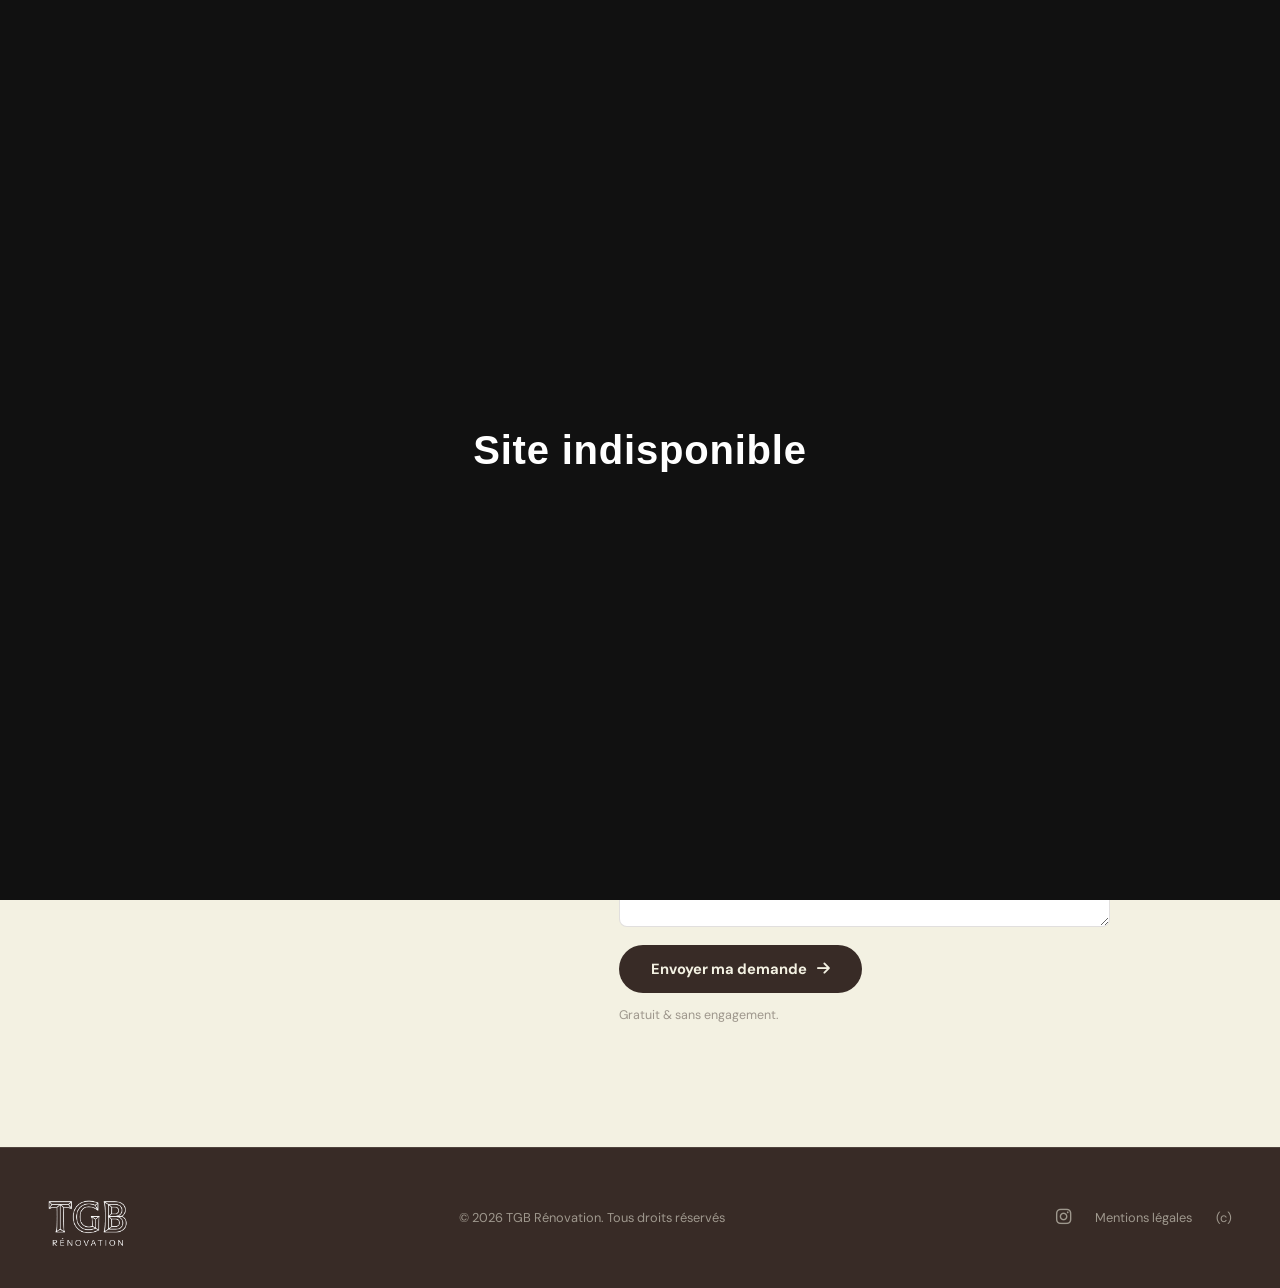
<file: contact.html>
<!DOCTYPE html>
<html lang="fr">
<head>
  <meta charset="UTF-8">
  <meta name="viewport" content="width=device-width, initial-scale=1.0">
  <title>Demander un devis gratuit | TGB Rénovation</title>
  <meta name="description" content="Contactez TGB Rénovation pour un devis gratuit. Artisans rénovation dans le Perche, Nogent-le-Rotrou et le Grand Ouest. Réponse sous 24h.">
  <meta name="robots" content="index, follow">
  <link rel="canonical" href="https://www.tgb-renovation.fr/contact.html">
  <link rel="preconnect" href="https://fonts.googleapis.com">
  <link rel="preconnect" href="https://fonts.gstatic.com" crossorigin>
  <link href="https://fonts.googleapis.com/css2?family=DM+Sans:ital,opsz,wght@0,9..40,300;0,9..40,400;0,9..40,500;0,9..40,600;0,9..40,700;1,9..40,400&family=Zen+Dots&display=swap" rel="stylesheet">
  <link rel="stylesheet" href="https://cdnjs.cloudflare.com/ajax/libs/font-awesome/6.5.2/css/all.min.css" integrity="sha384-PPIZEGYM1v8zp5Py7UjFb79S58UeqCL9pYVnVPURKEqvioPROaVAJKKLzvH2rDnI" crossorigin="anonymous">
  <link rel="stylesheet" href="css/style.css">
  <style>
    nav { position: sticky; top: 0; z-index: 100; background: var(--cream); }
    .nav-logo-img { height: 64px !important; }
    .contact-page { padding: 80px 80px 120px; max-width: 1100px; margin: 0 auto; }
    .contact-page-header { margin-bottom: 64px; }
    .contact-page-header .section-label { margin-bottom: 12px; }
    .contact-page-header .section-title { margin-bottom: 16px; }
    .contact-page-header p { font-size: 1.05rem; opacity: 0.65; max-width: 520px; }
    .contact-page-grid { display: grid; grid-template-columns: 1fr 1.3fr; gap: 72px; align-items: start; }
    .contact-page-info { display: flex; flex-direction: column; gap: 16px; }
    .contact-page-note { font-size: 0.85rem; opacity: 0.65; line-height: 1.6; margin: 0; }
    .contact-page-zone-card { margin-top: 28px; background: rgba(56,43,38,0.05); border-radius: 10px; padding: 20px 20px 16px; display: flex; flex-direction: column; gap: 14px; }
    .contact-page-services-link { font-size: 0.82rem; font-weight: 600; color: var(--brown); opacity: 0.7; display: inline-flex; align-items: center; gap: 6px; transition: opacity 0.2s; }
    .contact-page-services-link:hover { opacity: 1; }
    @media (max-width: 768px) {
      .contact-page { padding: 48px 24px 80px; }
      .contact-page-grid { grid-template-columns: 1fr; gap: 40px; }
    }
  </style>
<!-- Google tag (gtag.js) -->
<script async src="https://www.googletagmanager.com/gtag/js?id=G-DCWBQRSXNL"></script>
<script>
  window.dataLayer = window.dataLayer || [];
  function gtag(){dataLayer.push(arguments);}
  gtag('js', new Date());

  gtag('config', 'G-DCWBQRSXNL');
</script>
</head>
<body>
<nav>
  <a href="index.html" class="nav-logo"><img src="photos/LOGO%20N.png" alt="TGB Rénovation" class="nav-logo-img"></a>
  <div class="nav-links">
    <a href="index.html">Présentation</a>
    <a href="index.html#nos-services">Services</a>
    <a href="index.html#realisations">Réalisations</a>
    <a href="index.html#zones">Zones d'intervention</a>
    <a href="index.html#faq">FAQ</a>
    <a href="contact.html" style="font-weight:600">Contact</a>
    <a href="https://www.instagram.com/sas_tgb_" target="_blank" rel="noopener noreferrer" class="nav-instagram" aria-label="Instagram TGB Rénovation"><i class="fa-brands fa-instagram"></i></a>
  </div>
  <div class="nav-cta-wrap">
    <a href="tel:+33751284043" class="nav-cta"><i class="fa-solid fa-phone nav-cta-icon"></i><span class="nav-cta-text">07 51 28 40 43</span></a>
    <button class="nav-burger" aria-label="Menu" aria-expanded="false"><span></span><span></span><span></span></button>
  </div>
</nav>
<div class="nav-mobile" id="nav-mobile">
  <a href="index.html" class="nav-mobile-link">Présentation</a>
  <a href="index.html#nos-services" class="nav-mobile-link">Services</a>
  <a href="index.html#realisations" class="nav-mobile-link">Réalisations</a>
  <a href="index.html#zones" class="nav-mobile-link">Zones d'intervention</a>
  <a href="index.html#faq" class="nav-mobile-link">FAQ</a>
  <a href="contact.html" class="nav-mobile-cta">Contact</a>
</div>

<main class="contact-page">

  <div class="contact-page-header">
    <div class="section-label">Contact</div>
    <h1 class="section-title">Parlons de<br>votre projet (rénovation & travaux)</h1>
    <p>Devis gratuit, sans engagement. Nous répondons sous 24h ouvrées et nous nous déplaçons pour évaluer votre chantier.</p>
  </div>

  <div class="contact-page-grid">

    <div class="contact-page-info">
      <div class="contact-item">
        <div class="contact-item-icon"><i class="fa-solid fa-phone"></i></div>
        <div>
          <div class="contact-item-label">Téléphone</div>
          <div class="contact-item-value"><a href="tel:+33751284043">07 51 28 40 43</a></div>
        </div>
      </div>
      <div class="contact-item">
        <div class="contact-item-icon"><i class="fa-solid fa-envelope"></i></div>
        <div>
          <div class="contact-item-label">Email</div>
          <div class="contact-item-value"><a href="mailto:contact@tgb-renovation.fr">contact@tgb-renovation.fr</a></div>
        </div>
      </div>
      <div class="contact-item">
        <div class="contact-item-icon"><i class="fa-brands fa-instagram"></i></div>
        <div>
          <div class="contact-item-label">Instagram</div>
          <div class="contact-item-value"><a href="https://www.instagram.com/sas_tgb_" target="_blank" rel="noopener noreferrer">@sas_tgb_</a></div>
        </div>
      </div>
      <div class="contact-page-zone-card">
        <p class="contact-page-note"><i class="fa-solid fa-location-dot"></i> Basés dans le Perche (Nogent-le-Rotrou, 28400), nous nous déplaçons dans tout le Grand Ouest pour vos projets de rénovation.</p>
        <a href="index.html#nos-services" class="contact-page-services-link">Voir nos services <i class="fa-solid fa-arrow-right"></i></a>
      </div>
    </div>

    <div class="contact-form">
      <form id="devis-form" action="https://formspree.io/f/xwvajavl" method="POST" novalidate>

        <div class="form-row">
          <div class="form-group">
            <label for="prenom">Prénom &amp; Nom <span class="req">*</span></label>
            <input type="text" id="prenom" name="prenom" placeholder="NOM Prénom" autocomplete="name" required>
          </div>
          <div class="form-group">
            <label for="telephone">Téléphone <span class="req">*</span></label>
            <input type="tel" id="telephone" name="telephone" placeholder="06 XX XX XX XX" autocomplete="tel" required>
          </div>
        </div>

        <div class="form-group">
          <label for="email">Email <span class="req">*</span></label>
          <input type="email" id="email" name="email" placeholder="votre@email.fr" autocomplete="email" required>
        </div>

        <div class="form-group">
          <label for="ville">Ville du chantier</label>
          <input type="text" id="ville" name="ville" placeholder="Chartres, Le Mans...">
        </div>

        <div class="form-group">
          <label for="type_travaux">Type de travaux <span class="req">*</span></label>
          <select id="type_travaux" name="type_travaux" required>
            <option value="" disabled selected>Sélectionner</option>
            <option value="renovation-complete">Rénovation complète</option>
            <option value="sol">Revêtements de sol</option>
            <option value="murs">Murs &amp; plafonds</option>
            <option value="menuiseries">Menuiseries</option>
            <option value="electricite">Électricité</option>
            <option value="plomberie">Plomberie &amp; sanitaires</option>
            <option value="maconnerie">Maçonnerie</option>
            <option value="autre">Autre</option>
          </select>
        </div>

        <div class="form-group">
          <label for="description">Votre projet</label>
          <textarea id="description" name="description" placeholder="Décrivez brièvement votre projet…" rows="4"></textarea>
        </div>

        <input type="text" name="_gotcha" style="display:none" tabindex="-1" autocomplete="off">

        <div id="form-status" class="form-status" aria-live="polite"></div>

        <button type="submit" class="form-submit" id="form-btn">
          Envoyer ma demande <i class="fa-solid fa-arrow-right"></i>
        </button>

        <p class="form-note">Gratuit &amp; sans engagement.</p>
      </form>
    </div>

  </div>

</main>

<footer>
  <div class="footer-logo"><img src="photos/LOGO%20W.png" alt="TGB Rénovation" class="footer-logo-img"></div>
  <div class="footer-copy">© 2026 TGB Rénovation. Tous droits réservés</div>
  <div class="footer-links">
    <a href="https://www.instagram.com/sas_tgb_" target="_blank" rel="noopener noreferrer" aria-label="Instagram TGB Rénovation"><i class="fa-brands fa-instagram"></i></a>
    <a href="mentions-legales.html">Mentions légales</a>
    <a href="https://flownami.com/">(c)</a>
  </div>
</footer>

<script src="js/nav.js"></script>
<script>
const form=document.getElementById('devis-form'),status=document.getElementById('form-status'),btn=document.getElementById('form-btn');
if(form){form.addEventListener('submit',async e=>{e.preventDefault();btn.disabled=true;btn.textContent='Envoi en cours...';const data=new FormData(form);try{const r=await fetch(form.action,{method:'POST',body:data,headers:{'Accept':'application/json'}});if(r.ok){status.textContent='Votre demande a bien été envoyée. Nous vous répondrons sous 24h.';status.style.cssText='display:block;background:#f0faf0;border-color:#4caf50;color:#2e7d32';form.reset();}else{throw new Error();}}catch{status.textContent='Une erreur est survenue. Appelez-nous directement au 07 51 28 40 43.';status.style.cssText='display:block;background:#fff0f0;border-color:#f44336;color:#c62828';}btn.disabled=false;btn.innerHTML='Envoyer ma demande <i class="fa-solid fa-arrow-right"></i>';});}
</script>
<!-- OVERLAY-INDISPONIBLE -->
<div id="site-indisponible" style="position:fixed;inset:0;width:100vw;height:100vh;z-index:2147483647;background:#111111;display:flex;align-items:center;justify-content:center;text-align:center;font-family:Arial,Helvetica,sans-serif;color:#ffffff;font-size:clamp(1.5rem,5vw,2.5rem);font-weight:700;letter-spacing:0.02em;padding:1.5rem;">Site indisponible</div>
<!-- /OVERLAY-INDISPONIBLE -->
</body>
</html>
</file>
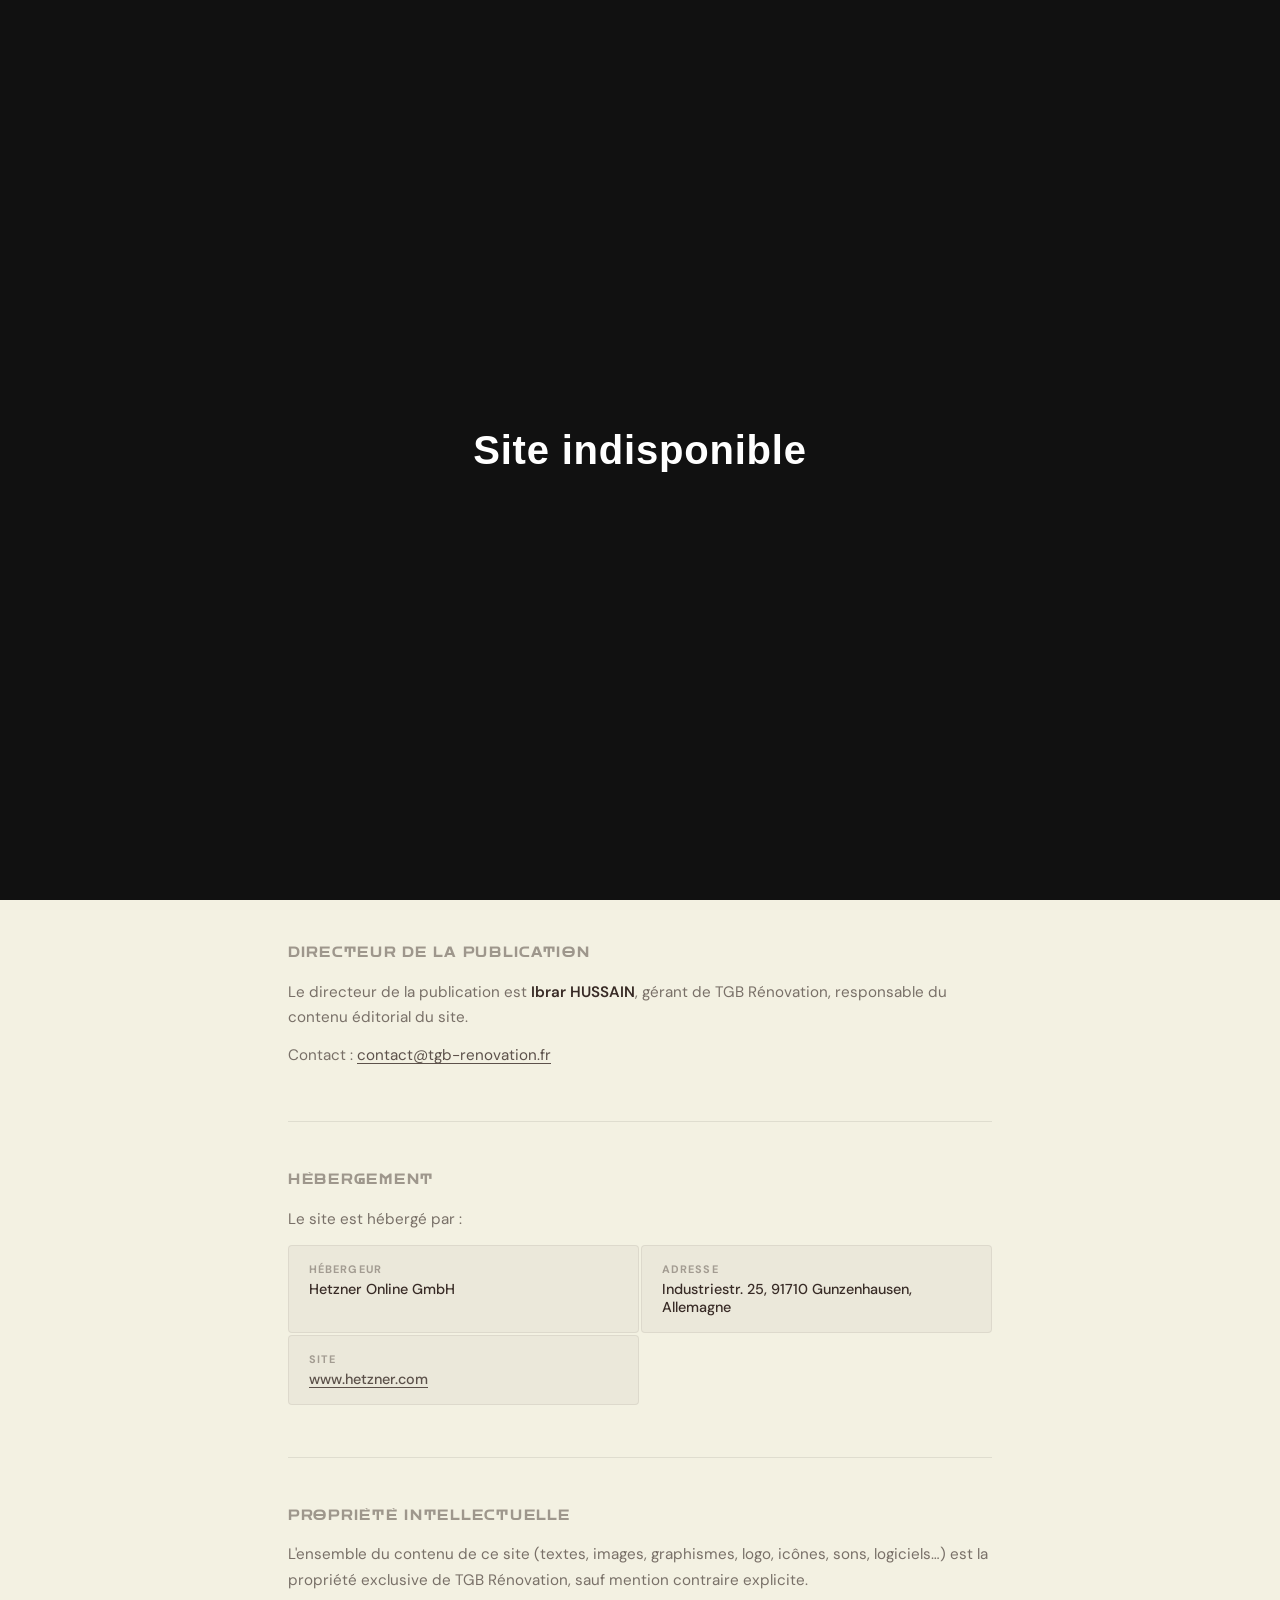
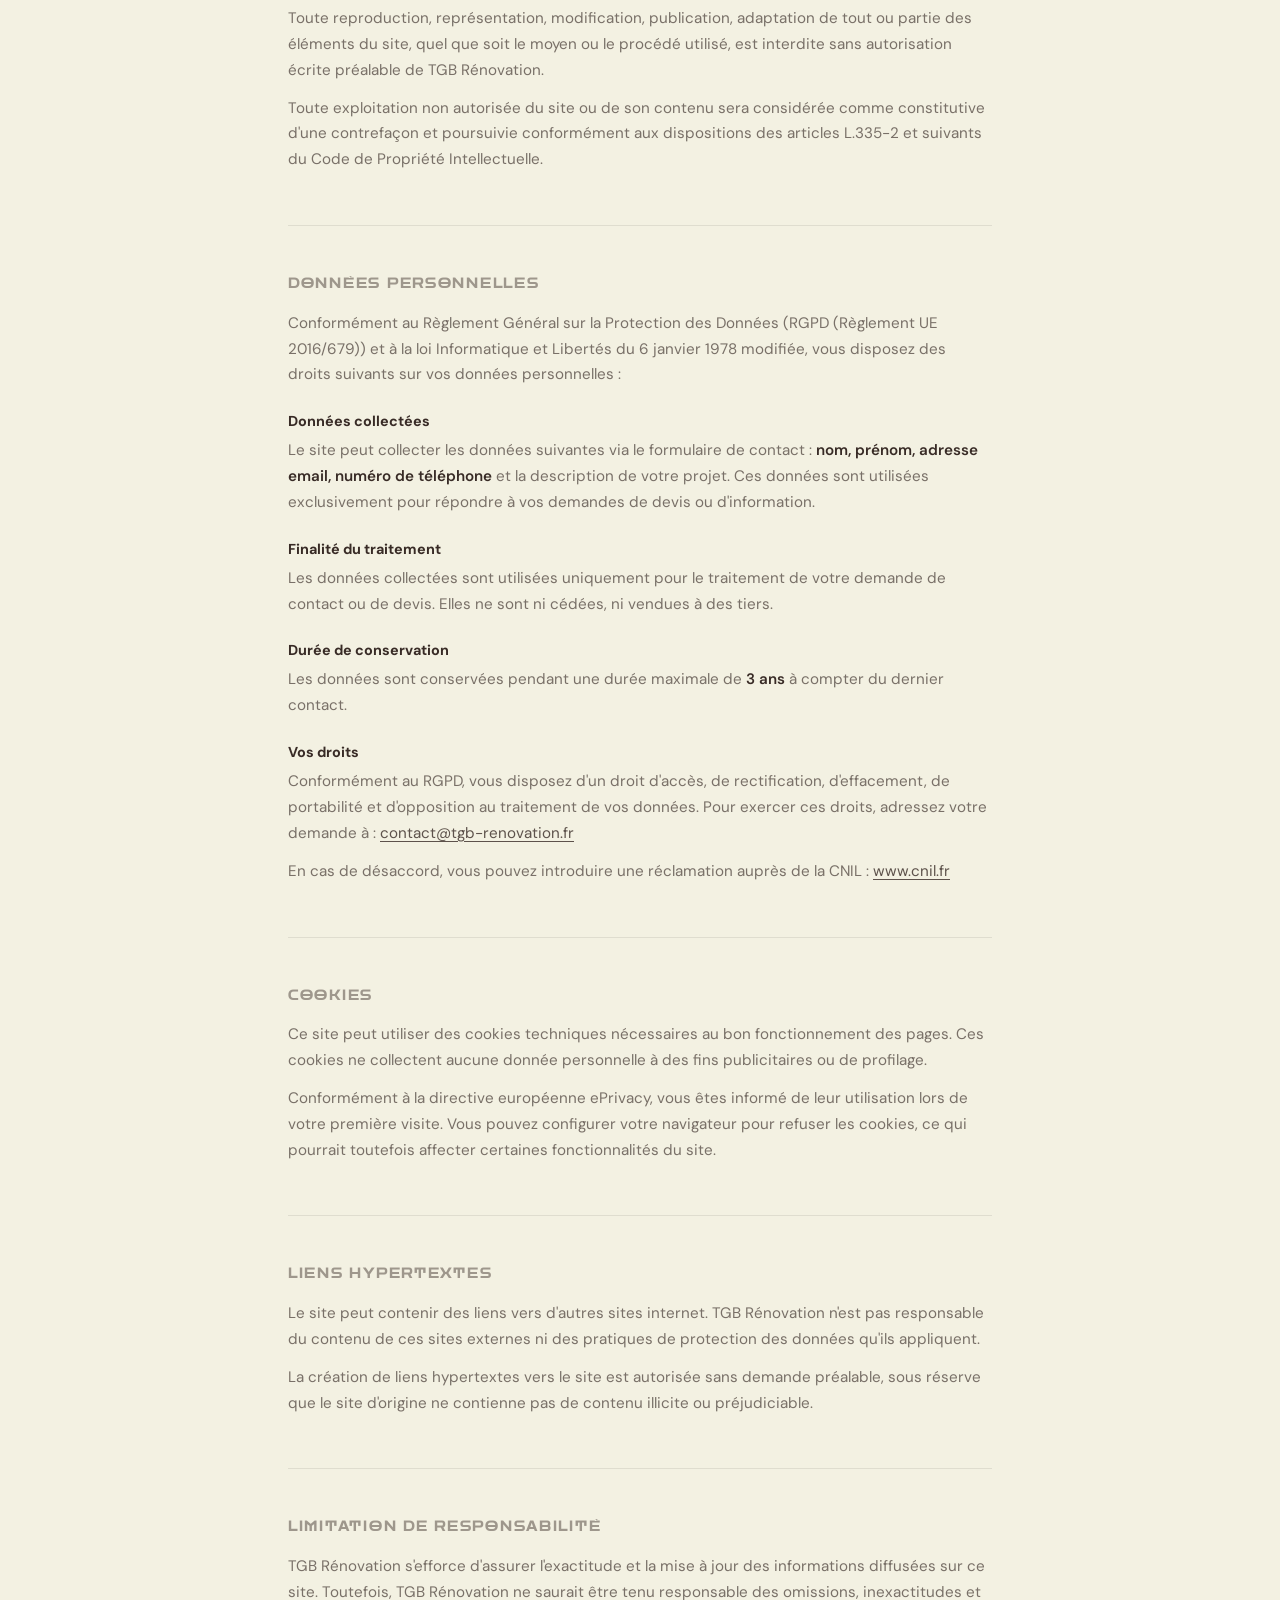
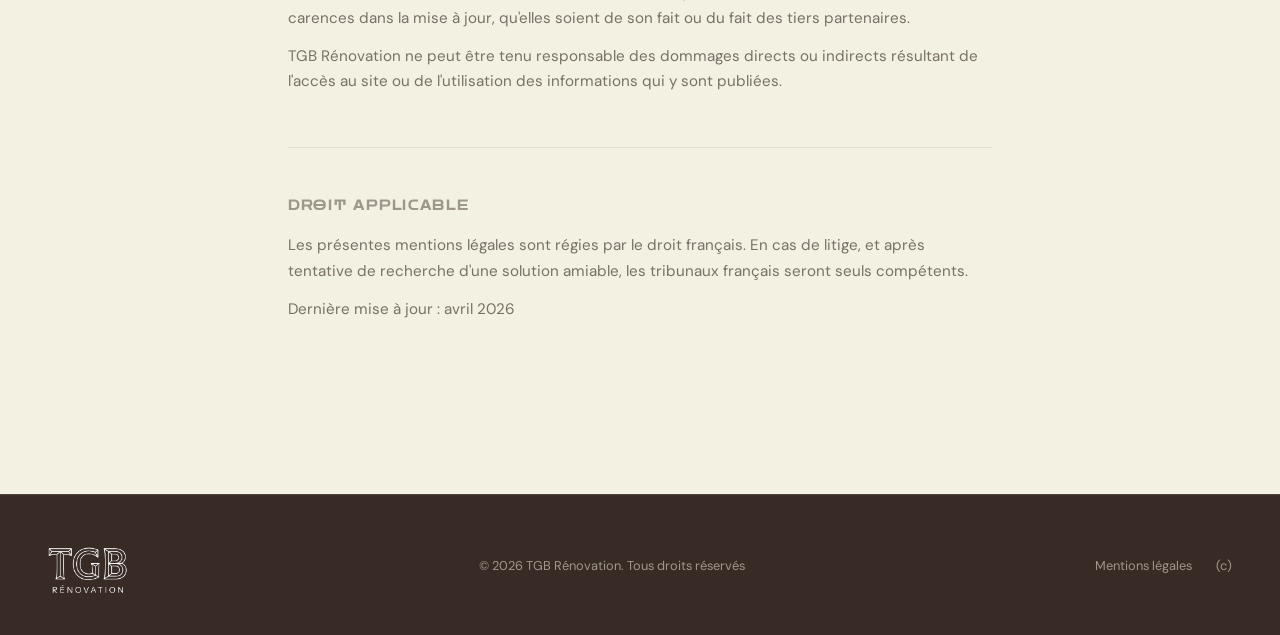
<file: mentions-legales.html>
<!DOCTYPE html>
<html lang="fr">
<head>
  <meta charset="UTF-8">
  <meta name="viewport" content="width=device-width, initial-scale=1.0">
  <title>Mentions légales, TGB Rénovation</title>
  <meta name="robots" content="noindex">

  <!-- Google Fonts -->
  <link rel="preconnect" href="https://fonts.googleapis.com">
  <link rel="preconnect" href="https://fonts.gstatic.com" crossorigin>
  <link href="https://fonts.googleapis.com/css2?family=DM+Sans:ital,opsz,wght@0,9..40,300;0,9..40,400;0,9..40,500;0,9..40,600;0,9..40,700;1,9..40,400&family=Zen+Dots&display=swap" rel="stylesheet">

  <!-- Font Awesome -->
  <link rel="stylesheet" href="https://cdnjs.cloudflare.com/ajax/libs/font-awesome/6.5.2/css/all.min.css" integrity="sha384-PPIZEGYM1v8zp5Py7UjFb79S58UeqCL9pYVnVPURKEqvioPROaVAJKKLzvH2rDnI" crossorigin="anonymous">

  <!-- Shared CSS -->
  <link rel="stylesheet" href="css/style.css">

  <style>
    /* ── Page-specific overrides ───────────────────────────────────────────── */

    /* Nav : fond solide sur cette page statique */
    nav {
      background: var(--cream);
      border-bottom: 1px solid rgba(56,43,38,0.1);
      position: sticky;
    }
    /* Masquer burger / menu mobile sur cette page */
    .nav-burger,
    .nav-mobile { display: none !important; }

    /* Layout de la page */
    .page-wrap {
      max-width: 800px;
      margin: 0 auto;
      padding: 88px 48px 120px;
    }

    .page-title {
      font-family: 'Zen Dots', sans-serif;
      font-size: clamp(1.8rem, 4vw, 3rem);
      font-weight: 400;
      line-height: 1.1;
      margin-bottom: 12px;
      color: var(--brown);
    }

    .page-subtitle {
      font-size: 0.85rem;
      color: rgba(56,43,38,0.45);
      margin-bottom: 64px;
      padding-bottom: 32px;
      border-bottom: 1px solid rgba(56,43,38,0.12);
    }

    /* Sections */
    .ml-section {
      margin-bottom: 52px;
      padding-bottom: 52px;
      border-bottom: 1px solid rgba(56,43,38,0.1);
    }
    .ml-section:last-child {
      border-bottom: none;
      margin-bottom: 0;
    }

    .ml-section h2 {
      font-size: 0.72rem;
      font-weight: 700;
      text-transform: uppercase;
      letter-spacing: 0.15em;
      color: var(--brown);
      opacity: 0.45;
      margin-bottom: 20px;
    }

    .ml-section h3 {
      font-size: 0.9rem;
      font-weight: 700;
      color: var(--brown);
      margin-top: 24px;
      margin-bottom: 8px;
    }

    .ml-section p {
      color: rgba(56,43,38,0.65);
      margin-bottom: 12px;
      font-size: 0.95rem;
    }
    .ml-section p:last-child { margin-bottom: 0; }

    strong { color: var(--brown); font-weight: 600; }

    .ml-section a {
      color: var(--brown);
      text-decoration: underline;
      text-underline-offset: 3px;
      opacity: 0.8;
    }
    .ml-section a:hover { opacity: 1; }

    /* Info grid */
    .info-grid {
      display: grid;
      grid-template-columns: 1fr 1fr;
      gap: 2px;
      margin-top: 12px;
    }
    .info-item {
      background: rgba(56,43,38,0.04);
      border: 1px solid rgba(56,43,38,0.08);
      border-radius: 4px;
      padding: 16px 20px;
    }
    .info-label {
      font-size: 0.68rem;
      font-weight: 700;
      text-transform: uppercase;
      letter-spacing: 0.1em;
      color: rgba(56,43,38,0.4);
      margin-bottom: 4px;
    }
    .info-value {
      font-size: 0.9rem;
      font-weight: 500;
      color: var(--brown);
    }
    .info-value a {
      color: var(--brown);
      text-decoration: underline;
      text-underline-offset: 3px;
    }

    /* Note petite */
    .ml-note {
      font-size: 0.82rem;
      color: rgba(56,43,38,0.4);
      margin-top: 12px;
    }

    /* Responsive */
    @media (max-width: 768px) {
      nav { padding: 14px 20px; }
      .nav-links { display: none; }
      .page-wrap { padding: 72px 24px 80px; }
      .info-grid { grid-template-columns: 1fr; }
    }
  </style>
<!-- Google tag (gtag.js) -->
<script async src="https://www.googletagmanager.com/gtag/js?id=G-DCWBQRSXNL"></script>
<script>
  window.dataLayer = window.dataLayer || [];
  function gtag(){dataLayer.push(arguments);}
  gtag('js', new Date());

  gtag('config', 'G-DCWBQRSXNL');
</script>
</head>
<body>

<!-- Navigation -->
<nav>
  <a href="index.html" class="nav-logo">
    <img src="photos/LOGO%20N.png" alt="TGB Rénovation" class="nav-logo-img">
  </a>
  <div class="nav-links">
    <a href="index.html">Présentation</a>
    <a href="index.html#nos-services">Services</a>
    <a href="index.html#realisations">Réalisations</a>
    <a href="index.html#zones">Zones d'intervention</a>
    <a href="index.html#faq">FAQ</a>
    <a href="contact.html">Contact</a>
  </div>
  <div class="nav-cta-wrap">
    <a href="tel:+33751284043" class="nav-cta">
      <i class="fa-solid fa-phone nav-cta-icon"></i>
      <span class="nav-cta-text">07 51 28 40 43</span>
    </a>
  </div>
</nav>

<div class="page-wrap">

  <h1 class="page-title">Mentions légales</h1>
  <p class="page-subtitle">Conformément aux articles 6-III et 19 de la Loi n° 2004-575 du 21 juin 2004 pour la Confiance dans l'économie numérique (LCEN)</p>

  <!-- 1. Éditeur du site -->
  <div class="ml-section">
    <h2>Éditeur du site</h2>
    <p><strong>Raison sociale :</strong> TGB Rénovation</p>
    <p><strong>Forme juridique :</strong> Société par actions simplifiée (SAS)</p>
    <p><strong>SIREN :</strong> 879 173 680</p>
    <p><strong>Année de création :</strong> 2019</p>
    <p><strong>Siège social :</strong> 1 B Boulevard Cotte, 95880 Enghien-les-Bains</p>
    <p><strong>Activité principale :</strong> Peinture · Sol · Maçonnerie · Plomberie · Chauffage · Électricité</p>
    <p><strong>Zone d'intervention :</strong> Artisan itinérant basé dans le Perche (Nogent-le-Rotrou, 28400) : intervention dans tout le Grand Ouest : Normandie, Bretagne, Pays de la Loire, Centre-Val de Loire, Île-de-France, Nouvelle-Aquitaine.</p>
    <p><strong>Email :</strong> <a href="mailto:contact@tgb-renovation.fr">contact@tgb-renovation.fr</a></p>
    <p><strong>Téléphone :</strong> <a href="tel:+33751284043">07 51 28 40 43</a></p>
  </div>

  <!-- 2. Directeur de la publication -->
  <div class="ml-section">
    <h2>Directeur de la publication</h2>
    <p>Le directeur de la publication est <strong>Ibrar HUSSAIN</strong>, gérant de TGB Rénovation, responsable du contenu éditorial du site.</p>
    <p>Contact : <a href="mailto:contact@tgb-renovation.fr">contact@tgb-renovation.fr</a></p>
  </div>

  <!-- 3. Hébergement -->
  <div class="ml-section">
    <h2>Hébergement</h2>
    <p>Le site est hébergé par :</p>
    <div class="info-grid">
      <div class="info-item">
        <div class="info-label">Hébergeur</div>
        <div class="info-value">Hetzner Online GmbH</div>
      </div>
      <div class="info-item">
        <div class="info-label">Adresse</div>
        <div class="info-value">Industriestr. 25, 91710 Gunzenhausen, Allemagne</div>
      </div>
      <div class="info-item">
        <div class="info-label">Site</div>
        <div class="info-value"><a href="https://www.hetzner.com" target="_blank" rel="noopener noreferrer">www.hetzner.com</a></div>
      </div>
    </div>
  </div>

  <!-- 4. Propriété intellectuelle -->
  <div class="ml-section">
    <h2>Propriété intellectuelle</h2>
    <p>L'ensemble du contenu de ce site (textes, images, graphismes, logo, icônes, sons, logiciels…) est la propriété exclusive de TGB Rénovation, sauf mention contraire explicite.</p>
    <p>Toute reproduction, représentation, modification, publication, adaptation de tout ou partie des éléments du site, quel que soit le moyen ou le procédé utilisé, est interdite sans autorisation écrite préalable de TGB Rénovation.</p>
    <p>Toute exploitation non autorisée du site ou de son contenu sera considérée comme constitutive d'une contrefaçon et poursuivie conformément aux dispositions des articles L.335-2 et suivants du Code de Propriété Intellectuelle.</p>
  </div>

  <!-- 5. Données personnelles -->
  <div class="ml-section">
    <h2>Données personnelles</h2>
    <p>Conformément au Règlement Général sur la Protection des Données (RGPD (Règlement UE 2016/679)) et à la loi Informatique et Libertés du 6 janvier 1978 modifiée, vous disposez des droits suivants sur vos données personnelles :</p>

    <h3>Données collectées</h3>
    <p>Le site peut collecter les données suivantes via le formulaire de contact : <strong>nom, prénom, adresse email, numéro de téléphone</strong> et la description de votre projet. Ces données sont utilisées exclusivement pour répondre à vos demandes de devis ou d'information.</p>

    <h3>Finalité du traitement</h3>
    <p>Les données collectées sont utilisées uniquement pour le traitement de votre demande de contact ou de devis. Elles ne sont ni cédées, ni vendues à des tiers.</p>

    <h3>Durée de conservation</h3>
    <p>Les données sont conservées pendant une durée maximale de <strong>3 ans</strong> à compter du dernier contact.</p>

    <h3>Vos droits</h3>
    <p>Conformément au RGPD, vous disposez d'un droit d'accès, de rectification, d'effacement, de portabilité et d'opposition au traitement de vos données. Pour exercer ces droits, adressez votre demande à : <a href="mailto:contact@tgb-renovation.fr">contact@tgb-renovation.fr</a></p>
    <p>En cas de désaccord, vous pouvez introduire une réclamation auprès de la CNIL : <a href="https://www.cnil.fr" target="_blank" rel="noopener noreferrer">www.cnil.fr</a></p>
  </div>

  <!-- 6. Cookies -->
  <div class="ml-section">
    <h2>Cookies</h2>
    <p>Ce site peut utiliser des cookies techniques nécessaires au bon fonctionnement des pages. Ces cookies ne collectent aucune donnée personnelle à des fins publicitaires ou de profilage.</p>
    <p>Conformément à la directive européenne ePrivacy, vous êtes informé de leur utilisation lors de votre première visite. Vous pouvez configurer votre navigateur pour refuser les cookies, ce qui pourrait toutefois affecter certaines fonctionnalités du site.</p>
  </div>

  <!-- 7. Liens hypertextes -->
  <div class="ml-section">
    <h2>Liens hypertextes</h2>
    <p>Le site peut contenir des liens vers d'autres sites internet. TGB Rénovation n'est pas responsable du contenu de ces sites externes ni des pratiques de protection des données qu'ils appliquent.</p>
    <p>La création de liens hypertextes vers le site est autorisée sans demande préalable, sous réserve que le site d'origine ne contienne pas de contenu illicite ou préjudiciable.</p>
  </div>

  <!-- 8. Limitation de responsabilité -->
  <div class="ml-section">
    <h2>Limitation de responsabilité</h2>
    <p>TGB Rénovation s'efforce d'assurer l'exactitude et la mise à jour des informations diffusées sur ce site. Toutefois, TGB Rénovation ne saurait être tenu responsable des omissions, inexactitudes et carences dans la mise à jour, qu'elles soient de son fait ou du fait des tiers partenaires.</p>
    <p>TGB Rénovation ne peut être tenu responsable des dommages directs ou indirects résultant de l'accès au site ou de l'utilisation des informations qui y sont publiées.</p>
  </div>

  <!-- 9. Droit applicable -->
  <div class="ml-section">
    <h2>Droit applicable</h2>
    <p>Les présentes mentions légales sont régies par le droit français. En cas de litige, et après tentative de recherche d'une solution amiable, les tribunaux français seront seuls compétents.</p>
    <p class="ml-note">Dernière mise à jour : avril 2026</p>
  </div>

</div>

<!-- Footer -->
<footer>
  <div class="footer-logo">
    <img src="photos/LOGO%20W.png" alt="TGB Rénovation" class="footer-logo-img">
  </div>
  <div class="footer-copy">© 2026 TGB Rénovation. Tous droits réservés</div>
  <div class="footer-links">
    <a href="mentions-legales.html">Mentions légales</a>
    <a href="https://flownami.com/">(c)</a>
  </div>
</footer>

<!-- OVERLAY-INDISPONIBLE -->
<div id="site-indisponible" style="position:fixed;inset:0;width:100vw;height:100vh;z-index:2147483647;background:#111111;display:flex;align-items:center;justify-content:center;text-align:center;font-family:Arial,Helvetica,sans-serif;color:#ffffff;font-size:clamp(1.5rem,5vw,2.5rem);font-weight:700;letter-spacing:0.02em;padding:1.5rem;">Site indisponible</div>
<!-- /OVERLAY-INDISPONIBLE -->
</body>
</html>
</file>
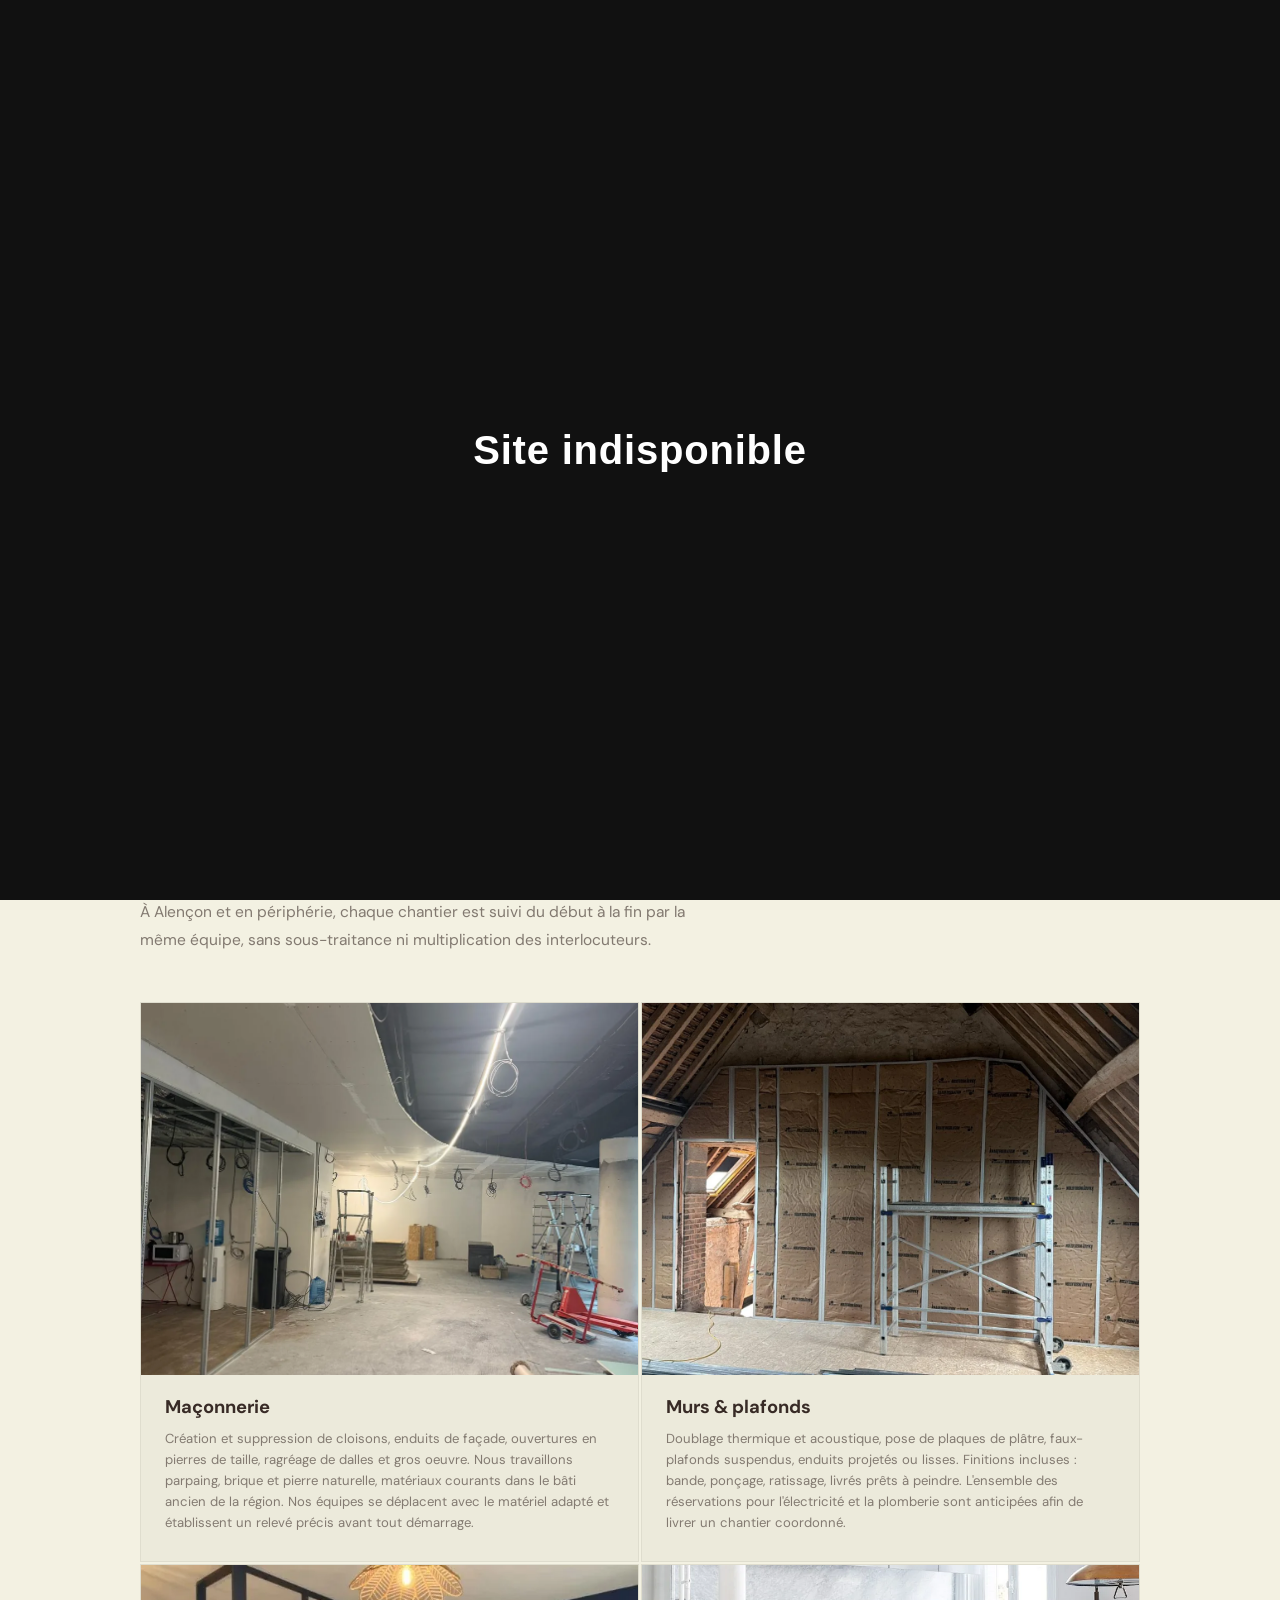
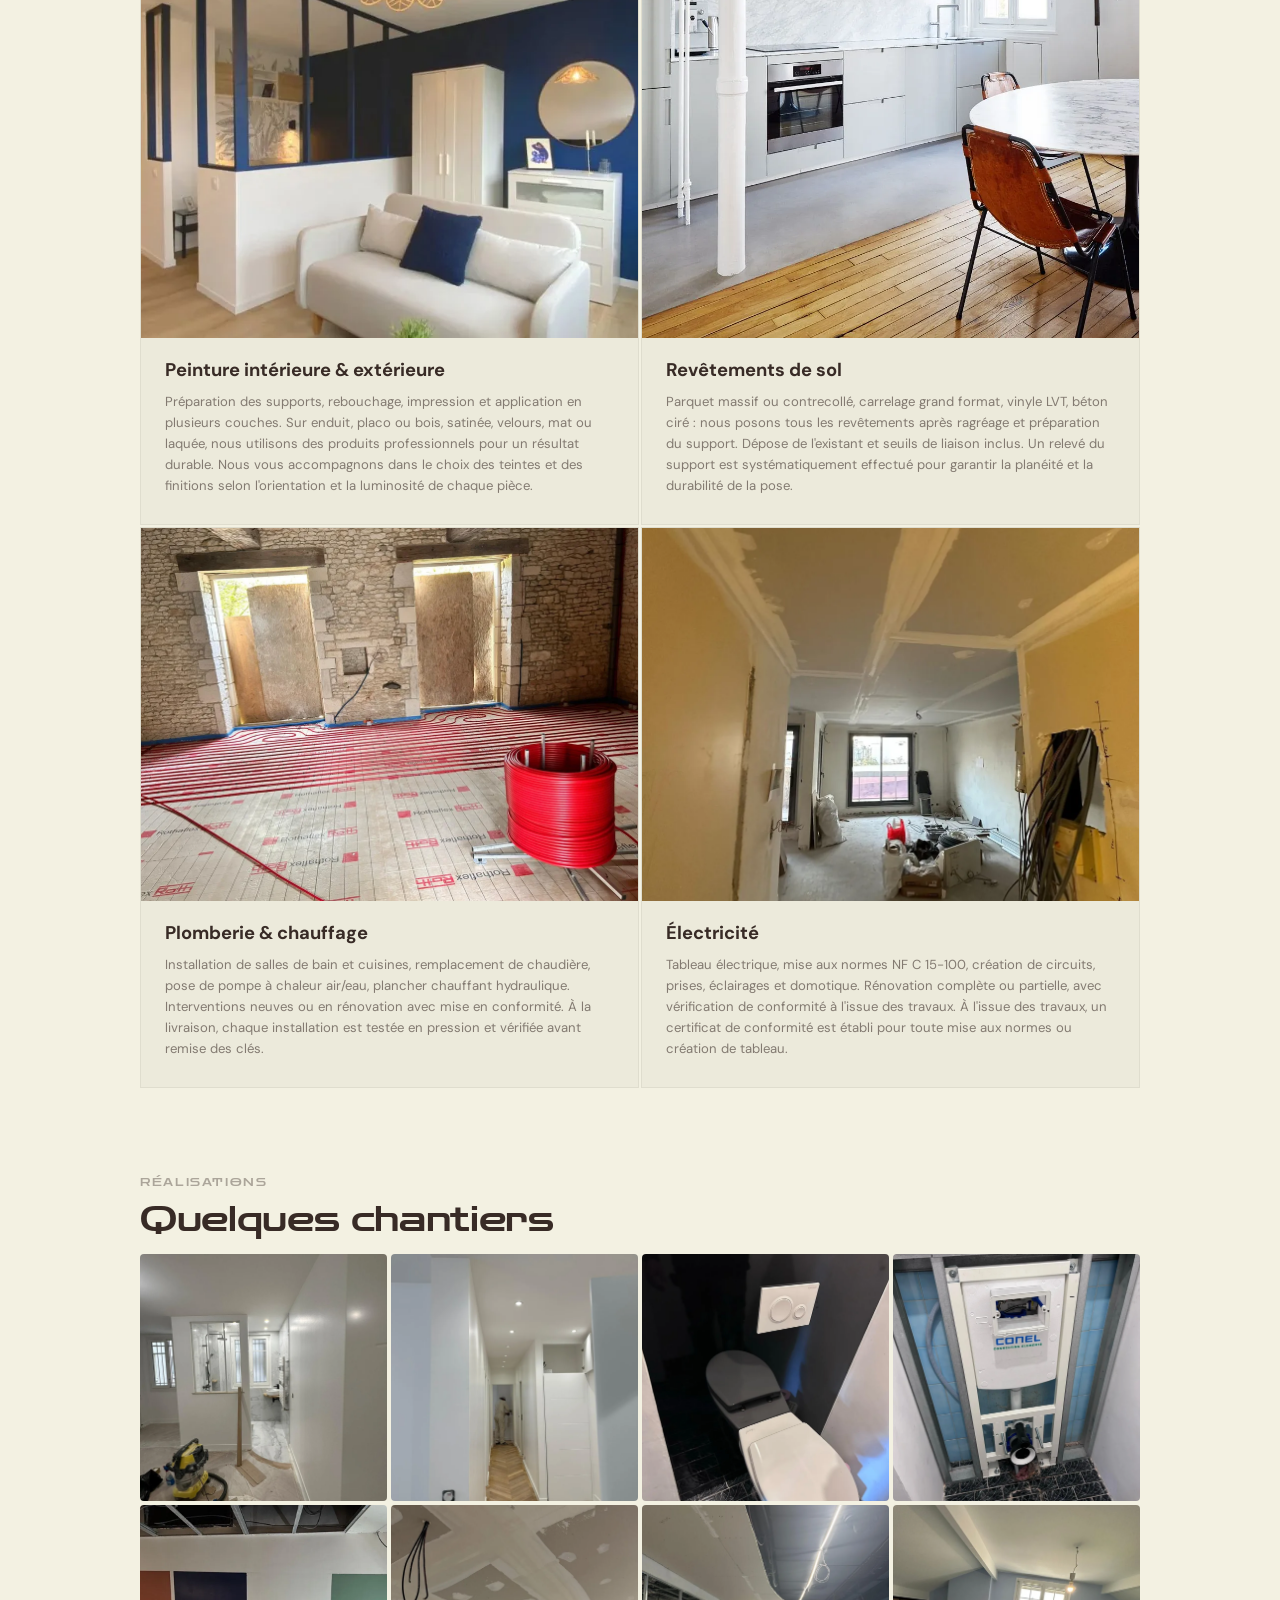
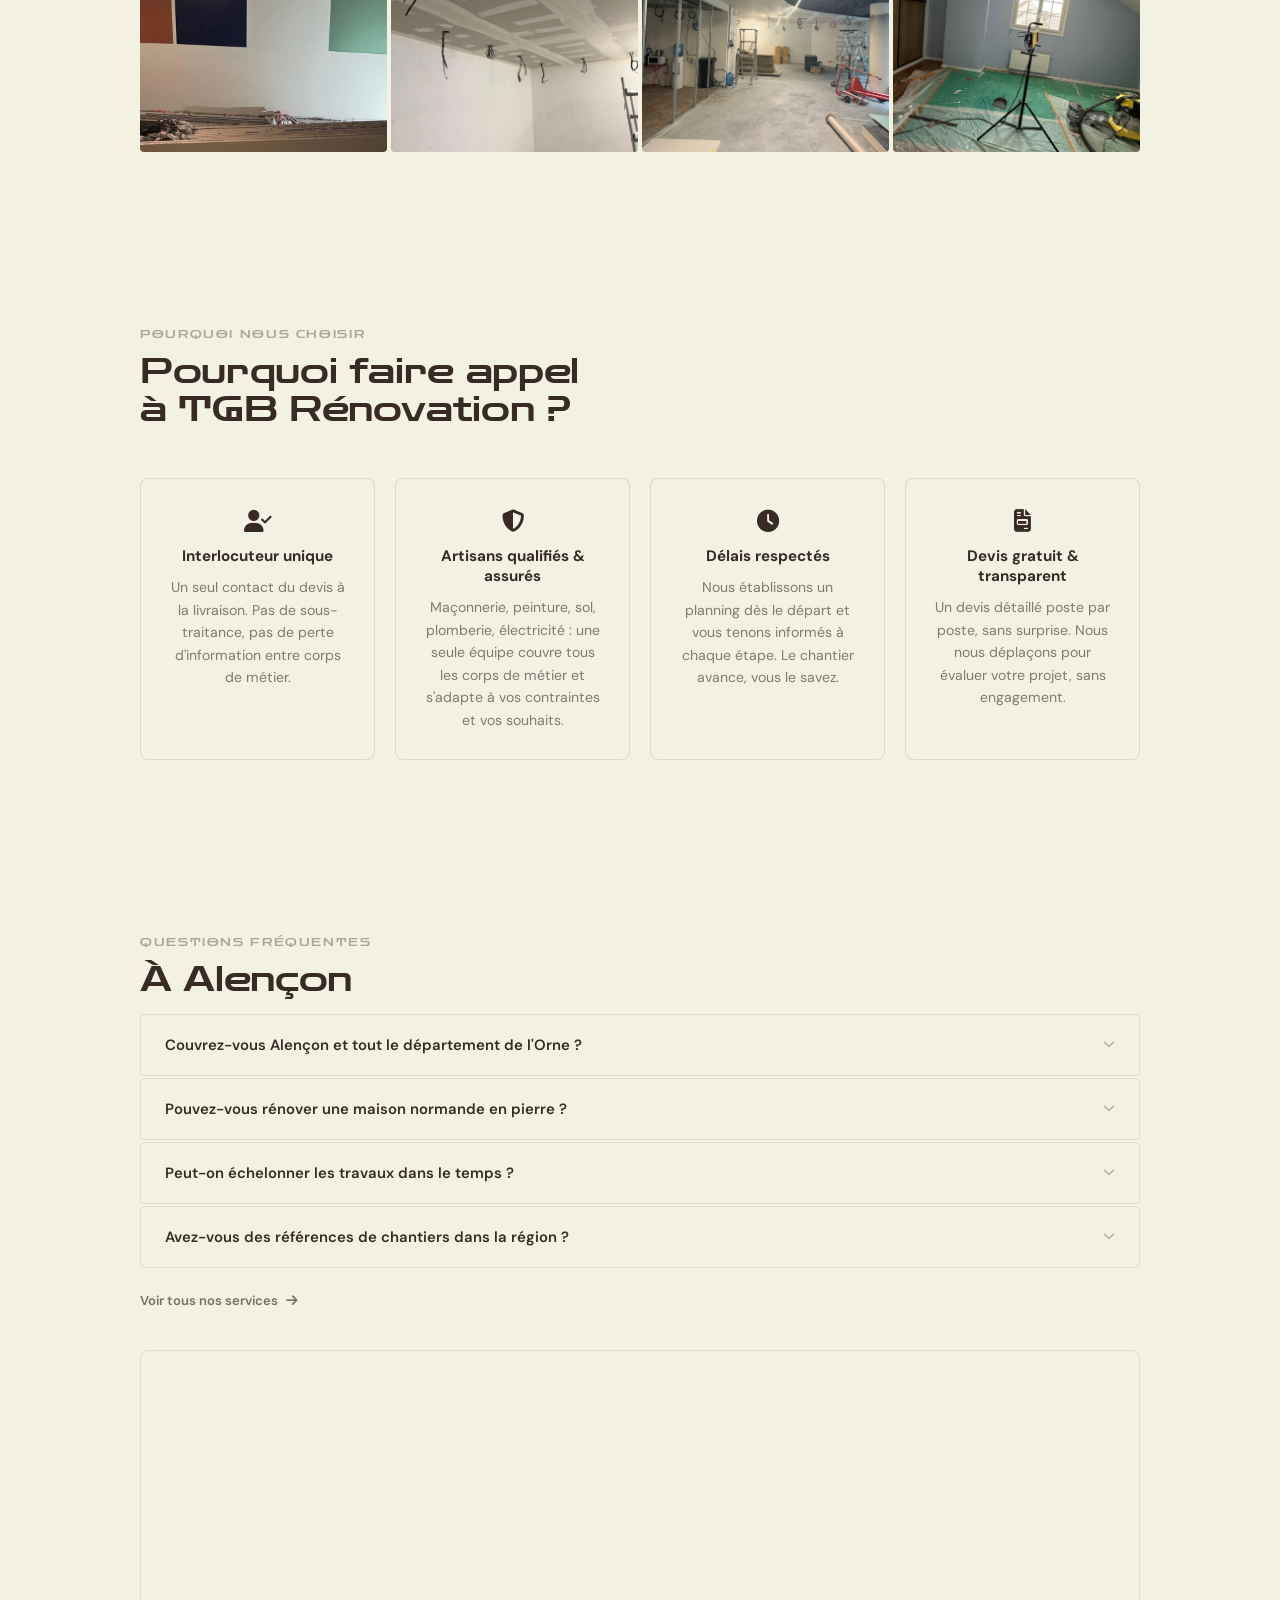
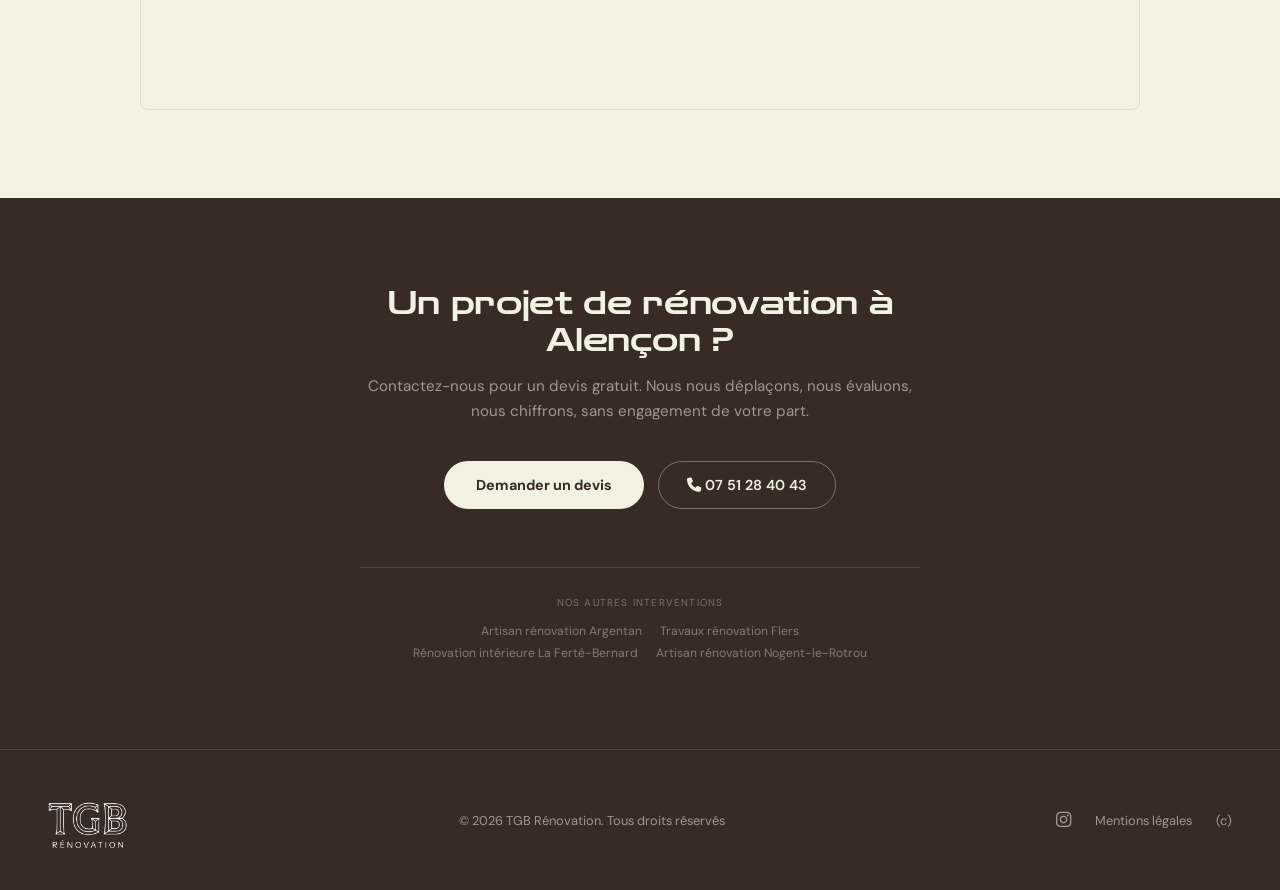
<file: renovation-alencon.html>
<!DOCTYPE html>
<html lang="fr">
<head>
  <meta charset="UTF-8">
  <meta name="viewport" content="width=device-width, initial-scale=1.0">
  <title>Travaux de rénovation à Alençon | TGB Rénovation</title>
  <meta name="description" content="TGB Rénovation intervient à Alençon et dans l'Orne pour tous vos travaux : peinture, sol, maçonnerie, plomberie, chauffage et électricité. Devis gratuit.">
  <meta name="robots" content="index, follow">
  <link rel="canonical" href="https://www.tgb-renovation.fr/renovation-alencon.html">
  <script type="application/ld+json">
  {"@context":"https://schema.org","@type":"LocalBusiness","name":"TGB Rénovation","description":"Artisans rénovation à Alençon et dans l'Orne : peinture, revêtements de sol, maçonnerie, plomberie, chauffage, électricité.","url":"https://www.tgb-renovation.fr/renovation-alencon.html","telephone":"+33751284043","address":{"@type":"PostalAddress","addressLocality":"Alençon","addressRegion":"Orne","postalCode":"61000","addressCountry":"FR"},"geo":{"@type":"GeoCoordinates","latitude":48.4306,"longitude":0.0853},"areaServed":{"@type":"City","name":"Alençon"},"breadcrumb":{"@type":"BreadcrumbList","itemListElement":[{"@type":"ListItem","position":1,"name":"Accueil","item":"https://www.tgb-renovation.fr/"},{"@type":"ListItem","position":2,"name":"Rénovation à Alençon","item":"https://www.tgb-renovation.fr/renovation-alencon.html"}]}}
  </script>
  <link rel="preconnect" href="https://fonts.googleapis.com">
  <link rel="preconnect" href="https://fonts.gstatic.com" crossorigin>
  <link href="https://fonts.googleapis.com/css2?family=DM+Sans:ital,opsz,wght@0,9..40,300;0,9..40,400;0,9..40,500;0,9..40,600;0,9..40,700;1,9..40,400&family=Zen+Dots&display=swap" rel="stylesheet">
  <link rel="stylesheet" href="https://cdnjs.cloudflare.com/ajax/libs/font-awesome/6.5.2/css/all.min.css" integrity="sha384-PPIZEGYM1v8zp5Py7UjFb79S58UeqCL9pYVnVPURKEqvioPROaVAJKKLzvH2rDnI" crossorigin="anonymous">
  <link rel="stylesheet" href="css/style.css">
  <link rel="stylesheet" href="css/city.css">
  <style>.city-hero { background-image: url('photos/webp/renovation-tgb-21.webp'); }</style>
<!-- Google tag (gtag.js) -->
<script async src="https://www.googletagmanager.com/gtag/js?id=G-DCWBQRSXNL"></script>
<script>
  window.dataLayer = window.dataLayer || [];
  function gtag(){dataLayer.push(arguments);}
  gtag('js', new Date());

  gtag('config', 'G-DCWBQRSXNL');
</script>
</head>
<body>
<nav>
  <a href="index.html" class="nav-logo"><img src="photos/LOGO%20N.png" alt="TGB Rénovation" class="nav-logo-img"></a>
  <div class="nav-links">
    <a href="index.html">Présentation</a>
    <a href="index.html#nos-services">Services</a>
    <a href="index.html#realisations">Réalisations</a>
    <a href="index.html#zones">Zones d'intervention</a>
    <a href="index.html#faq">FAQ</a>
    <a href="contact.html">Contact</a>
    <a href="https://www.instagram.com/sas_tgb_" target="_blank" rel="noopener noreferrer" class="nav-instagram" aria-label="Instagram TGB Rénovation"><i class="fa-brands fa-instagram"></i></a>
  </div>
  <div class="nav-cta-wrap">
    <a href="tel:+33751284043" class="nav-cta"><i class="fa-solid fa-phone nav-cta-icon"></i><span class="nav-cta-text">07 51 28 40 43</span></a>
    <button class="nav-burger" aria-label="Menu" aria-expanded="false"><span></span><span></span><span></span></button>
  </div>
</nav>
<div class="nav-mobile" id="nav-mobile">
  <a href="index.html" class="nav-mobile-link">Présentation</a>
  <a href="index.html#nos-services" class="nav-mobile-link">Services</a>
  <a href="index.html#realisations" class="nav-mobile-link">Réalisations</a>
  <a href="index.html#zones" class="nav-mobile-link">Zones d'intervention</a>
  <a href="index.html#faq" class="nav-mobile-link">FAQ</a>
  <a href="contact.html" class="nav-mobile-cta">Contact</a>
</div>

<nav class="breadcrumb" aria-label="Fil d'ariane">
  <a href="index.html">Accueil</a>
  <span class="breadcrumb-sep"><i class="fa-solid fa-chevron-right"></i></span>
  <span>Rénovation à Alençon</span>
</nav>
<section class="city-hero">
  <div class="city-hero-content">
    <span class="city-label">Orne</span>
    <h1>Travaux de rénovation<br>à Alençon</h1>
    <p class="city-hero-subtitle">Entre Perche et Orne, Alençon fait partie de notre secteur d'intervention habituel. Tous nos corps de métier se déplacent jusqu'à vous pour prendre en charge votre projet de rénovation.</p>
    <div class="city-hero-ctas">
      <a href="contact.html" class="btn-primary">Demander un devis gratuit</a>
      <a href="tel:+33751284043" class="btn-ghost"><i class="fa-solid fa-phone"></i> 07 51 28 40 43</a>
    </div>
  </div>
</section>

<section class="city-section" id="services">
  <div class="city-section-inner">
    <span class="city-section-label">Nos services</span>
    <h2 class="city-section-title">Ce que nous réalisons<br>à Alençon</h2>
    <p class="city-section-lead">À Alençon et en périphérie, chaque chantier est suivi du début à la fin par la même équipe, sans sous-traitance ni multiplication des interlocuteurs.</p>
    <div class="city-services-grid">
      <div class="city-service-item">
        <img src="photos/webp/renovation-tgb-03.webp" alt="Maçonnerie" class="city-service-img" loading="lazy">
        <div class="city-service-name">Maçonnerie</div>
        <p class="city-service-desc">Création et suppression de cloisons, enduits de façade, ouvertures en pierres de taille, ragréage de dalles et gros oeuvre. Nous travaillons parpaing, brique et pierre naturelle, matériaux courants dans le bâti ancien de la région. Nos équipes se déplacent avec le matériel adapté et établissent un relevé précis avant tout démarrage.</p>
      </div>
      <div class="city-service-item">
        <img src="photos/mur-plafond/tgb%20r%C3%A9novation%20travaux1.webp" alt="Murs & plafonds" class="city-service-img" loading="lazy">
        <div class="city-service-name">Murs & plafonds</div>
        <p class="city-service-desc">Doublage thermique et acoustique, pose de plaques de plâtre, faux-plafonds suspendus, enduits projetés ou lisses. Finitions incluses : bande, ponçage, ratissage, livrés prêts à peindre. L'ensemble des réservations pour l'électricité et la plomberie sont anticipées afin de livrer un chantier coordonné.</p>
      </div>
      <div class="city-service-item">
        <img src="photos/realisations/tgb%20r%C3%A9novation%20r%C3%A9alisations3.webp" alt="Peinture intérieure & extérieure" class="city-service-img" loading="lazy">
        <div class="city-service-name">Peinture intérieure & extérieure</div>
        <p class="city-service-desc">Préparation des supports, rebouchage, impression et application en plusieurs couches. Sur enduit, placo ou bois, satinée, velours, mat ou laquée, nous utilisons des produits professionnels pour un résultat durable. Nous vous accompagnons dans le choix des teintes et des finitions selon l'orientation et la luminosité de chaque pièce.</p>
      </div>
      <div class="city-service-item">
        <img src="photos/realisations/tgb%20r%C3%A9novation%20r%C3%A9alisations4.webp" alt="Revêtements de sol" class="city-service-img city-service-img--bottom" loading="lazy">
        <div class="city-service-name">Revêtements de sol</div>
        <p class="city-service-desc">Parquet massif ou contrecollé, carrelage grand format, vinyle LVT, béton ciré : nous posons tous les revêtements après ragréage et préparation du support. Dépose de l'existant et seuils de liaison inclus. Un relevé du support est systématiquement effectué pour garantir la planéité et la durabilité de la pose.</p>
      </div>
      <div class="city-service-item">
        <img src="photos/webp/renovation-tgb-30.webp" alt="Plomberie & chauffage" class="city-service-img" loading="lazy">
        <div class="city-service-name">Plomberie & chauffage</div>
        <p class="city-service-desc">Installation de salles de bain et cuisines, remplacement de chaudière, pose de pompe à chaleur air/eau, plancher chauffant hydraulique. Interventions neuves ou en rénovation avec mise en conformité. À la livraison, chaque installation est testée en pression et vérifiée avant remise des clés.</p>
      </div>
      <div class="city-service-item">
        <img src="photos/webp/renovation-tgb-05.webp" alt="Électricité" class="city-service-img" loading="lazy">
        <div class="city-service-name">Électricité</div>
        <p class="city-service-desc">Tableau électrique, mise aux normes NF C 15-100, création de circuits, prises, éclairages et domotique. Rénovation complète ou partielle, avec vérification de conformité à l'issue des travaux. À l'issue des travaux, un certificat de conformité est établi pour toute mise aux normes ou création de tableau.</p>
      </div>
    </div>
  </div>
</section>

<section class="city-section city-section--flush">
  <div class="city-section-inner">
    <span class="city-section-label">Réalisations</span>
    <h2 class="city-section-title">Quelques chantiers</h2>
    <div class="city-gallery-grid">
      <div class="city-gallery-item"><img src="photos/webp/renovation-tgb-22.webp" alt="Rénovation intérieure Alençon" loading="lazy"></div>
      <div class="city-gallery-item"><img src="photos/webp/renovation-tgb-23.webp" alt="Chantier Alençon travaux" loading="lazy"></div>
      <div class="city-gallery-item"><img src="photos/webp/renovation-tgb-24.webp" alt="Peinture rénovation Alençon" loading="lazy"></div>
      <div class="city-gallery-item"><img src="photos/webp/renovation-tgb-25.webp" alt="Sol parquet Alençon" loading="lazy"></div>
      <div class="city-gallery-item"><img src="photos/webp/renovation-tgb-01.webp" alt="Travaux artisan Alençon" loading="lazy"></div>
      <div class="city-gallery-item"><img src="photos/webp/renovation-tgb-02.webp" alt="Maçonnerie Alençon" loading="lazy"></div>
      <div class="city-gallery-item"><img src="photos/webp/renovation-tgb-03.webp" alt="Rénovation complète Alençon" loading="lazy"></div>
      <div class="city-gallery-item"><img src="photos/webp/renovation-tgb-04.webp" alt="Finitions chantier Alençon" loading="lazy"></div>
    </div>
  </div>
</section>

<section class="city-section city-why">
  <div class="city-section-inner">
    <span class="city-section-label">Pourquoi nous choisir</span>
    <h2 class="city-section-title">Pourquoi faire appel<br>à TGB Rénovation ?</h2>
    <div class="city-why-grid">
      <div class="city-why-item">
        <div class="city-why-icon"><i class="fa-solid fa-user-check"></i></div>
        <div class="city-why-title">Interlocuteur unique</div>
        <p>Un seul contact du devis à la livraison. Pas de sous-traitance, pas de perte d'information entre corps de métier.</p>
      </div>
      <div class="city-why-item">
        <div class="city-why-icon"><i class="fa-solid fa-shield-halved"></i></div>
        <div class="city-why-title">Artisans qualifiés & assurés</div>
        <p>Maçonnerie, peinture, sol, plomberie, électricité : une seule équipe couvre tous les corps de métier et s'adapte à vos contraintes et vos souhaits.</p>
      </div>
      <div class="city-why-item">
        <div class="city-why-icon"><i class="fa-solid fa-clock"></i></div>
        <div class="city-why-title">Délais respectés</div>
        <p>Nous établissons un planning dès le départ et vous tenons informés à chaque étape. Le chantier avance, vous le savez.</p>
      </div>
      <div class="city-why-item">
        <div class="city-why-icon"><i class="fa-solid fa-file-invoice"></i></div>
        <div class="city-why-title">Devis gratuit & transparent</div>
        <p>Un devis détaillé poste par poste, sans surprise. Nous nous déplaçons pour évaluer votre projet, sans engagement.</p>
      </div>
    </div>
  </div>
</section>

<section class="city-section">
  <div class="city-section-inner">
    <span class="city-section-label">Questions fréquentes</span>
    <h2 class="city-section-title">À Alençon</h2>
    <div class="city-faq-list">
      <details class="city-faq-item">
        <summary>Couvrez-vous Alençon et tout le département de l'Orne ?<i class="fa-solid fa-chevron-down city-faq-chevron"></i></summary>
        <p class="city-faq-answer">Alençon est dans notre rayon habituel d'intervention depuis le Perche. Nous couvrons la majeure partie de l'Orne, notamment le secteur sud et est du département.</p>
      </details>
      <details class="city-faq-item">
        <summary>Pouvez-vous rénover une maison normande en pierre ?<i class="fa-solid fa-chevron-down city-faq-chevron"></i></summary>
        <p class="city-faq-answer">Oui. Les maisons en pierre sont fréquentes dans l'Orne. Nous maîtrisons les techniques adaptées : enduits chaux-sable, jointoiements, isolation intérieure respectueuse du bâti ancien.</p>
      </details>
      <details class="city-faq-item">
        <summary>Peut-on échelonner les travaux dans le temps ?<i class="fa-solid fa-chevron-down city-faq-chevron"></i></summary>
        <p class="city-faq-answer">Oui. Si votre budget ne permet pas de tout faire d'un coup, nous établissons un plan de travaux par phases, en commençant par les postes prioritaires.</p>
      </details>
      <details class="city-faq-item">
        <summary>Avez-vous des références de chantiers dans la région ?<i class="fa-solid fa-chevron-down city-faq-chevron"></i></summary>
        <p class="city-faq-answer">Oui, vous pouvez consulter notre galerie sur la page d'accueil. Nous pouvons également vous montrer des photos supplémentaires lors du rendez-vous de devis.</p>
      </details>
    </div>
    <a href="#services" class="city-faq-services-link">Voir tous nos services <i class="fa-solid fa-arrow-right"></i></a>
    <div class="city-map-wrap">
      <iframe src="https://www.openstreetmap.org/export/embed.html?bbox=0.0353,48.4006,0.1353,48.4606&layer=mapnik&marker=48.4306,0.0853" loading="lazy" title="Carte Alençon"></iframe>
    </div>
  </div>
</section>

<section class="city-cta-section">
  <div class="city-cta-inner">
    <h2>Un projet de rénovation à Alençon ?</h2>
    <p>Contactez-nous pour un devis gratuit. Nous nous déplaçons, nous évaluons, nous chiffrons, sans engagement de votre part.</p>
    <div class="city-cta-btns">
      <a href="contact.html" class="btn-light">Demander un devis</a>
      <a href="tel:+33751284043" class="btn-outline-light"><i class="fa-solid fa-phone"></i> 07 51 28 40 43</a>
    <div class="city-cta-nearby">
      <div class="city-cta-nearby-label">Nos autres interventions</div>
      <div class="city-cta-nearby-links">
        <a href="renovation-argentan.html">Artisan rénovation Argentan</a>
    <a href="renovation-flers.html">Travaux rénovation Flers</a>
    <a href="renovation-la-ferte-bernard.html">Rénovation intérieure La Ferté-Bernard</a>
    <a href="renovation-nogent-le-rotrou.html">Artisan rénovation Nogent-le-Rotrou</a>
      </div>
    </div>
    </div>
  </div>
</section>

<footer>
  <div class="footer-logo"><img src="photos/LOGO%20W.png" alt="TGB Rénovation" class="footer-logo-img"></div>
  <div class="footer-copy">© 2026 TGB Rénovation. Tous droits réservés</div>
  <div class="footer-links">
    <a href="https://www.instagram.com/sas_tgb_" target="_blank" rel="noopener noreferrer" aria-label="Instagram TGB Rénovation"><i class="fa-brands fa-instagram"></i></a>
    <a href="mentions-legales.html">Mentions légales</a>
    <a href="https://flownami.com/">(c)</a>
  </div>
</footer>
<script src="js/nav.js"></script>
<script src="js/city.js"></script>
<!-- OVERLAY-INDISPONIBLE -->
<div id="site-indisponible" style="position:fixed;inset:0;width:100vw;height:100vh;z-index:2147483647;background:#111111;display:flex;align-items:center;justify-content:center;text-align:center;font-family:Arial,Helvetica,sans-serif;color:#ffffff;font-size:clamp(1.5rem,5vw,2.5rem);font-weight:700;letter-spacing:0.02em;padding:1.5rem;">Site indisponible</div>
<!-- /OVERLAY-INDISPONIBLE -->
</body>
</html>
</file>
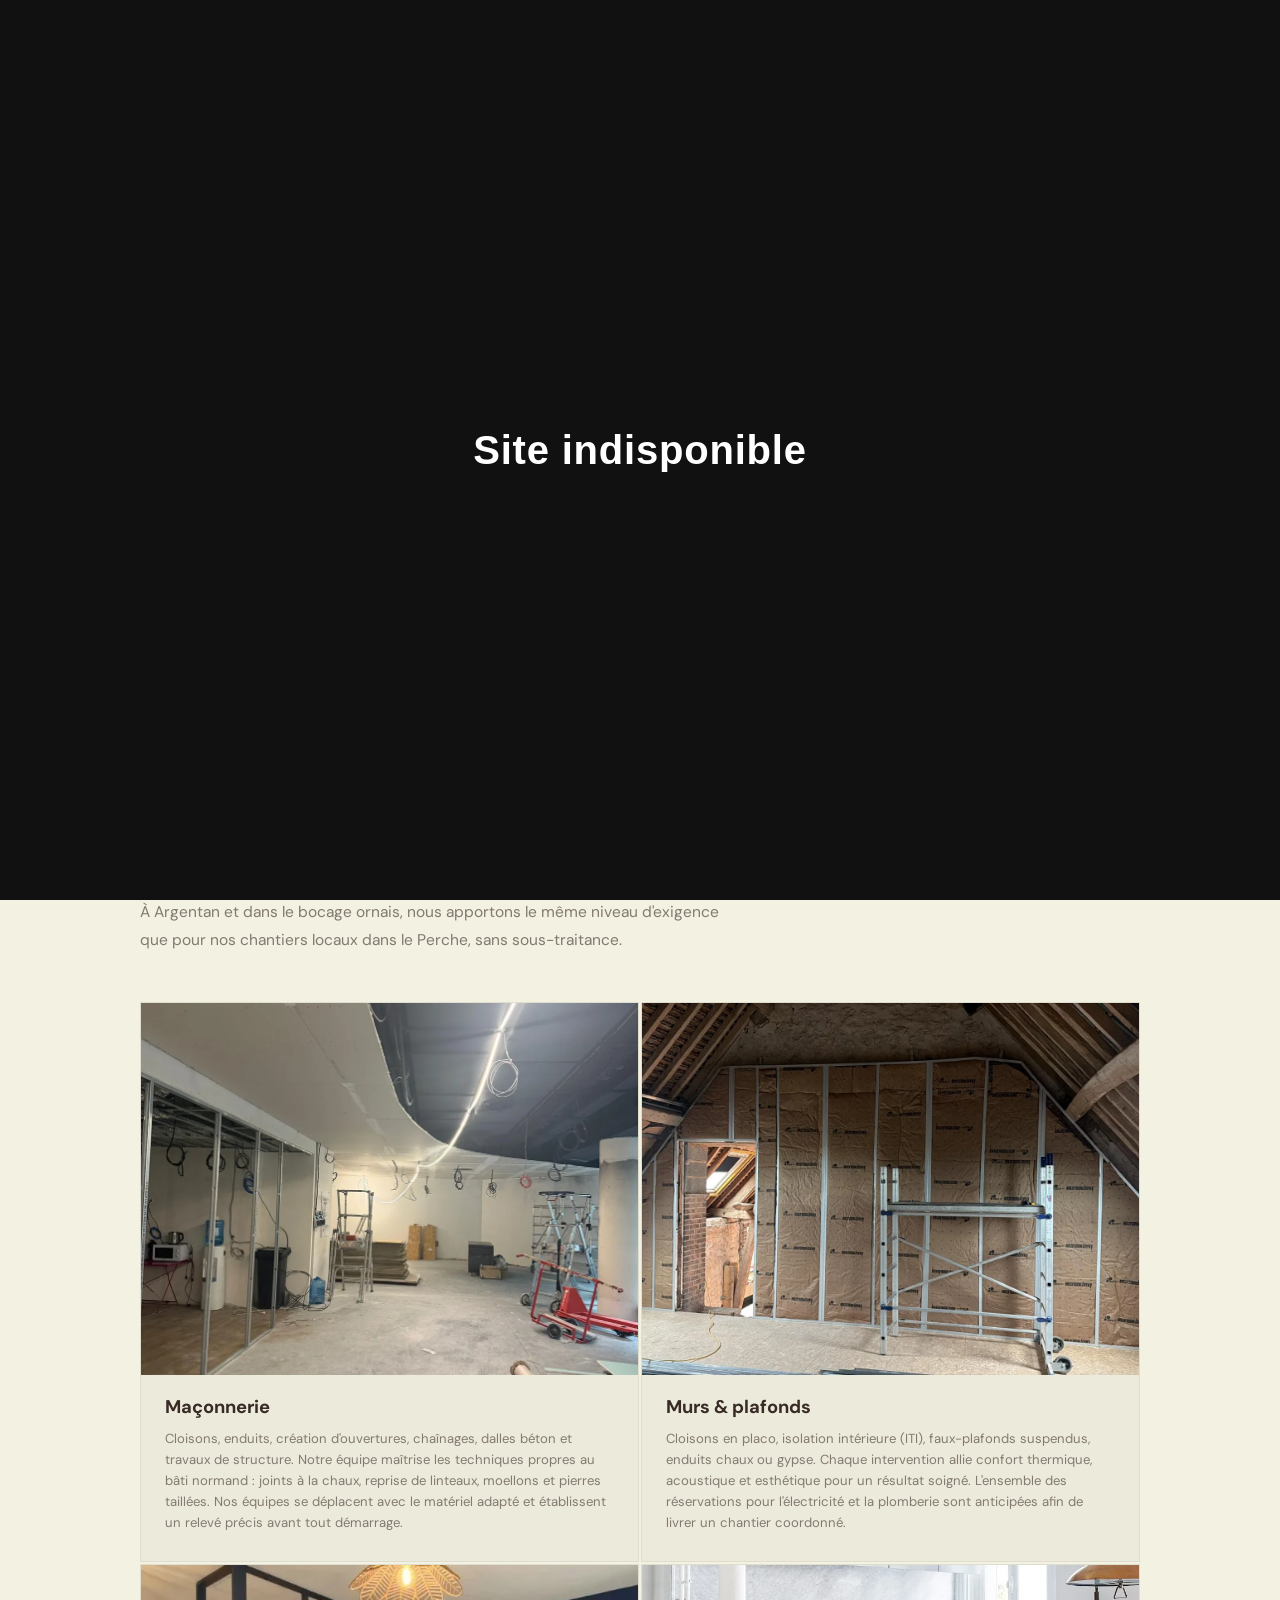
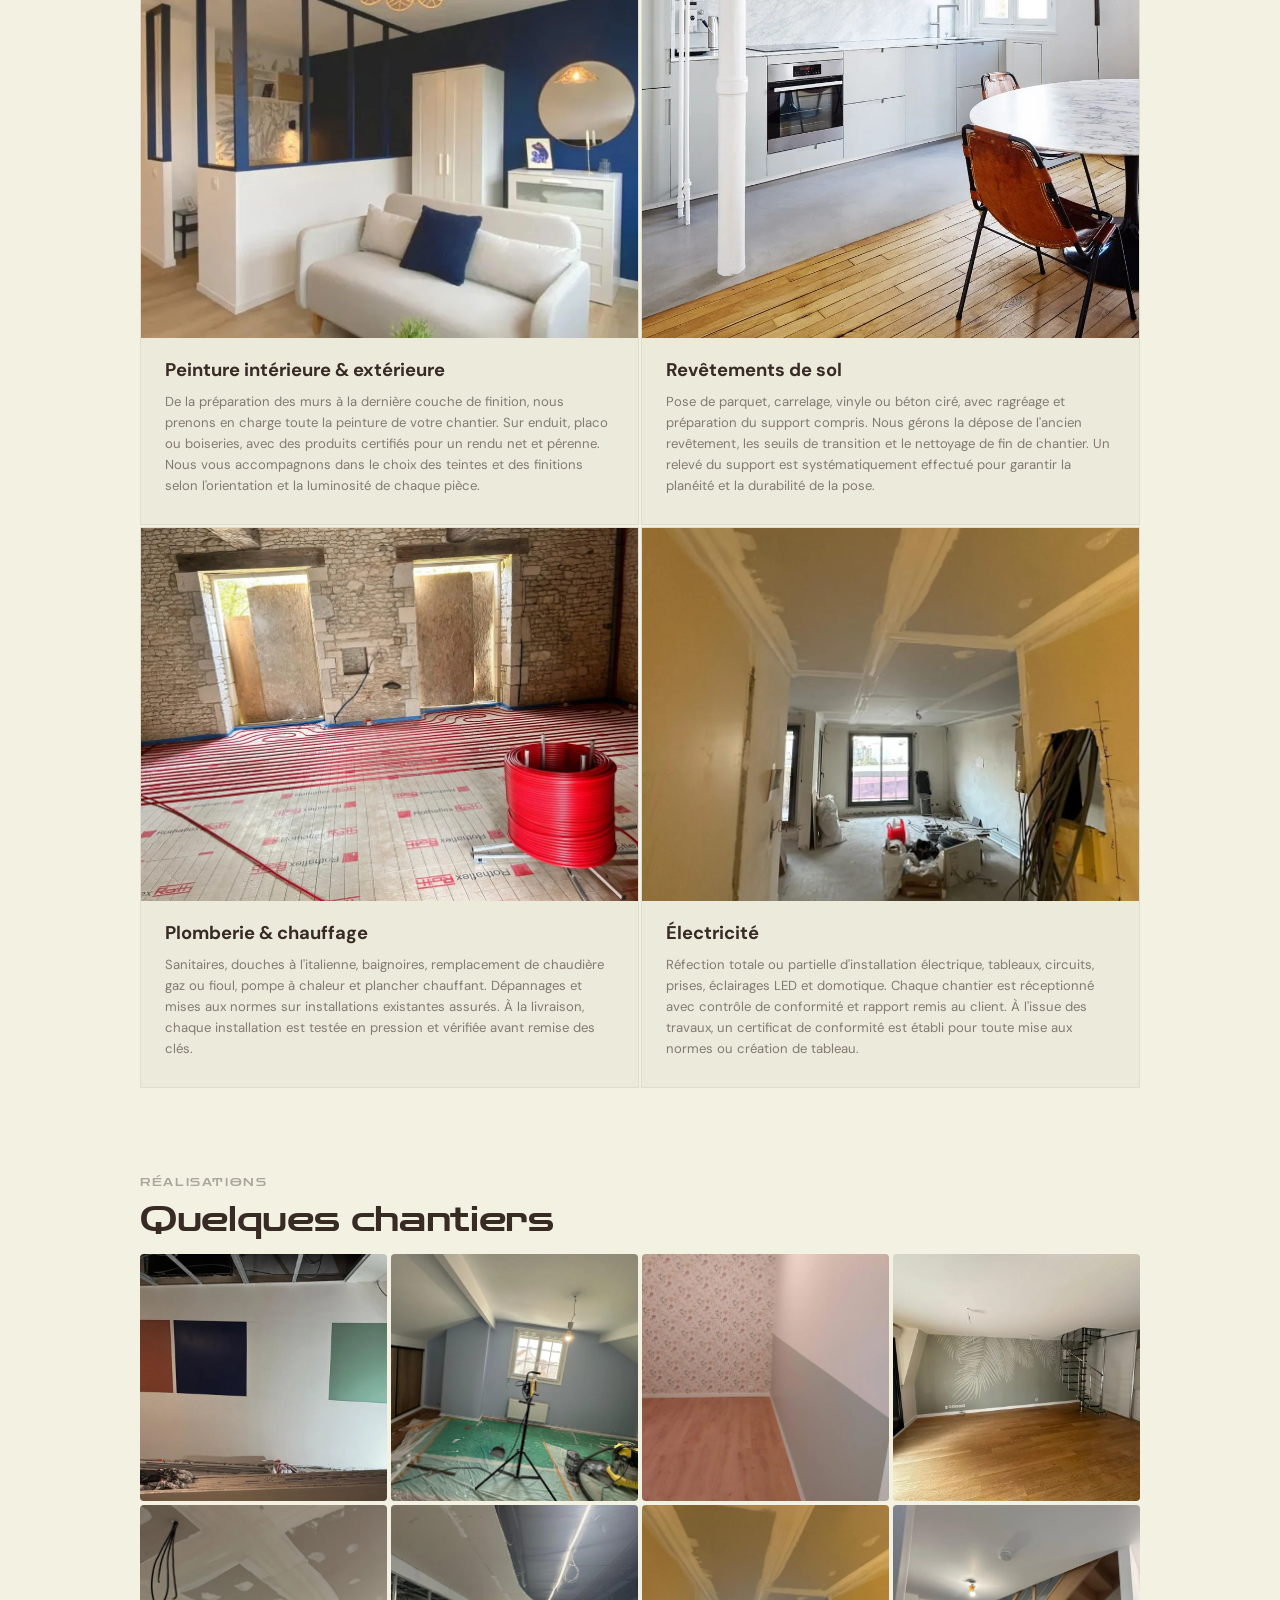
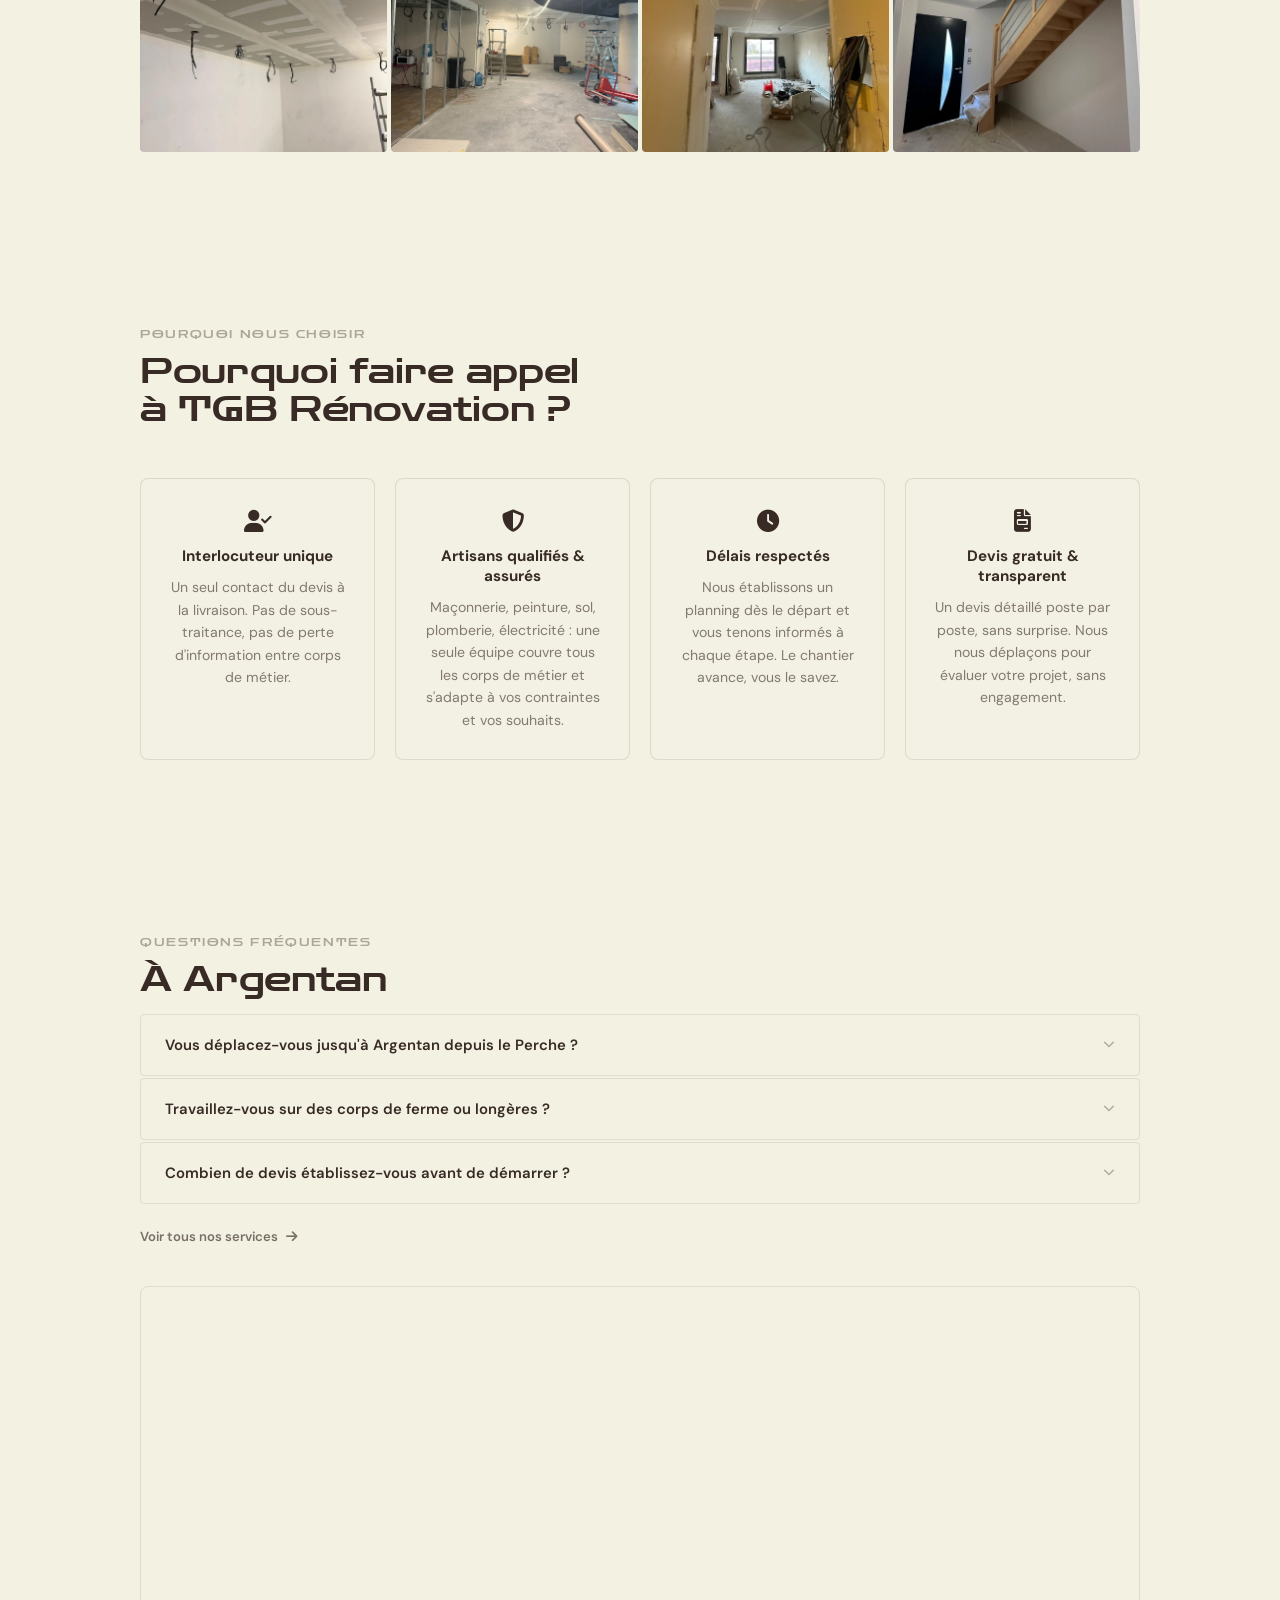
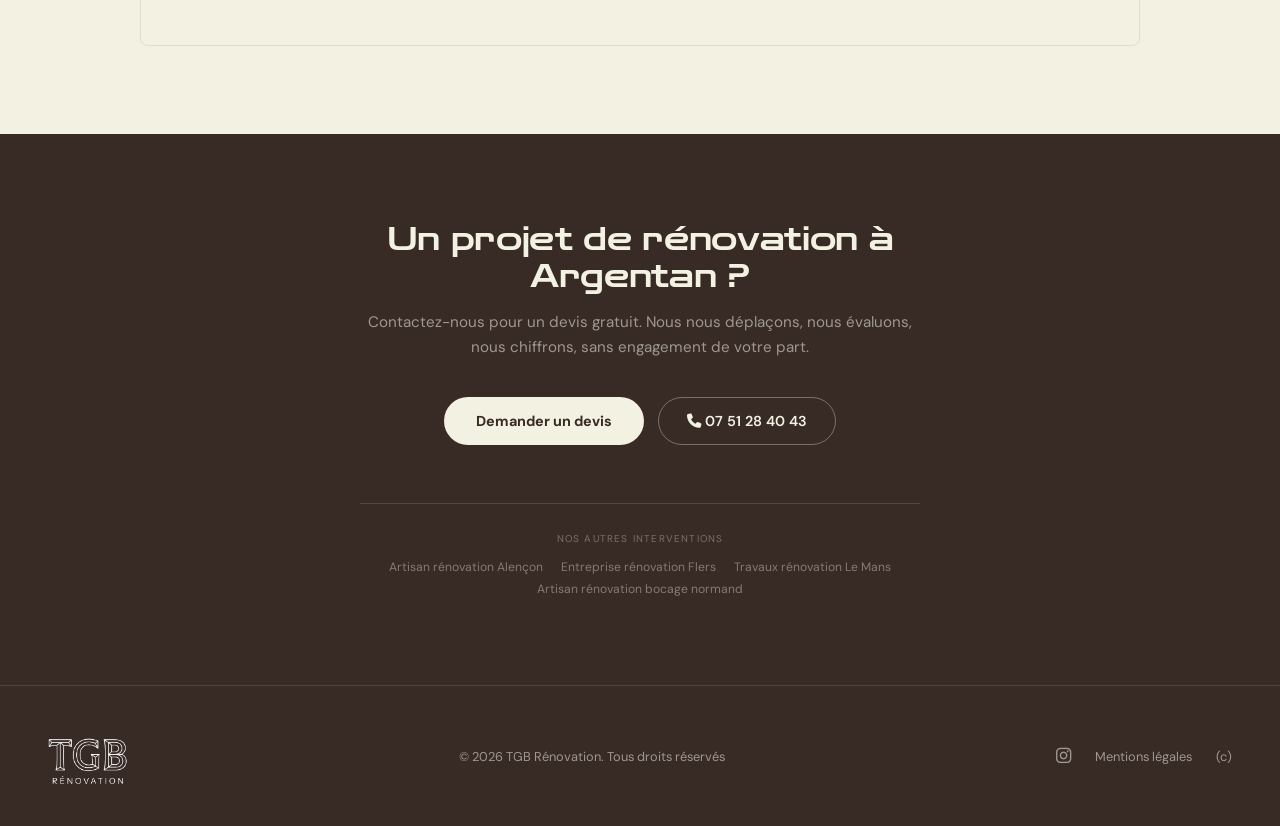
<file: renovation-argentan.html>
<!DOCTYPE html>
<html lang="fr">
<head>
  <meta charset="UTF-8">
  <meta name="viewport" content="width=device-width, initial-scale=1.0">
  <title>Travaux de rénovation à Argentan | TGB Rénovation</title>
  <meta name="description" content="TGB Rénovation intervient à Argentan et dans l'Orne pour tous vos travaux : peinture, sol, maçonnerie, plomberie, chauffage et électricité. Devis gratuit.">
  <meta name="robots" content="index, follow">
  <link rel="canonical" href="https://www.tgb-renovation.fr/renovation-argentan.html">
  <script type="application/ld+json">
  {"@context":"https://schema.org","@type":"LocalBusiness","name":"TGB Rénovation","description":"Artisans rénovation à Argentan et dans l'Orne : peinture, revêtements de sol, maçonnerie, plomberie, chauffage, électricité.","url":"https://www.tgb-renovation.fr/renovation-argentan.html","telephone":"+33751284043","address":{"@type":"PostalAddress","addressLocality":"Argentan","addressRegion":"Orne","postalCode":"61200","addressCountry":"FR"},"geo":{"@type":"GeoCoordinates","latitude":48.7453,"longitude":0.0212},"areaServed":{"@type":"City","name":"Argentan"},"breadcrumb":{"@type":"BreadcrumbList","itemListElement":[{"@type":"ListItem","position":1,"name":"Accueil","item":"https://www.tgb-renovation.fr/"},{"@type":"ListItem","position":2,"name":"Rénovation à Argentan","item":"https://www.tgb-renovation.fr/renovation-argentan.html"}]}}
  </script>
  <link rel="preconnect" href="https://fonts.googleapis.com">
  <link rel="preconnect" href="https://fonts.gstatic.com" crossorigin>
  <link href="https://fonts.googleapis.com/css2?family=DM+Sans:ital,opsz,wght@0,9..40,300;0,9..40,400;0,9..40,500;0,9..40,600;0,9..40,700;1,9..40,400&family=Zen+Dots&display=swap" rel="stylesheet">
  <link rel="stylesheet" href="https://cdnjs.cloudflare.com/ajax/libs/font-awesome/6.5.2/css/all.min.css" integrity="sha384-PPIZEGYM1v8zp5Py7UjFb79S58UeqCL9pYVnVPURKEqvioPROaVAJKKLzvH2rDnI" crossorigin="anonymous">
  <link rel="stylesheet" href="css/style.css">
  <link rel="stylesheet" href="css/city.css">
  <style>.city-hero { background-image: url('photos/webp/renovation-tgb-36.webp'); }</style>
<!-- Google tag (gtag.js) -->
<script async src="https://www.googletagmanager.com/gtag/js?id=G-DCWBQRSXNL"></script>
<script>
  window.dataLayer = window.dataLayer || [];
  function gtag(){dataLayer.push(arguments);}
  gtag('js', new Date());

  gtag('config', 'G-DCWBQRSXNL');
</script>
</head>
<body>
<nav>
  <a href="index.html" class="nav-logo"><img src="photos/LOGO%20N.png" alt="TGB Rénovation" class="nav-logo-img"></a>
  <div class="nav-links">
    <a href="index.html">Présentation</a>
    <a href="index.html#nos-services">Services</a>
    <a href="index.html#realisations">Réalisations</a>
    <a href="index.html#zones">Zones d'intervention</a>
    <a href="index.html#faq">FAQ</a>
    <a href="contact.html">Contact</a>
    <a href="https://www.instagram.com/sas_tgb_" target="_blank" rel="noopener noreferrer" class="nav-instagram" aria-label="Instagram TGB Rénovation"><i class="fa-brands fa-instagram"></i></a>
  </div>
  <div class="nav-cta-wrap">
    <a href="tel:+33751284043" class="nav-cta"><i class="fa-solid fa-phone nav-cta-icon"></i><span class="nav-cta-text">07 51 28 40 43</span></a>
    <button class="nav-burger" aria-label="Menu" aria-expanded="false"><span></span><span></span><span></span></button>
  </div>
</nav>
<div class="nav-mobile" id="nav-mobile">
  <a href="index.html" class="nav-mobile-link">Présentation</a>
  <a href="index.html#nos-services" class="nav-mobile-link">Services</a>
  <a href="index.html#realisations" class="nav-mobile-link">Réalisations</a>
  <a href="index.html#zones" class="nav-mobile-link">Zones d'intervention</a>
  <a href="index.html#faq" class="nav-mobile-link">FAQ</a>
  <a href="contact.html" class="nav-mobile-cta">Contact</a>
</div>

<nav class="breadcrumb" aria-label="Fil d'ariane">
  <a href="index.html">Accueil</a>
  <span class="breadcrumb-sep"><i class="fa-solid fa-chevron-right"></i></span>
  <span>Rénovation à Argentan</span>
</nav>
<section class="city-hero">
  <div class="city-hero-content">
    <span class="city-label">Orne</span>
    <h1>Travaux de rénovation<br>à Argentan</h1>
    <p class="city-hero-subtitle">Depuis le Perche jusqu'en Normandie, nous nous déplaçons à Argentan pour vos travaux de rénovation, avec le même soin qu'en local et la même équipe du début à la fin.</p>
    <div class="city-hero-ctas">
      <a href="contact.html" class="btn-primary">Demander un devis gratuit</a>
      <a href="tel:+33751284043" class="btn-ghost"><i class="fa-solid fa-phone"></i> 07 51 28 40 43</a>
    </div>
  </div>
</section>

<section class="city-section" id="services">
  <div class="city-section-inner">
    <span class="city-section-label">Nos services</span>
    <h2 class="city-section-title">Ce que nous réalisons<br>à Argentan</h2>
    <p class="city-section-lead">À Argentan et dans le bocage ornais, nous apportons le même niveau d'exigence que pour nos chantiers locaux dans le Perche, sans sous-traitance.</p>
    <div class="city-services-grid">
      <div class="city-service-item">
        <img src="photos/webp/renovation-tgb-03.webp" alt="Maçonnerie" class="city-service-img" loading="lazy">
        <div class="city-service-name">Maçonnerie</div>
        <p class="city-service-desc">Cloisons, enduits, création d'ouvertures, chaînages, dalles béton et travaux de structure. Notre équipe maîtrise les techniques propres au bâti normand : joints à la chaux, reprise de linteaux, moellons et pierres taillées. Nos équipes se déplacent avec le matériel adapté et établissent un relevé précis avant tout démarrage.</p>
      </div>
      <div class="city-service-item">
        <img src="photos/mur-plafond/tgb%20r%C3%A9novation%20travaux1.webp" alt="Murs & plafonds" class="city-service-img" loading="lazy">
        <div class="city-service-name">Murs & plafonds</div>
        <p class="city-service-desc">Cloisons en placo, isolation intérieure (ITI), faux-plafonds suspendus, enduits chaux ou gypse. Chaque intervention allie confort thermique, acoustique et esthétique pour un résultat soigné. L'ensemble des réservations pour l'électricité et la plomberie sont anticipées afin de livrer un chantier coordonné.</p>
      </div>
      <div class="city-service-item">
        <img src="photos/realisations/tgb%20r%C3%A9novation%20r%C3%A9alisations3.webp" alt="Peinture intérieure & extérieure" class="city-service-img" loading="lazy">
        <div class="city-service-name">Peinture intérieure & extérieure</div>
        <p class="city-service-desc">De la préparation des murs à la dernière couche de finition, nous prenons en charge toute la peinture de votre chantier. Sur enduit, placo ou boiseries, avec des produits certifiés pour un rendu net et pérenne. Nous vous accompagnons dans le choix des teintes et des finitions selon l'orientation et la luminosité de chaque pièce.</p>
      </div>
      <div class="city-service-item">
        <img src="photos/realisations/tgb%20r%C3%A9novation%20r%C3%A9alisations4.webp" alt="Revêtements de sol" class="city-service-img city-service-img--bottom" loading="lazy">
        <div class="city-service-name">Revêtements de sol</div>
        <p class="city-service-desc">Pose de parquet, carrelage, vinyle ou béton ciré, avec ragréage et préparation du support compris. Nous gérons la dépose de l'ancien revêtement, les seuils de transition et le nettoyage de fin de chantier. Un relevé du support est systématiquement effectué pour garantir la planéité et la durabilité de la pose.</p>
      </div>
      <div class="city-service-item">
        <img src="photos/webp/renovation-tgb-30.webp" alt="Plomberie & chauffage" class="city-service-img" loading="lazy">
        <div class="city-service-name">Plomberie & chauffage</div>
        <p class="city-service-desc">Sanitaires, douches à l'italienne, baignoires, remplacement de chaudière gaz ou fioul, pompe à chaleur et plancher chauffant. Dépannages et mises aux normes sur installations existantes assurés. À la livraison, chaque installation est testée en pression et vérifiée avant remise des clés.</p>
      </div>
      <div class="city-service-item">
        <img src="photos/webp/renovation-tgb-05.webp" alt="Électricité" class="city-service-img" loading="lazy">
        <div class="city-service-name">Électricité</div>
        <p class="city-service-desc">Réfection totale ou partielle d'installation électrique, tableaux, circuits, prises, éclairages LED et domotique. Chaque chantier est réceptionné avec contrôle de conformité et rapport remis au client. À l'issue des travaux, un certificat de conformité est établi pour toute mise aux normes ou création de tableau.</p>
      </div>
    </div>
  </div>
</section>

<section class="city-section city-section--flush">
  <div class="city-section-inner">
    <span class="city-section-label">Réalisations</span>
    <h2 class="city-section-title">Quelques chantiers</h2>
    <div class="city-gallery-grid">
      <div class="city-gallery-item"><img src="photos/webp/renovation-tgb-01.webp" alt="Rénovation intérieure Argentan" loading="lazy"></div>
      <div class="city-gallery-item"><img src="photos/webp/renovation-tgb-04.webp" alt="Chantier Argentan travaux" loading="lazy"></div>
      <div class="city-gallery-item"><img src="photos/webp/renovation-tgb-08.webp" alt="Peinture rénovation Argentan" loading="lazy"></div>
      <div class="city-gallery-item"><img src="photos/webp/renovation-tgb-12.webp" alt="Sol parquet Argentan" loading="lazy"></div>
      <div class="city-gallery-item"><img src="photos/webp/renovation-tgb-02.webp" alt="Travaux artisan Argentan" loading="lazy"></div>
      <div class="city-gallery-item"><img src="photos/webp/renovation-tgb-03.webp" alt="Maçonnerie Argentan" loading="lazy"></div>
      <div class="city-gallery-item"><img src="photos/webp/renovation-tgb-05.webp" alt="Rénovation complète Argentan" loading="lazy"></div>
      <div class="city-gallery-item"><img src="photos/webp/renovation-tgb-06.webp" alt="Finitions chantier Argentan" loading="lazy"></div>
    </div>
  </div>
</section>

<section class="city-section city-why">
  <div class="city-section-inner">
    <span class="city-section-label">Pourquoi nous choisir</span>
    <h2 class="city-section-title">Pourquoi faire appel<br>à TGB Rénovation ?</h2>
    <div class="city-why-grid">
      <div class="city-why-item">
        <div class="city-why-icon"><i class="fa-solid fa-user-check"></i></div>
        <div class="city-why-title">Interlocuteur unique</div>
        <p>Un seul contact du devis à la livraison. Pas de sous-traitance, pas de perte d'information entre corps de métier.</p>
      </div>
      <div class="city-why-item">
        <div class="city-why-icon"><i class="fa-solid fa-shield-halved"></i></div>
        <div class="city-why-title">Artisans qualifiés & assurés</div>
        <p>Maçonnerie, peinture, sol, plomberie, électricité : une seule équipe couvre tous les corps de métier et s'adapte à vos contraintes et vos souhaits.</p>
      </div>
      <div class="city-why-item">
        <div class="city-why-icon"><i class="fa-solid fa-clock"></i></div>
        <div class="city-why-title">Délais respectés</div>
        <p>Nous établissons un planning dès le départ et vous tenons informés à chaque étape. Le chantier avance, vous le savez.</p>
      </div>
      <div class="city-why-item">
        <div class="city-why-icon"><i class="fa-solid fa-file-invoice"></i></div>
        <div class="city-why-title">Devis gratuit & transparent</div>
        <p>Un devis détaillé poste par poste, sans surprise. Nous nous déplaçons pour évaluer votre projet, sans engagement.</p>
      </div>
    </div>
  </div>
</section>

<section class="city-section">
  <div class="city-section-inner">
    <span class="city-section-label">Questions fréquentes</span>
    <h2 class="city-section-title">À Argentan</h2>
    <div class="city-faq-list">
      <details class="city-faq-item">
        <summary>Vous déplacez-vous jusqu'à Argentan depuis le Perche ?<i class="fa-solid fa-chevron-down city-faq-chevron"></i></summary>
        <p class="city-faq-answer">Oui. Argentan est à environ 80 km depuis notre base dans le Perche. C'est un déplacement que nous effectuons pour des chantiers de rénovation dans le bocage ornais.</p>
      </details>
      <details class="city-faq-item">
        <summary>Travaillez-vous sur des corps de ferme ou longères ?<i class="fa-solid fa-chevron-down city-faq-chevron"></i></summary>
        <p class="city-faq-answer">Oui. Les corps de ferme et longères normandes nécessitent des compétences spécifiques que nous avons développées : maçonnerie en pierre, isolation, menuiseries, remise aux normes.</p>
      </details>
      <details class="city-faq-item">
        <summary>Combien de devis établissez-vous avant de démarrer ?<i class="fa-solid fa-chevron-down city-faq-chevron"></i></summary>
        <p class="city-faq-answer">Un seul devis global est établi pour l'ensemble du chantier. Il est détaillé par poste, ce qui vous permet de valider ou d'ajuster chaque partie.</p>
      </details>
    </div>
    <a href="#services" class="city-faq-services-link">Voir tous nos services <i class="fa-solid fa-arrow-right"></i></a>
    <div class="city-map-wrap">
      <iframe src="https://www.openstreetmap.org/export/embed.html?bbox=-0.0288,48.7153,0.0712,48.7753&layer=mapnik&marker=48.7453,0.0212" loading="lazy" title="Carte Argentan"></iframe>
    </div>
  </div>
</section>

<section class="city-cta-section">
  <div class="city-cta-inner">
    <h2>Un projet de rénovation à Argentan ?</h2>
    <p>Contactez-nous pour un devis gratuit. Nous nous déplaçons, nous évaluons, nous chiffrons, sans engagement de votre part.</p>
    <div class="city-cta-btns">
      <a href="contact.html" class="btn-light">Demander un devis</a>
      <a href="tel:+33751284043" class="btn-outline-light"><i class="fa-solid fa-phone"></i> 07 51 28 40 43</a>
    <div class="city-cta-nearby">
      <div class="city-cta-nearby-label">Nos autres interventions</div>
      <div class="city-cta-nearby-links">
        <a href="renovation-alencon.html">Artisan rénovation Alençon</a>
    <a href="renovation-flers.html">Entreprise rénovation Flers</a>
    <a href="renovation-le-mans.html">Travaux rénovation Le Mans</a>
    <a href="index.html#nos-services">Artisan rénovation bocage normand</a>
      </div>
    </div>
    </div>
  </div>
</section>

<footer>
  <div class="footer-logo"><img src="photos/LOGO%20W.png" alt="TGB Rénovation" class="footer-logo-img"></div>
  <div class="footer-copy">© 2026 TGB Rénovation. Tous droits réservés</div>
  <div class="footer-links">
    <a href="https://www.instagram.com/sas_tgb_" target="_blank" rel="noopener noreferrer" aria-label="Instagram TGB Rénovation"><i class="fa-brands fa-instagram"></i></a>
    <a href="mentions-legales.html">Mentions légales</a>
    <a href="https://flownami.com/">(c)</a>
  </div>
</footer>
<script src="js/nav.js"></script>
<script src="js/city.js"></script>
<!-- OVERLAY-INDISPONIBLE -->
<div id="site-indisponible" style="position:fixed;inset:0;width:100vw;height:100vh;z-index:2147483647;background:#111111;display:flex;align-items:center;justify-content:center;text-align:center;font-family:Arial,Helvetica,sans-serif;color:#ffffff;font-size:clamp(1.5rem,5vw,2.5rem);font-weight:700;letter-spacing:0.02em;padding:1.5rem;">Site indisponible</div>
<!-- /OVERLAY-INDISPONIBLE -->
</body>
</html>
</file>
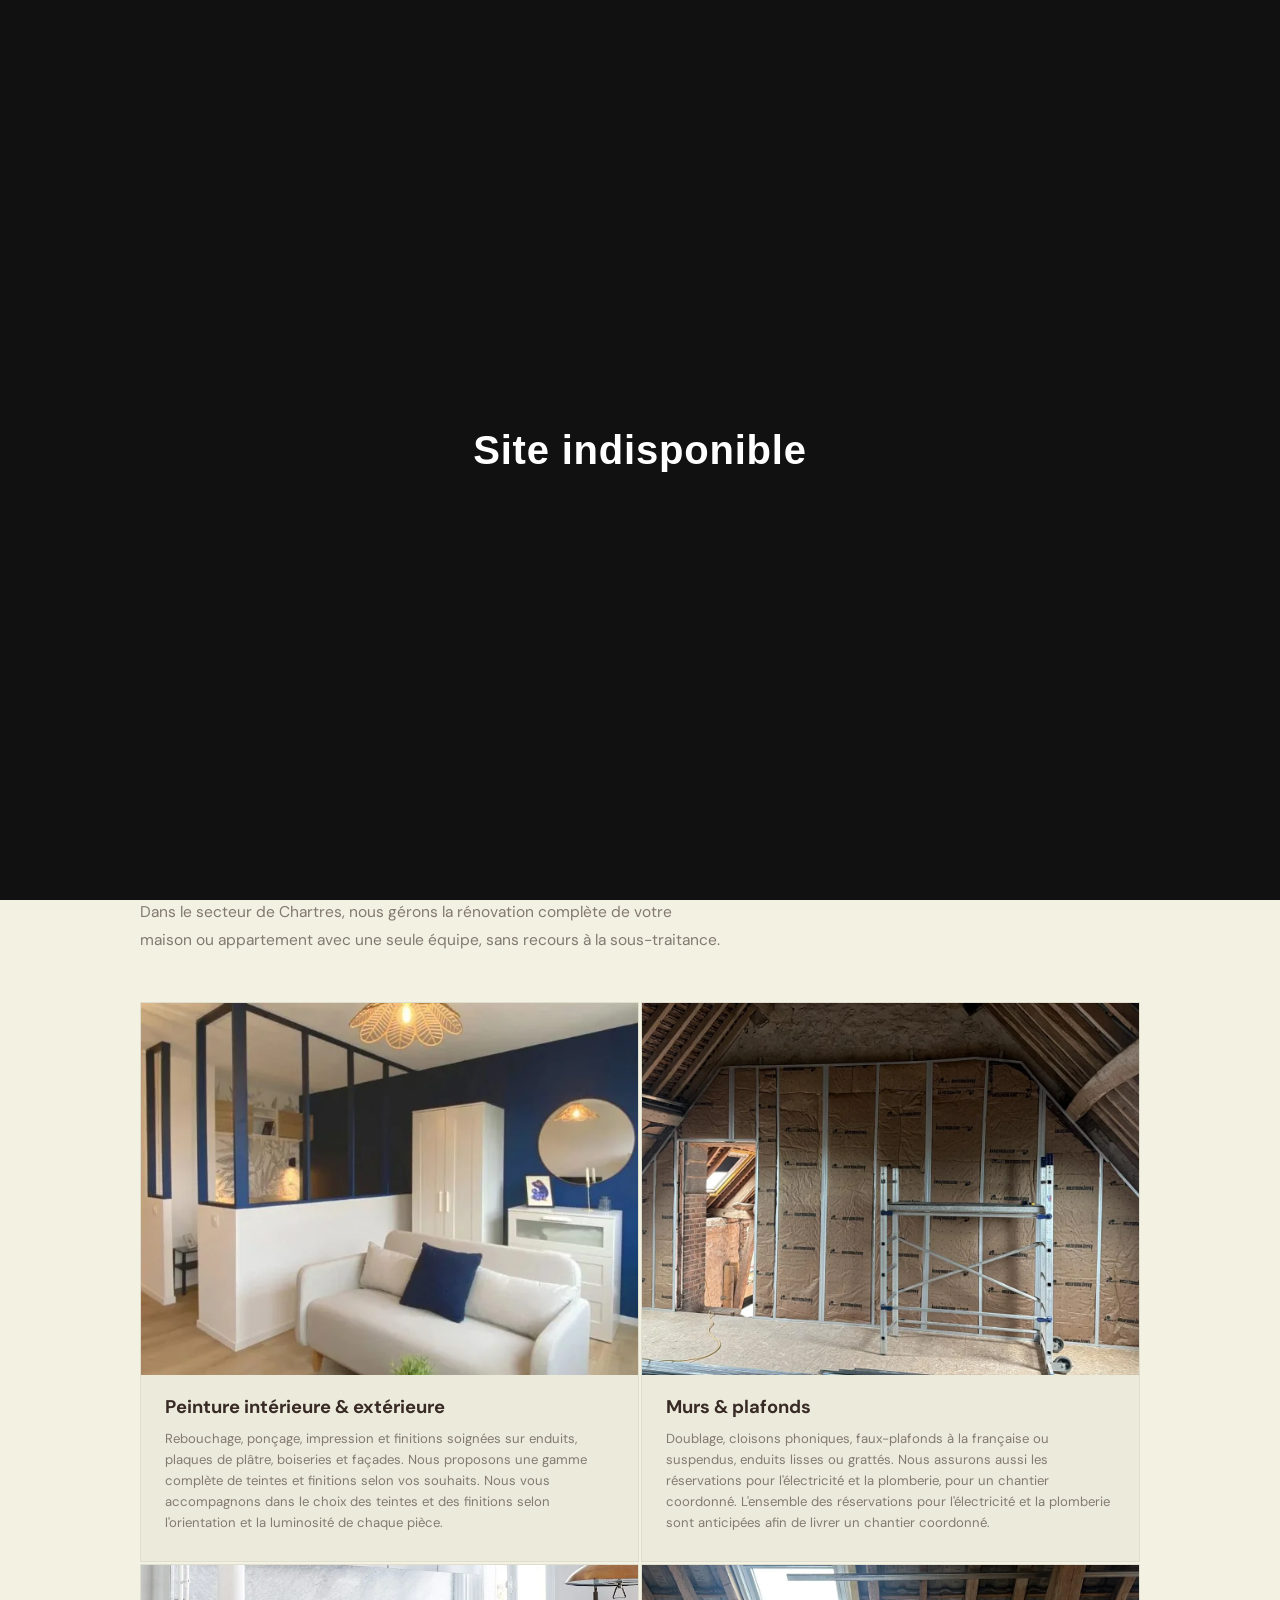
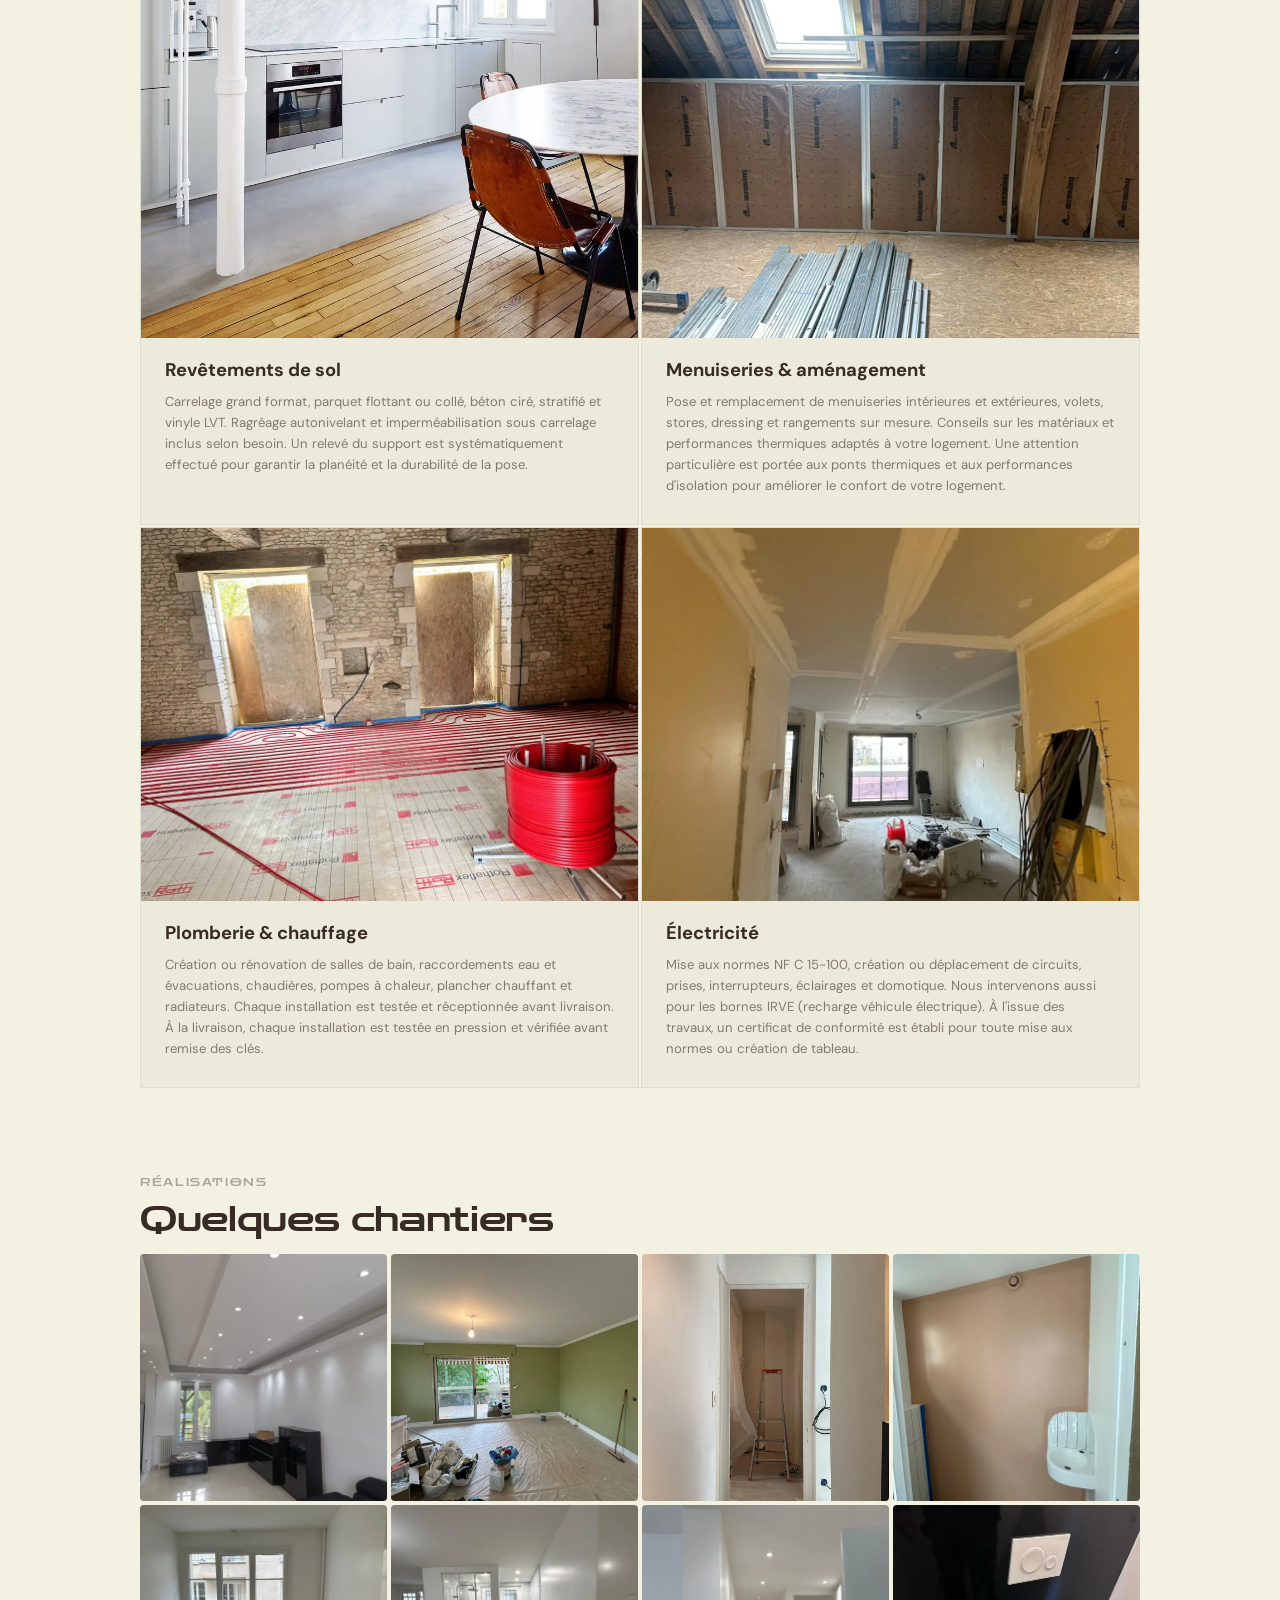
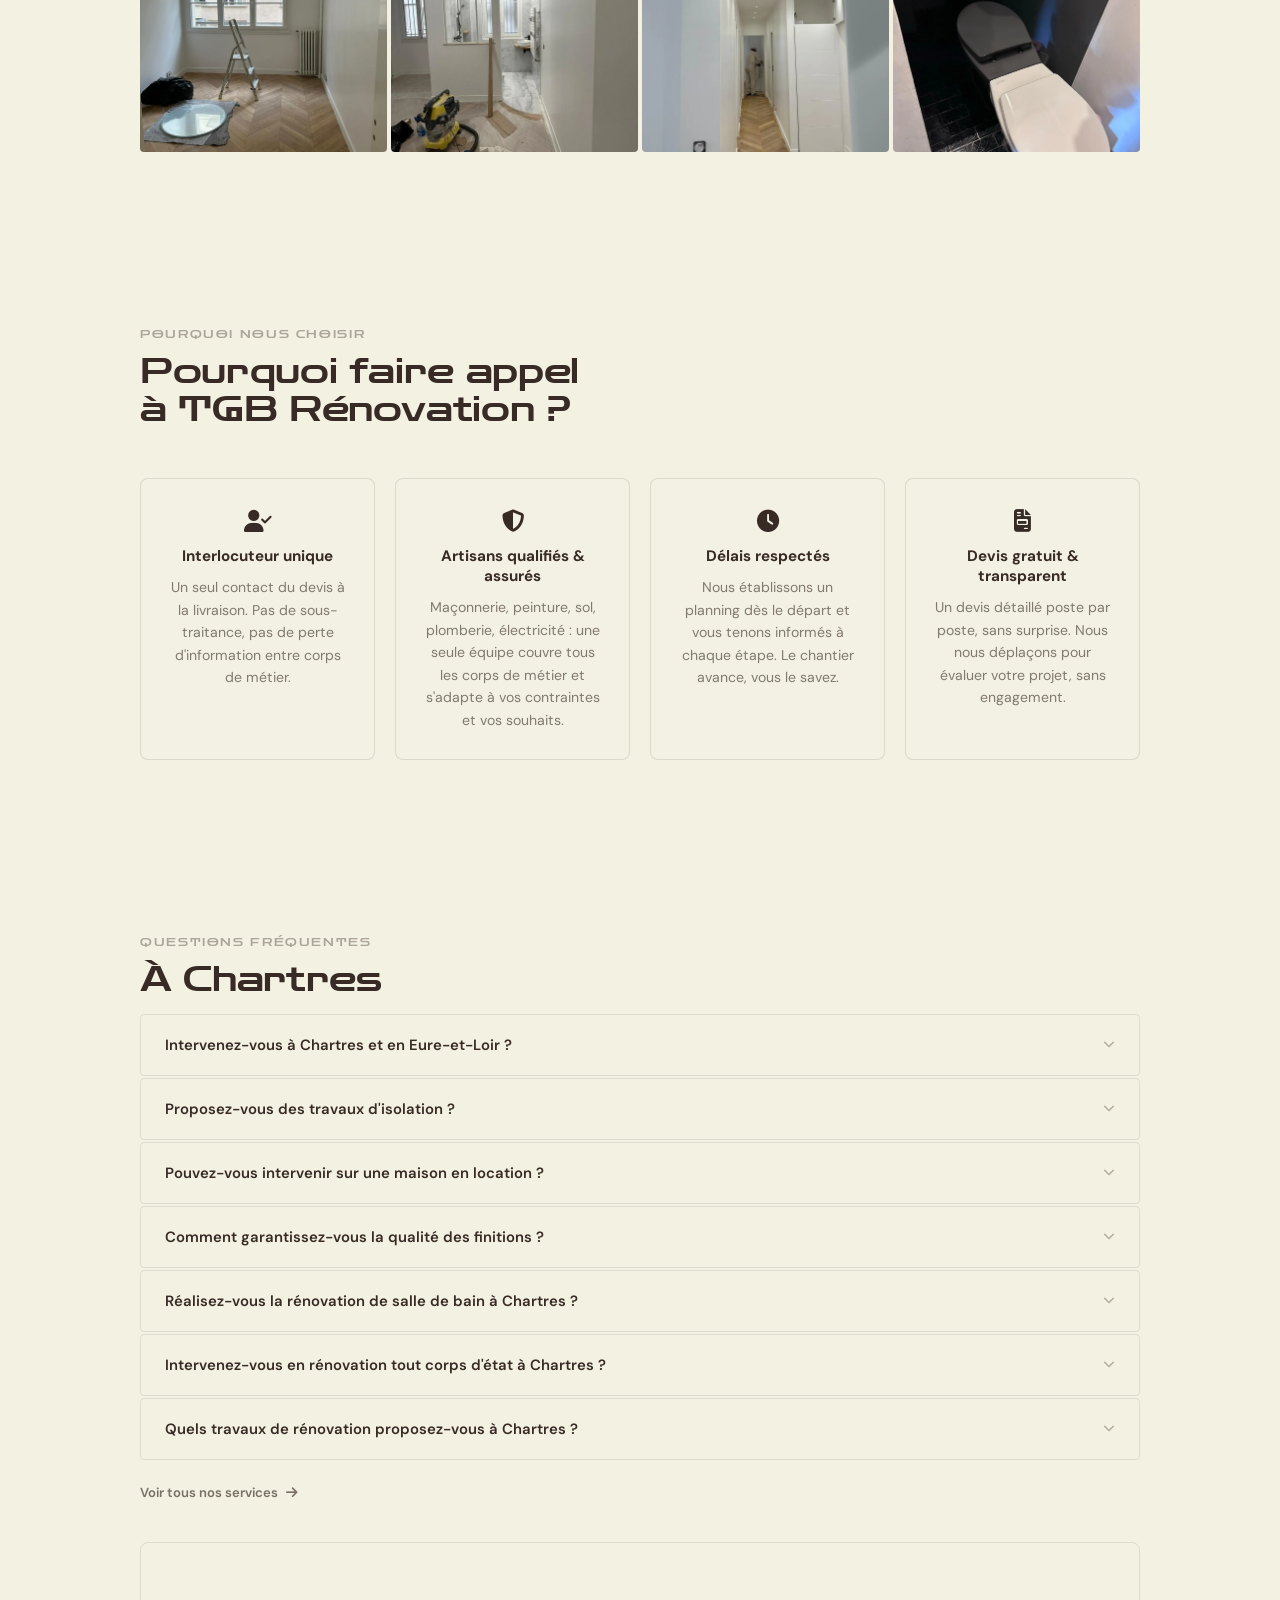
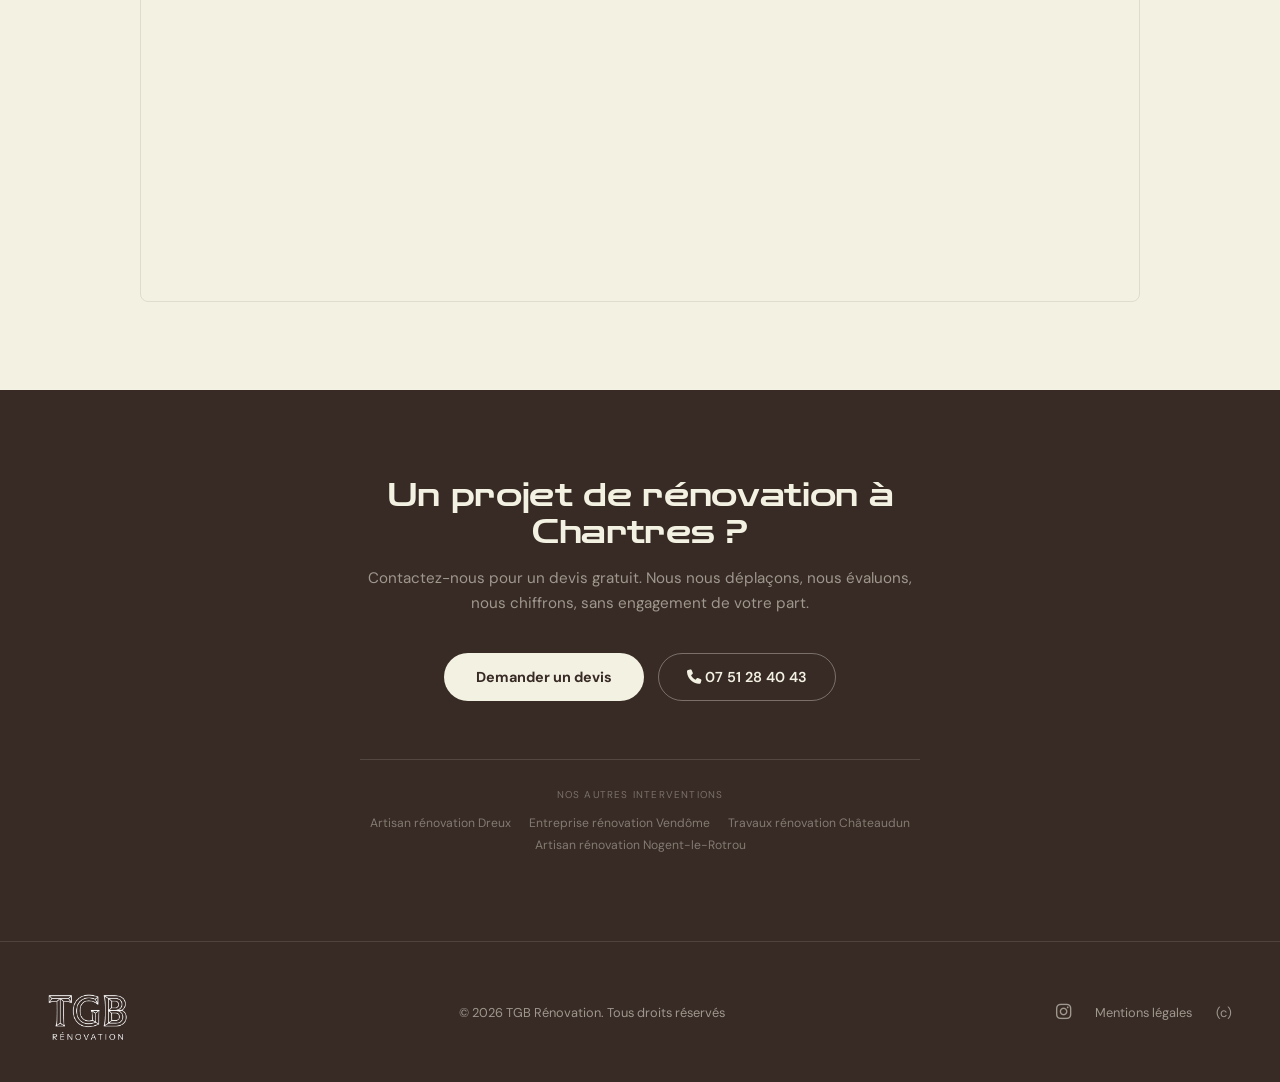
<file: renovation-chartres.html>
<!DOCTYPE html>
<html lang="fr">
<head>
  <meta charset="UTF-8">
  <meta name="viewport" content="width=device-width, initial-scale=1.0">
  <title>Artisan rénovation à Chartres | TGB Rénovation</title>
  <meta name="description" content="TGB Rénovation intervient à Chartres et en Eure-et-Loir pour tous vos travaux : peinture, sol, maçonnerie, plomberie, chauffage et électricité. Devis gratuit.">
  <meta name="robots" content="index, follow">
  <link rel="canonical" href="https://www.tgb-renovation.fr/renovation-chartres.html">
  <script type="application/ld+json">
  {"@context":"https://schema.org","@type":"LocalBusiness","name":"TGB Rénovation","description":"Artisans rénovation à Chartres et en Eure-et-Loir : peinture, revêtements de sol, maçonnerie, plomberie, chauffage, électricité.","url":"https://www.tgb-renovation.fr/renovation-chartres.html","telephone":"+33751284043","address":{"@type":"PostalAddress","addressLocality":"Chartres","addressRegion":"Eure-et-Loir","postalCode":"28000","addressCountry":"FR"},"geo":{"@type":"GeoCoordinates","latitude":48.4469,"longitude":1.4892},"areaServed":{"@type":"City","name":"Chartres"},"breadcrumb":{"@type":"BreadcrumbList","itemListElement":[{"@type":"ListItem","position":1,"name":"Accueil","item":"https://www.tgb-renovation.fr/"},{"@type":"ListItem","position":2,"name":"Rénovation à Chartres","item":"https://www.tgb-renovation.fr/renovation-chartres.html"}]}}
  </script>
  <link rel="preconnect" href="https://fonts.googleapis.com">
  <link rel="preconnect" href="https://fonts.gstatic.com" crossorigin>
  <link href="https://fonts.googleapis.com/css2?family=DM+Sans:ital,opsz,wght@0,9..40,300;0,9..40,400;0,9..40,500;0,9..40,600;0,9..40,700;1,9..40,400&family=Zen+Dots&display=swap" rel="stylesheet">
  <link rel="stylesheet" href="https://cdnjs.cloudflare.com/ajax/libs/font-awesome/6.5.2/css/all.min.css" integrity="sha384-PPIZEGYM1v8zp5Py7UjFb79S58UeqCL9pYVnVPURKEqvioPROaVAJKKLzvH2rDnI" crossorigin="anonymous">
  <link rel="stylesheet" href="css/style.css">
  <link rel="stylesheet" href="css/city.css">
  <style>.city-hero { background-image: url('photos/webp/renovation-tgb-16.webp'); }</style>
<!-- Google tag (gtag.js) -->
<script async src="https://www.googletagmanager.com/gtag/js?id=G-DCWBQRSXNL"></script>
<script>
  window.dataLayer = window.dataLayer || [];
  function gtag(){dataLayer.push(arguments);}
  gtag('js', new Date());

  gtag('config', 'G-DCWBQRSXNL');
</script>
</head>
<body>
<nav>
  <a href="index.html" class="nav-logo"><img src="photos/LOGO%20N.png" alt="TGB Rénovation" class="nav-logo-img"></a>
  <div class="nav-links">
    <a href="index.html">Présentation</a>
    <a href="index.html#nos-services">Services</a>
    <a href="index.html#realisations">Réalisations</a>
    <a href="index.html#zones">Zones d'intervention</a>
    <a href="index.html#faq">FAQ</a>
    <a href="contact.html">Contact</a>
    <a href="https://www.instagram.com/sas_tgb_" target="_blank" rel="noopener noreferrer" class="nav-instagram" aria-label="Instagram TGB Rénovation"><i class="fa-brands fa-instagram"></i></a>
  </div>
  <div class="nav-cta-wrap">
    <a href="tel:+33751284043" class="nav-cta"><i class="fa-solid fa-phone nav-cta-icon"></i><span class="nav-cta-text">07 51 28 40 43</span></a>
    <button class="nav-burger" aria-label="Menu" aria-expanded="false"><span></span><span></span><span></span></button>
  </div>
</nav>
<div class="nav-mobile" id="nav-mobile">
  <a href="index.html" class="nav-mobile-link">Présentation</a>
  <a href="index.html#nos-services" class="nav-mobile-link">Services</a>
  <a href="index.html#realisations" class="nav-mobile-link">Réalisations</a>
  <a href="index.html#zones" class="nav-mobile-link">Zones d'intervention</a>
  <a href="index.html#faq" class="nav-mobile-link">FAQ</a>
  <a href="contact.html" class="nav-mobile-cta">Contact</a>
</div>

<nav class="breadcrumb" aria-label="Fil d'ariane">
  <a href="index.html">Accueil</a>
  <span class="breadcrumb-sep"><i class="fa-solid fa-chevron-right"></i></span>
  <span>Rénovation à Chartres</span>
</nav>
<section class="city-hero">
  <div class="city-hero-content">
    <span class="city-label">Eure-et-Loir</span>
    <h1>Artisan rénovation<br>à Chartres</h1>
    <p class="city-hero-subtitle">Du Perche à la Beauce, nous rejoignons régulièrement Chartres et sa région pour des chantiers de rénovation complète ou partielle, avec l'ensemble de nos corps de métier.</p>
    <div class="city-hero-ctas">
      <a href="contact.html" class="btn-primary">Demander un devis gratuit</a>
      <a href="tel:+33751284043" class="btn-ghost"><i class="fa-solid fa-phone"></i> 07 51 28 40 43</a>
    </div>
  </div>
</section>

<section class="city-section" id="services">
  <div class="city-section-inner">
    <span class="city-section-label">Nos services</span>
    <h2 class="city-section-title">Ce que nous réalisons<br>à Chartres</h2>
    <p class="city-section-lead">Dans le secteur de Chartres, nous gérons la rénovation complète de votre maison ou appartement avec une seule équipe, sans recours à la sous-traitance.</p>
    <div class="city-services-grid">
      <div class="city-service-item">
        <img src="photos/realisations/tgb%20r%C3%A9novation%20r%C3%A9alisations3.webp" alt="Peinture intérieure & extérieure" class="city-service-img" loading="lazy">
        <div class="city-service-name">Peinture intérieure & extérieure</div>
        <p class="city-service-desc">Rebouchage, ponçage, impression et finitions soignées sur enduits, plaques de plâtre, boiseries et façades. Nous proposons une gamme complète de teintes et finitions selon vos souhaits. Nous vous accompagnons dans le choix des teintes et des finitions selon l'orientation et la luminosité de chaque pièce.</p>
      </div>
      <div class="city-service-item">
        <img src="photos/mur-plafond/tgb%20r%C3%A9novation%20travaux1.webp" alt="Murs & plafonds" class="city-service-img" loading="lazy">
        <div class="city-service-name">Murs & plafonds</div>
        <p class="city-service-desc">Doublage, cloisons phoniques, faux-plafonds à la française ou suspendus, enduits lisses ou grattés. Nous assurons aussi les réservations pour l'électricité et la plomberie, pour un chantier coordonné. L'ensemble des réservations pour l'électricité et la plomberie sont anticipées afin de livrer un chantier coordonné.</p>
      </div>
      <div class="city-service-item">
        <img src="photos/realisations/tgb%20r%C3%A9novation%20r%C3%A9alisations4.webp" alt="Revêtements de sol" class="city-service-img city-service-img--bottom" loading="lazy">
        <div class="city-service-name">Revêtements de sol</div>
        <p class="city-service-desc">Carrelage grand format, parquet flottant ou collé, béton ciré, stratifié et vinyle LVT. Ragréage autonivelant et imperméabilisation sous carrelage inclus selon besoin. Un relevé du support est systématiquement effectué pour garantir la planéité et la durabilité de la pose.</p>
      </div>
      <div class="city-service-item">
        <img src="photos/travaux/tgb%20r%C3%A9novation%20travaux5.webp" alt="Menuiseries & aménagement" class="city-service-img" loading="lazy">
        <div class="city-service-name">Menuiseries & aménagement</div>
        <p class="city-service-desc">Pose et remplacement de menuiseries intérieures et extérieures, volets, stores, dressing et rangements sur mesure. Conseils sur les matériaux et performances thermiques adaptés à votre logement. Une attention particulière est portée aux ponts thermiques et aux performances d'isolation pour améliorer le confort de votre logement.</p>
      </div>
      <div class="city-service-item">
        <img src="photos/webp/renovation-tgb-30.webp" alt="Plomberie & chauffage" class="city-service-img" loading="lazy">
        <div class="city-service-name">Plomberie & chauffage</div>
        <p class="city-service-desc">Création ou rénovation de salles de bain, raccordements eau et évacuations, chaudières, pompes à chaleur, plancher chauffant et radiateurs. Chaque installation est testée et réceptionnée avant livraison. À la livraison, chaque installation est testée en pression et vérifiée avant remise des clés.</p>
      </div>
      <div class="city-service-item">
        <img src="photos/webp/renovation-tgb-05.webp" alt="Électricité" class="city-service-img" loading="lazy">
        <div class="city-service-name">Électricité</div>
        <p class="city-service-desc">Mise aux normes NF C 15-100, création ou déplacement de circuits, prises, interrupteurs, éclairages et domotique. Nous intervenons aussi pour les bornes IRVE (recharge véhicule électrique). À l'issue des travaux, un certificat de conformité est établi pour toute mise aux normes ou création de tableau.</p>
      </div>
    </div>
  </div>
</section>

<section class="city-section city-section--flush">
  <div class="city-section-inner">
    <span class="city-section-label">Réalisations</span>
    <h2 class="city-section-title">Quelques chantiers</h2>
    <div class="city-gallery-grid">
      <div class="city-gallery-item"><img src="photos/webp/renovation-tgb-17.webp" alt="Rénovation intérieure Chartres" loading="lazy"></div>
      <div class="city-gallery-item"><img src="photos/webp/renovation-tgb-18.webp" alt="Chantier Chartres travaux" loading="lazy"></div>
      <div class="city-gallery-item"><img src="photos/webp/renovation-tgb-19.webp" alt="Peinture rénovation Chartres" loading="lazy"></div>
      <div class="city-gallery-item"><img src="photos/webp/renovation-tgb-20.webp" alt="Sol parquet Chartres" loading="lazy"></div>
      <div class="city-gallery-item"><img src="photos/webp/renovation-tgb-21.webp" alt="Travaux artisan Chartres" loading="lazy"></div>
      <div class="city-gallery-item"><img src="photos/webp/renovation-tgb-22.webp" alt="Maçonnerie Chartres" loading="lazy"></div>
      <div class="city-gallery-item"><img src="photos/webp/renovation-tgb-23.webp" alt="Rénovation complète Chartres" loading="lazy"></div>
      <div class="city-gallery-item"><img src="photos/webp/renovation-tgb-24.webp" alt="Finitions chantier Chartres" loading="lazy"></div>
    </div>
  </div>
</section>

<section class="city-section city-why">
  <div class="city-section-inner">
    <span class="city-section-label">Pourquoi nous choisir</span>
    <h2 class="city-section-title">Pourquoi faire appel<br>à TGB Rénovation ?</h2>
    <div class="city-why-grid">
      <div class="city-why-item">
        <div class="city-why-icon"><i class="fa-solid fa-user-check"></i></div>
        <div class="city-why-title">Interlocuteur unique</div>
        <p>Un seul contact du devis à la livraison. Pas de sous-traitance, pas de perte d'information entre corps de métier.</p>
      </div>
      <div class="city-why-item">
        <div class="city-why-icon"><i class="fa-solid fa-shield-halved"></i></div>
        <div class="city-why-title">Artisans qualifiés & assurés</div>
        <p>Maçonnerie, peinture, sol, plomberie, électricité : une seule équipe couvre tous les corps de métier et s'adapte à vos contraintes et vos souhaits.</p>
      </div>
      <div class="city-why-item">
        <div class="city-why-icon"><i class="fa-solid fa-clock"></i></div>
        <div class="city-why-title">Délais respectés</div>
        <p>Nous établissons un planning dès le départ et vous tenons informés à chaque étape. Le chantier avance, vous le savez.</p>
      </div>
      <div class="city-why-item">
        <div class="city-why-icon"><i class="fa-solid fa-file-invoice"></i></div>
        <div class="city-why-title">Devis gratuit & transparent</div>
        <p>Un devis détaillé poste par poste, sans surprise. Nous nous déplaçons pour évaluer votre projet, sans engagement.</p>
      </div>
    </div>
  </div>
</section>

<section class="city-section">
  <div class="city-section-inner">
    <span class="city-section-label">Questions fréquentes</span>
    <h2 class="city-section-title">À Chartres</h2>
    <div class="city-faq-list">
      <details class="city-faq-item">
        <summary>Intervenez-vous à Chartres et en Eure-et-Loir ?<i class="fa-solid fa-chevron-down city-faq-chevron"></i></summary>
        <p class="city-faq-answer">Oui. Chartres est à moins d'une heure depuis notre secteur dans le Perche. Nous intervenons régulièrement dans tout le département de l'Eure-et-Loir.</p>
      </details>
      <details class="city-faq-item">
        <summary>Proposez-vous des travaux d'isolation ?<i class="fa-solid fa-chevron-down city-faq-chevron"></i></summary>
        <p class="city-faq-answer">Oui, l'isolation fait partie de nos prestations : isolation thermique par l'intérieur, doublage de murs, planchers. Nous vous conseillons sur les solutions adaptées à votre bâti.</p>
      </details>
      <details class="city-faq-item">
        <summary>Pouvez-vous intervenir sur une maison en location ?<i class="fa-solid fa-chevron-down city-faq-chevron"></i></summary>
        <p class="city-faq-answer">Oui. Nous travaillons pour des propriétaires bailleurs souhaitant remettre à neuf un bien entre deux locataires. Nous gérons le planning pour minimiser la vacance locative.</p>
      </details>
      <details class="city-faq-item">
        <summary>Comment garantissez-vous la qualité des finitions ?<i class="fa-solid fa-chevron-down city-faq-chevron"></i></summary>
        <p class="city-faq-answer">Nous utilisons des matériaux de gamme professionnelle et effectuons une visite de fin de chantier avec vous pour valider chaque poste avant la clôture.</p>
      </details>
      <details class="city-faq-item">
        <summary>Réalisez-vous la rénovation de salle de bain à Chartres ?<i class="fa-solid fa-chevron-down city-faq-chevron"></i></summary>
        <p class="city-faq-answer">Oui. La rénovation de salle de bain à Chartres fait partie de nos chantiers réguliers : dépose de l'ancien carrelage, remplacement des sanitaires, plomberie, pose de nouvelle faïence et robinetterie. Nous gérons l'ensemble du poste en une seule équipe, du diagnostic au rendu final.</p>
      </details>
      <details class="city-faq-item">
        <summary>Intervenez-vous en rénovation tout corps d'état à Chartres ?<i class="fa-solid fa-chevron-down city-faq-chevron"></i></summary>
        <p class="city-faq-answer">Oui, c'est précisément notre modèle : une équipe pluridisciplinaire qui couvre la maçonnerie, la peinture, les revêtements de sol, la plomberie, l'électricité et les menuiseries. Pas de sous-traitance, un seul interlocuteur pour votre chantier à Chartres.</p>
      </details>
      <details class="city-faq-item">
        <summary>Quels travaux de rénovation proposez-vous à Chartres ?<i class="fa-solid fa-chevron-down city-faq-chevron"></i></summary>
        <p class="city-faq-answer">Peinture intérieure et extérieure, pose de carrelage et parquet, isolation, plâtrerie, plomberie, électricité, remplacement de menuiseries. Nous intervenons aussi bien sur des appartements que des maisons, en rénovation partielle ou complète dans le secteur de Chartres et l'Eure-et-Loir.</p>
      </details>
    </div>
    <a href="#services" class="city-faq-services-link">Voir tous nos services <i class="fa-solid fa-arrow-right"></i></a>
    <div class="city-map-wrap">
      <iframe src="https://www.openstreetmap.org/export/embed.html?bbox=1.4392,48.4169,1.5392,48.4769&layer=mapnik&marker=48.4469,1.4892" loading="lazy" title="Carte Chartres"></iframe>
    </div>
  </div>
</section>

<section class="city-cta-section">
  <div class="city-cta-inner">
    <h2>Un projet de rénovation à Chartres ?</h2>
    <p>Contactez-nous pour un devis gratuit. Nous nous déplaçons, nous évaluons, nous chiffrons, sans engagement de votre part.</p>
    <div class="city-cta-btns">
      <a href="contact.html" class="btn-light">Demander un devis</a>
      <a href="tel:+33751284043" class="btn-outline-light"><i class="fa-solid fa-phone"></i> 07 51 28 40 43</a>
    <div class="city-cta-nearby">
      <div class="city-cta-nearby-label">Nos autres interventions</div>
      <div class="city-cta-nearby-links">
        <a href="renovation-dreux.html">Artisan rénovation Dreux</a>
    <a href="renovation-vendome.html">Entreprise rénovation Vendôme</a>
    <a href="renovation-chateaudun.html">Travaux rénovation Châteaudun</a>
    <a href="renovation-nogent-le-rotrou.html">Artisan rénovation Nogent-le-Rotrou</a>
      </div>
    </div>
    </div>
  </div>
</section>

<footer>
  <div class="footer-logo"><img src="photos/LOGO%20W.png" alt="TGB Rénovation" class="footer-logo-img"></div>
  <div class="footer-copy">© 2026 TGB Rénovation. Tous droits réservés</div>
  <div class="footer-links">
    <a href="https://www.instagram.com/sas_tgb_" target="_blank" rel="noopener noreferrer" aria-label="Instagram TGB Rénovation"><i class="fa-brands fa-instagram"></i></a>
    <a href="mentions-legales.html">Mentions légales</a>
    <a href="https://flownami.com/">(c)</a>
  </div>
</footer>
<script src="js/nav.js"></script>
<script src="js/city.js"></script>
<!-- OVERLAY-INDISPONIBLE -->
<div id="site-indisponible" style="position:fixed;inset:0;width:100vw;height:100vh;z-index:2147483647;background:#111111;display:flex;align-items:center;justify-content:center;text-align:center;font-family:Arial,Helvetica,sans-serif;color:#ffffff;font-size:clamp(1.5rem,5vw,2.5rem);font-weight:700;letter-spacing:0.02em;padding:1.5rem;">Site indisponible</div>
<!-- /OVERLAY-INDISPONIBLE -->
</body>
</html>
</file>
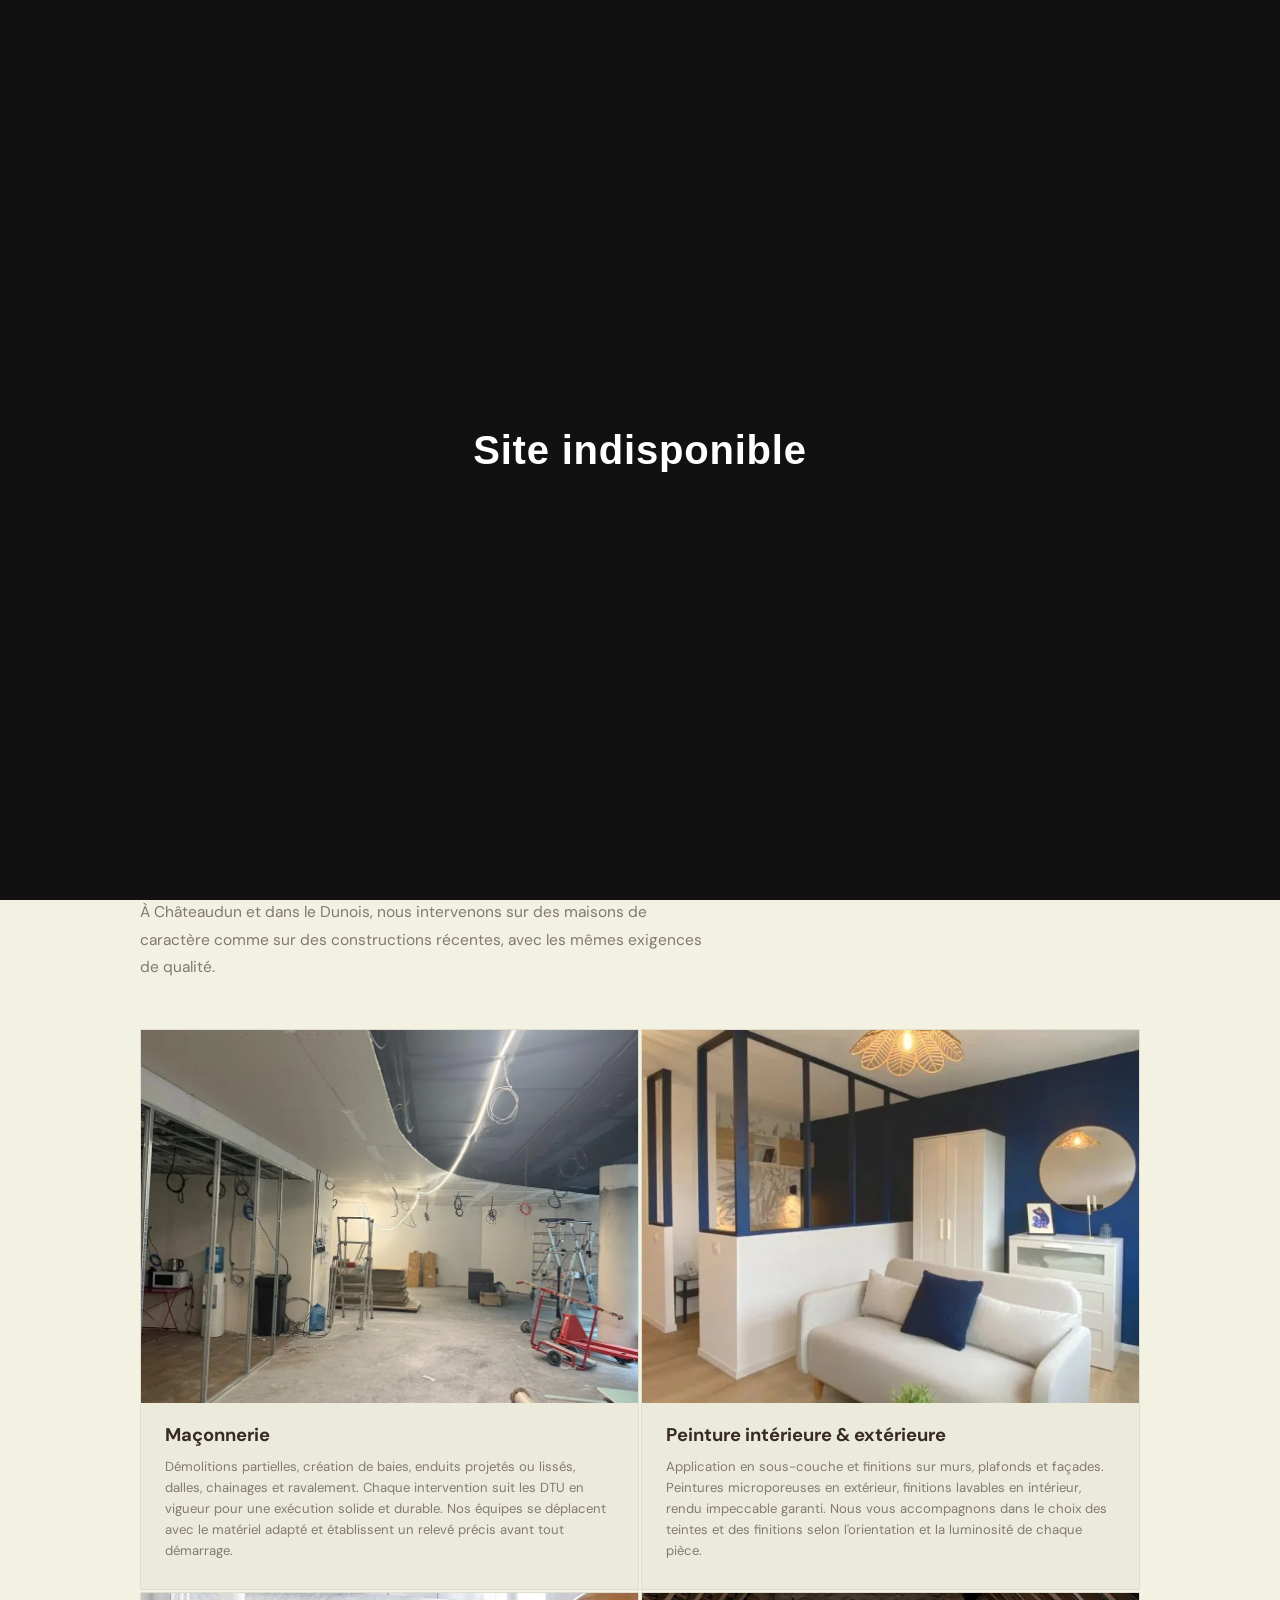
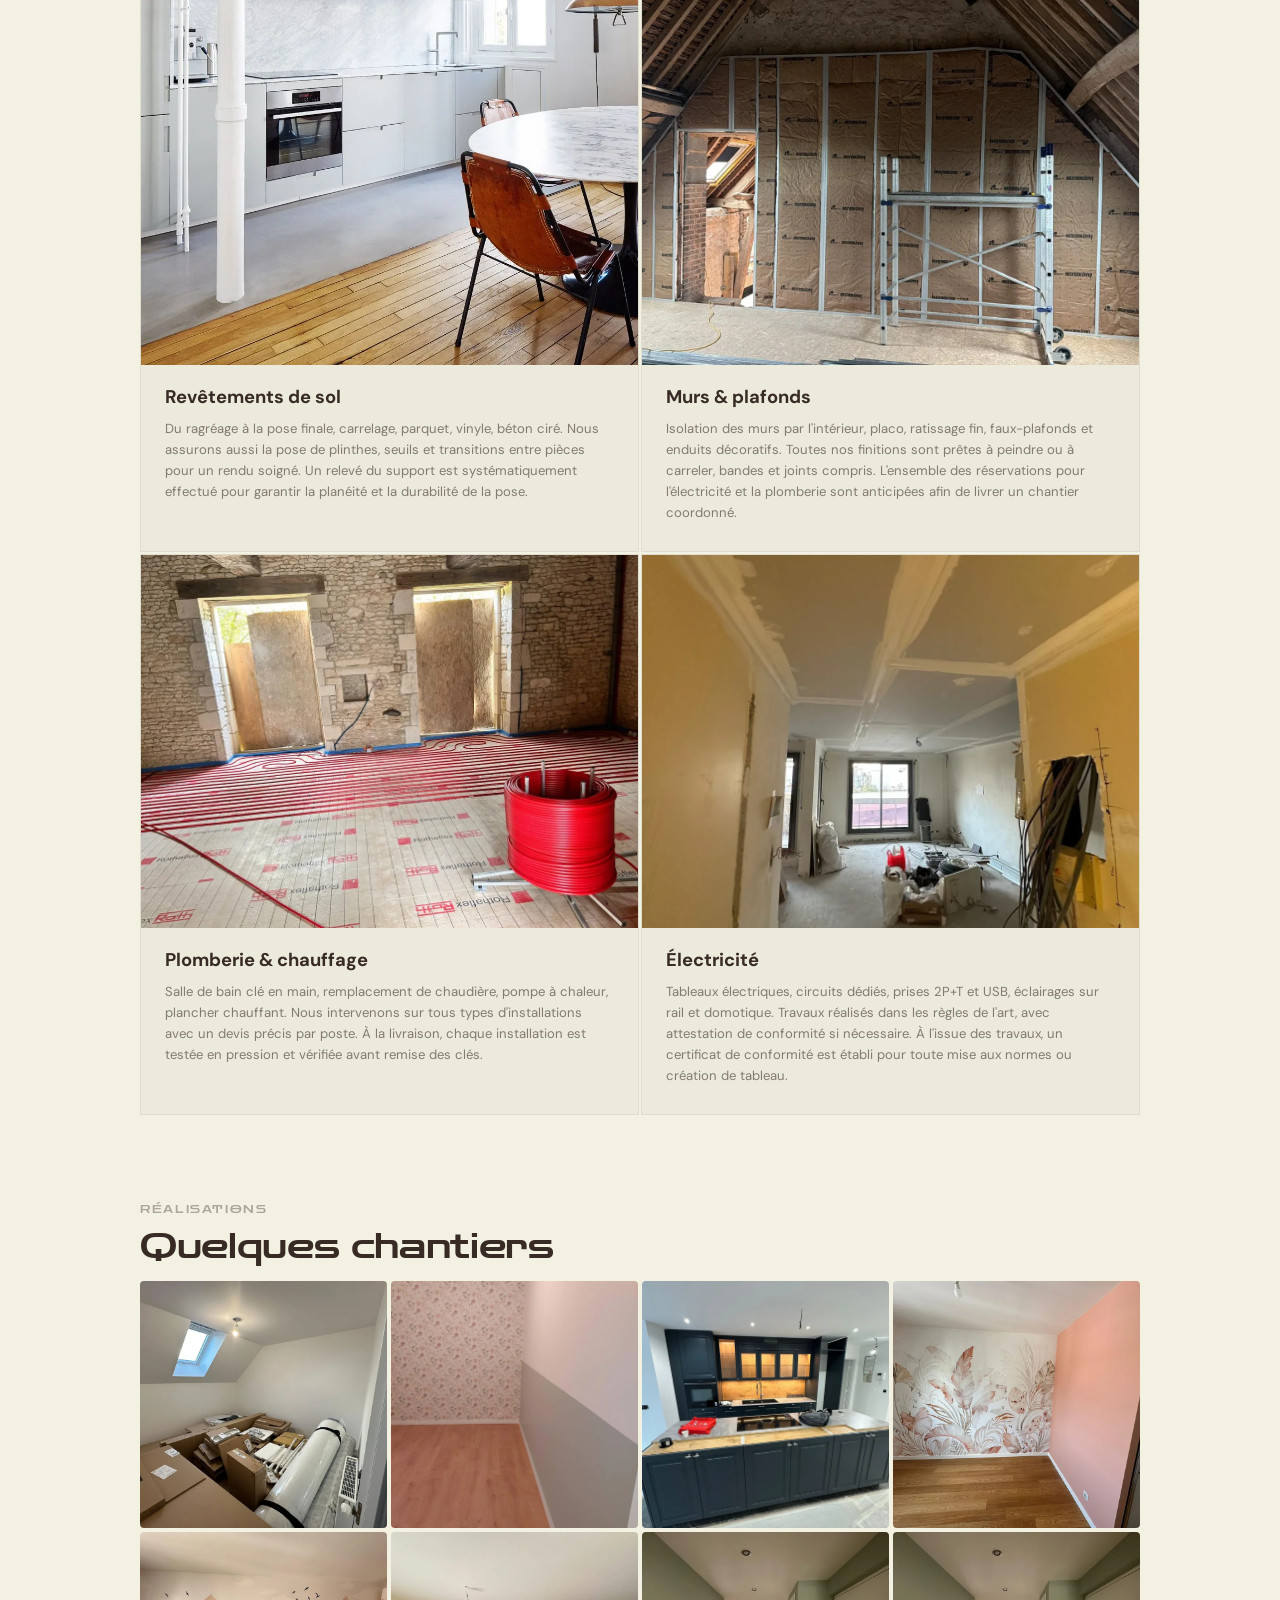
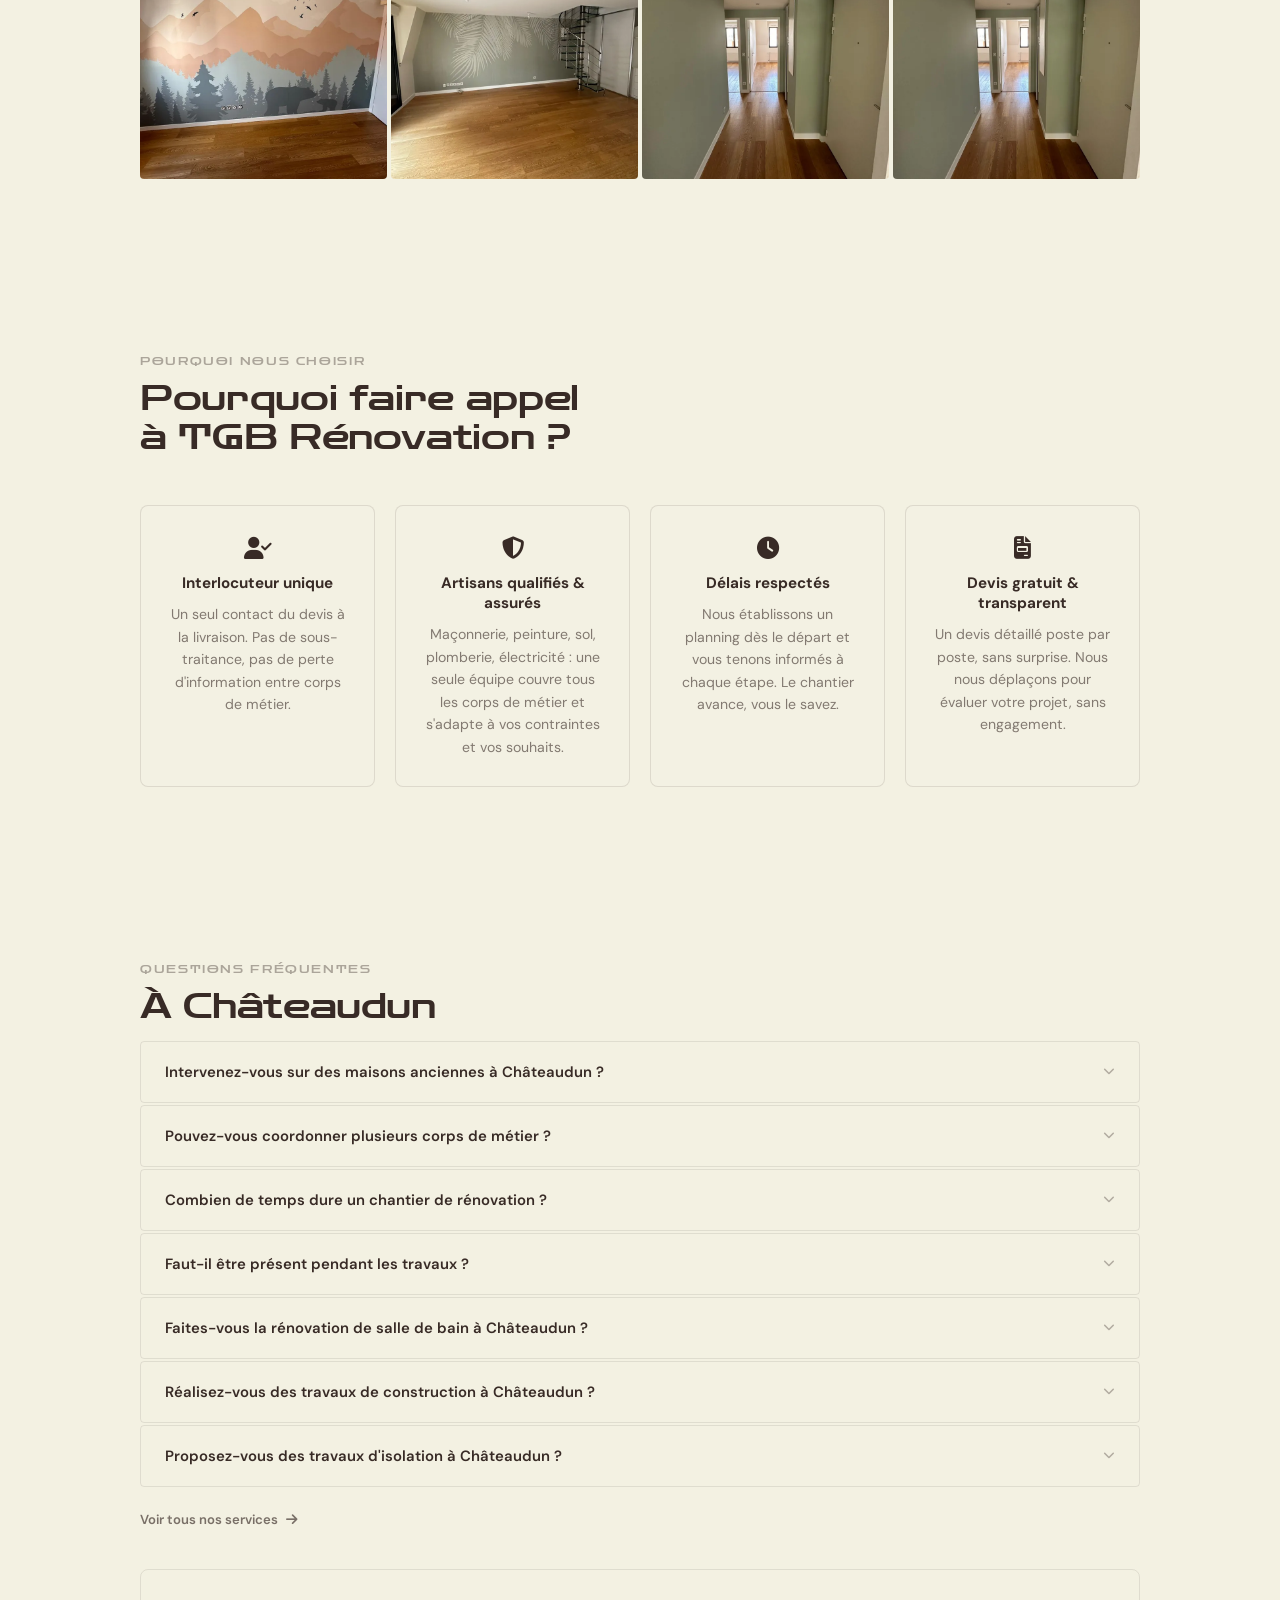
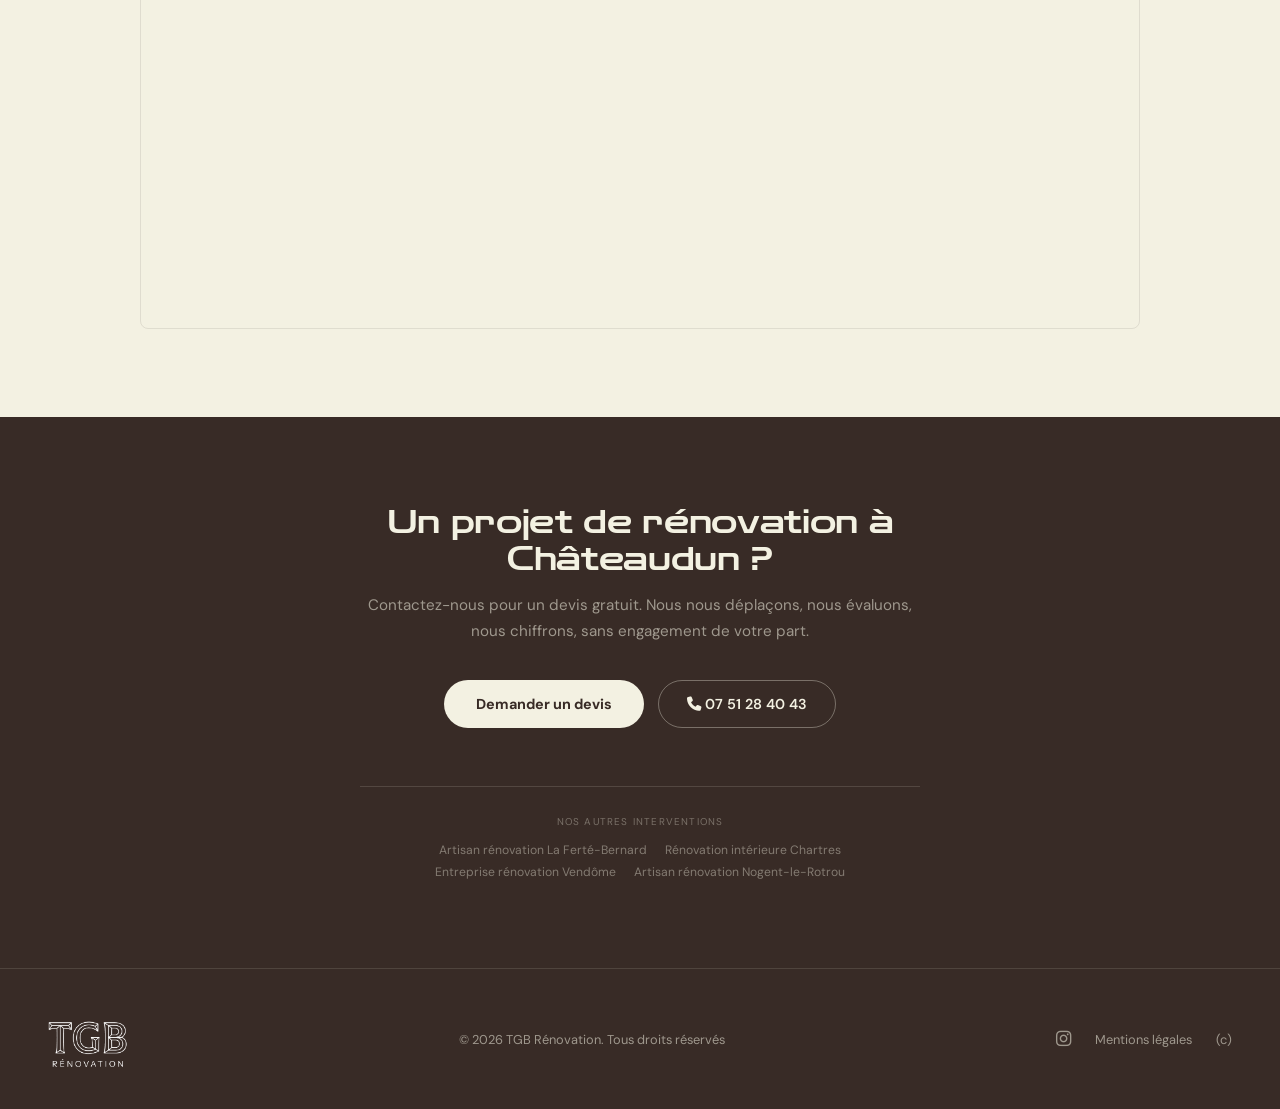
<file: renovation-chateaudun.html>
<!DOCTYPE html>
<html lang="fr">
<head>
  <meta charset="UTF-8">
  <meta name="viewport" content="width=device-width, initial-scale=1.0">
  <title>Travaux de rénovation à Châteaudun | TGB Rénovation</title>
  <meta name="description" content="TGB Rénovation intervient à Châteaudun et dans le Dunois pour tous vos travaux : peinture, sol, maçonnerie, plomberie, chauffage et électricité. Devis gratuit.">
  <meta name="robots" content="index, follow">
  <link rel="canonical" href="https://www.tgb-renovation.fr/renovation-chateaudun.html">
  <script type="application/ld+json">
  {"@context":"https://schema.org","@type":"LocalBusiness","name":"TGB Rénovation","description":"Artisans rénovation à Châteaudun et dans le Dunois : peinture, revêtements de sol, maçonnerie, plomberie, chauffage, électricité.","url":"https://www.tgb-renovation.fr/renovation-chateaudun.html","telephone":"+33751284043","address":{"@type":"PostalAddress","addressLocality":"Châteaudun","addressRegion":"Eure-et-Loir","postalCode":"28200","addressCountry":"FR"},"geo":{"@type":"GeoCoordinates","latitude":48.0731,"longitude":1.3378},"areaServed":{"@type":"City","name":"Châteaudun"},"breadcrumb":{"@type":"BreadcrumbList","itemListElement":[{"@type":"ListItem","position":1,"name":"Accueil","item":"https://www.tgb-renovation.fr/"},{"@type":"ListItem","position":2,"name":"Rénovation à Châteaudun","item":"https://www.tgb-renovation.fr/renovation-chateaudun.html"}]}}
  </script>
  <link rel="preconnect" href="https://fonts.googleapis.com">
  <link rel="preconnect" href="https://fonts.gstatic.com" crossorigin>
  <link href="https://fonts.googleapis.com/css2?family=DM+Sans:ital,opsz,wght@0,9..40,300;0,9..40,400;0,9..40,500;0,9..40,600;0,9..40,700;1,9..40,400&family=Zen+Dots&display=swap" rel="stylesheet">
  <link rel="stylesheet" href="https://cdnjs.cloudflare.com/ajax/libs/font-awesome/6.5.2/css/all.min.css" integrity="sha384-PPIZEGYM1v8zp5Py7UjFb79S58UeqCL9pYVnVPURKEqvioPROaVAJKKLzvH2rDnI" crossorigin="anonymous">
  <link rel="stylesheet" href="css/style.css">
  <link rel="stylesheet" href="css/city.css">
  <style>.city-hero { background-image: url('photos/webp/renovation-tgb-06.webp'); }</style>
<!-- Google tag (gtag.js) -->
<script async src="https://www.googletagmanager.com/gtag/js?id=G-DCWBQRSXNL"></script>
<script>
  window.dataLayer = window.dataLayer || [];
  function gtag(){dataLayer.push(arguments);}
  gtag('js', new Date());

  gtag('config', 'G-DCWBQRSXNL');
</script>
</head>
<body>
<nav>
  <a href="index.html" class="nav-logo"><img src="photos/LOGO%20N.png" alt="TGB Rénovation" class="nav-logo-img"></a>
  <div class="nav-links">
    <a href="index.html">Présentation</a>
    <a href="index.html#nos-services">Services</a>
    <a href="index.html#realisations">Réalisations</a>
    <a href="index.html#zones">Zones d'intervention</a>
    <a href="index.html#faq">FAQ</a>
    <a href="contact.html">Contact</a>
    <a href="https://www.instagram.com/sas_tgb_" target="_blank" rel="noopener noreferrer" class="nav-instagram" aria-label="Instagram TGB Rénovation"><i class="fa-brands fa-instagram"></i></a>
  </div>
  <div class="nav-cta-wrap">
    <a href="tel:+33751284043" class="nav-cta"><i class="fa-solid fa-phone nav-cta-icon"></i><span class="nav-cta-text">07 51 28 40 43</span></a>
    <button class="nav-burger" aria-label="Menu" aria-expanded="false"><span></span><span></span><span></span></button>
  </div>
</nav>
<div class="nav-mobile" id="nav-mobile">
  <a href="index.html" class="nav-mobile-link">Présentation</a>
  <a href="index.html#nos-services" class="nav-mobile-link">Services</a>
  <a href="index.html#realisations" class="nav-mobile-link">Réalisations</a>
  <a href="index.html#zones" class="nav-mobile-link">Zones d'intervention</a>
  <a href="index.html#faq" class="nav-mobile-link">FAQ</a>
  <a href="contact.html" class="nav-mobile-cta">Contact</a>
</div>

<nav class="breadcrumb" aria-label="Fil d'ariane">
  <a href="index.html">Accueil</a>
  <span class="breadcrumb-sep"><i class="fa-solid fa-chevron-right"></i></span>
  <span>Rénovation à Châteaudun</span>
</nav>
<section class="city-hero">
  <div class="city-hero-content">
    <span class="city-label">Eure-et-Loir</span>
    <h1>Travaux de rénovation<br>à Châteaudun</h1>
    <p class="city-hero-subtitle">Une équipe d'artisans du Perche qui se déplace dans le Dunois pour prendre en charge votre rénovation, du premier coup de crayon à la remise des clés.</p>
    <div class="city-hero-ctas">
      <a href="contact.html" class="btn-primary">Demander un devis gratuit</a>
      <a href="tel:+33751284043" class="btn-ghost"><i class="fa-solid fa-phone"></i> 07 51 28 40 43</a>
    </div>
  </div>
</section>

<section class="city-section" id="services">
  <div class="city-section-inner">
    <span class="city-section-label">Nos services</span>
    <h2 class="city-section-title">Ce que nous réalisons<br>dans le Dunois</h2>
    <p class="city-section-lead">À Châteaudun et dans le Dunois, nous intervenons sur des maisons de caractère comme sur des constructions récentes, avec les mêmes exigences de qualité.</p>
    <div class="city-services-grid">
      <div class="city-service-item">
        <img src="photos/webp/renovation-tgb-03.webp" alt="Maçonnerie" class="city-service-img" loading="lazy">
        <div class="city-service-name">Maçonnerie</div>
        <p class="city-service-desc">Démolitions partielles, création de baies, enduits projetés ou lissés, dalles, chainages et ravalement. Chaque intervention suit les DTU en vigueur pour une exécution solide et durable. Nos équipes se déplacent avec le matériel adapté et établissent un relevé précis avant tout démarrage.</p>
      </div>
      <div class="city-service-item">
        <img src="photos/realisations/tgb%20r%C3%A9novation%20r%C3%A9alisations3.webp" alt="Peinture intérieure & extérieure" class="city-service-img" loading="lazy">
        <div class="city-service-name">Peinture intérieure & extérieure</div>
        <p class="city-service-desc">Application en sous-couche et finitions sur murs, plafonds et façades. Peintures microporeuses en extérieur, finitions lavables en intérieur, rendu impeccable garanti. Nous vous accompagnons dans le choix des teintes et des finitions selon l'orientation et la luminosité de chaque pièce.</p>
      </div>
      <div class="city-service-item">
        <img src="photos/realisations/tgb%20r%C3%A9novation%20r%C3%A9alisations4.webp" alt="Revêtements de sol" class="city-service-img city-service-img--bottom" loading="lazy">
        <div class="city-service-name">Revêtements de sol</div>
        <p class="city-service-desc">Du ragréage à la pose finale, carrelage, parquet, vinyle, béton ciré. Nous assurons aussi la pose de plinthes, seuils et transitions entre pièces pour un rendu soigné. Un relevé du support est systématiquement effectué pour garantir la planéité et la durabilité de la pose.</p>
      </div>
      <div class="city-service-item">
        <img src="photos/mur-plafond/tgb%20r%C3%A9novation%20travaux1.webp" alt="Murs & plafonds" class="city-service-img" loading="lazy">
        <div class="city-service-name">Murs & plafonds</div>
        <p class="city-service-desc">Isolation des murs par l'intérieur, placo, ratissage fin, faux-plafonds et enduits décoratifs. Toutes nos finitions sont prêtes à peindre ou à carreler, bandes et joints compris. L'ensemble des réservations pour l'électricité et la plomberie sont anticipées afin de livrer un chantier coordonné.</p>
      </div>
      <div class="city-service-item">
        <img src="photos/webp/renovation-tgb-30.webp" alt="Plomberie & chauffage" class="city-service-img" loading="lazy">
        <div class="city-service-name">Plomberie & chauffage</div>
        <p class="city-service-desc">Salle de bain clé en main, remplacement de chaudière, pompe à chaleur, plancher chauffant. Nous intervenons sur tous types d'installations avec un devis précis par poste. À la livraison, chaque installation est testée en pression et vérifiée avant remise des clés.</p>
      </div>
      <div class="city-service-item">
        <img src="photos/webp/renovation-tgb-05.webp" alt="Électricité" class="city-service-img" loading="lazy">
        <div class="city-service-name">Électricité</div>
        <p class="city-service-desc">Tableaux électriques, circuits dédiés, prises 2P+T et USB, éclairages sur rail et domotique. Travaux réalisés dans les règles de l'art, avec attestation de conformité si nécessaire. À l'issue des travaux, un certificat de conformité est établi pour toute mise aux normes ou création de tableau.</p>
      </div>
    </div>
  </div>
</section>

<section class="city-section city-section--flush">
  <div class="city-section-inner">
    <span class="city-section-label">Réalisations</span>
    <h2 class="city-section-title">Quelques chantiers</h2>
    <div class="city-gallery-grid">
      <div class="city-gallery-item"><img src="photos/webp/renovation-tgb-07.webp" alt="Rénovation intérieure Châteaudun" loading="lazy"></div>
      <div class="city-gallery-item"><img src="photos/webp/renovation-tgb-08.webp" alt="Chantier Châteaudun travaux" loading="lazy"></div>
      <div class="city-gallery-item"><img src="photos/webp/renovation-tgb-09.webp" alt="Peinture rénovation Châteaudun" loading="lazy"></div>
      <div class="city-gallery-item"><img src="photos/webp/renovation-tgb-10.webp" alt="Sol parquet Châteaudun" loading="lazy"></div>
      <div class="city-gallery-item"><img src="photos/webp/renovation-tgb-11.webp" alt="Travaux artisan Châteaudun" loading="lazy"></div>
      <div class="city-gallery-item"><img src="photos/webp/renovation-tgb-12.webp" alt="Maçonnerie Châteaudun" loading="lazy"></div>
      <div class="city-gallery-item"><img src="photos/webp/renovation-tgb-13.webp" alt="Rénovation complète Châteaudun" loading="lazy"></div>
      <div class="city-gallery-item"><img src="photos/webp/renovation-tgb-14.webp" alt="Finitions chantier Châteaudun" loading="lazy"></div>
    </div>
  </div>
</section>

<section class="city-section city-why">
  <div class="city-section-inner">
    <span class="city-section-label">Pourquoi nous choisir</span>
    <h2 class="city-section-title">Pourquoi faire appel<br>à TGB Rénovation ?</h2>
    <div class="city-why-grid">
      <div class="city-why-item">
        <div class="city-why-icon"><i class="fa-solid fa-user-check"></i></div>
        <div class="city-why-title">Interlocuteur unique</div>
        <p>Un seul contact du devis à la livraison. Pas de sous-traitance, pas de perte d'information entre corps de métier.</p>
      </div>
      <div class="city-why-item">
        <div class="city-why-icon"><i class="fa-solid fa-shield-halved"></i></div>
        <div class="city-why-title">Artisans qualifiés & assurés</div>
        <p>Maçonnerie, peinture, sol, plomberie, électricité : une seule équipe couvre tous les corps de métier et s'adapte à vos contraintes et vos souhaits.</p>
      </div>
      <div class="city-why-item">
        <div class="city-why-icon"><i class="fa-solid fa-clock"></i></div>
        <div class="city-why-title">Délais respectés</div>
        <p>Nous établissons un planning dès le départ et vous tenons informés à chaque étape. Le chantier avance, vous le savez.</p>
      </div>
      <div class="city-why-item">
        <div class="city-why-icon"><i class="fa-solid fa-file-invoice"></i></div>
        <div class="city-why-title">Devis gratuit & transparent</div>
        <p>Un devis détaillé poste par poste, sans surprise. Nous nous déplaçons pour évaluer votre projet, sans engagement.</p>
      </div>
    </div>
  </div>
</section>

<section class="city-section">
  <div class="city-section-inner">
    <span class="city-section-label">Questions fréquentes</span>
    <h2 class="city-section-title">À Châteaudun</h2>
    <div class="city-faq-list">
      <details class="city-faq-item">
        <summary>Intervenez-vous sur des maisons anciennes à Châteaudun ?<i class="fa-solid fa-chevron-down city-faq-chevron"></i></summary>
        <p class="city-faq-answer">Oui. Le Dunois comporte de nombreuses maisons de caractère. Nous sommes habitués aux matériaux anciens : enduits à la chaux, carrelages d'époque, charpentes. Nos méthodes s'adaptent au bâti existant.</p>
      </details>
      <details class="city-faq-item">
        <summary>Pouvez-vous coordonner plusieurs corps de métier ?<i class="fa-solid fa-chevron-down city-faq-chevron"></i></summary>
        <p class="city-faq-answer">C'est l'un de nos atouts : une équipe pluridisciplinaire qui gère maçonnerie, peinture, sol, plomberie et électricité, sans que vous ayez à multiplier les interlocuteurs.</p>
      </details>
      <details class="city-faq-item">
        <summary>Combien de temps dure un chantier de rénovation ?<i class="fa-solid fa-chevron-down city-faq-chevron"></i></summary>
        <p class="city-faq-answer">La durée dépend de l'ampleur des travaux. Un chantier de remise à neuf d'un appartement prend généralement de 2 à 6 semaines. Nous établissons un planning précis dès le devis.</p>
      </details>
      <details class="city-faq-item">
        <summary>Faut-il être présent pendant les travaux ?<i class="fa-solid fa-chevron-down city-faq-chevron"></i></summary>
        <p class="city-faq-answer">Non. Nous assurons le suivi autonome du chantier et vous informons régulièrement de l'avancement par photos et comptes-rendus. Votre présence n'est nécessaire qu'aux étapes de validation.</p>
      </details>
      <details class="city-faq-item">
        <summary>Faites-vous la rénovation de salle de bain à Châteaudun ?<i class="fa-solid fa-chevron-down city-faq-chevron"></i></summary>
        <p class="city-faq-answer">Oui. Rénovation de salle de bain à Châteaudun : dépose de l'existant, modification de plomberie, pose de carrelage, faïence, sanitaires et robinetterie. Nous traitons aussi bien les remplacements partiels que les rénovations complètes, en tenant compte des contraintes des maisons anciennes du Dunois.</p>
      </details>
      <details class="city-faq-item">
        <summary>Réalisez-vous des travaux de construction à Châteaudun ?<i class="fa-solid fa-chevron-down city-faq-chevron"></i></summary>
        <p class="city-faq-answer">Oui. En complément de la rénovation, nous intervenons sur des travaux de maçonnerie et d'aménagement : cloisons, dalles, chapes, ouvertures dans les murs porteurs (avec étude préalable). Devis gratuit sur place à Châteaudun.</p>
      </details>
      <details class="city-faq-item">
        <summary>Proposez-vous des travaux d'isolation à Châteaudun ?<i class="fa-solid fa-chevron-down city-faq-chevron"></i></summary>
        <p class="city-faq-answer">Oui. Isolation des combles, doublage de murs par l'intérieur, isolation de plancher bas : nous gérons l'ensemble de ces postes à Châteaudun. Nous vous conseillons sur les matériaux adaptés au bâti ancien et vous orientons vers les aides disponibles (MaPrimeRénov').</p>
      </details>
    </div>
    <a href="#services" class="city-faq-services-link">Voir tous nos services <i class="fa-solid fa-arrow-right"></i></a>
    <div class="city-map-wrap">
      <iframe src="https://www.openstreetmap.org/export/embed.html?bbox=1.2878,48.0431,1.3878,48.1031&layer=mapnik&marker=48.0731,1.3378" loading="lazy" title="Carte Châteaudun"></iframe>
    </div>
  </div>
</section>

<section class="city-cta-section">
  <div class="city-cta-inner">
    <h2>Un projet de rénovation à Châteaudun ?</h2>
    <p>Contactez-nous pour un devis gratuit. Nous nous déplaçons, nous évaluons, nous chiffrons, sans engagement de votre part.</p>
    <div class="city-cta-btns">
      <a href="contact.html" class="btn-light">Demander un devis</a>
      <a href="tel:+33751284043" class="btn-outline-light"><i class="fa-solid fa-phone"></i> 07 51 28 40 43</a>
    <div class="city-cta-nearby">
      <div class="city-cta-nearby-label">Nos autres interventions</div>
      <div class="city-cta-nearby-links">
        <a href="renovation-la-ferte-bernard.html">Artisan rénovation La Ferté-Bernard</a>
    <a href="renovation-chartres.html">Rénovation intérieure Chartres</a>
    <a href="renovation-vendome.html">Entreprise rénovation Vendôme</a>
    <a href="renovation-nogent-le-rotrou.html">Artisan rénovation Nogent-le-Rotrou</a>
      </div>
    </div>
    </div>
  </div>
</section>

<footer>
  <div class="footer-logo"><img src="photos/LOGO%20W.png" alt="TGB Rénovation" class="footer-logo-img"></div>
  <div class="footer-copy">© 2026 TGB Rénovation. Tous droits réservés</div>
  <div class="footer-links">
    <a href="https://www.instagram.com/sas_tgb_" target="_blank" rel="noopener noreferrer" aria-label="Instagram TGB Rénovation"><i class="fa-brands fa-instagram"></i></a>
    <a href="mentions-legales.html">Mentions légales</a>
    <a href="https://flownami.com/">(c)</a>
  </div>
</footer>
<script src="js/nav.js"></script>
<script src="js/city.js"></script>
<!-- OVERLAY-INDISPONIBLE -->
<div id="site-indisponible" style="position:fixed;inset:0;width:100vw;height:100vh;z-index:2147483647;background:#111111;display:flex;align-items:center;justify-content:center;text-align:center;font-family:Arial,Helvetica,sans-serif;color:#ffffff;font-size:clamp(1.5rem,5vw,2.5rem);font-weight:700;letter-spacing:0.02em;padding:1.5rem;">Site indisponible</div>
<!-- /OVERLAY-INDISPONIBLE -->
</body>
</html>
</file>
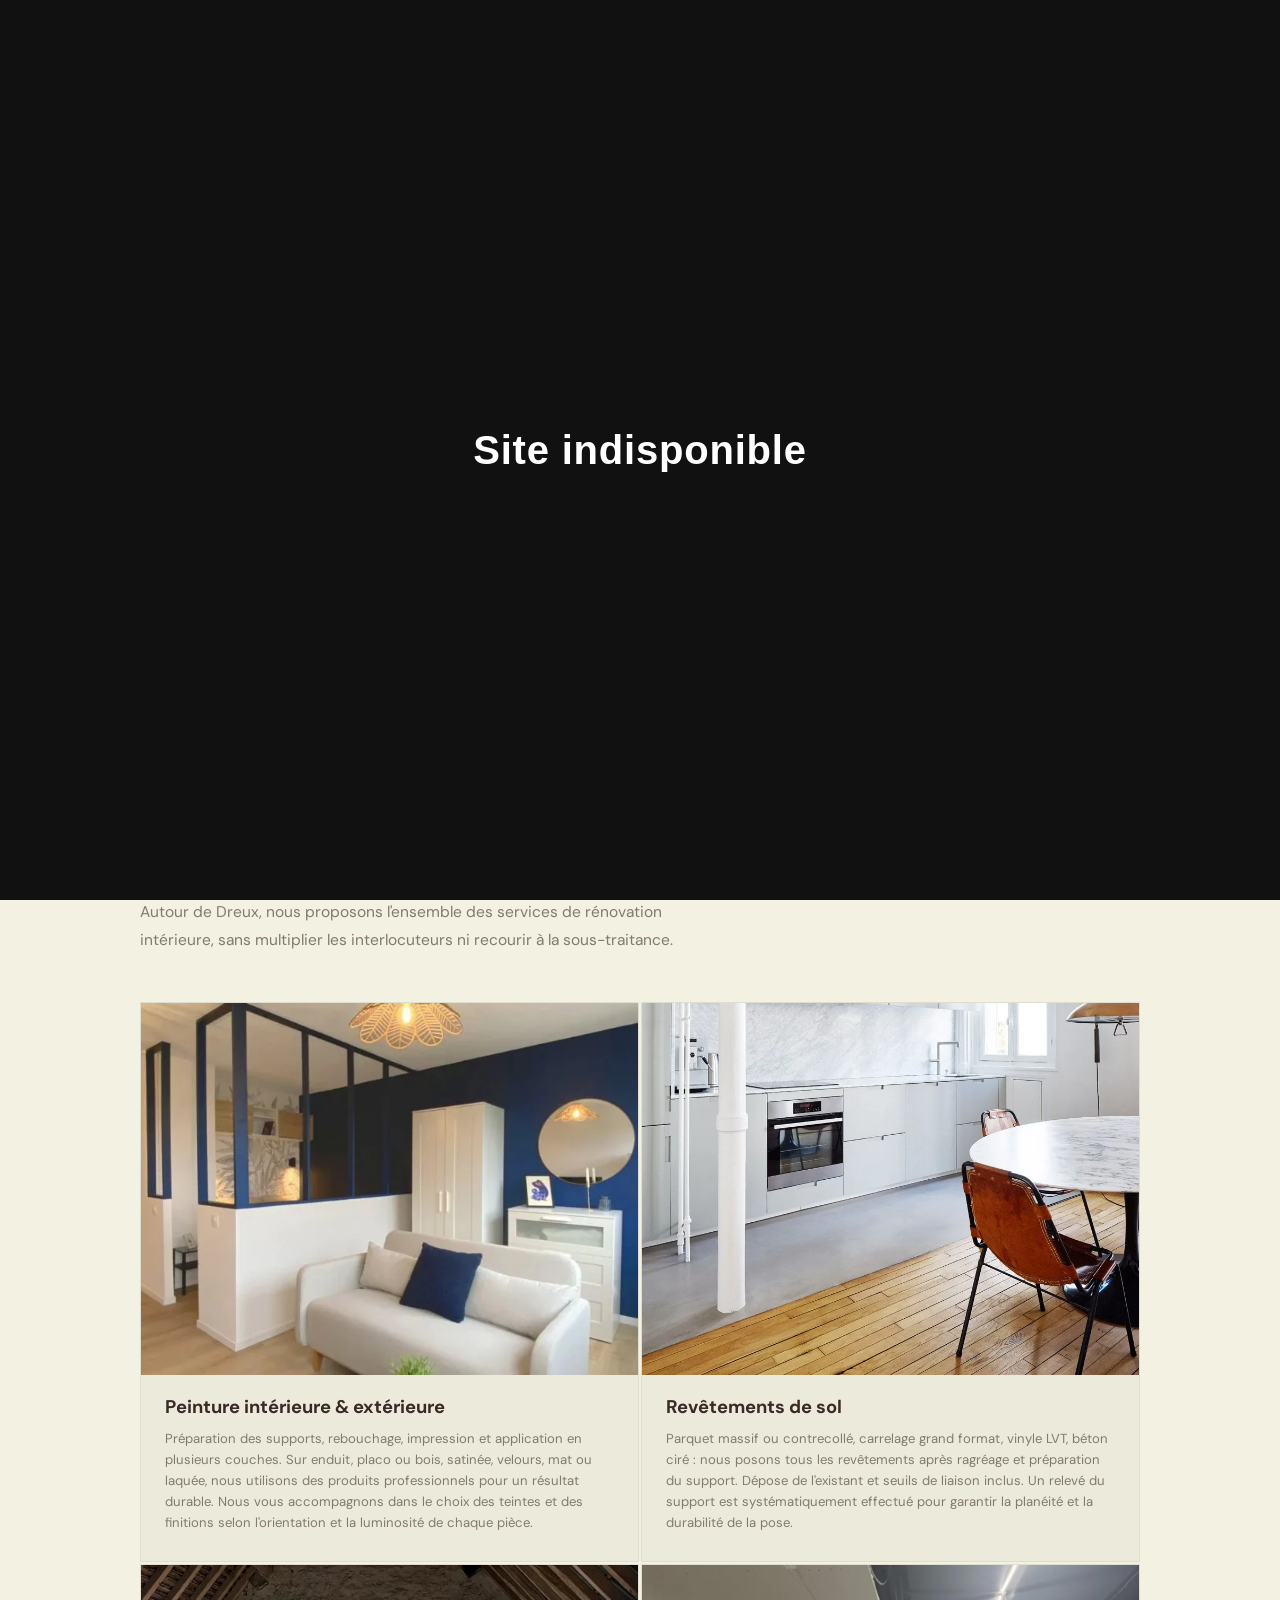
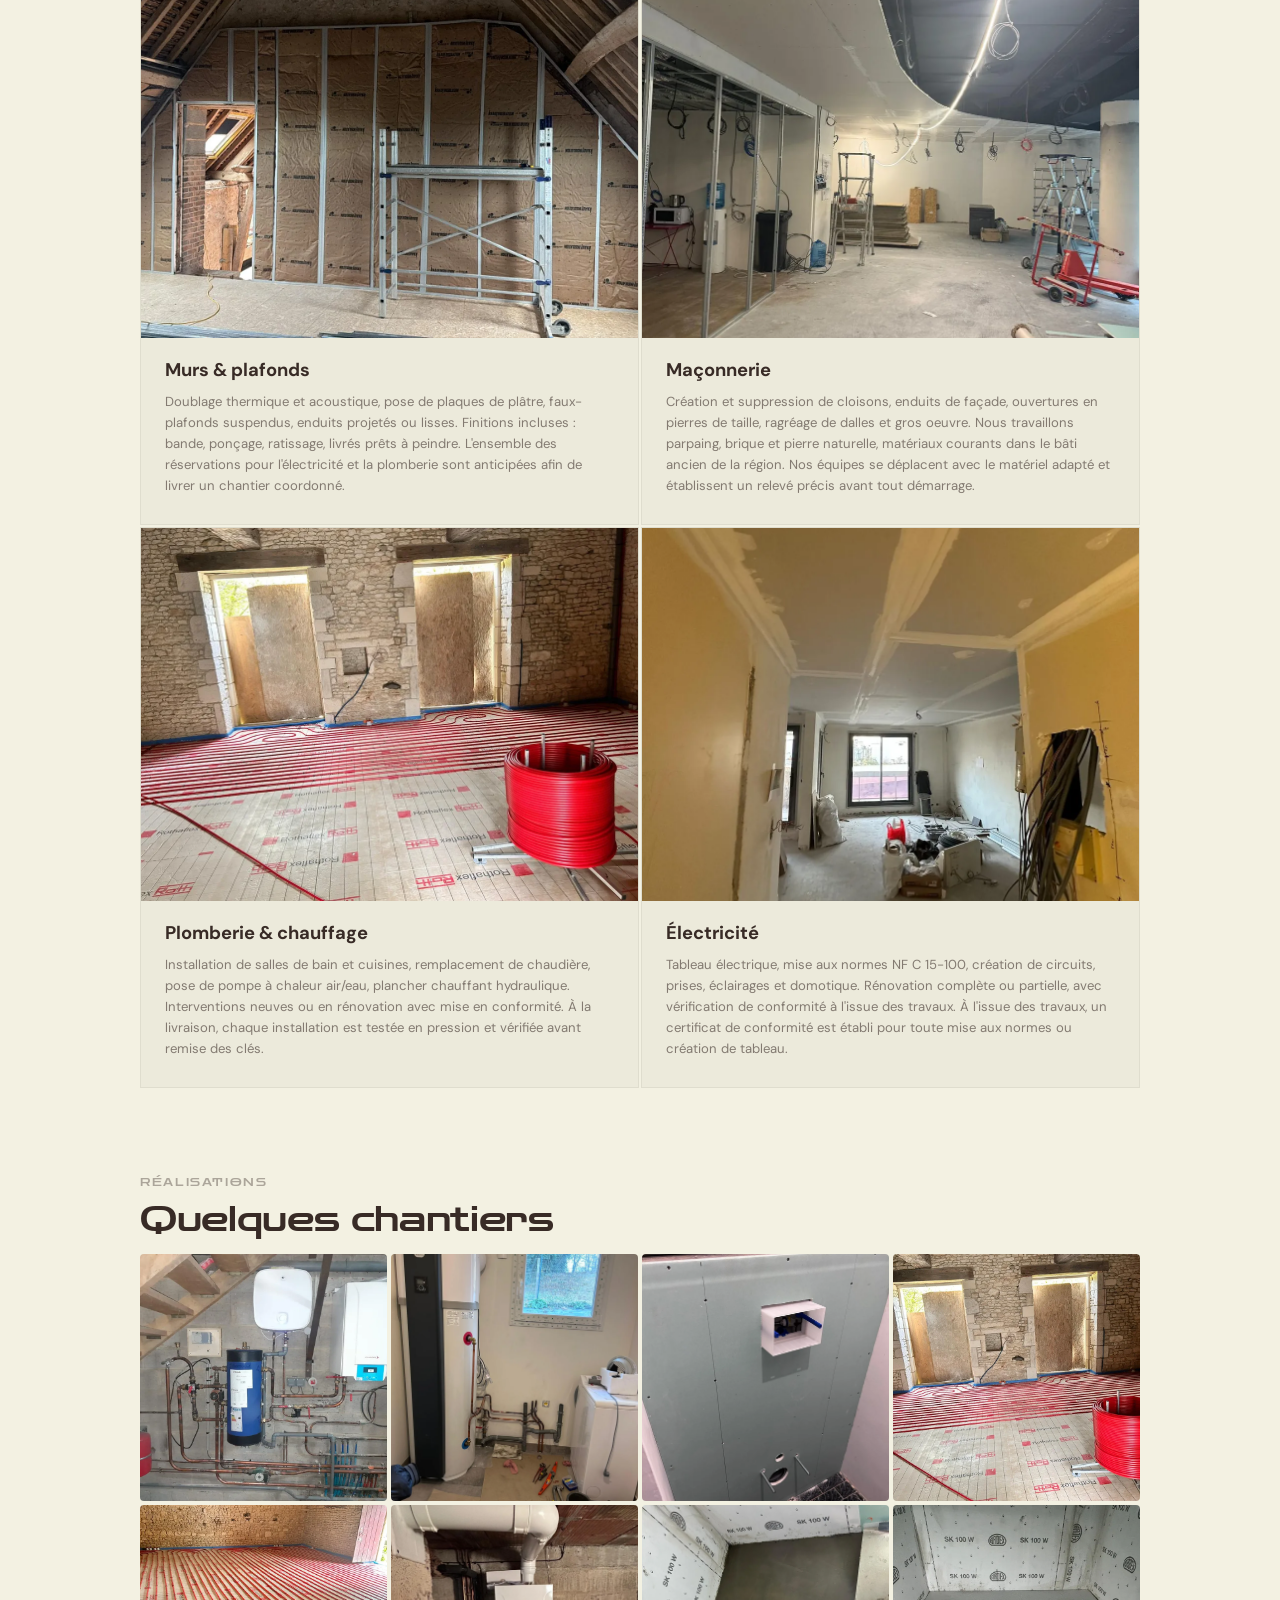
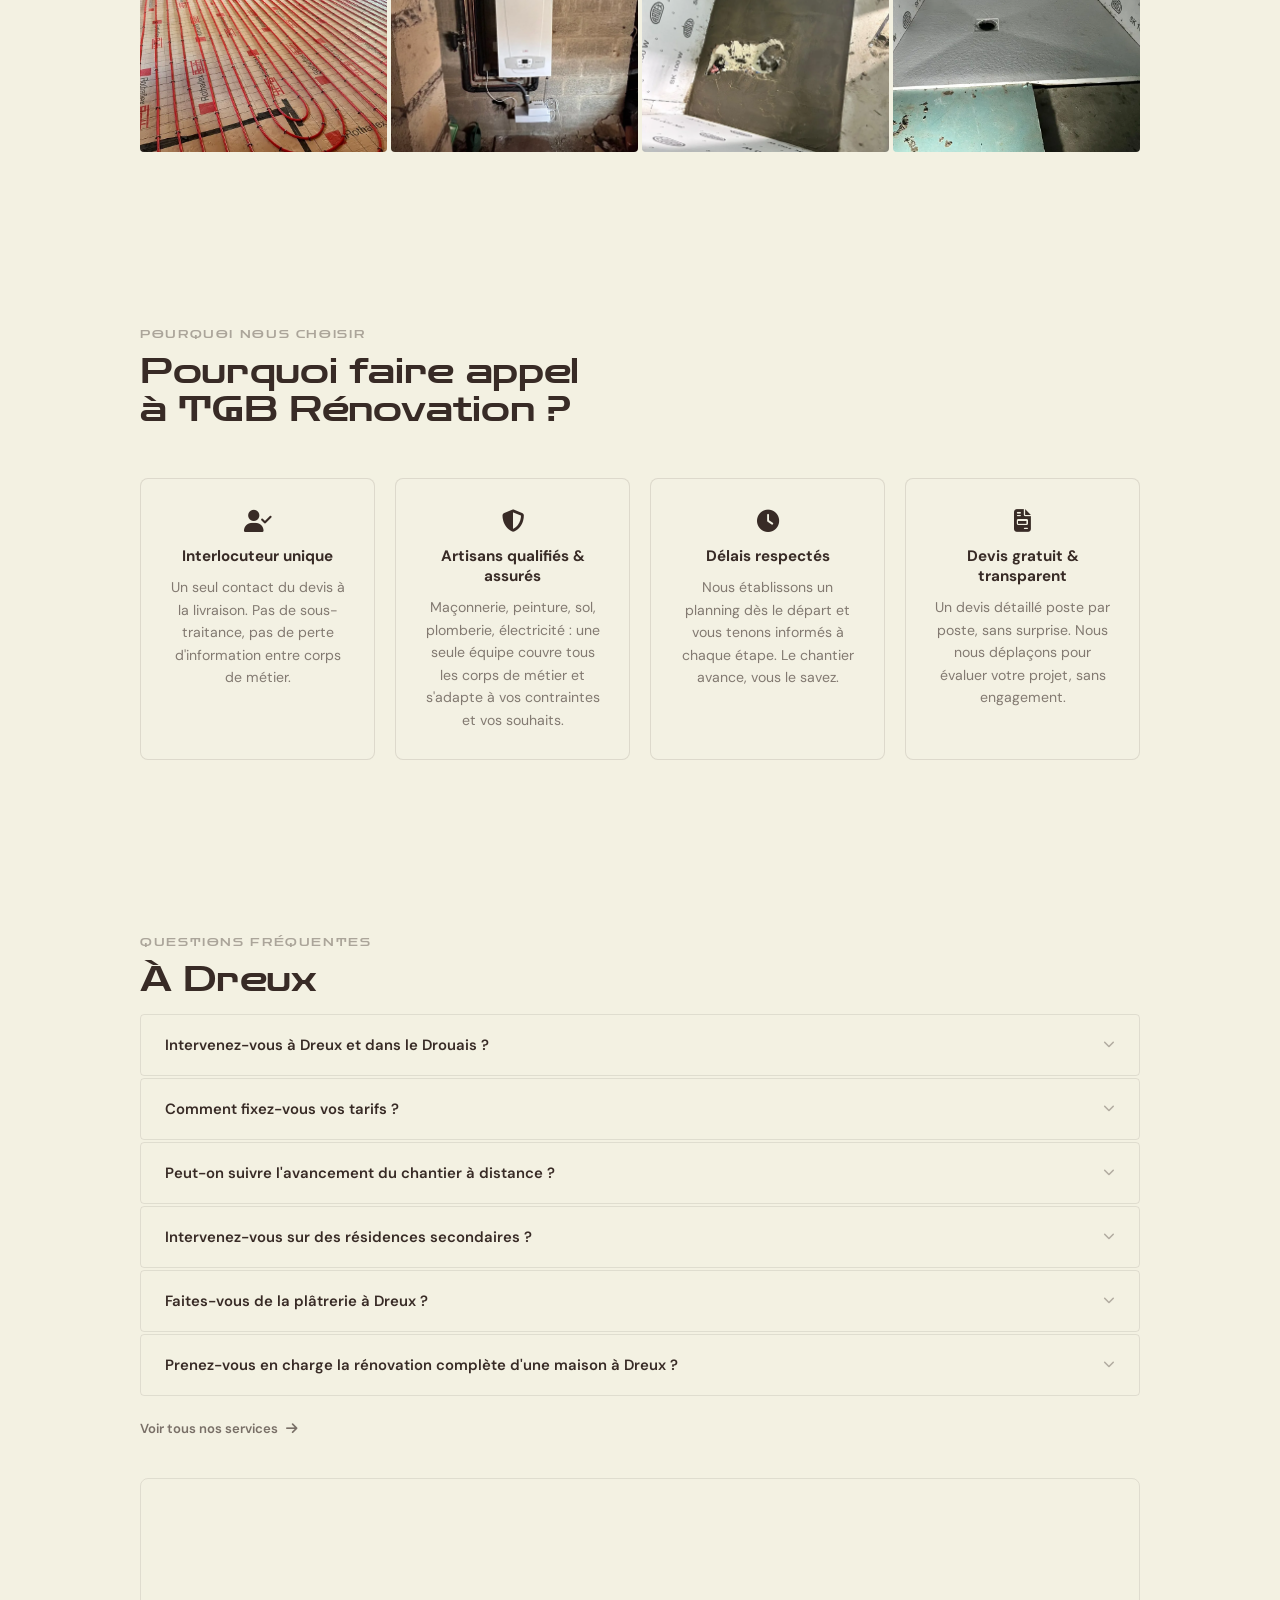
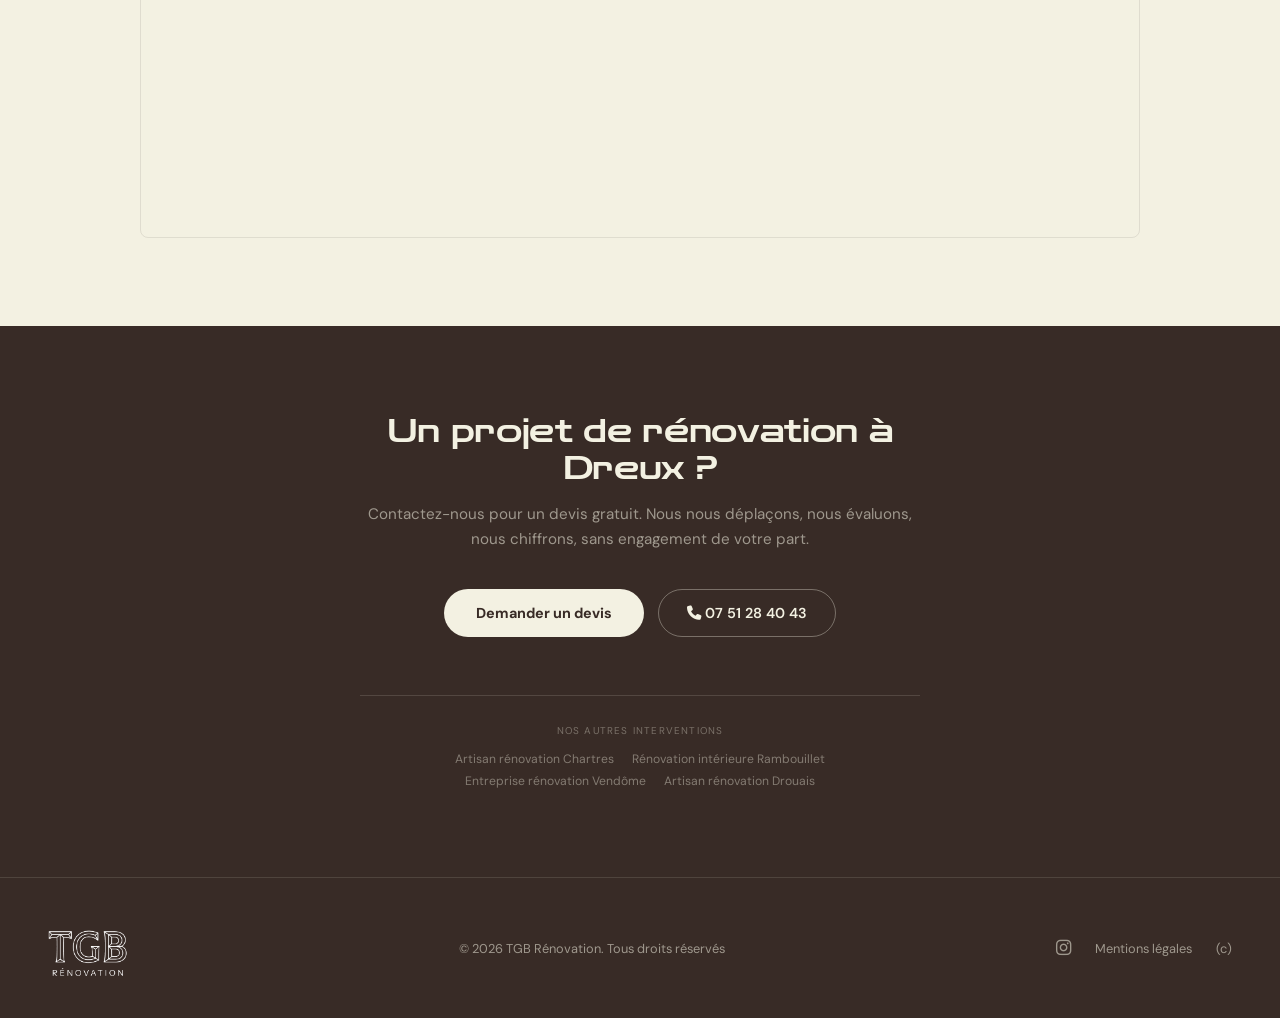
<file: renovation-dreux.html>
<!DOCTYPE html>
<html lang="fr">
<head>
  <meta charset="UTF-8">
  <meta name="viewport" content="width=device-width, initial-scale=1.0">
  <title>Rénovation à Dreux et en Eure-et-Loir | TGB Rénovation</title>
  <meta name="description" content="TGB Rénovation intervient à Dreux et dans le Drouais pour tous vos travaux : peinture, sol, maçonnerie, plomberie, chauffage et électricité. Devis gratuit.">
  <meta name="robots" content="index, follow">
  <link rel="canonical" href="https://www.tgb-renovation.fr/renovation-dreux.html">
  <script type="application/ld+json">
  {"@context":"https://schema.org","@type":"LocalBusiness","name":"TGB Rénovation","description":"Artisans rénovation à Dreux et dans le Drouais : peinture, revêtements de sol, maçonnerie, plomberie, chauffage, électricité.","url":"https://www.tgb-renovation.fr/renovation-dreux.html","telephone":"+33751284043","address":{"@type":"PostalAddress","addressLocality":"Dreux","addressRegion":"Eure-et-Loir","postalCode":"28100","addressCountry":"FR"},"geo":{"@type":"GeoCoordinates","latitude":48.7378,"longitude":1.3650},"areaServed":{"@type":"City","name":"Dreux"},"breadcrumb":{"@type":"BreadcrumbList","itemListElement":[{"@type":"ListItem","position":1,"name":"Accueil","item":"https://www.tgb-renovation.fr/"},{"@type":"ListItem","position":2,"name":"Rénovation à Dreux","item":"https://www.tgb-renovation.fr/renovation-dreux.html"}]}}
  </script>
  <link rel="preconnect" href="https://fonts.googleapis.com">
  <link rel="preconnect" href="https://fonts.gstatic.com" crossorigin>
  <link href="https://fonts.googleapis.com/css2?family=DM+Sans:ital,opsz,wght@0,9..40,300;0,9..40,400;0,9..40,500;0,9..40,600;0,9..40,700;1,9..40,400&family=Zen+Dots&display=swap" rel="stylesheet">
  <link rel="stylesheet" href="https://cdnjs.cloudflare.com/ajax/libs/font-awesome/6.5.2/css/all.min.css" integrity="sha384-PPIZEGYM1v8zp5Py7UjFb79S58UeqCL9pYVnVPURKEqvioPROaVAJKKLzvH2rDnI" crossorigin="anonymous">
  <link rel="stylesheet" href="css/style.css">
  <link rel="stylesheet" href="css/city.css">
  <style>.city-hero { background-image: url('photos/webp/renovation-tgb-26.webp'); }</style>
<!-- Google tag (gtag.js) -->
<script async src="https://www.googletagmanager.com/gtag/js?id=G-DCWBQRSXNL"></script>
<script>
  window.dataLayer = window.dataLayer || [];
  function gtag(){dataLayer.push(arguments);}
  gtag('js', new Date());

  gtag('config', 'G-DCWBQRSXNL');
</script>
</head>
<body>
<nav>
  <a href="index.html" class="nav-logo"><img src="photos/LOGO%20N.png" alt="TGB Rénovation" class="nav-logo-img"></a>
  <div class="nav-links">
    <a href="index.html">Présentation</a>
    <a href="index.html#nos-services">Services</a>
    <a href="index.html#realisations">Réalisations</a>
    <a href="index.html#zones">Zones d'intervention</a>
    <a href="index.html#faq">FAQ</a>
    <a href="contact.html">Contact</a>
    <a href="https://www.instagram.com/sas_tgb_" target="_blank" rel="noopener noreferrer" class="nav-instagram" aria-label="Instagram TGB Rénovation"><i class="fa-brands fa-instagram"></i></a>
  </div>
  <div class="nav-cta-wrap">
    <a href="tel:+33751284043" class="nav-cta"><i class="fa-solid fa-phone nav-cta-icon"></i><span class="nav-cta-text">07 51 28 40 43</span></a>
    <button class="nav-burger" aria-label="Menu" aria-expanded="false"><span></span><span></span><span></span></button>
  </div>
</nav>
<div class="nav-mobile" id="nav-mobile">
  <a href="index.html" class="nav-mobile-link">Présentation</a>
  <a href="index.html#nos-services" class="nav-mobile-link">Services</a>
  <a href="index.html#realisations" class="nav-mobile-link">Réalisations</a>
  <a href="index.html#zones" class="nav-mobile-link">Zones d'intervention</a>
  <a href="index.html#faq" class="nav-mobile-link">FAQ</a>
  <a href="contact.html" class="nav-mobile-cta">Contact</a>
</div>

<nav class="breadcrumb" aria-label="Fil d'ariane">
  <a href="index.html">Accueil</a>
  <span class="breadcrumb-sep"><i class="fa-solid fa-chevron-right"></i></span>
  <span>Rénovation à Dreux</span>
</nav>
<section class="city-hero">
  <div class="city-hero-content">
    <span class="city-label">Eure-et-Loir</span>
    <h1>Rénovation à Dreux<br>et en Eure-et-Loir</h1>
    <p class="city-hero-subtitle">Une heure depuis le Perche, Dreux est dans notre rayon d'intervention. Peinture, sol, maçonnerie, plomberie, chauffage, électricité : une seule équipe pour tout gérer.</p>
    <div class="city-hero-ctas">
      <a href="contact.html" class="btn-primary">Demander un devis gratuit</a>
      <a href="tel:+33751284043" class="btn-ghost"><i class="fa-solid fa-phone"></i> 07 51 28 40 43</a>
    </div>
  </div>
</section>

<section class="city-section" id="services">
  <div class="city-section-inner">
    <span class="city-section-label">Nos services</span>
    <h2 class="city-section-title">Ce que nous réalisons<br>à Dreux</h2>
    <p class="city-section-lead">Autour de Dreux, nous proposons l'ensemble des services de rénovation intérieure, sans multiplier les interlocuteurs ni recourir à la sous-traitance.</p>
    <div class="city-services-grid">
      <div class="city-service-item">
        <img src="photos/realisations/tgb%20r%C3%A9novation%20r%C3%A9alisations3.webp" alt="Peinture intérieure & extérieure" class="city-service-img" loading="lazy">
        <div class="city-service-name">Peinture intérieure & extérieure</div>
        <p class="city-service-desc">Préparation des supports, rebouchage, impression et application en plusieurs couches. Sur enduit, placo ou bois, satinée, velours, mat ou laquée, nous utilisons des produits professionnels pour un résultat durable. Nous vous accompagnons dans le choix des teintes et des finitions selon l'orientation et la luminosité de chaque pièce.</p>
      </div>
      <div class="city-service-item">
        <img src="photos/realisations/tgb%20r%C3%A9novation%20r%C3%A9alisations4.webp" alt="Revêtements de sol" class="city-service-img city-service-img--bottom" loading="lazy">
        <div class="city-service-name">Revêtements de sol</div>
        <p class="city-service-desc">Parquet massif ou contrecollé, carrelage grand format, vinyle LVT, béton ciré : nous posons tous les revêtements après ragréage et préparation du support. Dépose de l'existant et seuils de liaison inclus. Un relevé du support est systématiquement effectué pour garantir la planéité et la durabilité de la pose.</p>
      </div>
      <div class="city-service-item">
        <img src="photos/mur-plafond/tgb%20r%C3%A9novation%20travaux1.webp" alt="Murs & plafonds" class="city-service-img" loading="lazy">
        <div class="city-service-name">Murs & plafonds</div>
        <p class="city-service-desc">Doublage thermique et acoustique, pose de plaques de plâtre, faux-plafonds suspendus, enduits projetés ou lisses. Finitions incluses : bande, ponçage, ratissage, livrés prêts à peindre. L'ensemble des réservations pour l'électricité et la plomberie sont anticipées afin de livrer un chantier coordonné.</p>
      </div>
      <div class="city-service-item">
        <img src="photos/webp/renovation-tgb-03.webp" alt="Maçonnerie" class="city-service-img" loading="lazy">
        <div class="city-service-name">Maçonnerie</div>
        <p class="city-service-desc">Création et suppression de cloisons, enduits de façade, ouvertures en pierres de taille, ragréage de dalles et gros oeuvre. Nous travaillons parpaing, brique et pierre naturelle, matériaux courants dans le bâti ancien de la région. Nos équipes se déplacent avec le matériel adapté et établissent un relevé précis avant tout démarrage.</p>
      </div>
      <div class="city-service-item">
        <img src="photos/webp/renovation-tgb-30.webp" alt="Plomberie & chauffage" class="city-service-img" loading="lazy">
        <div class="city-service-name">Plomberie & chauffage</div>
        <p class="city-service-desc">Installation de salles de bain et cuisines, remplacement de chaudière, pose de pompe à chaleur air/eau, plancher chauffant hydraulique. Interventions neuves ou en rénovation avec mise en conformité. À la livraison, chaque installation est testée en pression et vérifiée avant remise des clés.</p>
      </div>
      <div class="city-service-item">
        <img src="photos/webp/renovation-tgb-05.webp" alt="Électricité" class="city-service-img" loading="lazy">
        <div class="city-service-name">Électricité</div>
        <p class="city-service-desc">Tableau électrique, mise aux normes NF C 15-100, création de circuits, prises, éclairages et domotique. Rénovation complète ou partielle, avec vérification de conformité à l'issue des travaux. À l'issue des travaux, un certificat de conformité est établi pour toute mise aux normes ou création de tableau.</p>
      </div>
    </div>
  </div>
</section>

<section class="city-section city-section--flush">
  <div class="city-section-inner">
    <span class="city-section-label">Réalisations</span>
    <h2 class="city-section-title">Quelques chantiers</h2>
    <div class="city-gallery-grid">
      <div class="city-gallery-item"><img src="photos/webp/renovation-tgb-27.webp" alt="Rénovation intérieure Dreux" loading="lazy"></div>
      <div class="city-gallery-item"><img src="photos/webp/renovation-tgb-28.webp" alt="Chantier Dreux travaux" loading="lazy"></div>
      <div class="city-gallery-item"><img src="photos/webp/renovation-tgb-29.webp" alt="Peinture rénovation Dreux" loading="lazy"></div>
      <div class="city-gallery-item"><img src="photos/webp/renovation-tgb-30.webp" alt="Sol parquet Dreux" loading="lazy"></div>
      <div class="city-gallery-item"><img src="photos/webp/renovation-tgb-31.webp" alt="Travaux artisan Dreux" loading="lazy"></div>
      <div class="city-gallery-item"><img src="photos/webp/renovation-tgb-32.webp" alt="Maçonnerie Dreux" loading="lazy"></div>
      <div class="city-gallery-item"><img src="photos/webp/renovation-tgb-33.webp" alt="Rénovation complète Dreux" loading="lazy"></div>
      <div class="city-gallery-item"><img src="photos/webp/renovation-tgb-34.webp" alt="Finitions chantier Dreux" loading="lazy"></div>
    </div>
  </div>
</section>

<section class="city-section city-why">
  <div class="city-section-inner">
    <span class="city-section-label">Pourquoi nous choisir</span>
    <h2 class="city-section-title">Pourquoi faire appel<br>à TGB Rénovation ?</h2>
    <div class="city-why-grid">
      <div class="city-why-item">
        <div class="city-why-icon"><i class="fa-solid fa-user-check"></i></div>
        <div class="city-why-title">Interlocuteur unique</div>
        <p>Un seul contact du devis à la livraison. Pas de sous-traitance, pas de perte d'information entre corps de métier.</p>
      </div>
      <div class="city-why-item">
        <div class="city-why-icon"><i class="fa-solid fa-shield-halved"></i></div>
        <div class="city-why-title">Artisans qualifiés & assurés</div>
        <p>Maçonnerie, peinture, sol, plomberie, électricité : une seule équipe couvre tous les corps de métier et s'adapte à vos contraintes et vos souhaits.</p>
      </div>
      <div class="city-why-item">
        <div class="city-why-icon"><i class="fa-solid fa-clock"></i></div>
        <div class="city-why-title">Délais respectés</div>
        <p>Nous établissons un planning dès le départ et vous tenons informés à chaque étape. Le chantier avance, vous le savez.</p>
      </div>
      <div class="city-why-item">
        <div class="city-why-icon"><i class="fa-solid fa-file-invoice"></i></div>
        <div class="city-why-title">Devis gratuit & transparent</div>
        <p>Un devis détaillé poste par poste, sans surprise. Nous nous déplaçons pour évaluer votre projet, sans engagement.</p>
      </div>
    </div>
  </div>
</section>

<section class="city-section">
  <div class="city-section-inner">
    <span class="city-section-label">Questions fréquentes</span>
    <h2 class="city-section-title">À Dreux</h2>
    <div class="city-faq-list">
      <details class="city-faq-item">
        <summary>Intervenez-vous à Dreux et dans le Drouais ?<i class="fa-solid fa-chevron-down city-faq-chevron"></i></summary>
        <p class="city-faq-answer">Oui. Le secteur de Dreux est accessible depuis notre base dans le Perche. Nous y intervenons pour des chantiers de rénovation intérieure de toute envergure.</p>
      </details>
      <details class="city-faq-item">
        <summary>Comment fixez-vous vos tarifs ?<i class="fa-solid fa-chevron-down city-faq-chevron"></i></summary>
        <p class="city-faq-answer">Nos prix sont établis sur devis, au cas par cas. Ils dépendent de la surface, de l'état du bien, des matériaux choisis et du niveau de finition souhaité. Il n'y a pas de forfait standard.</p>
      </details>
      <details class="city-faq-item">
        <summary>Peut-on suivre l'avancement du chantier à distance ?<i class="fa-solid fa-chevron-down city-faq-chevron"></i></summary>
        <p class="city-faq-answer">Oui. Nous envoyons des comptes-rendus réguliers avec photos. Vous êtes informé à chaque étape clé sans avoir à vous déplacer.</p>
      </details>
      <details class="city-faq-item">
        <summary>Intervenez-vous sur des résidences secondaires ?<i class="fa-solid fa-chevron-down city-faq-chevron"></i></summary>
        <p class="city-faq-answer">Oui. Nous adaptons le planning à votre disponibilité. Le suivi à distance est possible tout au long du chantier, avec des retours réguliers par photos et messages.</p>
      </details>
      <details class="city-faq-item">
        <summary>Faites-vous de la plâtrerie à Dreux ?<i class="fa-solid fa-chevron-down city-faq-chevron"></i></summary>
        <p class="city-faq-answer">Oui. Nos équipes interviennent à Dreux pour tous les travaux de plâtrerie : pose de plaques de plâtre, doublage, cloisons, faux-plafonds, enduits lisses ou grattés. C'est un poste que nous gérons en interne, sans sous-traitance.</p>
      </details>
      <details class="city-faq-item">
        <summary>Prenez-vous en charge la rénovation complète d'une maison à Dreux ?<i class="fa-solid fa-chevron-down city-faq-chevron"></i></summary>
        <p class="city-faq-answer">Oui. La rénovation de maison à Dreux, qu'elle soit partielle ou complète, fait partie de nos prestations courantes. Nous coordonnons tous les corps de métier : plâtrerie, peinture, sol, plomberie, électricité. Un seul devis, une seule équipe, un seul interlocuteur.</p>
      </details>
    </div>
    <a href="#services" class="city-faq-services-link">Voir tous nos services <i class="fa-solid fa-arrow-right"></i></a>
    <div class="city-map-wrap">
      <iframe src="https://www.openstreetmap.org/export/embed.html?bbox=1.3150,48.7078,1.4150,48.7678&layer=mapnik&marker=48.7378,1.3650" loading="lazy" title="Carte Dreux"></iframe>
    </div>
  </div>
</section>

<section class="city-cta-section">
  <div class="city-cta-inner">
    <h2>Un projet de rénovation à Dreux ?</h2>
    <p>Contactez-nous pour un devis gratuit. Nous nous déplaçons, nous évaluons, nous chiffrons, sans engagement de votre part.</p>
    <div class="city-cta-btns">
      <a href="contact.html" class="btn-light">Demander un devis</a>
      <a href="tel:+33751284043" class="btn-outline-light"><i class="fa-solid fa-phone"></i> 07 51 28 40 43</a>
    <div class="city-cta-nearby">
      <div class="city-cta-nearby-label">Nos autres interventions</div>
      <div class="city-cta-nearby-links">
        <a href="renovation-chartres.html">Artisan rénovation Chartres</a>
    <a href="renovation-rambouillet.html">Rénovation intérieure Rambouillet</a>
    <a href="renovation-vendome.html">Entreprise rénovation Vendôme</a>
    <a href="index.html#nos-services">Artisan rénovation Drouais</a>
      </div>
    </div>
    </div>
  </div>
</section>

<footer>
  <div class="footer-logo"><img src="photos/LOGO%20W.png" alt="TGB Rénovation" class="footer-logo-img"></div>
  <div class="footer-copy">© 2026 TGB Rénovation. Tous droits réservés</div>
  <div class="footer-links">
    <a href="https://www.instagram.com/sas_tgb_" target="_blank" rel="noopener noreferrer" aria-label="Instagram TGB Rénovation"><i class="fa-brands fa-instagram"></i></a>
    <a href="mentions-legales.html">Mentions légales</a>
    <a href="https://flownami.com/">(c)</a>
  </div>
</footer>
<script src="js/nav.js"></script>
<script src="js/city.js"></script>
<!-- OVERLAY-INDISPONIBLE -->
<div id="site-indisponible" style="position:fixed;inset:0;width:100vw;height:100vh;z-index:2147483647;background:#111111;display:flex;align-items:center;justify-content:center;text-align:center;font-family:Arial,Helvetica,sans-serif;color:#ffffff;font-size:clamp(1.5rem,5vw,2.5rem);font-weight:700;letter-spacing:0.02em;padding:1.5rem;">Site indisponible</div>
<!-- /OVERLAY-INDISPONIBLE -->
</body>
</html>
</file>
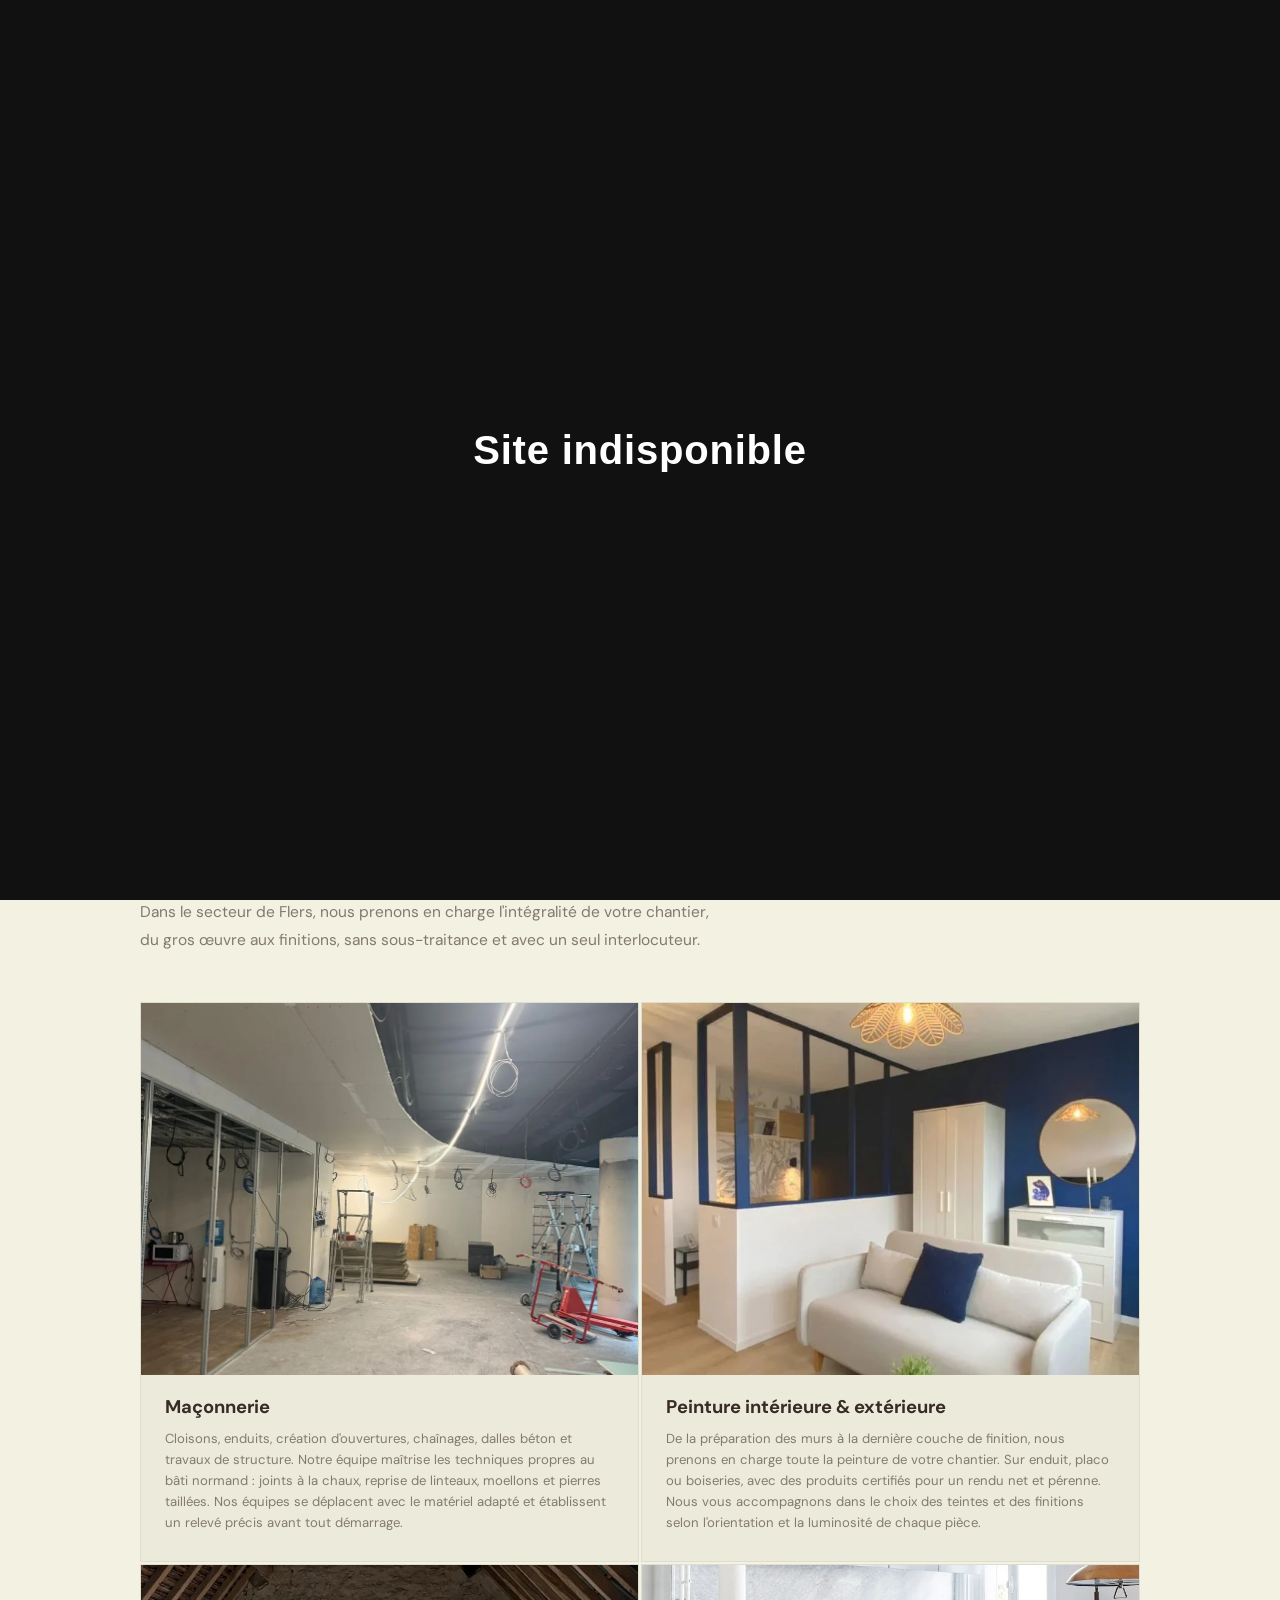
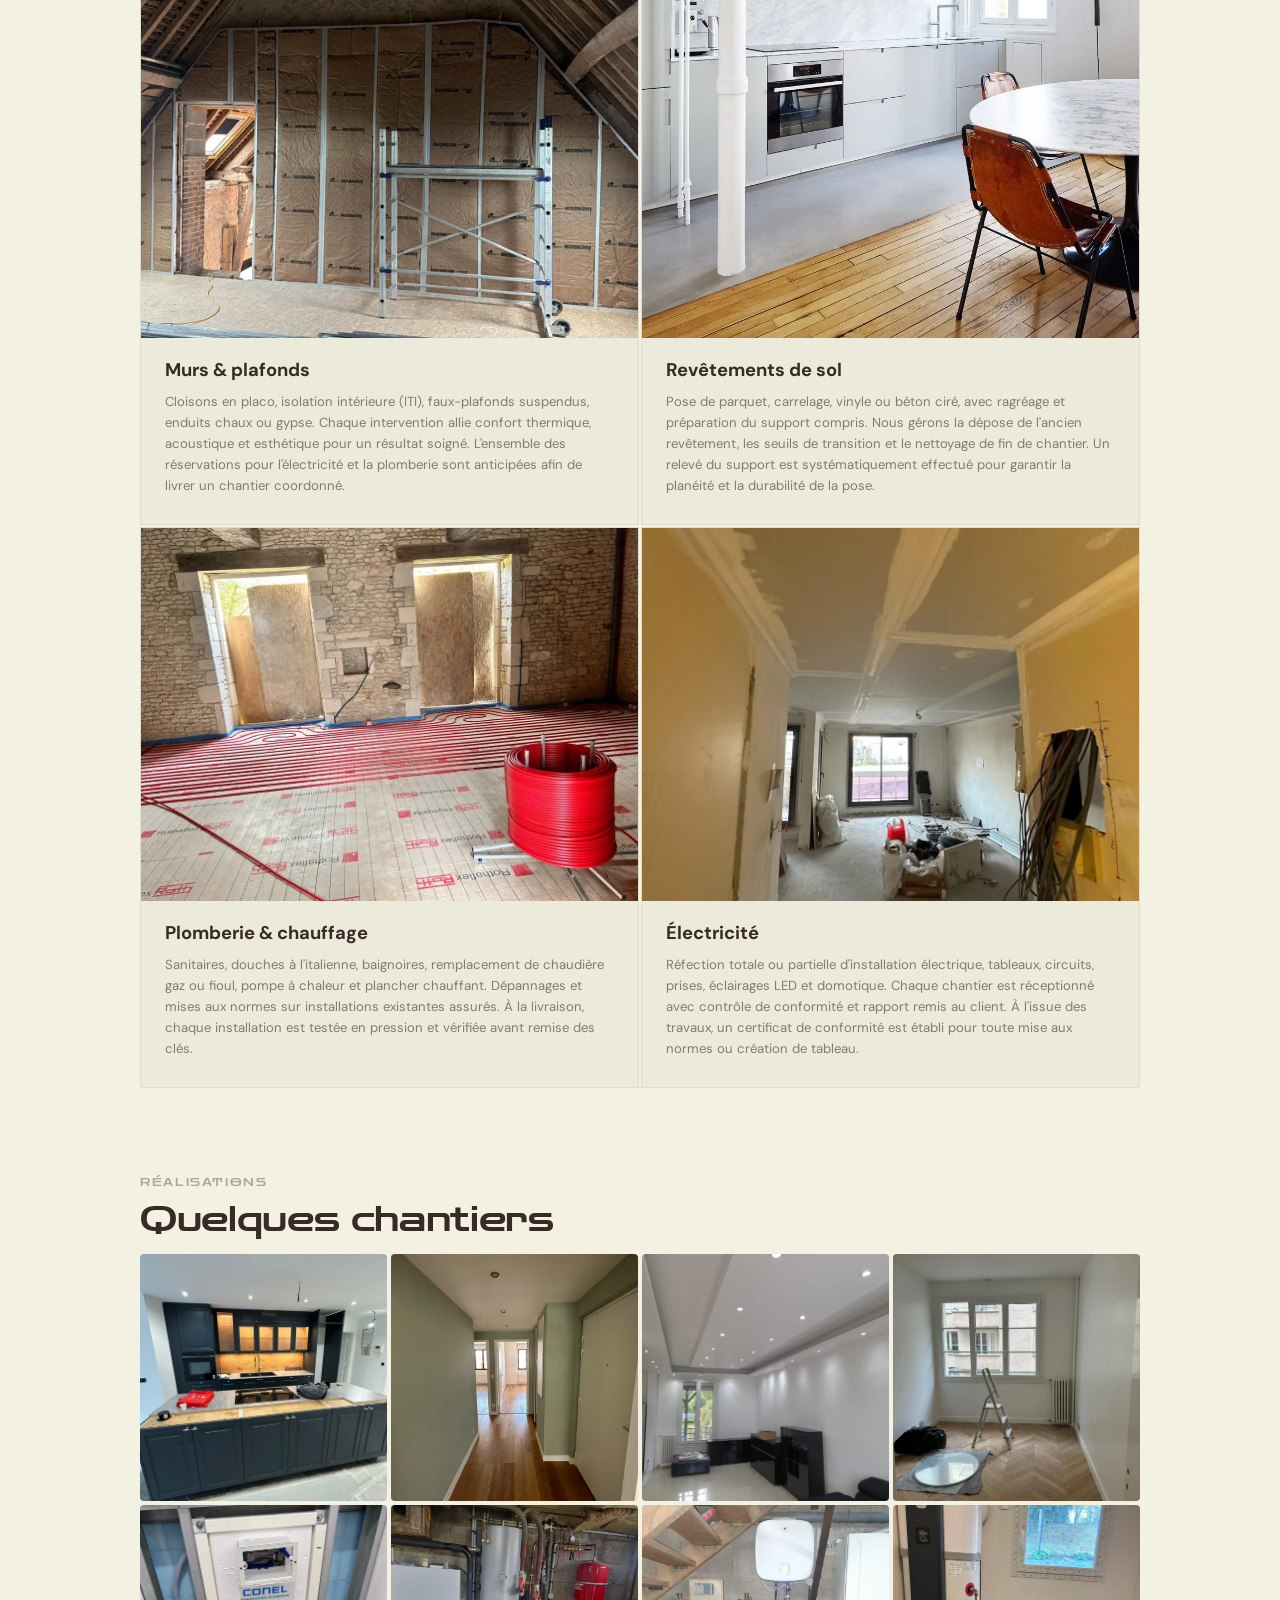
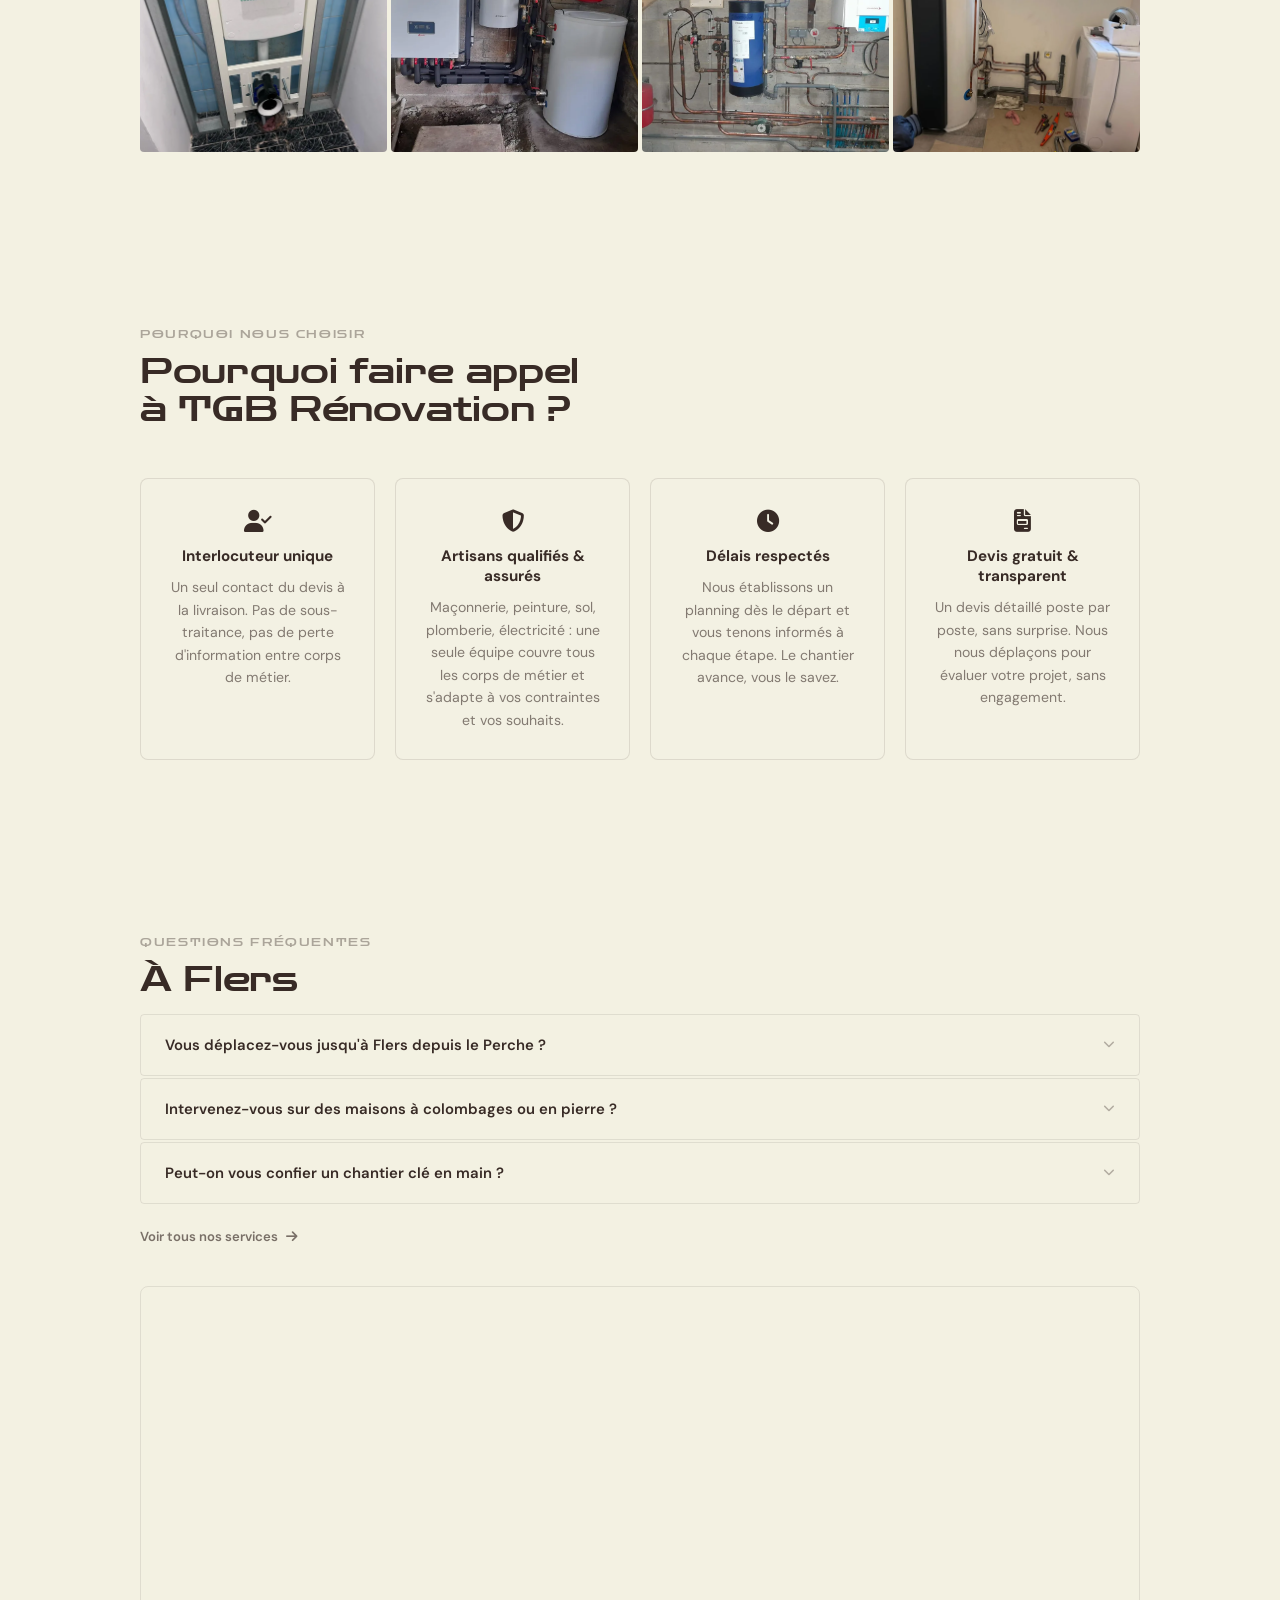
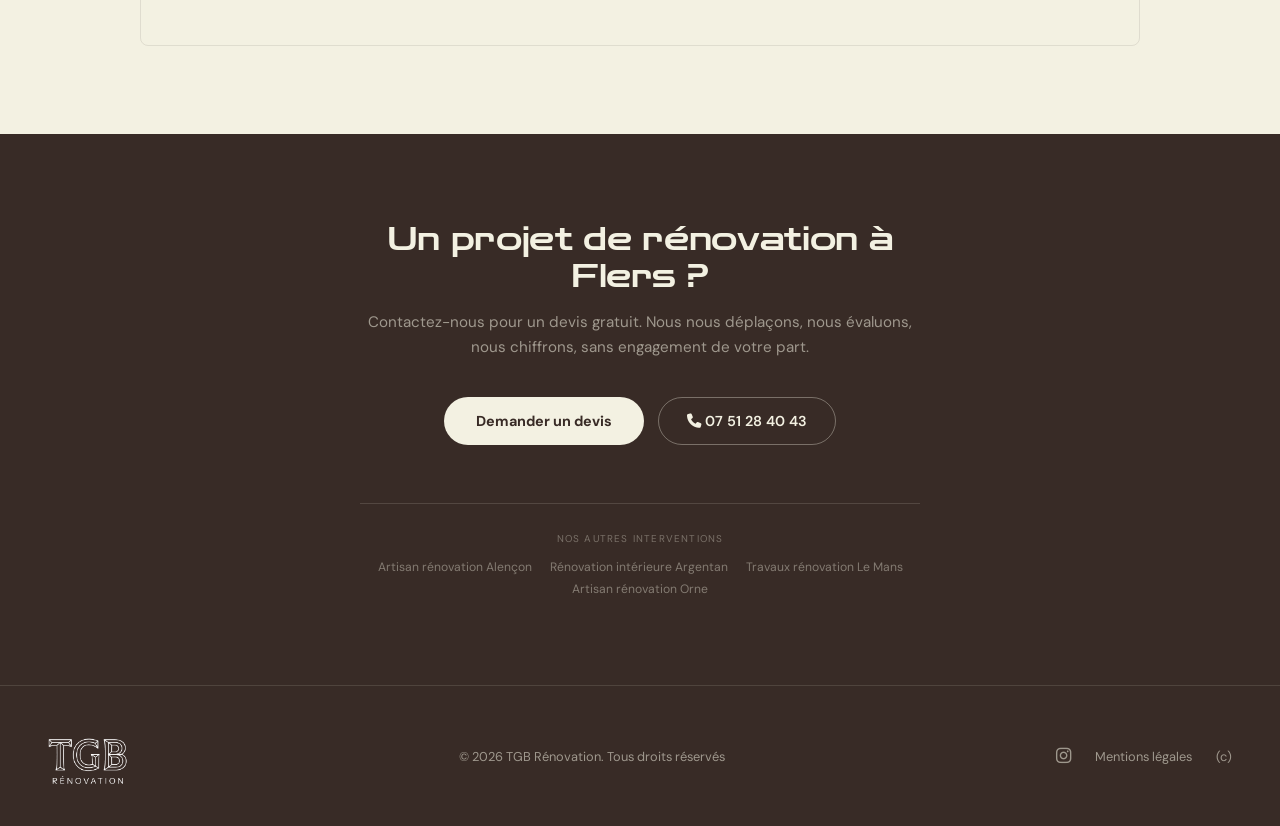
<file: renovation-flers.html>
<!DOCTYPE html>
<html lang="fr">
<head>
  <meta charset="UTF-8">
  <meta name="viewport" content="width=device-width, initial-scale=1.0">
  <title>Travaux de rénovation à Flers | TGB Rénovation</title>
  <meta name="description" content="TGB Rénovation intervient à Flers et dans l'Orne pour tous vos travaux : peinture, sol, maçonnerie, plomberie, chauffage et électricité. Devis gratuit.">
  <meta name="robots" content="index, follow">
  <link rel="canonical" href="https://www.tgb-renovation.fr/renovation-flers.html">
  <script type="application/ld+json">
  {"@context":"https://schema.org","@type":"LocalBusiness","name":"TGB Rénovation","description":"Artisans rénovation à Flers et dans l'Orne : peinture, revêtements de sol, maçonnerie, plomberie, chauffage, électricité.","url":"https://www.tgb-renovation.fr/renovation-flers.html","telephone":"+33751284043","address":{"@type":"PostalAddress","addressLocality":"Flers","addressRegion":"Orne","postalCode":"61100","addressCountry":"FR"},"geo":{"@type":"GeoCoordinates","latitude":48.7489,"longitude":-0.5769},"areaServed":{"@type":"City","name":"Flers"},"breadcrumb":{"@type":"BreadcrumbList","itemListElement":[{"@type":"ListItem","position":1,"name":"Accueil","item":"https://www.tgb-renovation.fr/"},{"@type":"ListItem","position":2,"name":"Rénovation à Flers","item":"https://www.tgb-renovation.fr/renovation-flers.html"}]}}
  </script>
  <link rel="preconnect" href="https://fonts.googleapis.com">
  <link rel="preconnect" href="https://fonts.gstatic.com" crossorigin>
  <link href="https://fonts.googleapis.com/css2?family=DM+Sans:ital,opsz,wght@0,9..40,300;0,9..40,400;0,9..40,500;0,9..40,600;0,9..40,700;1,9..40,400&family=Zen+Dots&display=swap" rel="stylesheet">
  <link rel="stylesheet" href="https://cdnjs.cloudflare.com/ajax/libs/font-awesome/6.5.2/css/all.min.css" integrity="sha384-PPIZEGYM1v8zp5Py7UjFb79S58UeqCL9pYVnVPURKEqvioPROaVAJKKLzvH2rDnI" crossorigin="anonymous">
  <link rel="stylesheet" href="css/style.css">
  <link rel="stylesheet" href="css/city.css">
  <style>.city-hero { background-image: url('photos/webp/renovation-tgb-05.webp'); }</style>
<!-- Google tag (gtag.js) -->
<script async src="https://www.googletagmanager.com/gtag/js?id=G-DCWBQRSXNL"></script>
<script>
  window.dataLayer = window.dataLayer || [];
  function gtag(){dataLayer.push(arguments);}
  gtag('js', new Date());

  gtag('config', 'G-DCWBQRSXNL');
</script>
</head>
<body>
<nav>
  <a href="index.html" class="nav-logo"><img src="photos/LOGO%20N.png" alt="TGB Rénovation" class="nav-logo-img"></a>
  <div class="nav-links">
    <a href="index.html">Présentation</a>
    <a href="index.html#nos-services">Services</a>
    <a href="index.html#realisations">Réalisations</a>
    <a href="index.html#zones">Zones d'intervention</a>
    <a href="index.html#faq">FAQ</a>
    <a href="contact.html">Contact</a>
    <a href="https://www.instagram.com/sas_tgb_" target="_blank" rel="noopener noreferrer" class="nav-instagram" aria-label="Instagram TGB Rénovation"><i class="fa-brands fa-instagram"></i></a>
  </div>
  <div class="nav-cta-wrap">
    <a href="tel:+33751284043" class="nav-cta"><i class="fa-solid fa-phone nav-cta-icon"></i><span class="nav-cta-text">07 51 28 40 43</span></a>
    <button class="nav-burger" aria-label="Menu" aria-expanded="false"><span></span><span></span><span></span></button>
  </div>
</nav>
<div class="nav-mobile" id="nav-mobile">
  <a href="index.html" class="nav-mobile-link">Présentation</a>
  <a href="index.html#nos-services" class="nav-mobile-link">Services</a>
  <a href="index.html#realisations" class="nav-mobile-link">Réalisations</a>
  <a href="index.html#zones" class="nav-mobile-link">Zones d'intervention</a>
  <a href="index.html#faq" class="nav-mobile-link">FAQ</a>
  <a href="contact.html" class="nav-mobile-cta">Contact</a>
</div>

<nav class="breadcrumb" aria-label="Fil d'ariane">
  <a href="index.html">Accueil</a>
  <span class="breadcrumb-sep"><i class="fa-solid fa-chevron-right"></i></span>
  <span>Rénovation à Flers</span>
</nav>
<section class="city-hero">
  <div class="city-hero-content">
    <span class="city-label">Orne</span>
    <h1>Travaux de rénovation<br>à Flers</h1>
    <p class="city-hero-subtitle">Du Perche jusqu'au bocage normand, nous intervenons à Flers et dans sa région pour des projets de rénovation complets, avec la même équipe du premier coup de pioche à la livraison.</p>
    <div class="city-hero-ctas">
      <a href="contact.html" class="btn-primary">Demander un devis gratuit</a>
      <a href="tel:+33751284043" class="btn-ghost"><i class="fa-solid fa-phone"></i> 07 51 28 40 43</a>
    </div>
  </div>
</section>

<section class="city-section" id="services">
  <div class="city-section-inner">
    <span class="city-section-label">Nos services</span>
    <h2 class="city-section-title">Ce que nous réalisons<br>à Flers</h2>
    <p class="city-section-lead">Dans le secteur de Flers, nous prenons en charge l'intégralité de votre chantier, du gros œuvre aux finitions, sans sous-traitance et avec un seul interlocuteur.</p>
    <div class="city-services-grid">
      <div class="city-service-item">
        <img src="photos/webp/renovation-tgb-03.webp" alt="Maçonnerie" class="city-service-img" loading="lazy">
        <div class="city-service-name">Maçonnerie</div>
        <p class="city-service-desc">Cloisons, enduits, création d'ouvertures, chaînages, dalles béton et travaux de structure. Notre équipe maîtrise les techniques propres au bâti normand : joints à la chaux, reprise de linteaux, moellons et pierres taillées. Nos équipes se déplacent avec le matériel adapté et établissent un relevé précis avant tout démarrage.</p>
      </div>
      <div class="city-service-item">
        <img src="photos/realisations/tgb%20r%C3%A9novation%20r%C3%A9alisations3.webp" alt="Peinture intérieure & extérieure" class="city-service-img" loading="lazy">
        <div class="city-service-name">Peinture intérieure & extérieure</div>
        <p class="city-service-desc">De la préparation des murs à la dernière couche de finition, nous prenons en charge toute la peinture de votre chantier. Sur enduit, placo ou boiseries, avec des produits certifiés pour un rendu net et pérenne. Nous vous accompagnons dans le choix des teintes et des finitions selon l'orientation et la luminosité de chaque pièce.</p>
      </div>
      <div class="city-service-item">
        <img src="photos/mur-plafond/tgb%20r%C3%A9novation%20travaux1.webp" alt="Murs & plafonds" class="city-service-img" loading="lazy">
        <div class="city-service-name">Murs & plafonds</div>
        <p class="city-service-desc">Cloisons en placo, isolation intérieure (ITI), faux-plafonds suspendus, enduits chaux ou gypse. Chaque intervention allie confort thermique, acoustique et esthétique pour un résultat soigné. L'ensemble des réservations pour l'électricité et la plomberie sont anticipées afin de livrer un chantier coordonné.</p>
      </div>
      <div class="city-service-item">
        <img src="photos/realisations/tgb%20r%C3%A9novation%20r%C3%A9alisations4.webp" alt="Revêtements de sol" class="city-service-img city-service-img--bottom" loading="lazy">
        <div class="city-service-name">Revêtements de sol</div>
        <p class="city-service-desc">Pose de parquet, carrelage, vinyle ou béton ciré, avec ragréage et préparation du support compris. Nous gérons la dépose de l'ancien revêtement, les seuils de transition et le nettoyage de fin de chantier. Un relevé du support est systématiquement effectué pour garantir la planéité et la durabilité de la pose.</p>
      </div>
      <div class="city-service-item">
        <img src="photos/webp/renovation-tgb-30.webp" alt="Plomberie & chauffage" class="city-service-img" loading="lazy">
        <div class="city-service-name">Plomberie & chauffage</div>
        <p class="city-service-desc">Sanitaires, douches à l'italienne, baignoires, remplacement de chaudière gaz ou fioul, pompe à chaleur et plancher chauffant. Dépannages et mises aux normes sur installations existantes assurés. À la livraison, chaque installation est testée en pression et vérifiée avant remise des clés.</p>
      </div>
      <div class="city-service-item">
        <img src="photos/webp/renovation-tgb-05.webp" alt="Électricité" class="city-service-img" loading="lazy">
        <div class="city-service-name">Électricité</div>
        <p class="city-service-desc">Réfection totale ou partielle d'installation électrique, tableaux, circuits, prises, éclairages LED et domotique. Chaque chantier est réceptionné avec contrôle de conformité et rapport remis au client. À l'issue des travaux, un certificat de conformité est établi pour toute mise aux normes ou création de tableau.</p>
      </div>
    </div>
  </div>
</section>

<section class="city-section city-section--flush">
  <div class="city-section-inner">
    <span class="city-section-label">Réalisations</span>
    <h2 class="city-section-title">Quelques chantiers</h2>
    <div class="city-gallery-grid">
      <div class="city-gallery-item"><img src="photos/webp/renovation-tgb-09.webp" alt="Rénovation intérieure Flers" loading="lazy"></div>
      <div class="city-gallery-item"><img src="photos/webp/renovation-tgb-13.webp" alt="Chantier Flers travaux" loading="lazy"></div>
      <div class="city-gallery-item"><img src="photos/webp/renovation-tgb-17.webp" alt="Peinture rénovation Flers" loading="lazy"></div>
      <div class="city-gallery-item"><img src="photos/webp/renovation-tgb-21.webp" alt="Sol parquet Flers" loading="lazy"></div>
      <div class="city-gallery-item"><img src="photos/webp/renovation-tgb-25.webp" alt="Travaux artisan Flers" loading="lazy"></div>
      <div class="city-gallery-item"><img src="photos/webp/renovation-tgb-26.webp" alt="Maçonnerie Flers" loading="lazy"></div>
      <div class="city-gallery-item"><img src="photos/webp/renovation-tgb-27.webp" alt="Rénovation complète Flers" loading="lazy"></div>
      <div class="city-gallery-item"><img src="photos/webp/renovation-tgb-28.webp" alt="Finitions chantier Flers" loading="lazy"></div>
    </div>
  </div>
</section>

<section class="city-section city-why">
  <div class="city-section-inner">
    <span class="city-section-label">Pourquoi nous choisir</span>
    <h2 class="city-section-title">Pourquoi faire appel<br>à TGB Rénovation ?</h2>
    <div class="city-why-grid">
      <div class="city-why-item">
        <div class="city-why-icon"><i class="fa-solid fa-user-check"></i></div>
        <div class="city-why-title">Interlocuteur unique</div>
        <p>Un seul contact du devis à la livraison. Pas de sous-traitance, pas de perte d'information entre corps de métier.</p>
      </div>
      <div class="city-why-item">
        <div class="city-why-icon"><i class="fa-solid fa-shield-halved"></i></div>
        <div class="city-why-title">Artisans qualifiés & assurés</div>
        <p>Maçonnerie, peinture, sol, plomberie, électricité : une seule équipe couvre tous les corps de métier et s'adapte à vos contraintes et vos souhaits.</p>
      </div>
      <div class="city-why-item">
        <div class="city-why-icon"><i class="fa-solid fa-clock"></i></div>
        <div class="city-why-title">Délais respectés</div>
        <p>Nous établissons un planning dès le départ et vous tenons informés à chaque étape. Le chantier avance, vous le savez.</p>
      </div>
      <div class="city-why-item">
        <div class="city-why-icon"><i class="fa-solid fa-file-invoice"></i></div>
        <div class="city-why-title">Devis gratuit & transparent</div>
        <p>Un devis détaillé poste par poste, sans surprise. Nous nous déplaçons pour évaluer votre projet, sans engagement.</p>
      </div>
    </div>
  </div>
</section>

<section class="city-section">
  <div class="city-section-inner">
    <span class="city-section-label">Questions fréquentes</span>
    <h2 class="city-section-title">À Flers</h2>
    <div class="city-faq-list">
      <details class="city-faq-item">
        <summary>Vous déplacez-vous jusqu'à Flers depuis le Perche ?<i class="fa-solid fa-chevron-down city-faq-chevron"></i></summary>
        <p class="city-faq-answer">Oui. Flers est à environ 85 km depuis notre secteur dans le Perche. Nous effectuons ce déplacement pour des chantiers de rénovation dans le bocage ornais.</p>
      </details>
      <details class="city-faq-item">
        <summary>Intervenez-vous sur des maisons à colombages ou en pierre ?<i class="fa-solid fa-chevron-down city-faq-chevron"></i></summary>
        <p class="city-faq-answer">Oui. Le patrimoine bâti normand demande des savoir-faire spécifiques que nous maîtrisons : enduits à la chaux, jointoiements, isolation par l'intérieur adaptée au bâti ancien.</p>
      </details>
      <details class="city-faq-item">
        <summary>Peut-on vous confier un chantier clé en main ?<i class="fa-solid fa-chevron-down city-faq-chevron"></i></summary>
        <p class="city-faq-answer">Oui. Nous pouvons prendre en charge l'ensemble des corps de métier pour une rénovation complète, de la démolition aux finitions, avec un seul devis et un seul interlocuteur.</p>
      </details>
    </div>
    <a href="#services" class="city-faq-services-link">Voir tous nos services <i class="fa-solid fa-arrow-right"></i></a>
    <div class="city-map-wrap">
      <iframe src="https://www.openstreetmap.org/export/embed.html?bbox=-0.6269,48.7189,-0.5269,48.7789&layer=mapnik&marker=48.7489,-0.5769" loading="lazy" title="Carte Flers"></iframe>
    </div>
  </div>
</section>

<section class="city-cta-section">
  <div class="city-cta-inner">
    <h2>Un projet de rénovation à Flers ?</h2>
    <p>Contactez-nous pour un devis gratuit. Nous nous déplaçons, nous évaluons, nous chiffrons, sans engagement de votre part.</p>
    <div class="city-cta-btns">
      <a href="contact.html" class="btn-light">Demander un devis</a>
      <a href="tel:+33751284043" class="btn-outline-light"><i class="fa-solid fa-phone"></i> 07 51 28 40 43</a>
    <div class="city-cta-nearby">
      <div class="city-cta-nearby-label">Nos autres interventions</div>
      <div class="city-cta-nearby-links">
        <a href="renovation-alencon.html">Artisan rénovation Alençon</a>
    <a href="renovation-argentan.html">Rénovation intérieure Argentan</a>
    <a href="renovation-le-mans.html">Travaux rénovation Le Mans</a>
    <a href="index.html#nos-services">Artisan rénovation Orne</a>
      </div>
    </div>
    </div>
  </div>
</section>

<footer>
  <div class="footer-logo"><img src="photos/LOGO%20W.png" alt="TGB Rénovation" class="footer-logo-img"></div>
  <div class="footer-copy">© 2026 TGB Rénovation. Tous droits réservés</div>
  <div class="footer-links">
    <a href="https://www.instagram.com/sas_tgb_" target="_blank" rel="noopener noreferrer" aria-label="Instagram TGB Rénovation"><i class="fa-brands fa-instagram"></i></a>
    <a href="mentions-legales.html">Mentions légales</a>
    <a href="https://flownami.com/">(c)</a>
  </div>
</footer>
<script src="js/nav.js"></script>
<script src="js/city.js"></script>
<!-- OVERLAY-INDISPONIBLE -->
<div id="site-indisponible" style="position:fixed;inset:0;width:100vw;height:100vh;z-index:2147483647;background:#111111;display:flex;align-items:center;justify-content:center;text-align:center;font-family:Arial,Helvetica,sans-serif;color:#ffffff;font-size:clamp(1.5rem,5vw,2.5rem);font-weight:700;letter-spacing:0.02em;padding:1.5rem;">Site indisponible</div>
<!-- /OVERLAY-INDISPONIBLE -->
</body>
</html>
</file>
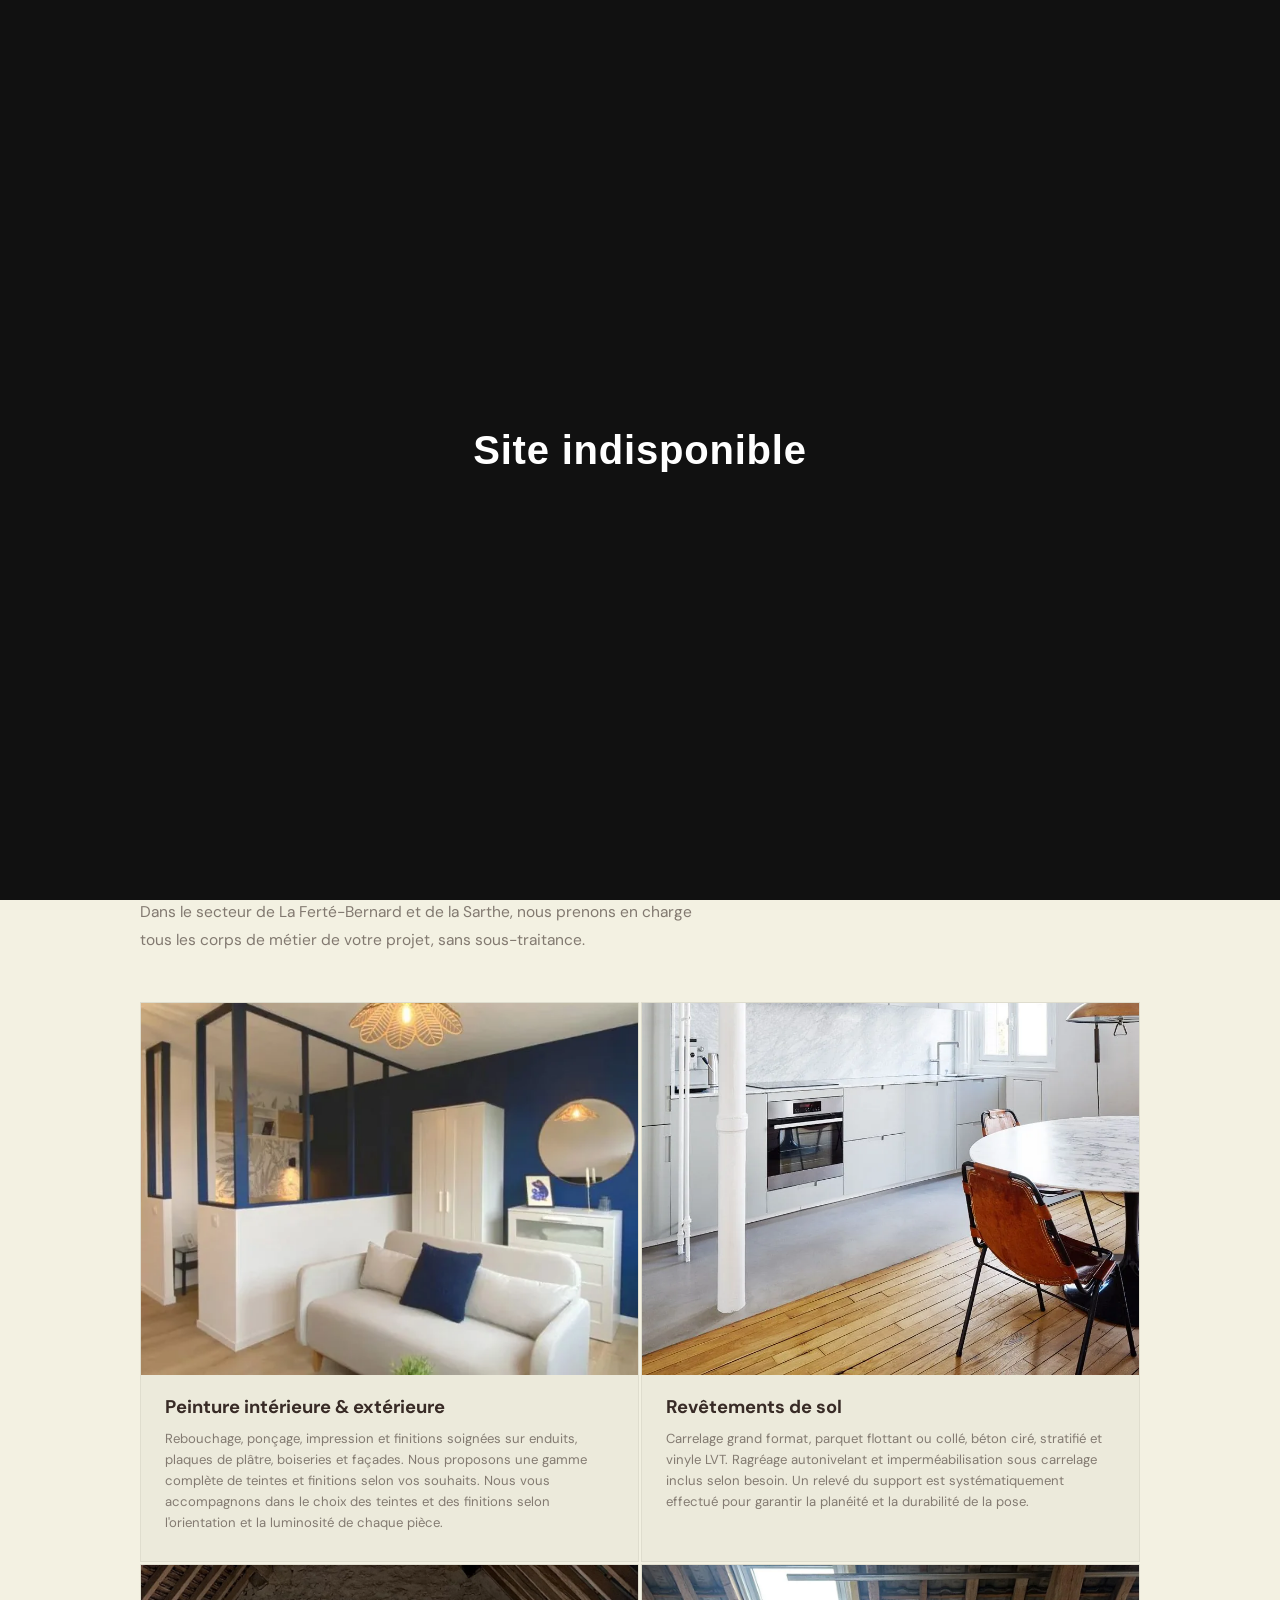
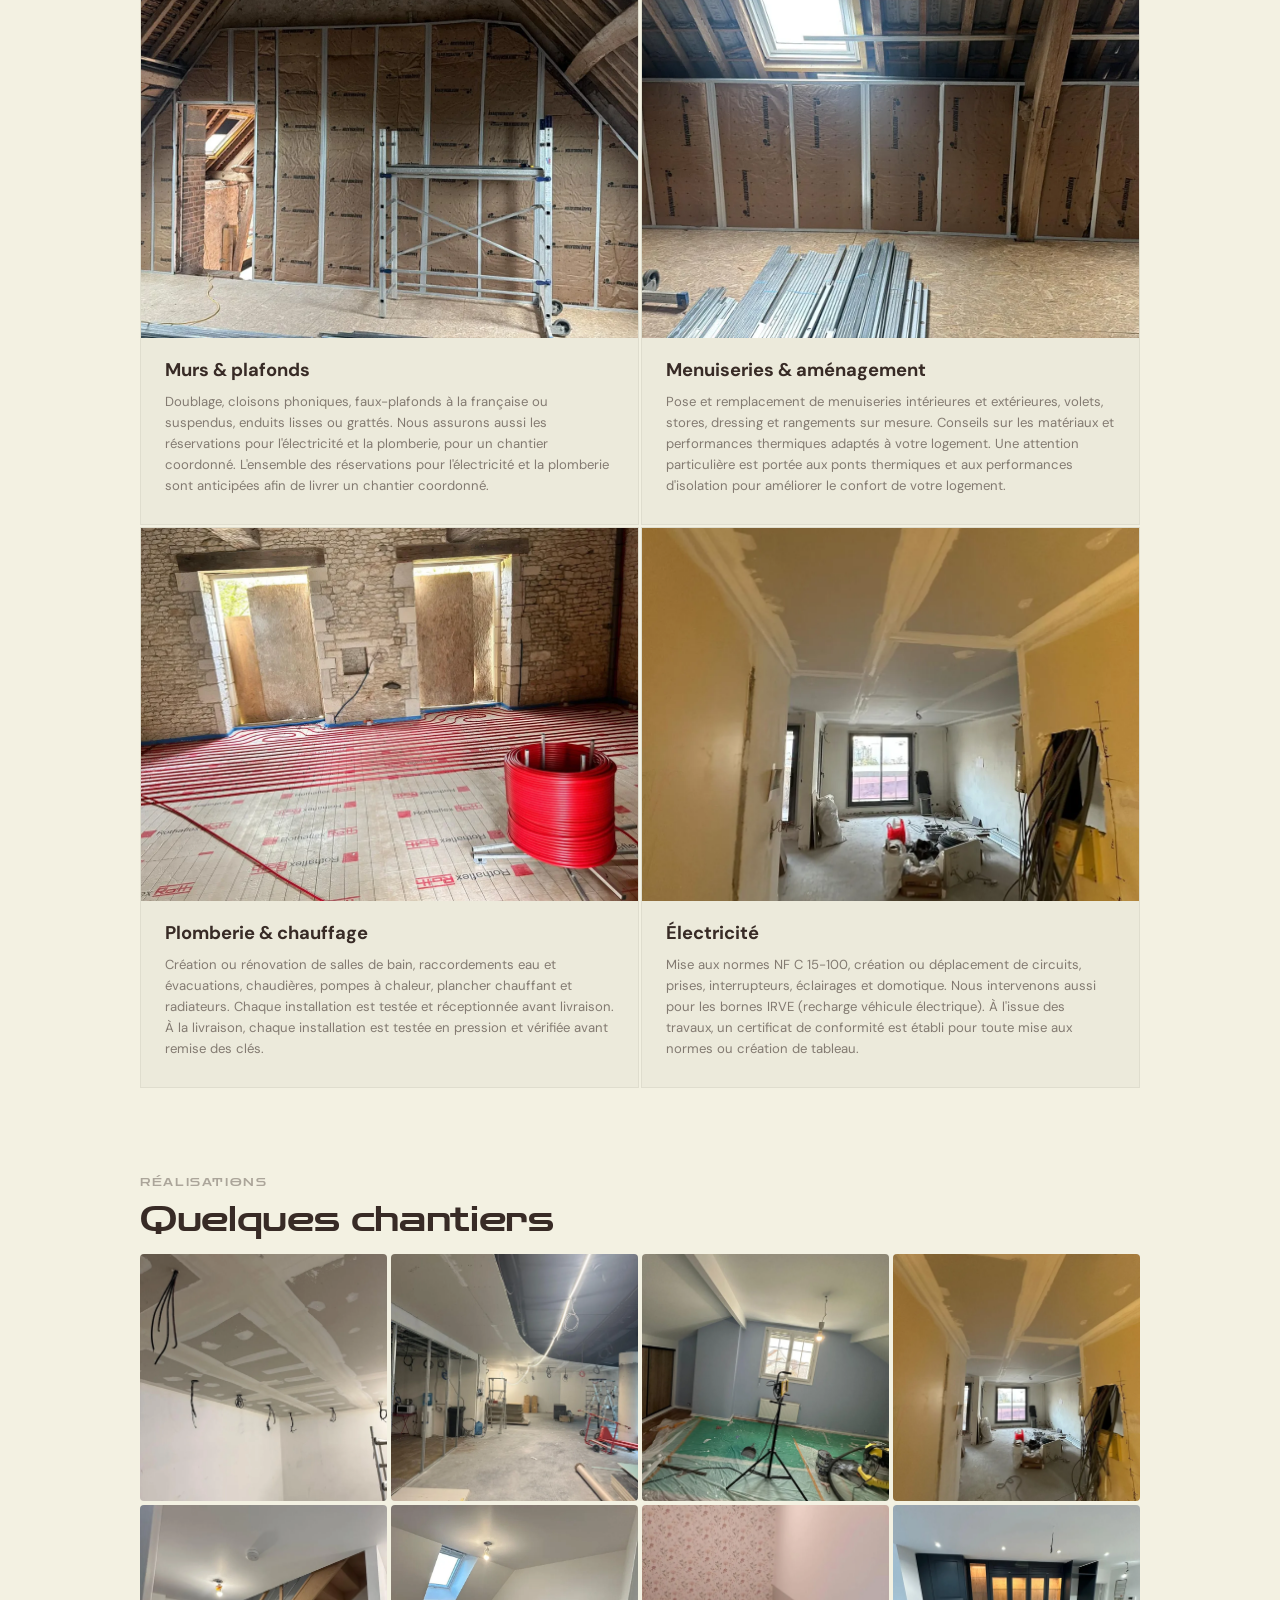
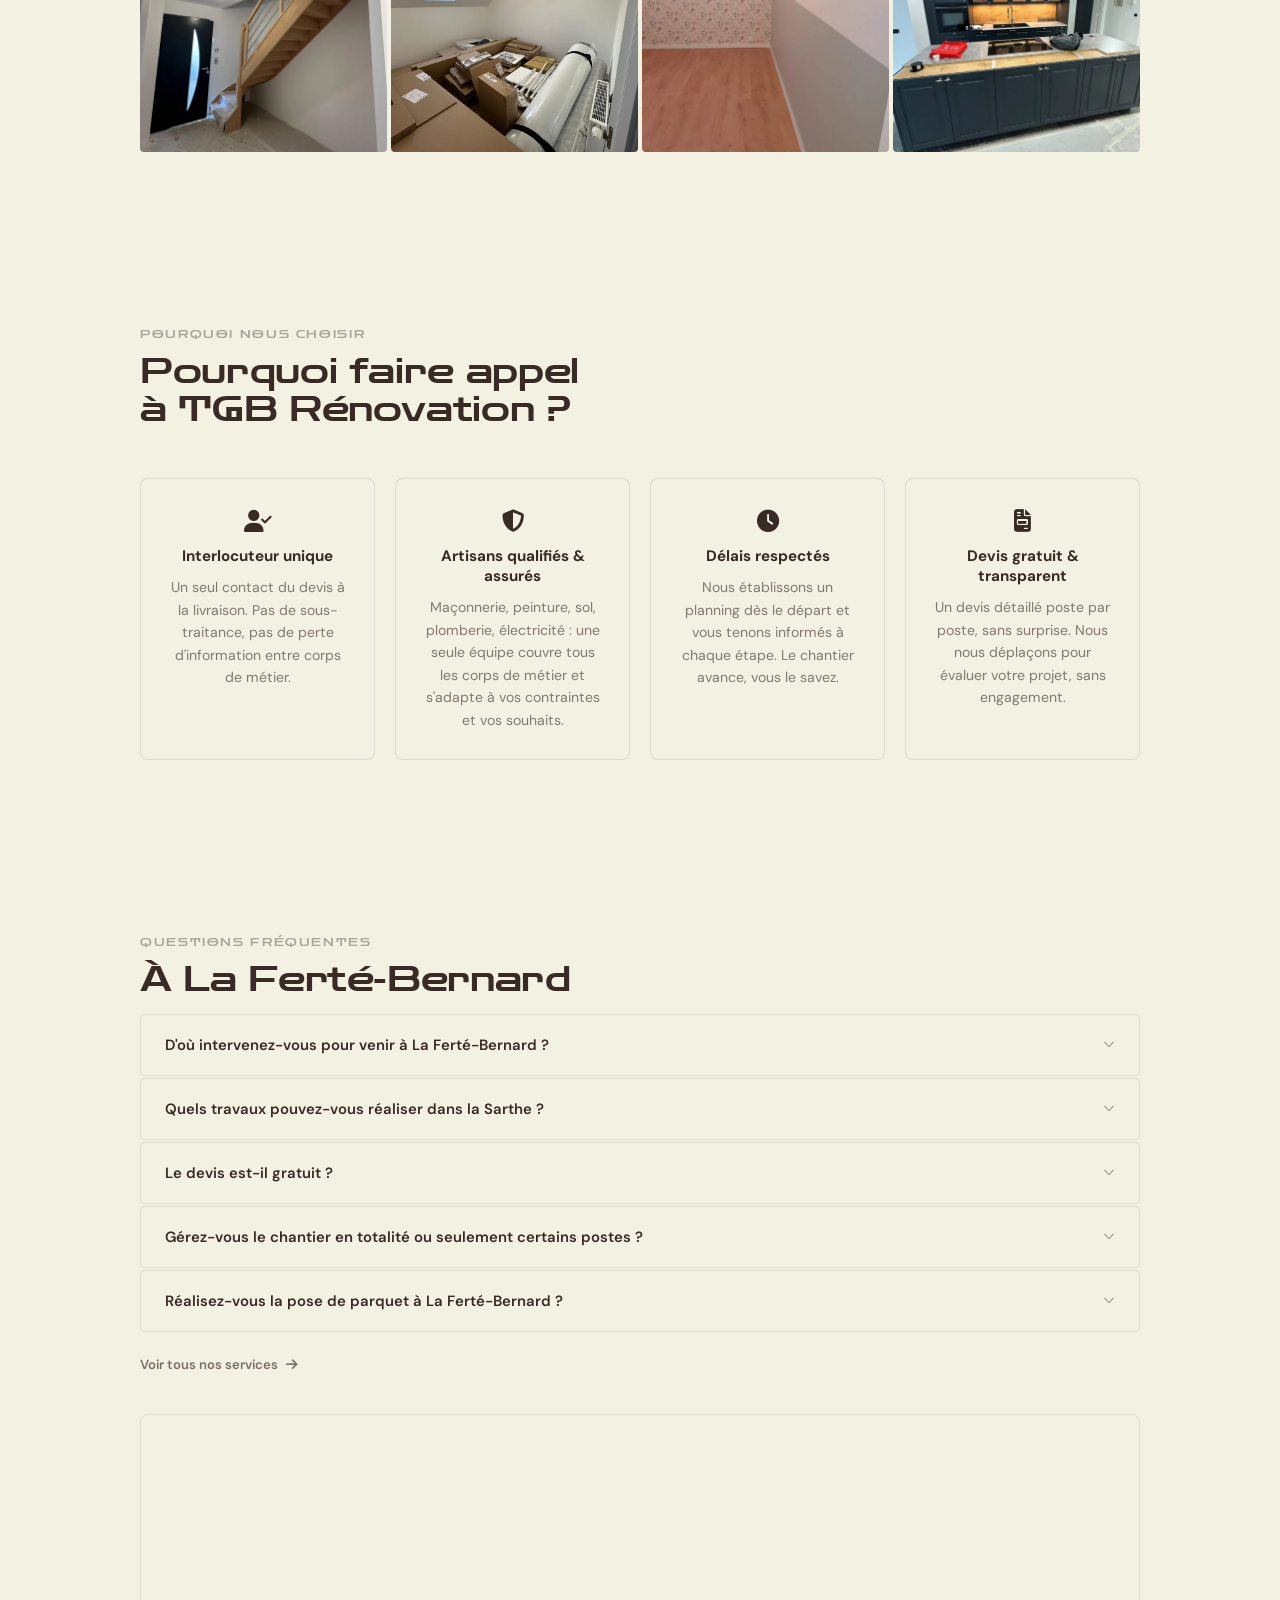
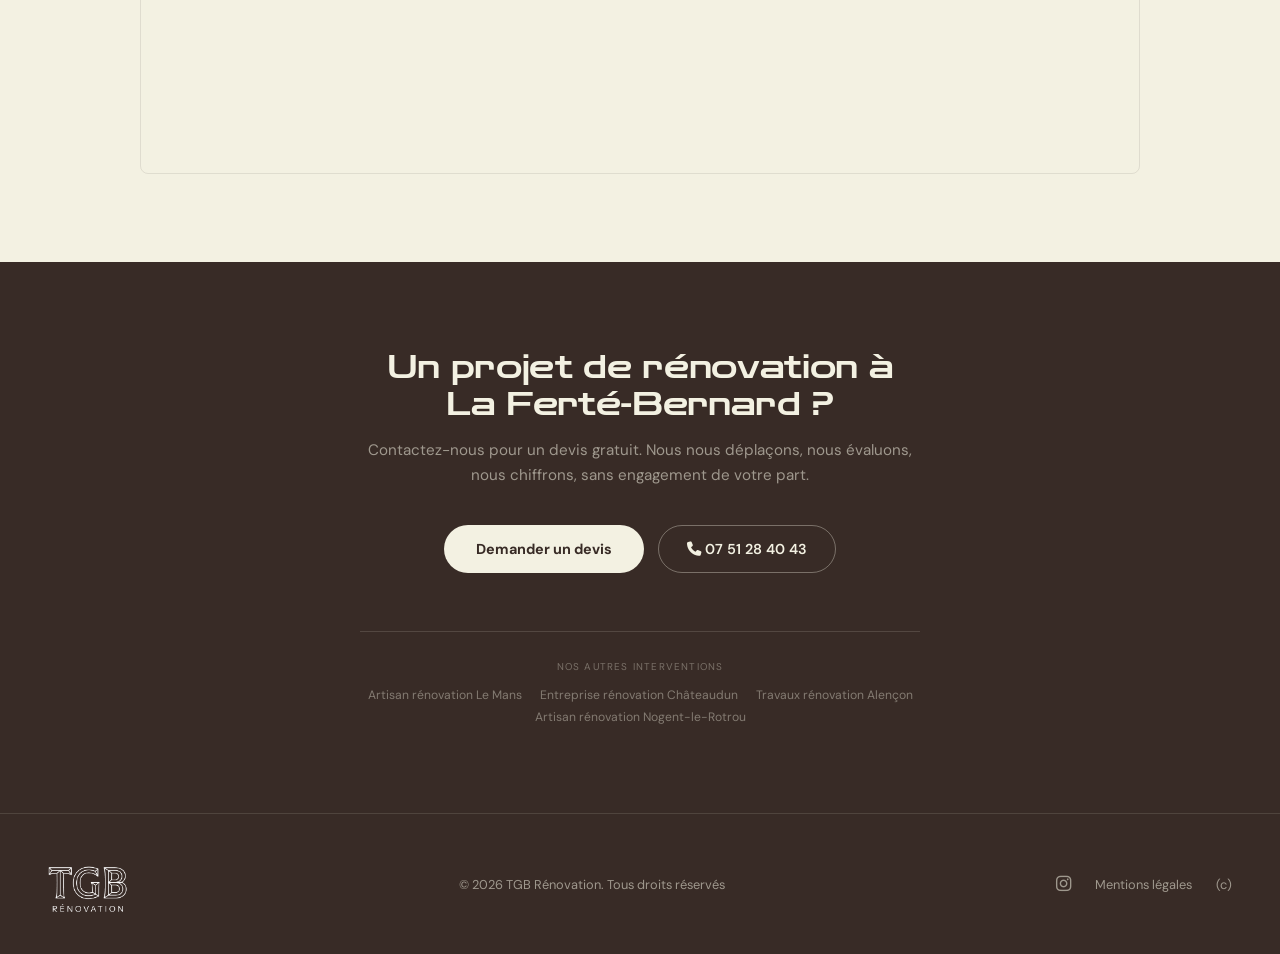
<file: renovation-la-ferte-bernard.html>
<!DOCTYPE html>
<html lang="fr">
<head>
  <meta charset="UTF-8">
  <meta name="viewport" content="width=device-width, initial-scale=1.0">
  <title>Artisan rénovation à La Ferté-Bernard, TGB Rénovation</title>
  <meta name="description" content="TGB Rénovation intervient à La Ferté-Bernard (Sarthe, 72) pour tous vos travaux : peinture, sol, maçonnerie, plomberie, chauffage et électricité. Devis gratuit.">
  <meta name="robots" content="index, follow">
  <link rel="canonical" href="https://www.tgb-renovation.fr/renovation-la-ferte-bernard.html">
  <script type="application/ld+json">
  {
    "@context": "https://schema.org",
    "@type": "LocalBusiness",
    "name": "TGB Rénovation",
    "description": "Artisans rénovation à La Ferté-Bernard et dans la Sarthe : peinture, revêtements de sol, maçonnerie, plomberie, chauffage, électricité.",
    "url": "https://www.tgb-renovation.fr/renovation-la-ferte-bernard.html",
    "telephone": "+33751284043",
    "address": { "@type": "PostalAddress", "addressLocality": "La Ferté-Bernard", "addressRegion": "Sarthe", "postalCode": "72400", "addressCountry": "FR" },
    "geo": { "@type": "GeoCoordinates", "latitude": 48.1853, "longitude": 0.6528 },
    "areaServed": { "@type": "City", "name": "La Ferté-Bernard" },
    "breadcrumb": { "@type": "BreadcrumbList", "itemListElement": [
      { "@type": "ListItem", "position": 1, "name": "Accueil", "item": "https://www.tgb-renovation.fr/" },
      { "@type": "ListItem", "position": 2, "name": "Rénovation à La Ferté-Bernard", "item": "https://www.tgb-renovation.fr/renovation-la-ferte-bernard.html" }
    ]}
  }
  </script>
  <link rel="preconnect" href="https://fonts.googleapis.com">
  <link rel="preconnect" href="https://fonts.gstatic.com" crossorigin>
  <link href="https://fonts.googleapis.com/css2?family=DM+Sans:ital,opsz,wght@0,9..40,300;0,9..40,400;0,9..40,500;0,9..40,600;0,9..40,700;1,9..40,400&family=Zen+Dots&display=swap" rel="stylesheet">
  <link rel="stylesheet" href="https://cdnjs.cloudflare.com/ajax/libs/font-awesome/6.5.2/css/all.min.css" integrity="sha384-PPIZEGYM1v8zp5Py7UjFb79S58UeqCL9pYVnVPURKEqvioPROaVAJKKLzvH2rDnI" crossorigin="anonymous">
  <link rel="stylesheet" href="css/style.css">
  <link rel="stylesheet" href="css/city.css">
  <style>.city-hero { background-image: url('photos/renovation2.jpeg'); }</style>
<!-- Google tag (gtag.js) -->
<script async src="https://www.googletagmanager.com/gtag/js?id=G-DCWBQRSXNL"></script>
<script>
  window.dataLayer = window.dataLayer || [];
  function gtag(){dataLayer.push(arguments);}
  gtag('js', new Date());

  gtag('config', 'G-DCWBQRSXNL');
</script>
</head>
<body>
<nav>
  <a href="index.html" class="nav-logo"><img src="photos/LOGO%20N.png" alt="TGB Rénovation" class="nav-logo-img"></a>
  <div class="nav-links">
    <a href="index.html">Présentation</a>
    <a href="index.html#nos-services">Services</a>
    <a href="index.html#realisations">Réalisations</a>
    <a href="index.html#zones">Zones d'intervention</a>
    <a href="index.html#faq">FAQ</a>
    <a href="contact.html">Contact</a>
    <a href="https://www.instagram.com/sas_tgb_" target="_blank" rel="noopener noreferrer" class="nav-instagram" aria-label="Instagram TGB Rénovation"><i class="fa-brands fa-instagram"></i></a>
  </div>
  <div class="nav-cta-wrap">
    <a href="tel:+33751284043" class="nav-cta"><i class="fa-solid fa-phone nav-cta-icon"></i><span class="nav-cta-text">07 51 28 40 43</span></a>
    <button class="nav-burger" aria-label="Menu" aria-expanded="false"><span></span><span></span><span></span></button>
  </div>
</nav>
<div class="nav-mobile" id="nav-mobile">
  <a href="index.html" class="nav-mobile-link">Présentation</a>
  <a href="index.html#nos-services" class="nav-mobile-link">Services</a>
  <a href="index.html#realisations" class="nav-mobile-link">Réalisations</a>
  <a href="index.html#zones" class="nav-mobile-link">Zones d'intervention</a>
  <a href="index.html#faq" class="nav-mobile-link">FAQ</a>
  <a href="contact.html" class="nav-mobile-cta">Contact</a>
</div>

<nav class="breadcrumb" aria-label="Fil d'ariane">
  <a href="index.html">Accueil</a>
  <span class="breadcrumb-sep"><i class="fa-solid fa-chevron-right"></i></span>
  <span>Rénovation à La Ferté-Bernard</span>
</nav>
<section class="city-hero">
  <div class="city-hero-content">
    <span class="city-label">Sarthe</span>
    <h1>Artisan rénovation<br>à La Ferté-Bernard</h1>
    <p class="city-hero-subtitle">Depuis le Perche, nous intervenons régulièrement dans la Sarthe pour des chantiers de peinture, sol, maçonnerie, plomberie, chauffage et électricité. Un seul interlocuteur, du devis à la livraison.</p>
    <div class="city-hero-ctas">
      <a href="contact.html" class="btn-primary">Demander un devis gratuit</a>
      <a href="tel:+33751284043" class="btn-ghost"><i class="fa-solid fa-phone"></i> 07 51 28 40 43</a>
    </div>
  </div>
</section>

<section class="city-section" id="services">
  <div class="city-section-inner">
    <span class="city-section-label">Nos services</span>
    <h2 class="city-section-title">Ce que nous réalisons<br>à La Ferté-Bernard</h2>
    <p class="city-section-lead">Dans le secteur de La Ferté-Bernard et de la Sarthe, nous prenons en charge tous les corps de métier de votre projet, sans sous-traitance.</p>
    <div class="city-services-grid">
      <div class="city-service-item">
        <img src="photos/realisations/tgb%20r%C3%A9novation%20r%C3%A9alisations3.webp" alt="Peinture intérieure & extérieure" class="city-service-img" loading="lazy">
        <div class="city-service-name">Peinture intérieure & extérieure</div>
        <p class="city-service-desc">Rebouchage, ponçage, impression et finitions soignées sur enduits, plaques de plâtre, boiseries et façades. Nous proposons une gamme complète de teintes et finitions selon vos souhaits. Nous vous accompagnons dans le choix des teintes et des finitions selon l'orientation et la luminosité de chaque pièce.</p>
      </div>
      <div class="city-service-item">
        <img src="photos/realisations/tgb%20r%C3%A9novation%20r%C3%A9alisations4.webp" alt="Revêtements de sol" class="city-service-img city-service-img--bottom" loading="lazy">
        <div class="city-service-name">Revêtements de sol</div>
        <p class="city-service-desc">Carrelage grand format, parquet flottant ou collé, béton ciré, stratifié et vinyle LVT. Ragréage autonivelant et imperméabilisation sous carrelage inclus selon besoin. Un relevé du support est systématiquement effectué pour garantir la planéité et la durabilité de la pose.</p>
      </div>
      <div class="city-service-item">
        <img src="photos/mur-plafond/tgb%20r%C3%A9novation%20travaux1.webp" alt="Murs & plafonds" class="city-service-img" loading="lazy">
        <div class="city-service-name">Murs & plafonds</div>
        <p class="city-service-desc">Doublage, cloisons phoniques, faux-plafonds à la française ou suspendus, enduits lisses ou grattés. Nous assurons aussi les réservations pour l'électricité et la plomberie, pour un chantier coordonné. L'ensemble des réservations pour l'électricité et la plomberie sont anticipées afin de livrer un chantier coordonné.</p>
      </div>
      <div class="city-service-item">
        <img src="photos/travaux/tgb%20r%C3%A9novation%20travaux5.webp" alt="Menuiseries & aménagement" class="city-service-img" loading="lazy">
        <div class="city-service-name">Menuiseries & aménagement</div>
        <p class="city-service-desc">Pose et remplacement de menuiseries intérieures et extérieures, volets, stores, dressing et rangements sur mesure. Conseils sur les matériaux et performances thermiques adaptés à votre logement. Une attention particulière est portée aux ponts thermiques et aux performances d'isolation pour améliorer le confort de votre logement.</p>
      </div>
      <div class="city-service-item">
        <img src="photos/webp/renovation-tgb-30.webp" alt="Plomberie & chauffage" class="city-service-img" loading="lazy">
        <div class="city-service-name">Plomberie & chauffage</div>
        <p class="city-service-desc">Création ou rénovation de salles de bain, raccordements eau et évacuations, chaudières, pompes à chaleur, plancher chauffant et radiateurs. Chaque installation est testée et réceptionnée avant livraison. À la livraison, chaque installation est testée en pression et vérifiée avant remise des clés.</p>
      </div>
      <div class="city-service-item">
        <img src="photos/webp/renovation-tgb-05.webp" alt="Électricité" class="city-service-img" loading="lazy">
        <div class="city-service-name">Électricité</div>
        <p class="city-service-desc">Mise aux normes NF C 15-100, création ou déplacement de circuits, prises, interrupteurs, éclairages et domotique. Nous intervenons aussi pour les bornes IRVE (recharge véhicule électrique). À l'issue des travaux, un certificat de conformité est établi pour toute mise aux normes ou création de tableau.</p>
      </div>
    </div>
  </div>
</section>

<section class="city-section city-section--flush">
  <div class="city-section-inner">
    <span class="city-section-label">Réalisations</span>
    <h2 class="city-section-title">Quelques chantiers</h2>
    <div class="city-gallery-grid">
      <div class="city-gallery-item"><img src="photos/webp/renovation-tgb-02.webp" alt="Rénovation intérieure La Ferté-Bernard" loading="lazy"></div>
      <div class="city-gallery-item"><img src="photos/webp/renovation-tgb-03.webp" alt="Chantier La Ferté-Bernard travaux" loading="lazy"></div>
      <div class="city-gallery-item"><img src="photos/webp/renovation-tgb-04.webp" alt="Peinture rénovation La Ferté-Bernard" loading="lazy"></div>
      <div class="city-gallery-item"><img src="photos/webp/renovation-tgb-05.webp" alt="Sol parquet La Ferté-Bernard" loading="lazy"></div>
      <div class="city-gallery-item"><img src="photos/webp/renovation-tgb-06.webp" alt="Travaux artisan La Ferté-Bernard" loading="lazy"></div>
      <div class="city-gallery-item"><img src="photos/webp/renovation-tgb-07.webp" alt="Maçonnerie La Ferté-Bernard" loading="lazy"></div>
      <div class="city-gallery-item"><img src="photos/webp/renovation-tgb-08.webp" alt="Rénovation complète La Ferté-Bernard" loading="lazy"></div>
      <div class="city-gallery-item"><img src="photos/webp/renovation-tgb-09.webp" alt="Finitions chantier La Ferté-Bernard" loading="lazy"></div>
    </div>
  </div>
</section>

<section class="city-section city-why">
  <div class="city-section-inner">
    <span class="city-section-label">Pourquoi nous choisir</span>
    <h2 class="city-section-title">Pourquoi faire appel<br>à TGB Rénovation ?</h2>
    <div class="city-why-grid">
      <div class="city-why-item">
        <div class="city-why-icon"><i class="fa-solid fa-user-check"></i></div>
        <div class="city-why-title">Interlocuteur unique</div>
        <p>Un seul contact du devis à la livraison. Pas de sous-traitance, pas de perte d'information entre corps de métier.</p>
      </div>
      <div class="city-why-item">
        <div class="city-why-icon"><i class="fa-solid fa-shield-halved"></i></div>
        <div class="city-why-title">Artisans qualifiés & assurés</div>
        <p>Maçonnerie, peinture, sol, plomberie, électricité : une seule équipe couvre tous les corps de métier et s'adapte à vos contraintes et vos souhaits.</p>
      </div>
      <div class="city-why-item">
        <div class="city-why-icon"><i class="fa-solid fa-clock"></i></div>
        <div class="city-why-title">Délais respectés</div>
        <p>Nous établissons un planning dès le départ et vous tenons informés à chaque étape. Le chantier avance, vous le savez.</p>
      </div>
      <div class="city-why-item">
        <div class="city-why-icon"><i class="fa-solid fa-file-invoice"></i></div>
        <div class="city-why-title">Devis gratuit & transparent</div>
        <p>Un devis détaillé poste par poste, sans surprise. Nous nous déplaçons pour évaluer votre projet, sans engagement.</p>
      </div>
    </div>
  </div>
</section>

<section class="city-section">
  <div class="city-section-inner">
    <span class="city-section-label">Questions fréquentes</span>
    <h2 class="city-section-title">À La Ferté-Bernard</h2>
    <div class="city-faq-list">
      <details class="city-faq-item">
        <summary>D'où intervenez-vous pour venir à La Ferté-Bernard ?<i class="fa-solid fa-chevron-down city-faq-chevron"></i></summary>
        <p class="city-faq-answer">Notre base est dans le Perche, à Champrond-en-Perchet. La Ferté-Bernard est à moins de 20 km : une distance courante pour nos équipes, sans frais de déplacement supplémentaires.</p>
      </details>
      <details class="city-faq-item">
        <summary>Quels travaux pouvez-vous réaliser dans la Sarthe ?<i class="fa-solid fa-chevron-down city-faq-chevron"></i></summary>
        <p class="city-faq-answer">Tous nos services sont disponibles : peinture, revêtements de sol, murs et plafonds, menuiseries, plomberie, chauffage et électricité. Rénovation complète ou par corps de métier selon votre besoin.</p>
      </details>
      <details class="city-faq-item">
        <summary>Le devis est-il gratuit ?<i class="fa-solid fa-chevron-down city-faq-chevron"></i></summary>
        <p class="city-faq-answer">Oui, le devis est gratuit et sans engagement. Nous nous déplaçons chez vous pour évaluer le projet et vous remettons un document détaillé sous 48h.</p>
      </details>
      <details class="city-faq-item">
        <summary>Gérez-vous le chantier en totalité ou seulement certains postes ?<i class="fa-solid fa-chevron-down city-faq-chevron"></i></summary>
        <p class="city-faq-answer">Les deux sont possibles. Nous pouvons prendre en charge la rénovation complète ou intervenir uniquement sur les corps de métier de votre choix.</p>
      </details>
      <details class="city-faq-item">
        <summary>Réalisez-vous la pose de parquet à La Ferté-Bernard ?<i class="fa-solid fa-chevron-down city-faq-chevron"></i></summary>
        <p class="city-faq-answer">Oui. Pose de parquet à La Ferté-Bernard : parquet massif, contrecollé ou flottant, collé ou clipsé selon le support. Nous prenons en charge la préparation du sol (ragréage, dépose de l'ancien revêtement) avant la pose, pour un résultat durable.</p>
      </details>
    </div>
    <a href="#services" class="city-faq-services-link">Voir tous nos services <i class="fa-solid fa-arrow-right"></i></a>
    <div class="city-map-wrap">
      <iframe src="https://www.openstreetmap.org/export/embed.html?bbox=0.6028,48.1553,0.7028,48.2153&layer=mapnik&marker=48.1853,0.6528" loading="lazy" title="Carte La Ferté-Bernard"></iframe>
    </div>
  </div>
</section>

<section class="city-cta-section">
  <div class="city-cta-inner">
    <h2>Un projet de rénovation à La Ferté-Bernard ?</h2>
    <p>Contactez-nous pour un devis gratuit. Nous nous déplaçons, nous évaluons, nous chiffrons, sans engagement de votre part.</p>
    <div class="city-cta-btns">
      <a href="contact.html" class="btn-light">Demander un devis</a>
      <a href="tel:+33751284043" class="btn-outline-light"><i class="fa-solid fa-phone"></i> 07 51 28 40 43</a>
    <div class="city-cta-nearby">
      <div class="city-cta-nearby-label">Nos autres interventions</div>
      <div class="city-cta-nearby-links">
        <a href="renovation-le-mans.html">Artisan rénovation Le Mans</a>
    <a href="renovation-chateaudun.html">Entreprise rénovation Châteaudun</a>
    <a href="renovation-alencon.html">Travaux rénovation Alençon</a>
    <a href="renovation-nogent-le-rotrou.html">Artisan rénovation Nogent-le-Rotrou</a>
      </div>
    </div>
    </div>
  </div>
</section>

<footer>
  <div class="footer-logo"><img src="photos/LOGO%20W.png" alt="TGB Rénovation" class="footer-logo-img"></div>
  <div class="footer-copy">© 2026 TGB Rénovation. Tous droits réservés</div>
  <div class="footer-links">
    <a href="https://www.instagram.com/sas_tgb_" target="_blank" rel="noopener noreferrer" aria-label="Instagram TGB Rénovation"><i class="fa-brands fa-instagram"></i></a>
    <a href="mentions-legales.html">Mentions légales</a>
    <a href="https://flownami.com/">(c)</a>
  </div>
</footer>

<script src="js/nav.js"></script>
<script src="js/city.js"></script>
<!-- OVERLAY-INDISPONIBLE -->
<div id="site-indisponible" style="position:fixed;inset:0;width:100vw;height:100vh;z-index:2147483647;background:#111111;display:flex;align-items:center;justify-content:center;text-align:center;font-family:Arial,Helvetica,sans-serif;color:#ffffff;font-size:clamp(1.5rem,5vw,2.5rem);font-weight:700;letter-spacing:0.02em;padding:1.5rem;">Site indisponible</div>
<!-- /OVERLAY-INDISPONIBLE -->
</body>
</html>
</file>
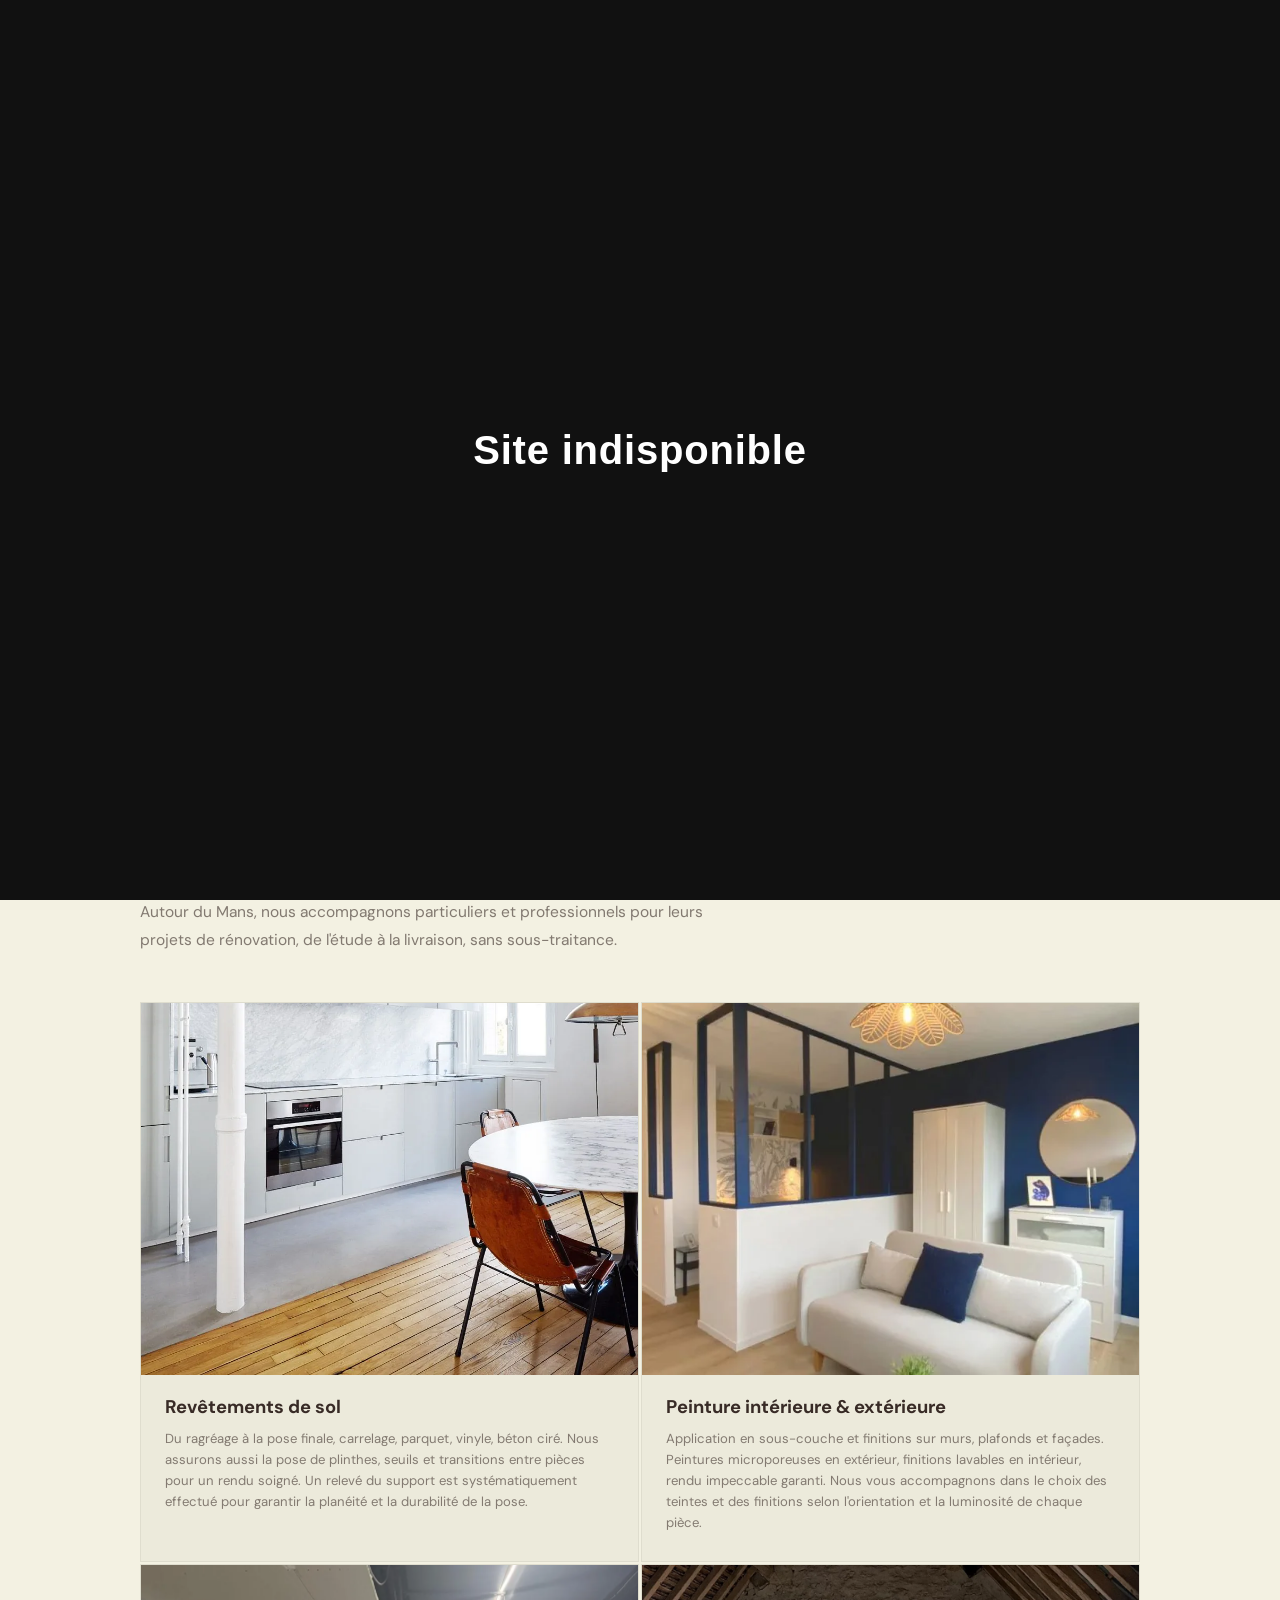
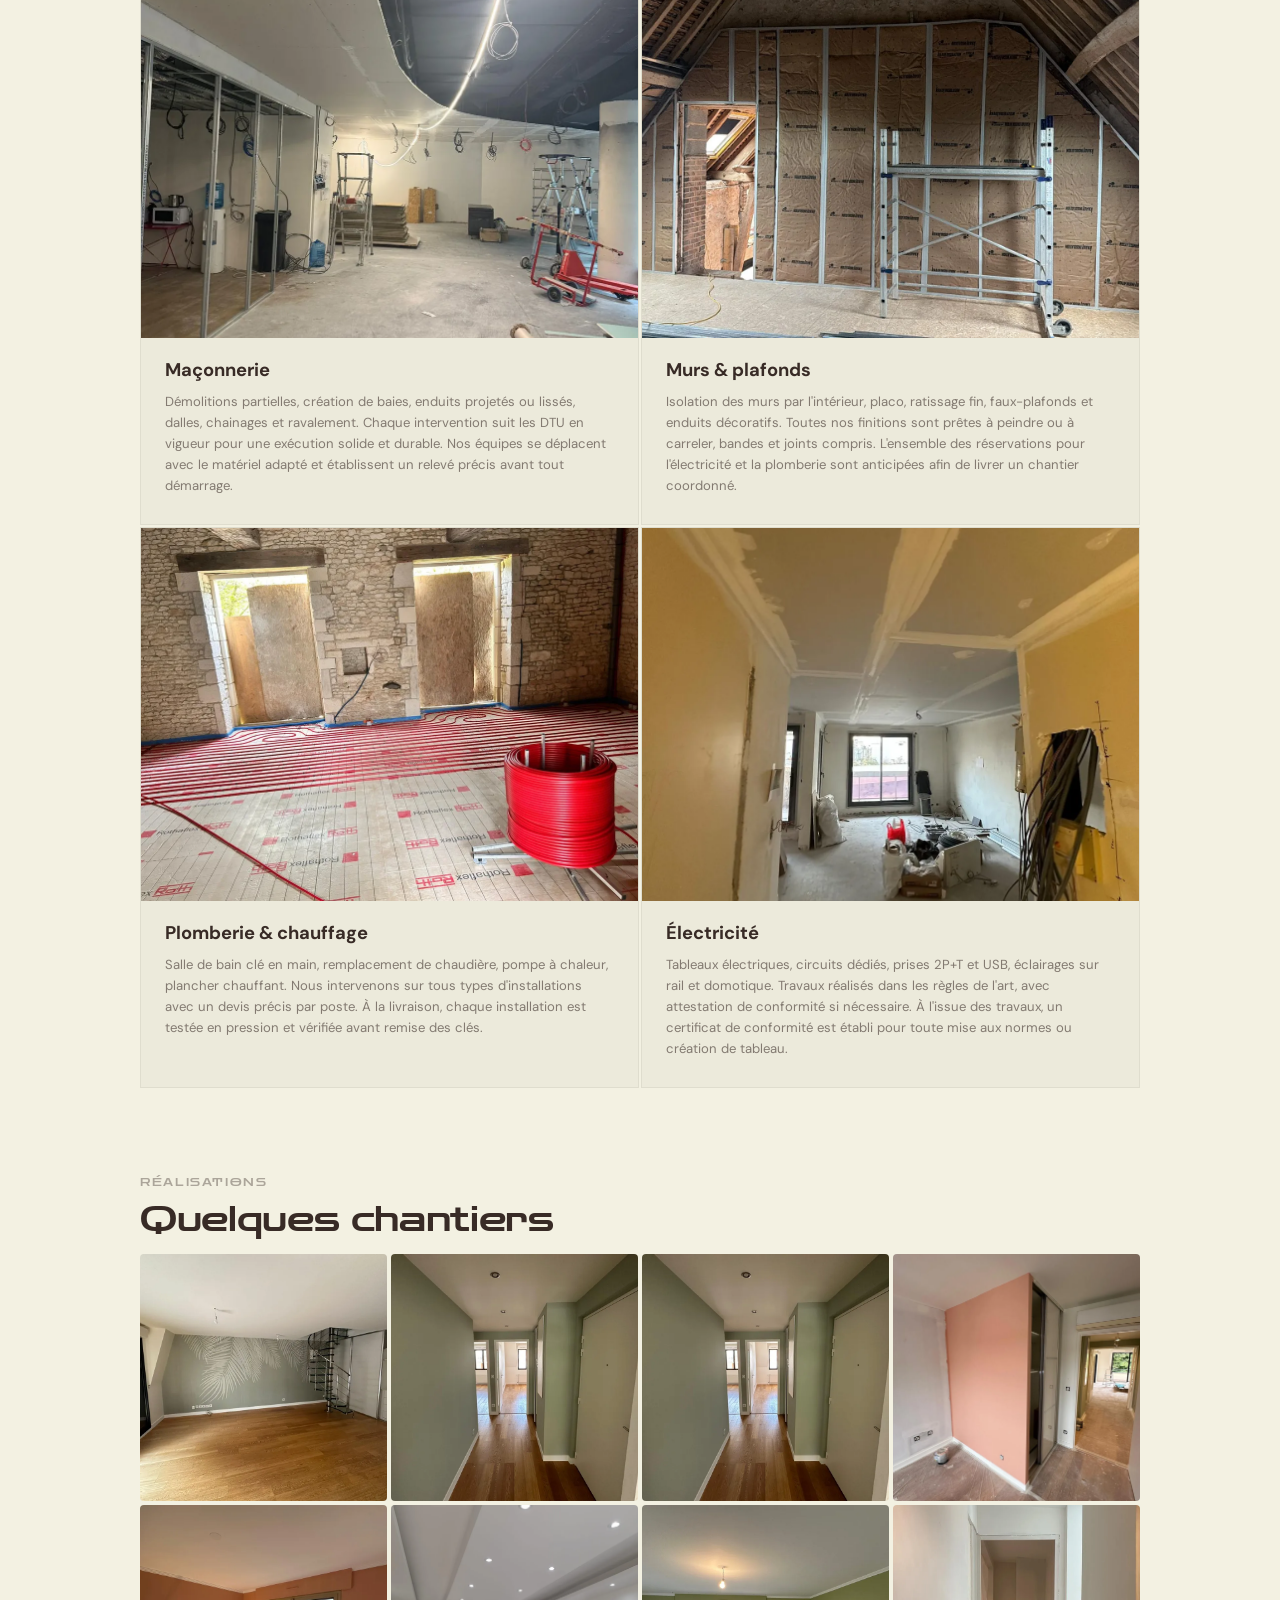
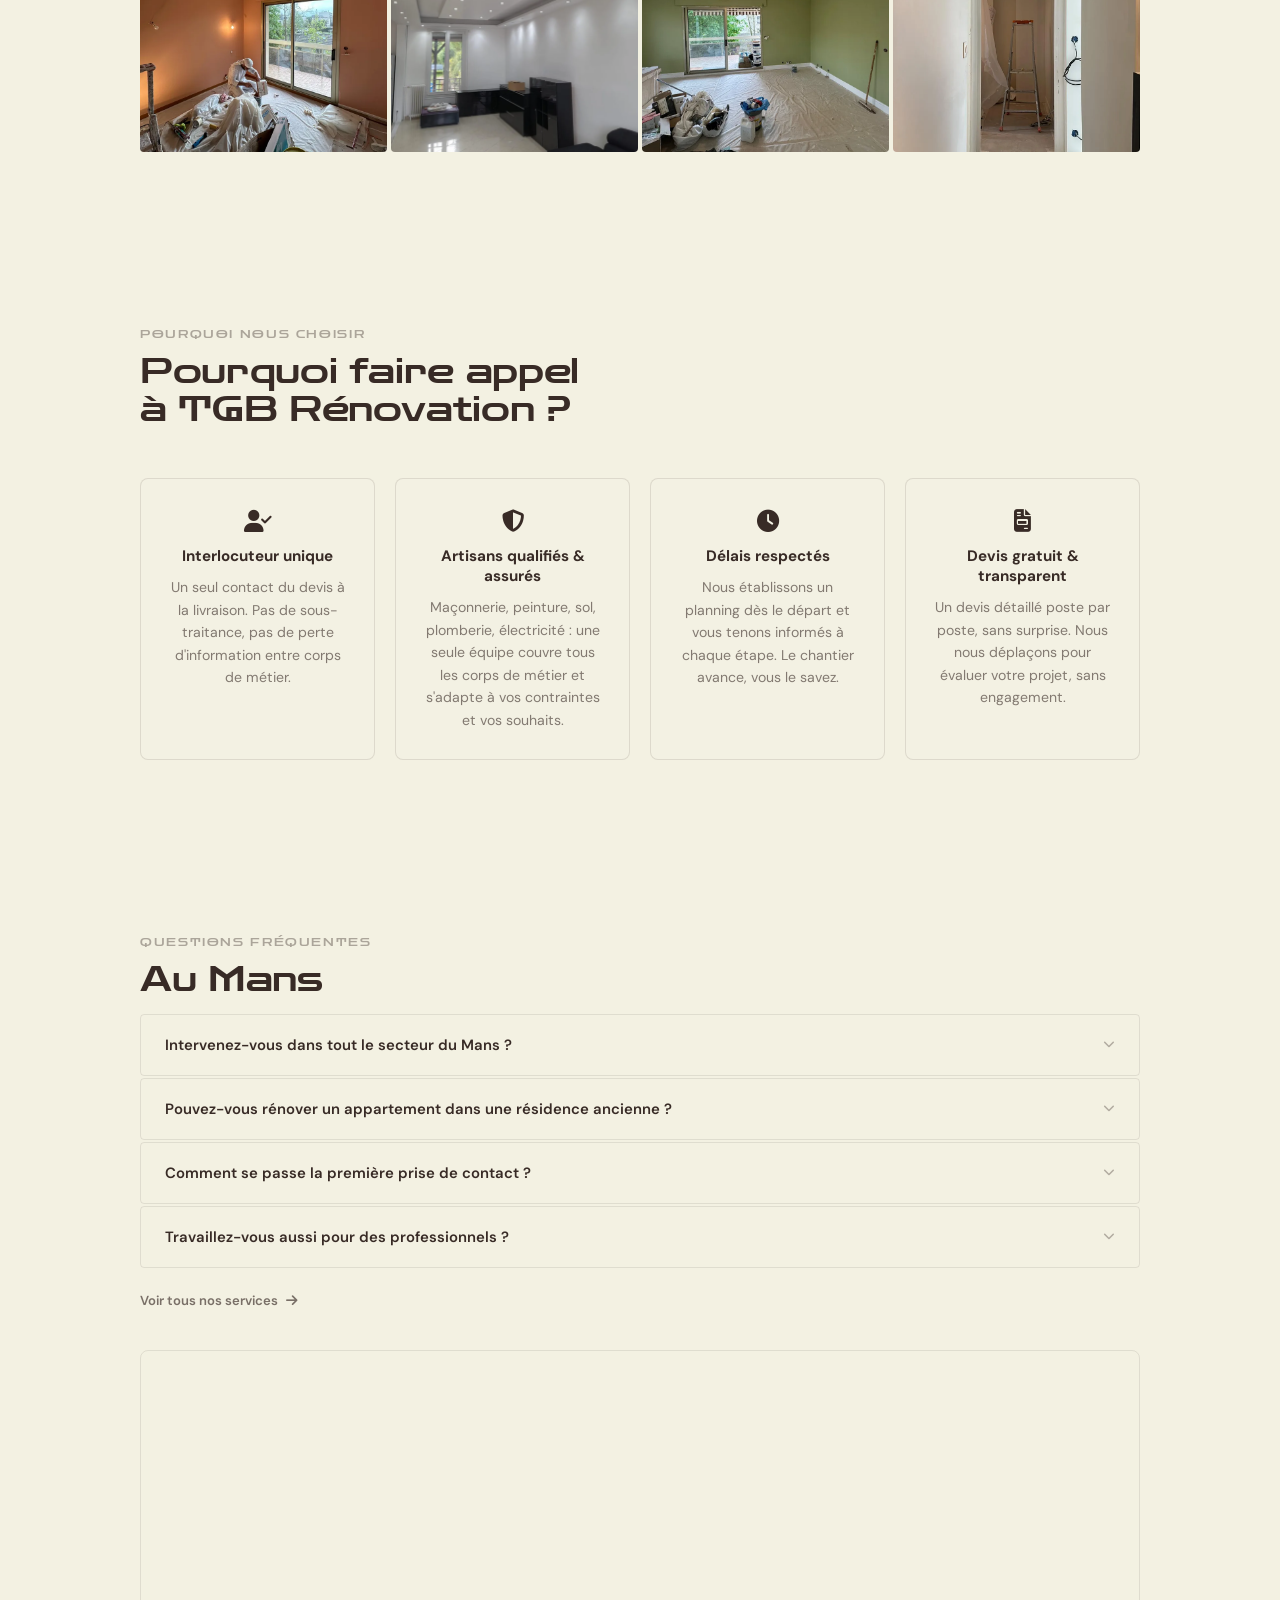
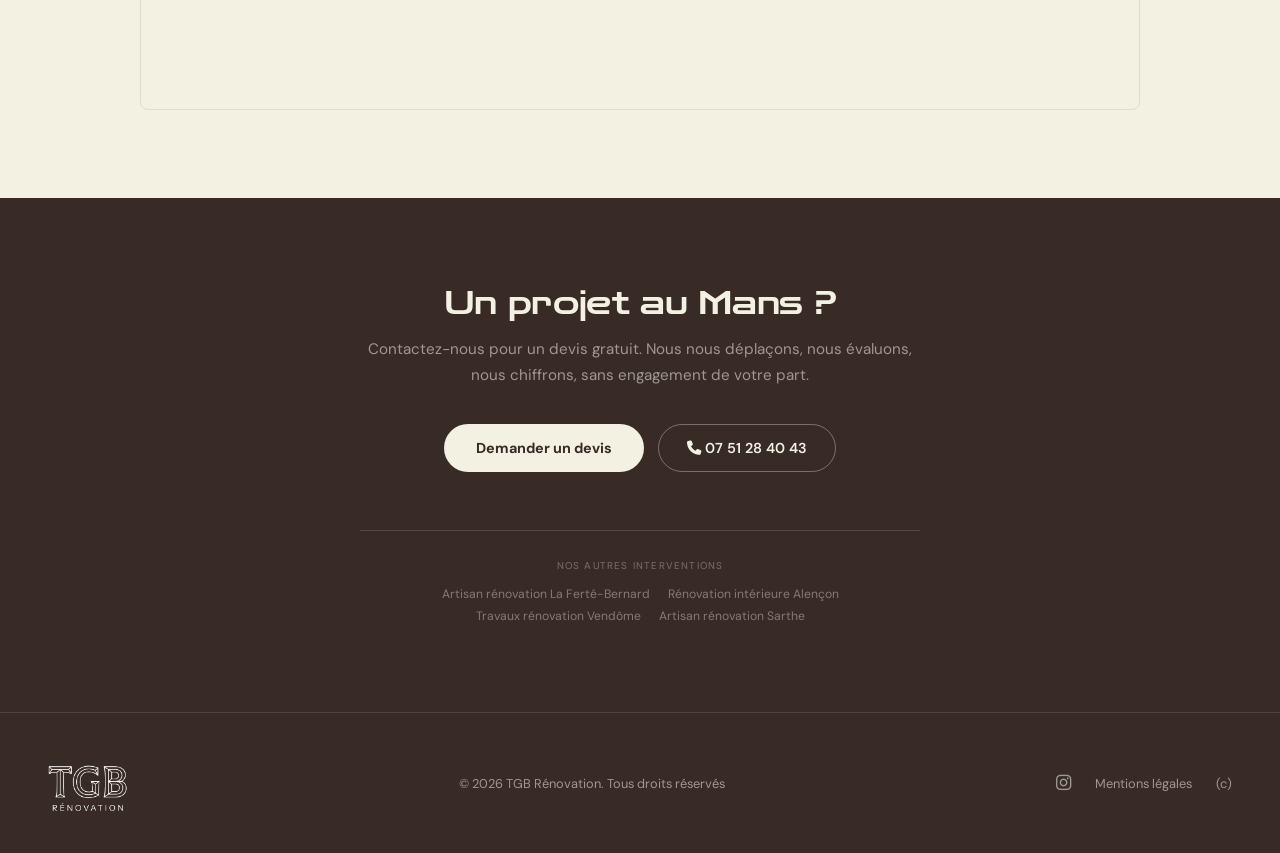
<file: renovation-le-mans.html>
<!DOCTYPE html>
<html lang="fr">
<head>
  <meta charset="UTF-8">
  <meta name="viewport" content="width=device-width, initial-scale=1.0">
  <title>Rénovation au Mans et dans la Sarthe | TGB Rénovation</title>
  <meta name="description" content="TGB Rénovation intervient au Mans et dans la Sarthe pour tous vos travaux : peinture, sol, maçonnerie, plomberie, chauffage et électricité. Devis gratuit.">
  <meta name="robots" content="index, follow">
  <link rel="canonical" href="https://www.tgb-renovation.fr/renovation-le-mans.html">
  <script type="application/ld+json">
  {"@context":"https://schema.org","@type":"LocalBusiness","name":"TGB Rénovation","description":"Artisans rénovation au Mans et dans la Sarthe : peinture, revêtements de sol, maçonnerie, plomberie, chauffage, électricité.","url":"https://www.tgb-renovation.fr/renovation-le-mans.html","telephone":"+33751284043","address":{"@type":"PostalAddress","addressLocality":"Le Mans","addressRegion":"Sarthe","postalCode":"72000","addressCountry":"FR"},"geo":{"@type":"GeoCoordinates","latitude":47.9950,"longitude":0.1970},"areaServed":{"@type":"City","name":"Le Mans"},"breadcrumb":{"@type":"BreadcrumbList","itemListElement":[{"@type":"ListItem","position":1,"name":"Accueil","item":"https://www.tgb-renovation.fr/"},{"@type":"ListItem","position":2,"name":"Rénovation au Mans","item":"https://www.tgb-renovation.fr/renovation-le-mans.html"}]}}
  </script>
  <link rel="preconnect" href="https://fonts.googleapis.com">
  <link rel="preconnect" href="https://fonts.gstatic.com" crossorigin>
  <link href="https://fonts.googleapis.com/css2?family=DM+Sans:ital,opsz,wght@0,9..40,300;0,9..40,400;0,9..40,500;0,9..40,600;0,9..40,700;1,9..40,400&family=Zen+Dots&display=swap" rel="stylesheet">
  <link rel="stylesheet" href="https://cdnjs.cloudflare.com/ajax/libs/font-awesome/6.5.2/css/all.min.css" integrity="sha384-PPIZEGYM1v8zp5Py7UjFb79S58UeqCL9pYVnVPURKEqvioPROaVAJKKLzvH2rDnI" crossorigin="anonymous">
  <link rel="stylesheet" href="css/style.css">
  <link rel="stylesheet" href="css/city.css">
  <style>.city-hero { background-image: url('photos/webp/renovation-tgb-11.webp'); }</style>
<!-- Google tag (gtag.js) -->
<script async src="https://www.googletagmanager.com/gtag/js?id=G-DCWBQRSXNL"></script>
<script>
  window.dataLayer = window.dataLayer || [];
  function gtag(){dataLayer.push(arguments);}
  gtag('js', new Date());

  gtag('config', 'G-DCWBQRSXNL');
</script>
</head>
<body>
<nav>
  <a href="index.html" class="nav-logo"><img src="photos/LOGO%20N.png" alt="TGB Rénovation" class="nav-logo-img"></a>
  <div class="nav-links">
    <a href="index.html">Présentation</a>
    <a href="index.html#nos-services">Services</a>
    <a href="index.html#realisations">Réalisations</a>
    <a href="index.html#zones">Zones d'intervention</a>
    <a href="index.html#faq">FAQ</a>
    <a href="contact.html">Contact</a>
    <a href="https://www.instagram.com/sas_tgb_" target="_blank" rel="noopener noreferrer" class="nav-instagram" aria-label="Instagram TGB Rénovation"><i class="fa-brands fa-instagram"></i></a>
  </div>
  <div class="nav-cta-wrap">
    <a href="tel:+33751284043" class="nav-cta"><i class="fa-solid fa-phone nav-cta-icon"></i><span class="nav-cta-text">07 51 28 40 43</span></a>
    <button class="nav-burger" aria-label="Menu" aria-expanded="false"><span></span><span></span><span></span></button>
  </div>
</nav>
<div class="nav-mobile" id="nav-mobile">
  <a href="index.html" class="nav-mobile-link">Présentation</a>
  <a href="index.html#nos-services" class="nav-mobile-link">Services</a>
  <a href="index.html#realisations" class="nav-mobile-link">Réalisations</a>
  <a href="index.html#zones" class="nav-mobile-link">Zones d'intervention</a>
  <a href="index.html#faq" class="nav-mobile-link">FAQ</a>
  <a href="contact.html" class="nav-mobile-cta">Contact</a>
</div>

<nav class="breadcrumb" aria-label="Fil d'ariane">
  <a href="index.html">Accueil</a>
  <span class="breadcrumb-sep"><i class="fa-solid fa-chevron-right"></i></span>
  <span>Rénovation au Mans</span>
</nav>
<section class="city-hero">
  <div class="city-hero-content">
    <span class="city-label">Sarthe</span>
    <h1>Rénovation au Mans<br>et dans la Sarthe</h1>
    <p class="city-hero-subtitle">Basés dans le Perche, à moins d'une heure du Mans, nous intervenons dans la Sarthe pour tous vos travaux de rénovation intérieure et extérieure. Un seul contact, une seule équipe.</p>
    <div class="city-hero-ctas">
      <a href="contact.html" class="btn-primary">Demander un devis gratuit</a>
      <a href="tel:+33751284043" class="btn-ghost"><i class="fa-solid fa-phone"></i> 07 51 28 40 43</a>
    </div>
  </div>
</section>

<section class="city-section" id="services">
  <div class="city-section-inner">
    <span class="city-section-label">Nos services</span>
    <h2 class="city-section-title">Ce que nous réalisons<br>au Mans</h2>
    <p class="city-section-lead">Autour du Mans, nous accompagnons particuliers et professionnels pour leurs projets de rénovation, de l'étude à la livraison, sans sous-traitance.</p>
    <div class="city-services-grid">
      <div class="city-service-item">
        <img src="photos/realisations/tgb%20r%C3%A9novation%20r%C3%A9alisations4.webp" alt="Revêtements de sol" class="city-service-img city-service-img--bottom" loading="lazy">
        <div class="city-service-name">Revêtements de sol</div>
        <p class="city-service-desc">Du ragréage à la pose finale, carrelage, parquet, vinyle, béton ciré. Nous assurons aussi la pose de plinthes, seuils et transitions entre pièces pour un rendu soigné. Un relevé du support est systématiquement effectué pour garantir la planéité et la durabilité de la pose.</p>
      </div>
      <div class="city-service-item">
        <img src="photos/realisations/tgb%20r%C3%A9novation%20r%C3%A9alisations3.webp" alt="Peinture intérieure & extérieure" class="city-service-img" loading="lazy">
        <div class="city-service-name">Peinture intérieure & extérieure</div>
        <p class="city-service-desc">Application en sous-couche et finitions sur murs, plafonds et façades. Peintures microporeuses en extérieur, finitions lavables en intérieur, rendu impeccable garanti. Nous vous accompagnons dans le choix des teintes et des finitions selon l'orientation et la luminosité de chaque pièce.</p>
      </div>
      <div class="city-service-item">
        <img src="photos/webp/renovation-tgb-03.webp" alt="Maçonnerie" class="city-service-img" loading="lazy">
        <div class="city-service-name">Maçonnerie</div>
        <p class="city-service-desc">Démolitions partielles, création de baies, enduits projetés ou lissés, dalles, chainages et ravalement. Chaque intervention suit les DTU en vigueur pour une exécution solide et durable. Nos équipes se déplacent avec le matériel adapté et établissent un relevé précis avant tout démarrage.</p>
      </div>
      <div class="city-service-item">
        <img src="photos/mur-plafond/tgb%20r%C3%A9novation%20travaux1.webp" alt="Murs & plafonds" class="city-service-img" loading="lazy">
        <div class="city-service-name">Murs & plafonds</div>
        <p class="city-service-desc">Isolation des murs par l'intérieur, placo, ratissage fin, faux-plafonds et enduits décoratifs. Toutes nos finitions sont prêtes à peindre ou à carreler, bandes et joints compris. L'ensemble des réservations pour l'électricité et la plomberie sont anticipées afin de livrer un chantier coordonné.</p>
      </div>
      <div class="city-service-item">
        <img src="photos/webp/renovation-tgb-30.webp" alt="Plomberie & chauffage" class="city-service-img" loading="lazy">
        <div class="city-service-name">Plomberie & chauffage</div>
        <p class="city-service-desc">Salle de bain clé en main, remplacement de chaudière, pompe à chaleur, plancher chauffant. Nous intervenons sur tous types d'installations avec un devis précis par poste. À la livraison, chaque installation est testée en pression et vérifiée avant remise des clés.</p>
      </div>
      <div class="city-service-item">
        <img src="photos/webp/renovation-tgb-05.webp" alt="Électricité" class="city-service-img" loading="lazy">
        <div class="city-service-name">Électricité</div>
        <p class="city-service-desc">Tableaux électriques, circuits dédiés, prises 2P+T et USB, éclairages sur rail et domotique. Travaux réalisés dans les règles de l'art, avec attestation de conformité si nécessaire. À l'issue des travaux, un certificat de conformité est établi pour toute mise aux normes ou création de tableau.</p>
      </div>
    </div>
  </div>
</section>

<section class="city-section city-section--flush">
  <div class="city-section-inner">
    <span class="city-section-label">Réalisations</span>
    <h2 class="city-section-title">Quelques chantiers</h2>
    <div class="city-gallery-grid">
      <div class="city-gallery-item"><img src="photos/webp/renovation-tgb-12.webp" alt="Rénovation intérieure Le Mans" loading="lazy"></div>
      <div class="city-gallery-item"><img src="photos/webp/renovation-tgb-13.webp" alt="Chantier Le Mans travaux" loading="lazy"></div>
      <div class="city-gallery-item"><img src="photos/webp/renovation-tgb-14.webp" alt="Peinture rénovation Le Mans" loading="lazy"></div>
      <div class="city-gallery-item"><img src="photos/webp/renovation-tgb-15.webp" alt="Sol parquet Le Mans" loading="lazy"></div>
      <div class="city-gallery-item"><img src="photos/webp/renovation-tgb-16.webp" alt="Travaux artisan Le Mans" loading="lazy"></div>
      <div class="city-gallery-item"><img src="photos/webp/renovation-tgb-17.webp" alt="Maçonnerie Le Mans" loading="lazy"></div>
      <div class="city-gallery-item"><img src="photos/webp/renovation-tgb-18.webp" alt="Rénovation complète Le Mans" loading="lazy"></div>
      <div class="city-gallery-item"><img src="photos/webp/renovation-tgb-19.webp" alt="Finitions chantier Le Mans" loading="lazy"></div>
    </div>
  </div>
</section>

<section class="city-section city-why">
  <div class="city-section-inner">
    <span class="city-section-label">Pourquoi nous choisir</span>
    <h2 class="city-section-title">Pourquoi faire appel<br>à TGB Rénovation ?</h2>
    <div class="city-why-grid">
      <div class="city-why-item">
        <div class="city-why-icon"><i class="fa-solid fa-user-check"></i></div>
        <div class="city-why-title">Interlocuteur unique</div>
        <p>Un seul contact du devis à la livraison. Pas de sous-traitance, pas de perte d'information entre corps de métier.</p>
      </div>
      <div class="city-why-item">
        <div class="city-why-icon"><i class="fa-solid fa-shield-halved"></i></div>
        <div class="city-why-title">Artisans qualifiés & assurés</div>
        <p>Maçonnerie, peinture, sol, plomberie, électricité : une seule équipe couvre tous les corps de métier et s'adapte à vos contraintes et vos souhaits.</p>
      </div>
      <div class="city-why-item">
        <div class="city-why-icon"><i class="fa-solid fa-clock"></i></div>
        <div class="city-why-title">Délais respectés</div>
        <p>Nous établissons un planning dès le départ et vous tenons informés à chaque étape. Le chantier avance, vous le savez.</p>
      </div>
      <div class="city-why-item">
        <div class="city-why-icon"><i class="fa-solid fa-file-invoice"></i></div>
        <div class="city-why-title">Devis gratuit & transparent</div>
        <p>Un devis détaillé poste par poste, sans surprise. Nous nous déplaçons pour évaluer votre projet, sans engagement.</p>
      </div>
    </div>
  </div>
</section>

<section class="city-section">
  <div class="city-section-inner">
    <span class="city-section-label">Questions fréquentes</span>
    <h2 class="city-section-title">Au Mans</h2>
    <div class="city-faq-list">
      <details class="city-faq-item">
        <summary>Intervenez-vous dans tout le secteur du Mans ?<i class="fa-solid fa-chevron-down city-faq-chevron"></i></summary>
        <p class="city-faq-answer">Oui, nous couvrons Le Mans et ses alentours. Que vous soyez en centre-ville ou en périphérie sarthoise, nos équipes se déplacent sans surcoût de déplacement.</p>
      </details>
      <details class="city-faq-item">
        <summary>Pouvez-vous rénover un appartement dans une résidence ancienne ?<i class="fa-solid fa-chevron-down city-faq-chevron"></i></summary>
        <p class="city-faq-answer">Oui. Nous intervenons sur tous types de biens : appartements en copropriété, maisons de ville, longères, pavillons récents. Chaque chantier est adapté aux contraintes du bâti.</p>
      </details>
      <details class="city-faq-item">
        <summary>Comment se passe la première prise de contact ?<i class="fa-solid fa-chevron-down city-faq-chevron"></i></summary>
        <p class="city-faq-answer">Vous nous appelez ou nous envoyez un message via le formulaire. On convient d'un rendez-vous chez vous pour évaluer le projet, puis on vous remet un devis détaillé et chiffré.</p>
      </details>
      <details class="city-faq-item">
        <summary>Travaillez-vous aussi pour des professionnels ?<i class="fa-solid fa-chevron-down city-faq-chevron"></i></summary>
        <p class="city-faq-answer">Oui, nous intervenons pour des particuliers comme pour des professionnels : commerces, bureaux, locaux à rénover avant remise en location.</p>
      </details>
    </div>
    <a href="#services" class="city-faq-services-link">Voir tous nos services <i class="fa-solid fa-arrow-right"></i></a>
    <div class="city-map-wrap">
      <iframe src="https://www.openstreetmap.org/export/embed.html?bbox=0.1470,47.9650,0.2470,48.0250&layer=mapnik&marker=47.9950,0.1970" loading="lazy" title="Carte Le Mans"></iframe>
    </div>
  </div>
</section>

<section class="city-cta-section">
  <div class="city-cta-inner">
    <h2>Un projet au Mans ?</h2>
    <p>Contactez-nous pour un devis gratuit. Nous nous déplaçons, nous évaluons, nous chiffrons, sans engagement de votre part.</p>
    <div class="city-cta-btns">
      <a href="contact.html" class="btn-light">Demander un devis</a>
      <a href="tel:+33751284043" class="btn-outline-light"><i class="fa-solid fa-phone"></i> 07 51 28 40 43</a>
    <div class="city-cta-nearby">
      <div class="city-cta-nearby-label">Nos autres interventions</div>
      <div class="city-cta-nearby-links">
        <a href="renovation-la-ferte-bernard.html">Artisan rénovation La Ferté-Bernard</a>
    <a href="renovation-alencon.html">Rénovation intérieure Alençon</a>
    <a href="renovation-vendome.html">Travaux rénovation Vendôme</a>
    <a href="index.html#nos-services">Artisan rénovation Sarthe</a>
      </div>
    </div>
    </div>
  </div>
</section>

<footer>
  <div class="footer-logo"><img src="photos/LOGO%20W.png" alt="TGB Rénovation" class="footer-logo-img"></div>
  <div class="footer-copy">© 2026 TGB Rénovation. Tous droits réservés</div>
  <div class="footer-links">
    <a href="https://www.instagram.com/sas_tgb_" target="_blank" rel="noopener noreferrer" aria-label="Instagram TGB Rénovation"><i class="fa-brands fa-instagram"></i></a>
    <a href="mentions-legales.html">Mentions légales</a>
    <a href="https://flownami.com/">(c)</a>
  </div>
</footer>
<script src="js/nav.js"></script>
<script src="js/city.js"></script>
<!-- OVERLAY-INDISPONIBLE -->
<div id="site-indisponible" style="position:fixed;inset:0;width:100vw;height:100vh;z-index:2147483647;background:#111111;display:flex;align-items:center;justify-content:center;text-align:center;font-family:Arial,Helvetica,sans-serif;color:#ffffff;font-size:clamp(1.5rem,5vw,2.5rem);font-weight:700;letter-spacing:0.02em;padding:1.5rem;">Site indisponible</div>
<!-- /OVERLAY-INDISPONIBLE -->
</body>
</html>
</file>
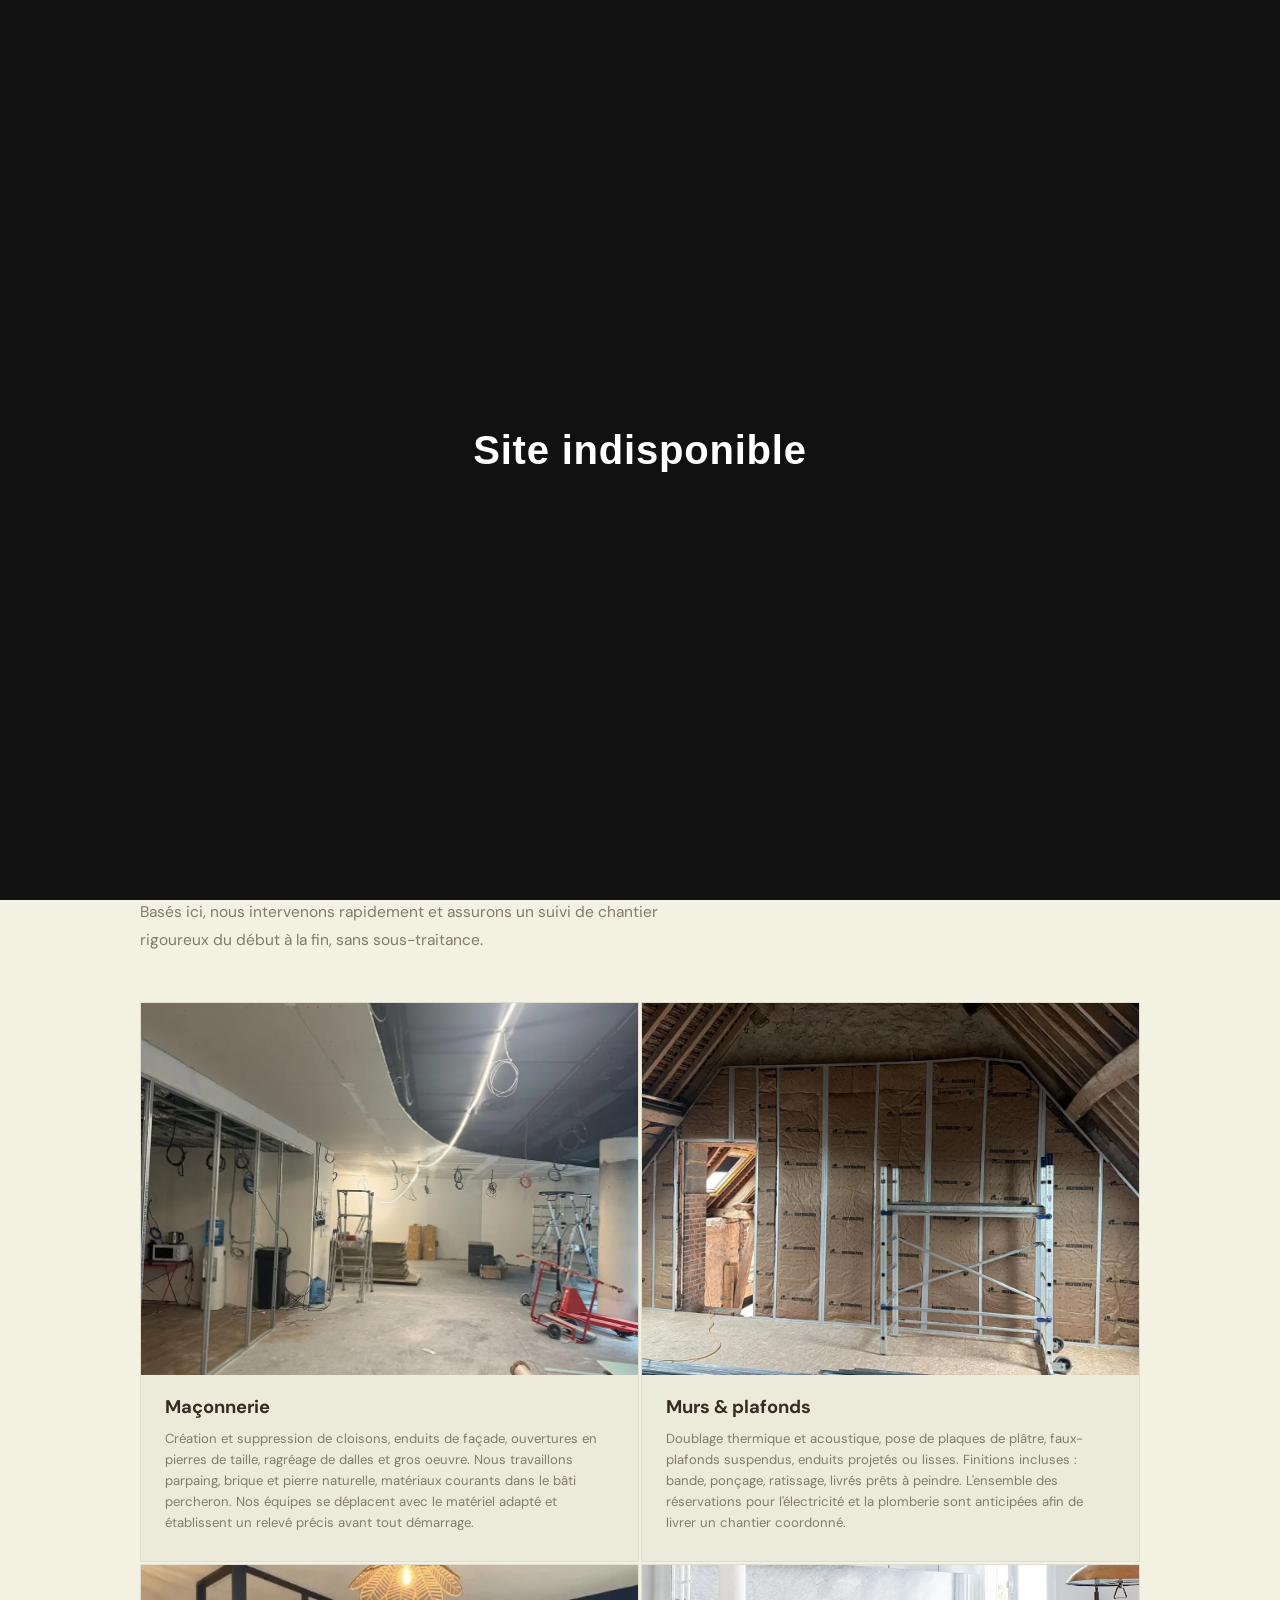
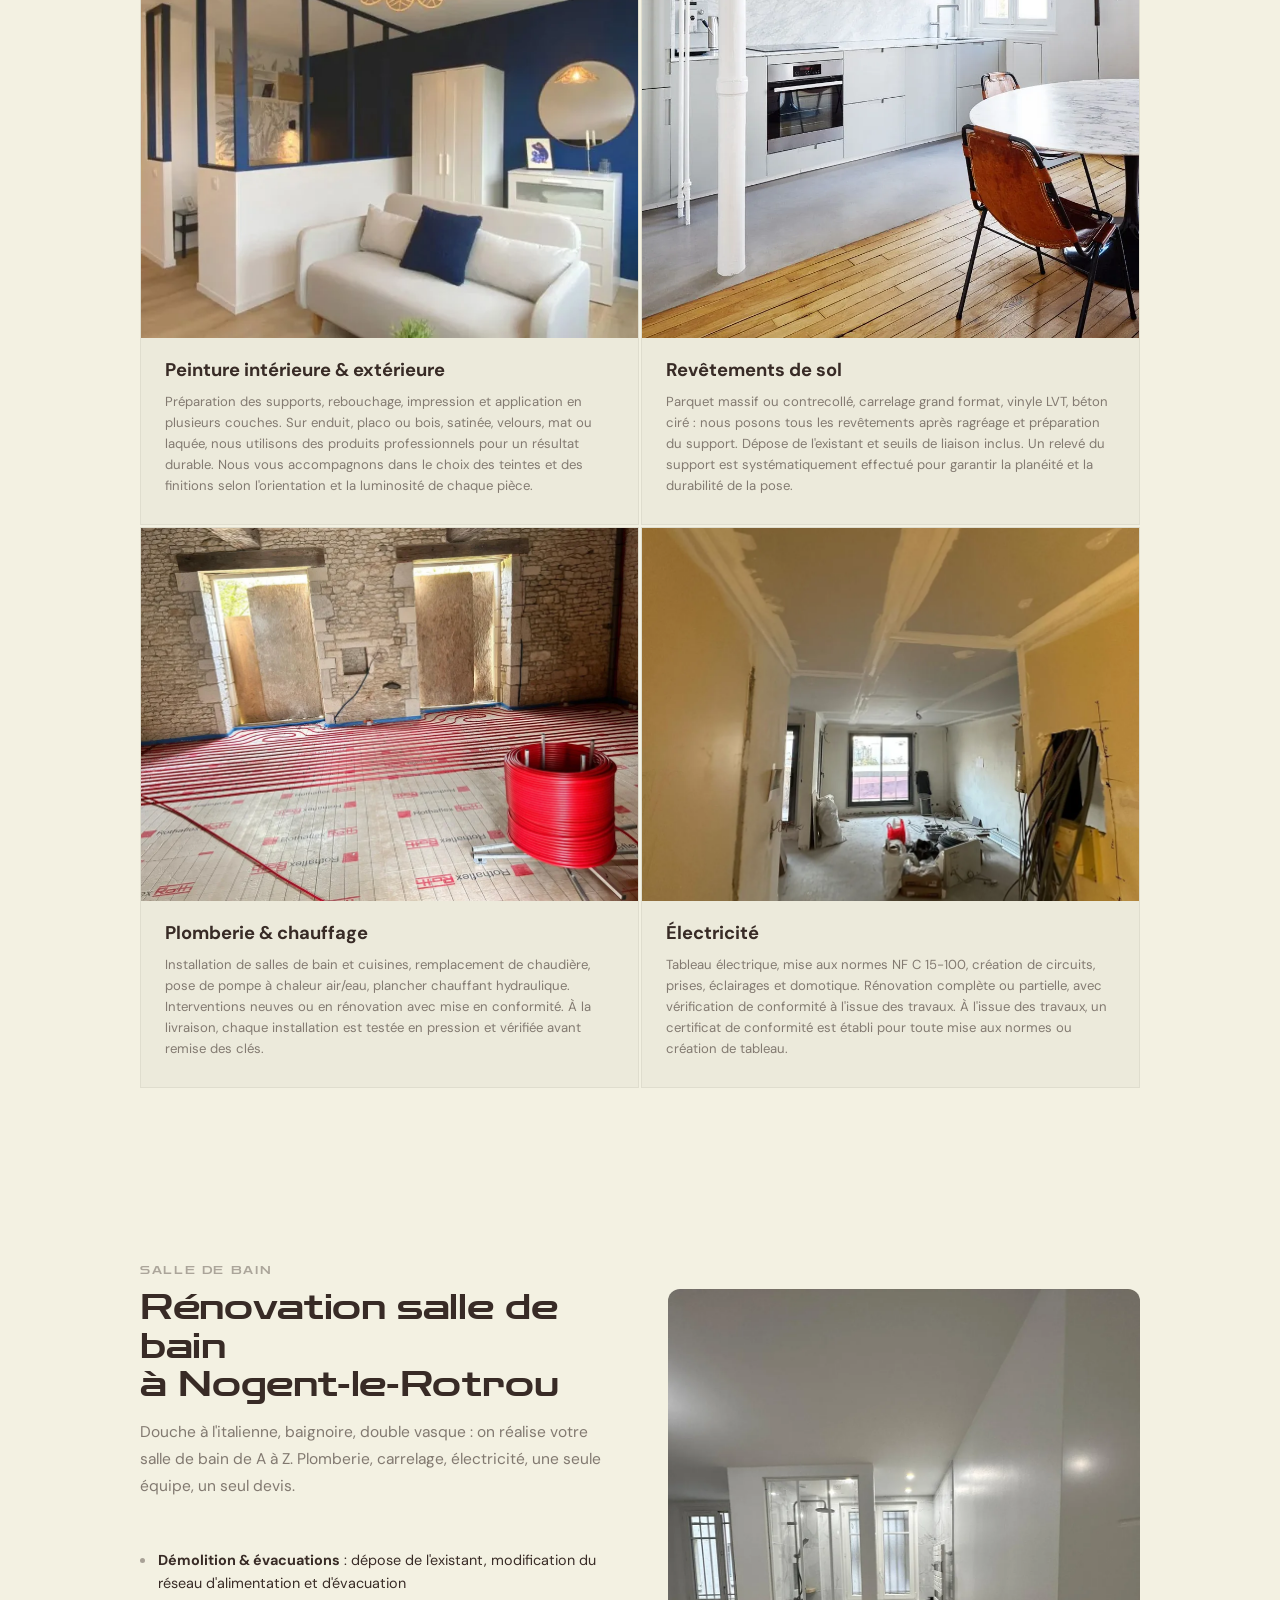
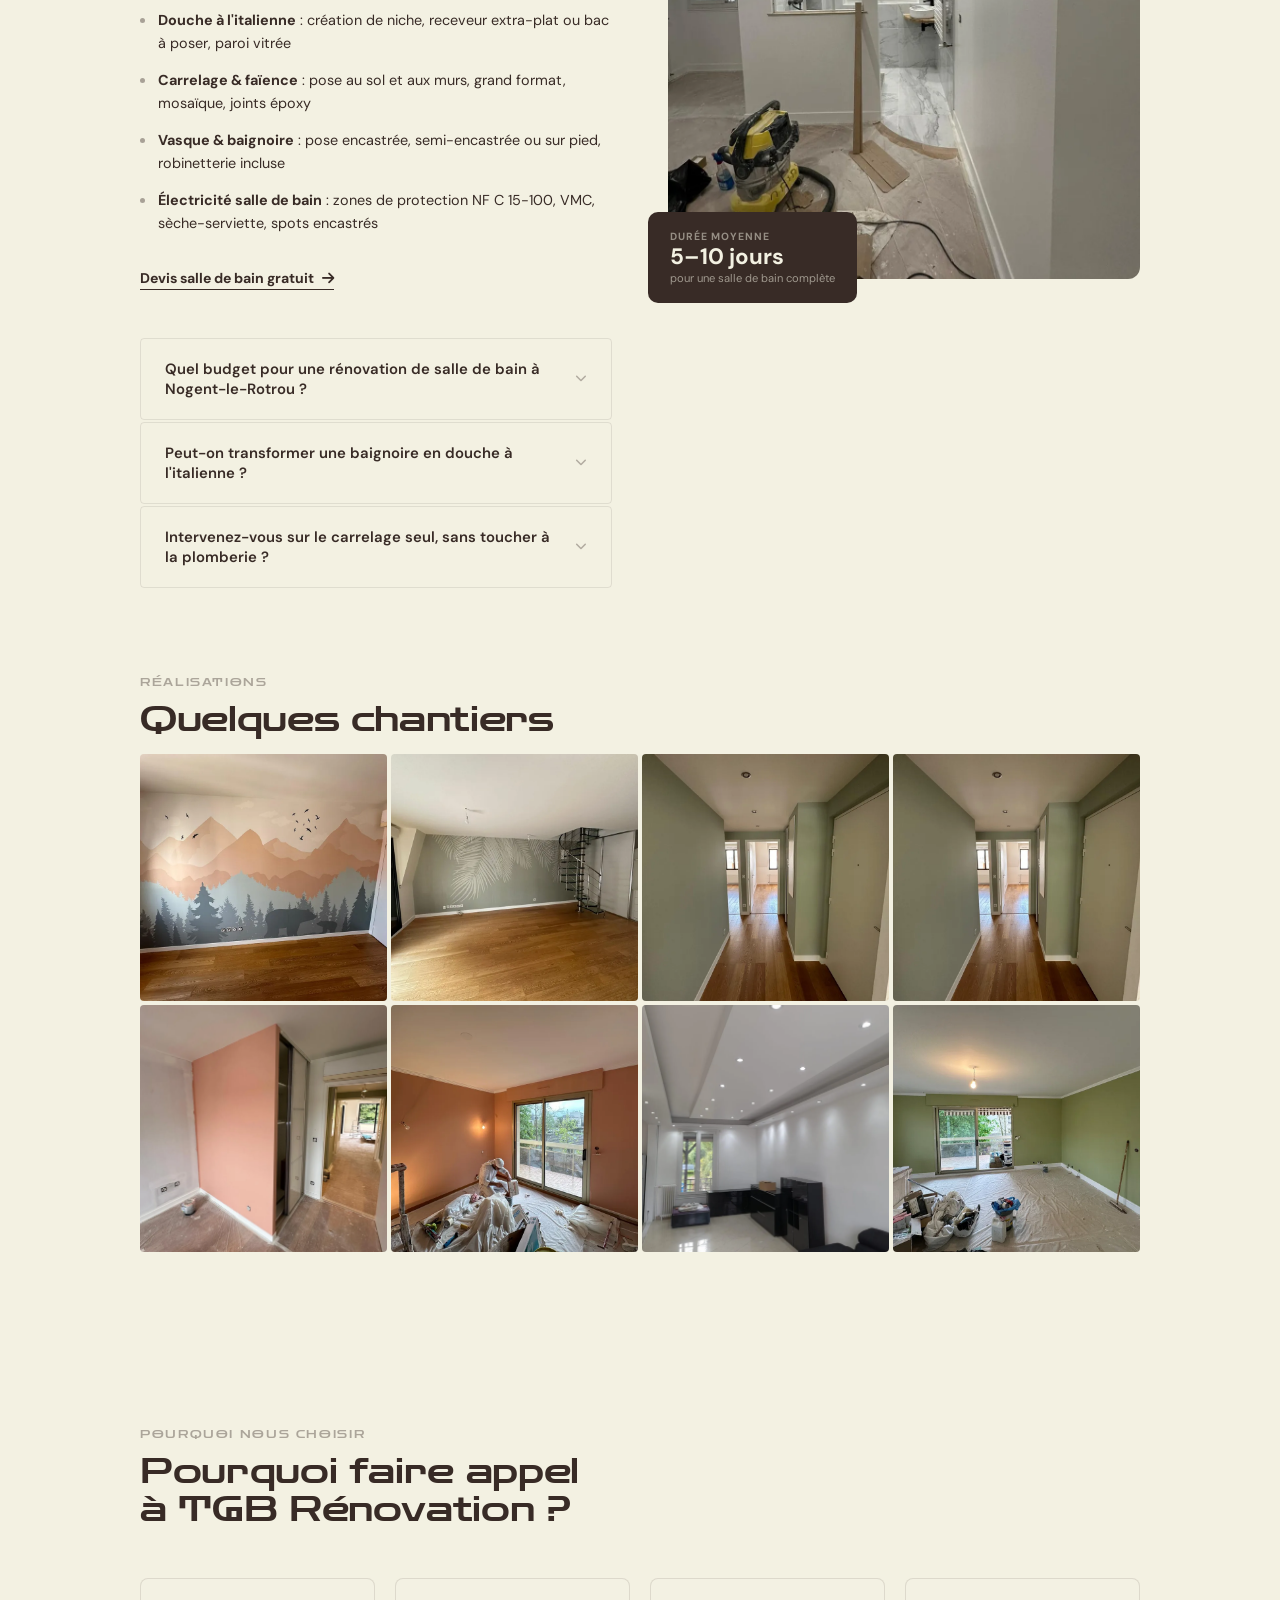
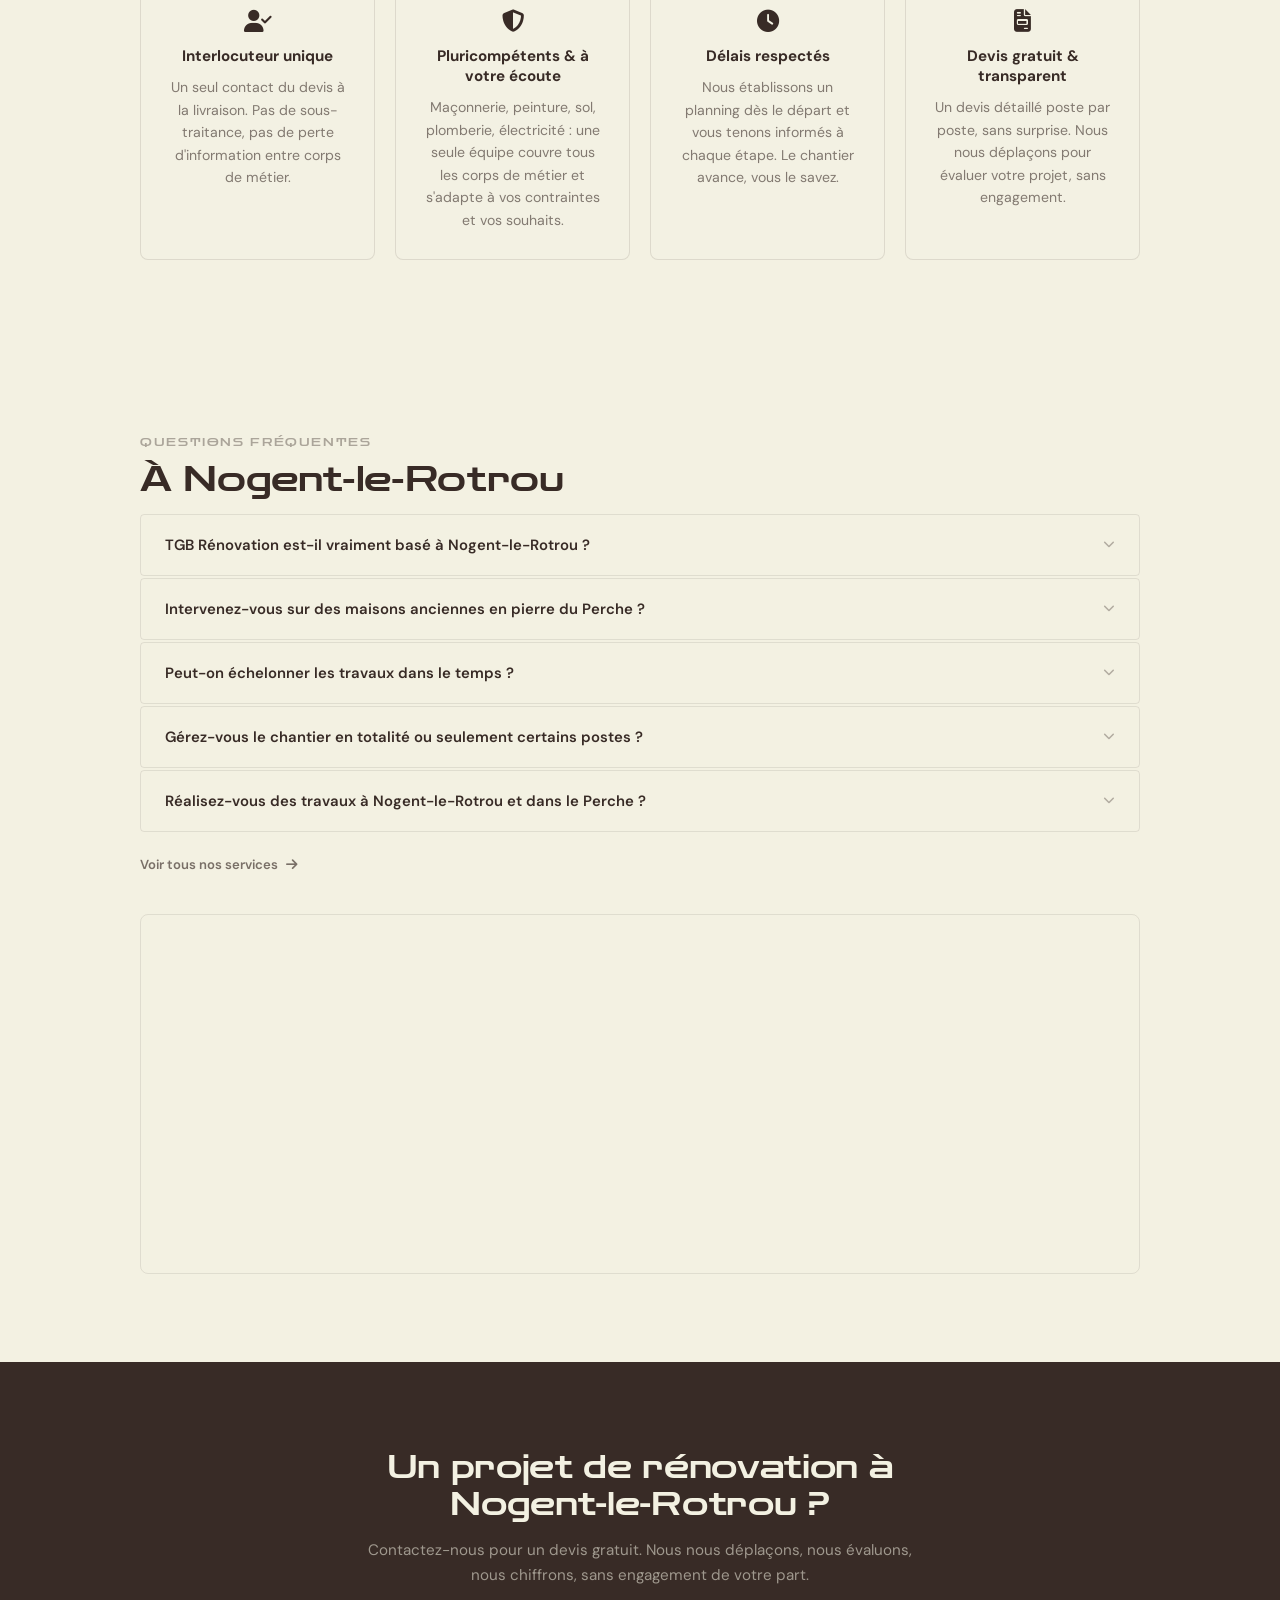
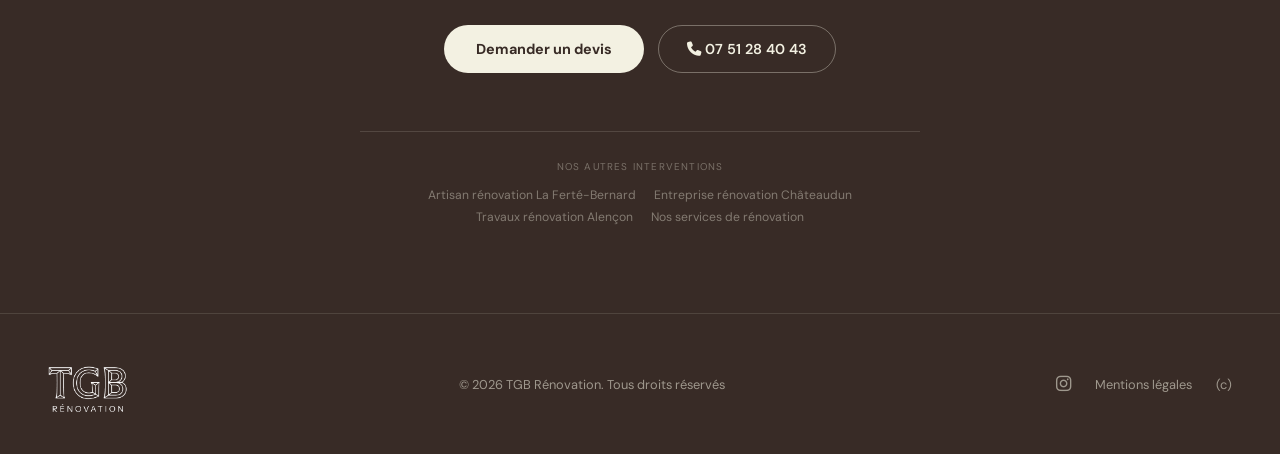
<file: renovation-nogent-le-rotrou.html>
<!DOCTYPE html>
<html lang="fr">
<head>
  <meta charset="UTF-8">
  <meta name="viewport" content="width=device-width, initial-scale=1.0">
  <title>Artisan rénovation à Nogent-le-Rotrou | TGB Rénovation</title>
  <meta name="description" content="TGB Rénovation est basé à Nogent-le-Rotrou (28400). Peinture, sol, maçonnerie, plomberie, chauffage et électricité. Devis gratuit, intervention rapide.">
  <meta name="robots" content="index, follow">
  <link rel="canonical" href="https://www.tgb-renovation.fr/renovation-nogent-le-rotrou.html">
  <script type="application/ld+json">
  {
    "@context": "https://schema.org",
    "@type": "LocalBusiness",
    "name": "TGB Rénovation",
    "description": "Artisans rénovation basés à Nogent-le-Rotrou : peinture, revêtements de sol, maçonnerie, plomberie, chauffage, électricité.",
    "url": "https://www.tgb-renovation.fr/renovation-nogent-le-rotrou.html",
    "telephone": "+33751284043",
    "address": { "@type": "PostalAddress", "addressLocality": "Nogent-le-Rotrou", "addressRegion": "Eure-et-Loir", "postalCode": "28400", "addressCountry": "FR" },
    "geo": { "@type": "GeoCoordinates", "latitude": 48.3214, "longitude": 0.8240 },
    "areaServed": { "@type": "City", "name": "Nogent-le-Rotrou" },
    "breadcrumb": { "@type": "BreadcrumbList", "itemListElement": [
      { "@type": "ListItem", "position": 1, "name": "Accueil", "item": "https://www.tgb-renovation.fr/" },
      { "@type": "ListItem", "position": 2, "name": "Rénovation à Nogent-le-Rotrou", "item": "https://www.tgb-renovation.fr/renovation-nogent-le-rotrou.html" }
    ]}
  }
  </script>
  <link rel="preconnect" href="https://fonts.googleapis.com">
  <link rel="preconnect" href="https://fonts.gstatic.com" crossorigin>
  <link href="https://fonts.googleapis.com/css2?family=DM+Sans:ital,opsz,wght@0,9..40,300;0,9..40,400;0,9..40,500;0,9..40,600;0,9..40,700;1,9..40,400&family=Zen+Dots&display=swap" rel="stylesheet">
  <link rel="stylesheet" href="https://cdnjs.cloudflare.com/ajax/libs/font-awesome/6.5.2/css/all.min.css" integrity="sha384-PPIZEGYM1v8zp5Py7UjFb79S58UeqCL9pYVnVPURKEqvioPROaVAJKKLzvH2rDnI" crossorigin="anonymous">
  <link rel="stylesheet" href="css/style.css">
  <link rel="stylesheet" href="css/city.css">
  <style>.city-hero { background-image: url('photos/webp/renovation-tgb-10.webp'); }</style>
<!-- Google tag (gtag.js) -->
<script async src="https://www.googletagmanager.com/gtag/js?id=G-DCWBQRSXNL"></script>
<script>
  window.dataLayer = window.dataLayer || [];
  function gtag(){dataLayer.push(arguments);}
  gtag('js', new Date());

  gtag('config', 'G-DCWBQRSXNL');
</script>
</head>
<body>
<nav>
  <a href="index.html" class="nav-logo"><img src="photos/LOGO%20N.png" alt="TGB Rénovation" class="nav-logo-img"></a>
  <div class="nav-links">
    <a href="index.html">Présentation</a>
    <a href="index.html#nos-services">Services</a>
    <a href="index.html#realisations">Réalisations</a>
    <a href="index.html#zones">Zones d'intervention</a>
    <a href="index.html#faq">FAQ</a>
    <a href="contact.html">Contact</a>
    <a href="https://www.instagram.com/sas_tgb_" target="_blank" rel="noopener noreferrer" class="nav-instagram" aria-label="Instagram TGB Rénovation"><i class="fa-brands fa-instagram"></i></a>
  </div>
  <div class="nav-cta-wrap">
    <a href="tel:+33751284043" class="nav-cta"><i class="fa-solid fa-phone nav-cta-icon"></i><span class="nav-cta-text">07 51 28 40 43</span></a>
    <button class="nav-burger" aria-label="Menu" aria-expanded="false"><span></span><span></span><span></span></button>
  </div>
</nav>
<div class="nav-mobile" id="nav-mobile">
  <a href="index.html" class="nav-mobile-link">Présentation</a>
  <a href="index.html#nos-services" class="nav-mobile-link">Services</a>
  <a href="index.html#realisations" class="nav-mobile-link">Réalisations</a>
  <a href="index.html#zones" class="nav-mobile-link">Zones d'intervention</a>
  <a href="index.html#faq" class="nav-mobile-link">FAQ</a>
  <a href="contact.html" class="nav-mobile-cta">Contact</a>
</div>

<nav class="breadcrumb" aria-label="Fil d'ariane">
  <a href="index.html">Accueil</a>
  <span class="breadcrumb-sep"><i class="fa-solid fa-chevron-right"></i></span>
  <span>Rénovation à Nogent-le-Rotrou</span>
</nav>

<section class="city-hero">
  <div class="city-hero-content">
    <span class="city-label">Eure-et-Loir</span>
    <h1>Artisan rénovation<br>à Nogent-le-Rotrou</h1>
    <p class="city-hero-subtitle">TGB Rénovation est installé à Nogent-le-Rotrou. Nous intervenons chez vous sans délai pour tous vos travaux de rénovation intérieure et extérieure, du gros oeuvre aux finitions.</p>
    <div class="city-hero-ctas">
      <a href="contact.html" class="btn-primary">Demander un devis gratuit</a>
      <a href="tel:+33751284043" class="btn-ghost"><i class="fa-solid fa-phone"></i> 07 51 28 40 43</a>
    </div>
  </div>
</section>

<section class="city-section" id="services">
  <div class="city-section-inner">
    <span class="city-section-label">Nos services</span>
    <h2 class="city-section-title">Ce que nous réalisons<br>à Nogent-le-Rotrou</h2>
    <p class="city-section-lead">Basés ici, nous intervenons rapidement et assurons un suivi de chantier rigoureux du début à la fin, sans sous-traitance.</p>
    <div class="city-services-grid">
      <div class="city-service-item">
        <img src="photos/webp/renovation-tgb-03.webp" alt="Maçonnerie Nogent-le-Rotrou" class="city-service-img" loading="lazy">
        <div class="city-service-name">Maçonnerie</div>
        <p class="city-service-desc">Création et suppression de cloisons, enduits de façade, ouvertures en pierres de taille, ragréage de dalles et gros oeuvre. Nous travaillons parpaing, brique et pierre naturelle, matériaux courants dans le bâti percheron. Nos équipes se déplacent avec le matériel adapté et établissent un relevé précis avant tout démarrage.</p>
      </div>
      <div class="city-service-item">
        <img src="photos/mur-plafond/tgb%20r%C3%A9novation%20travaux1.webp" alt="Murs & plafonds Nogent-le-Rotrou" class="city-service-img" loading="lazy">
        <div class="city-service-name">Murs & plafonds</div>
        <p class="city-service-desc">Doublage thermique et acoustique, pose de plaques de plâtre, faux-plafonds suspendus, enduits projetés ou lisses. Finitions incluses : bande, ponçage, ratissage, livrés prêts à peindre. L'ensemble des réservations pour l'électricité et la plomberie sont anticipées afin de livrer un chantier coordonné.</p>
      </div>
      <div class="city-service-item">
        <img src="photos/realisations/tgb%20r%C3%A9novation%20r%C3%A9alisations3.webp" alt="Peinture Nogent-le-Rotrou" class="city-service-img" loading="lazy">
        <div class="city-service-name">Peinture intérieure & extérieure</div>
        <p class="city-service-desc">Préparation des supports, rebouchage, impression et application en plusieurs couches. Sur enduit, placo ou bois, satinée, velours, mat ou laquée, nous utilisons des produits professionnels pour un résultat durable. Nous vous accompagnons dans le choix des teintes et des finitions selon l'orientation et la luminosité de chaque pièce.</p>
      </div>
      <div class="city-service-item">
        <img src="photos/realisations/tgb%20r%C3%A9novation%20r%C3%A9alisations4.webp" alt="Revêtements de sol Nogent-le-Rotrou" class="city-service-img city-service-img--bottom" loading="lazy">
        <div class="city-service-name">Revêtements de sol</div>
        <p class="city-service-desc">Parquet massif ou contrecollé, carrelage grand format, vinyle LVT, béton ciré : nous posons tous les revêtements après ragréage et préparation du support. Dépose de l'existant et seuils de liaison inclus. Un relevé du support est systématiquement effectué pour garantir la planéité et la durabilité de la pose.</p>
      </div>
      <div class="city-service-item">
        <img src="photos/webp/renovation-tgb-30.webp" alt="Plomberie & chauffage Nogent-le-Rotrou" class="city-service-img" loading="lazy">
        <div class="city-service-name">Plomberie & chauffage</div>
        <p class="city-service-desc">Installation de salles de bain et cuisines, remplacement de chaudière, pose de pompe à chaleur air/eau, plancher chauffant hydraulique. Interventions neuves ou en rénovation avec mise en conformité. À la livraison, chaque installation est testée en pression et vérifiée avant remise des clés.</p>
      </div>
      <div class="city-service-item">
        <img src="photos/webp/renovation-tgb-05.webp" alt="Électricité Nogent-le-Rotrou" class="city-service-img" loading="lazy">
        <div class="city-service-name">Électricité</div>
        <p class="city-service-desc">Tableau électrique, mise aux normes NF C 15-100, création de circuits, prises, éclairages et domotique. Rénovation complète ou partielle, avec vérification de conformité à l'issue des travaux. À l'issue des travaux, un certificat de conformité est établi pour toute mise aux normes ou création de tableau.</p>
      </div>
    </div>
  </div>
</section>

<!-- Salle de bain -->
<section class="city-section" id="salle-de-bain">
  <div class="city-section-inner">
    <span class="city-section-label">Salle de bain</span>
    <div class="city-sdb-layout">

      <div class="city-sdb-content">
        <h2 class="city-section-title">Rénovation salle de bain<br>à Nogent-le-Rotrou</h2>
        <p class="city-section-lead">Douche à l'italienne, baignoire, double vasque : on réalise votre salle de bain de A à Z. Plomberie, carrelage, électricité, une seule équipe, un seul devis.</p>
        <ul class="city-sdb-list">
          <li><strong>Démolition & évacuations</strong> : dépose de l'existant, modification du réseau d'alimentation et d'évacuation</li>
          <li><strong>Douche à l'italienne</strong> : création de niche, receveur extra-plat ou bac à poser, paroi vitrée</li>
          <li><strong>Carrelage & faïence</strong> : pose au sol et aux murs, grand format, mosaïque, joints époxy</li>
          <li><strong>Vasque & baignoire</strong> : pose encastrée, semi-encastrée ou sur pied, robinetterie incluse</li>
          <li><strong>Électricité salle de bain</strong> : zones de protection NF C 15-100, VMC, sèche-serviette, spots encastrés</li>
        </ul>
        <a href="contact.html" class="city-sdb-cta">Devis salle de bain gratuit <i class="fa-solid fa-arrow-right"></i></a>

        <div class="city-faq-list" style="margin-top: 48px;">
          <details class="city-faq-item">
            <summary>Quel budget pour une rénovation de salle de bain à Nogent-le-Rotrou ?<i class="fa-solid fa-chevron-down city-faq-chevron"></i></summary>
            <p class="city-faq-answer">Pour une salle de bain de 4 à 6 m² en rénovation complète (plomberie, carrelage, sanitaires), comptez généralement entre 3 500 et 8 000 €, matériaux compris. Nous établissons un devis détaillé poste par poste après visite sur place.</p>
          </details>
          <details class="city-faq-item">
            <summary>Peut-on transformer une baignoire en douche à l'italienne ?<i class="fa-solid fa-chevron-down city-faq-chevron"></i></summary>
            <p class="city-faq-answer">Oui, c'est l'une de nos demandes les plus fréquentes. On dépose la baignoire, on crée le receveur, on modifie les évacuations et on pose la paroi vitrée. La durée est généralement de 3 à 5 jours.</p>
          </details>
          <details class="city-faq-item">
            <summary>Intervenez-vous sur le carrelage seul, sans toucher à la plomberie ?<i class="fa-solid fa-chevron-down city-faq-chevron"></i></summary>
            <p class="city-faq-answer">Oui. Si la plomberie est en bon état, on peut intervenir uniquement sur le revêtement : dépose de l'ancien carrelage, préparation du support, repose et joints. On s'adapte à l'étendue de votre projet.</p>
          </details>
        </div>
      </div>

      <div class="city-sdb-visual">
        <img src="photos/webp/renovation-tgb-22.webp" alt="Rénovation salle de bain Nogent-le-Rotrou" loading="lazy">
        <div class="city-sdb-badge">
          <strong>Durée moyenne</strong>
          <span>5–10 jours</span>
          <small>pour une salle de bain complète</small>
        </div>
      </div>

    </div>
  </div>
</section>

<section class="city-section city-section--flush">
  <div class="city-section-inner">
    <span class="city-section-label">Réalisations</span>
    <h2 class="city-section-title">Quelques chantiers</h2>
    <div class="city-gallery-grid">
      <div class="city-gallery-item"><img src="photos/webp/renovation-tgb-11.webp" alt="Rénovation intérieure Nogent-le-Rotrou" loading="lazy"></div>
      <div class="city-gallery-item"><img src="photos/webp/renovation-tgb-12.webp" alt="Chantier Nogent-le-Rotrou travaux" loading="lazy"></div>
      <div class="city-gallery-item"><img src="photos/webp/renovation-tgb-13.webp" alt="Peinture rénovation Nogent-le-Rotrou" loading="lazy"></div>
      <div class="city-gallery-item"><img src="photos/webp/renovation-tgb-14.webp" alt="Sol parquet Nogent-le-Rotrou" loading="lazy"></div>
      <div class="city-gallery-item"><img src="photos/webp/renovation-tgb-15.webp" alt="Travaux artisan Nogent-le-Rotrou" loading="lazy"></div>
      <div class="city-gallery-item"><img src="photos/webp/renovation-tgb-16.webp" alt="Maçonnerie Nogent-le-Rotrou" loading="lazy"></div>
      <div class="city-gallery-item"><img src="photos/webp/renovation-tgb-17.webp" alt="Rénovation complète Nogent-le-Rotrou" loading="lazy"></div>
      <div class="city-gallery-item"><img src="photos/webp/renovation-tgb-18.webp" alt="Finitions chantier Nogent-le-Rotrou" loading="lazy"></div>
    </div>
  </div>
</section>

<section class="city-section city-why">
  <div class="city-section-inner">
    <span class="city-section-label">Pourquoi nous choisir</span>
    <h2 class="city-section-title">Pourquoi faire appel<br>à TGB Rénovation ?</h2>
    <div class="city-why-grid">
      <div class="city-why-item">
        <div class="city-why-icon"><i class="fa-solid fa-user-check"></i></div>
        <div class="city-why-title">Interlocuteur unique</div>
        <p>Un seul contact du devis à la livraison. Pas de sous-traitance, pas de perte d'information entre corps de métier.</p>
      </div>
      <div class="city-why-item">
        <div class="city-why-icon"><i class="fa-solid fa-shield-halved"></i></div>
        <div class="city-why-title">Pluricompétents & à votre écoute</div>
        <p>Maçonnerie, peinture, sol, plomberie, électricité : une seule équipe couvre tous les corps de métier et s'adapte à vos contraintes et vos souhaits.</p>
      </div>
      <div class="city-why-item">
        <div class="city-why-icon"><i class="fa-solid fa-clock"></i></div>
        <div class="city-why-title">Délais respectés</div>
        <p>Nous établissons un planning dès le départ et vous tenons informés à chaque étape. Le chantier avance, vous le savez.</p>
      </div>
      <div class="city-why-item">
        <div class="city-why-icon"><i class="fa-solid fa-file-invoice"></i></div>
        <div class="city-why-title">Devis gratuit & transparent</div>
        <p>Un devis détaillé poste par poste, sans surprise. Nous nous déplaçons pour évaluer votre projet, sans engagement.</p>
      </div>
    </div>
  </div>
</section>

<section class="city-section">
  <div class="city-section-inner">
    <span class="city-section-label">Questions fréquentes</span>
    <h2 class="city-section-title">À Nogent-le-Rotrou</h2>
    <div class="city-faq-list">
      <details class="city-faq-item">
        <summary>TGB Rénovation est-il vraiment basé à Nogent-le-Rotrou ?<i class="fa-solid fa-chevron-down city-faq-chevron"></i></summary>
        <p class="city-faq-answer">Oui. Notre équipe est installée à Nogent-le-Rotrou, au coeur du Perche. Nous connaissons bien le bâti local et pouvons intervenir rapidement sur votre chantier, sans frais de déplacement supplémentaires.</p>
      </details>
      <details class="city-faq-item">
        <summary>Intervenez-vous sur des maisons anciennes en pierre du Perche ?<i class="fa-solid fa-chevron-down city-faq-chevron"></i></summary>
        <p class="city-faq-answer">Oui. Les maisons en pierre sont très présentes dans le secteur. Nous maîtrisons les techniques adaptées : enduits chaux-sable, jointoiements, isolation intérieure respectueuse du bâti ancien, menuiseries sur mesure.</p>
      </details>
      <details class="city-faq-item">
        <summary>Peut-on échelonner les travaux dans le temps ?<i class="fa-solid fa-chevron-down city-faq-chevron"></i></summary>
        <p class="city-faq-answer">Oui. Si votre budget ne permet pas de tout faire d'un coup, nous établissons un plan de travaux par phases, en commençant par les postes prioritaires.</p>
      </details>
      <details class="city-faq-item">
        <summary>Gérez-vous le chantier en totalité ou seulement certains postes ?<i class="fa-solid fa-chevron-down city-faq-chevron"></i></summary>
        <p class="city-faq-answer">Les deux sont possibles. Nous pouvons prendre en charge la rénovation complète ou intervenir uniquement sur les corps de métier de votre choix, selon vos besoins.</p>
      </details>
      <details class="city-faq-item">
        <summary>Réalisez-vous des travaux à Nogent-le-Rotrou et dans le Perche ?<i class="fa-solid fa-chevron-down city-faq-chevron"></i></summary>
        <p class="city-faq-answer">Oui, c'est notre secteur de base. Nous intervenons pour tous types de travaux à Nogent-le-Rotrou : rénovation intérieure, maçonnerie, peinture, plomberie, électricité, sol et menuiseries. Nos équipes sont sur place rapidement, sans frais de déplacement.</p>
      </details>
    </div>
    <a href="#services" class="city-faq-services-link">Voir tous nos services <i class="fa-solid fa-arrow-right"></i></a>
    <div class="city-map-wrap">
      <iframe src="https://www.openstreetmap.org/export/embed.html?bbox=0.7740,48.2914,0.8740,48.3514&layer=mapnik&marker=48.3214,0.8240" loading="lazy" title="Carte Nogent-le-Rotrou"></iframe>
    </div>
  </div>
</section>

<section class="city-cta-section">
  <div class="city-cta-inner">
    <h2>Un projet de rénovation à Nogent-le-Rotrou ?</h2>
    <p>Contactez-nous pour un devis gratuit. Nous nous déplaçons, nous évaluons, nous chiffrons, sans engagement de votre part.</p>
    <div class="city-cta-btns">
      <a href="contact.html" class="btn-light">Demander un devis</a>
      <a href="tel:+33751284043" class="btn-outline-light"><i class="fa-solid fa-phone"></i> 07 51 28 40 43</a>
    <div class="city-cta-nearby">
      <div class="city-cta-nearby-label">Nos autres interventions</div>
      <div class="city-cta-nearby-links">
        <a href="renovation-la-ferte-bernard.html">Artisan rénovation La Ferté-Bernard</a>
        <a href="renovation-chateaudun.html">Entreprise rénovation Châteaudun</a>
        <a href="renovation-alencon.html">Travaux rénovation Alençon</a>
        <a href="index.html#nos-services">Nos services de rénovation</a>
      </div>
    </div>
    </div>
  </div>
</section>

<footer>
  <div class="footer-logo"><img src="photos/LOGO%20W.png" alt="TGB Rénovation" class="footer-logo-img"></div>
  <div class="footer-copy">© 2026 TGB Rénovation. Tous droits réservés</div>
  <div class="footer-links">
    <a href="https://www.instagram.com/sas_tgb_" target="_blank" rel="noopener noreferrer" aria-label="Instagram TGB Rénovation"><i class="fa-brands fa-instagram"></i></a>
    <a href="mentions-legales.html">Mentions légales</a>
    <a href="https://flownami.com/">(c)</a>
  </div>
</footer>

<script src="js/nav.js"></script>
<script src="js/city.js"></script>
<!-- OVERLAY-INDISPONIBLE -->
<div id="site-indisponible" style="position:fixed;inset:0;width:100vw;height:100vh;z-index:2147483647;background:#111111;display:flex;align-items:center;justify-content:center;text-align:center;font-family:Arial,Helvetica,sans-serif;color:#ffffff;font-size:clamp(1.5rem,5vw,2.5rem);font-weight:700;letter-spacing:0.02em;padding:1.5rem;">Site indisponible</div>
<!-- /OVERLAY-INDISPONIBLE -->
</body>
</html>
</file>
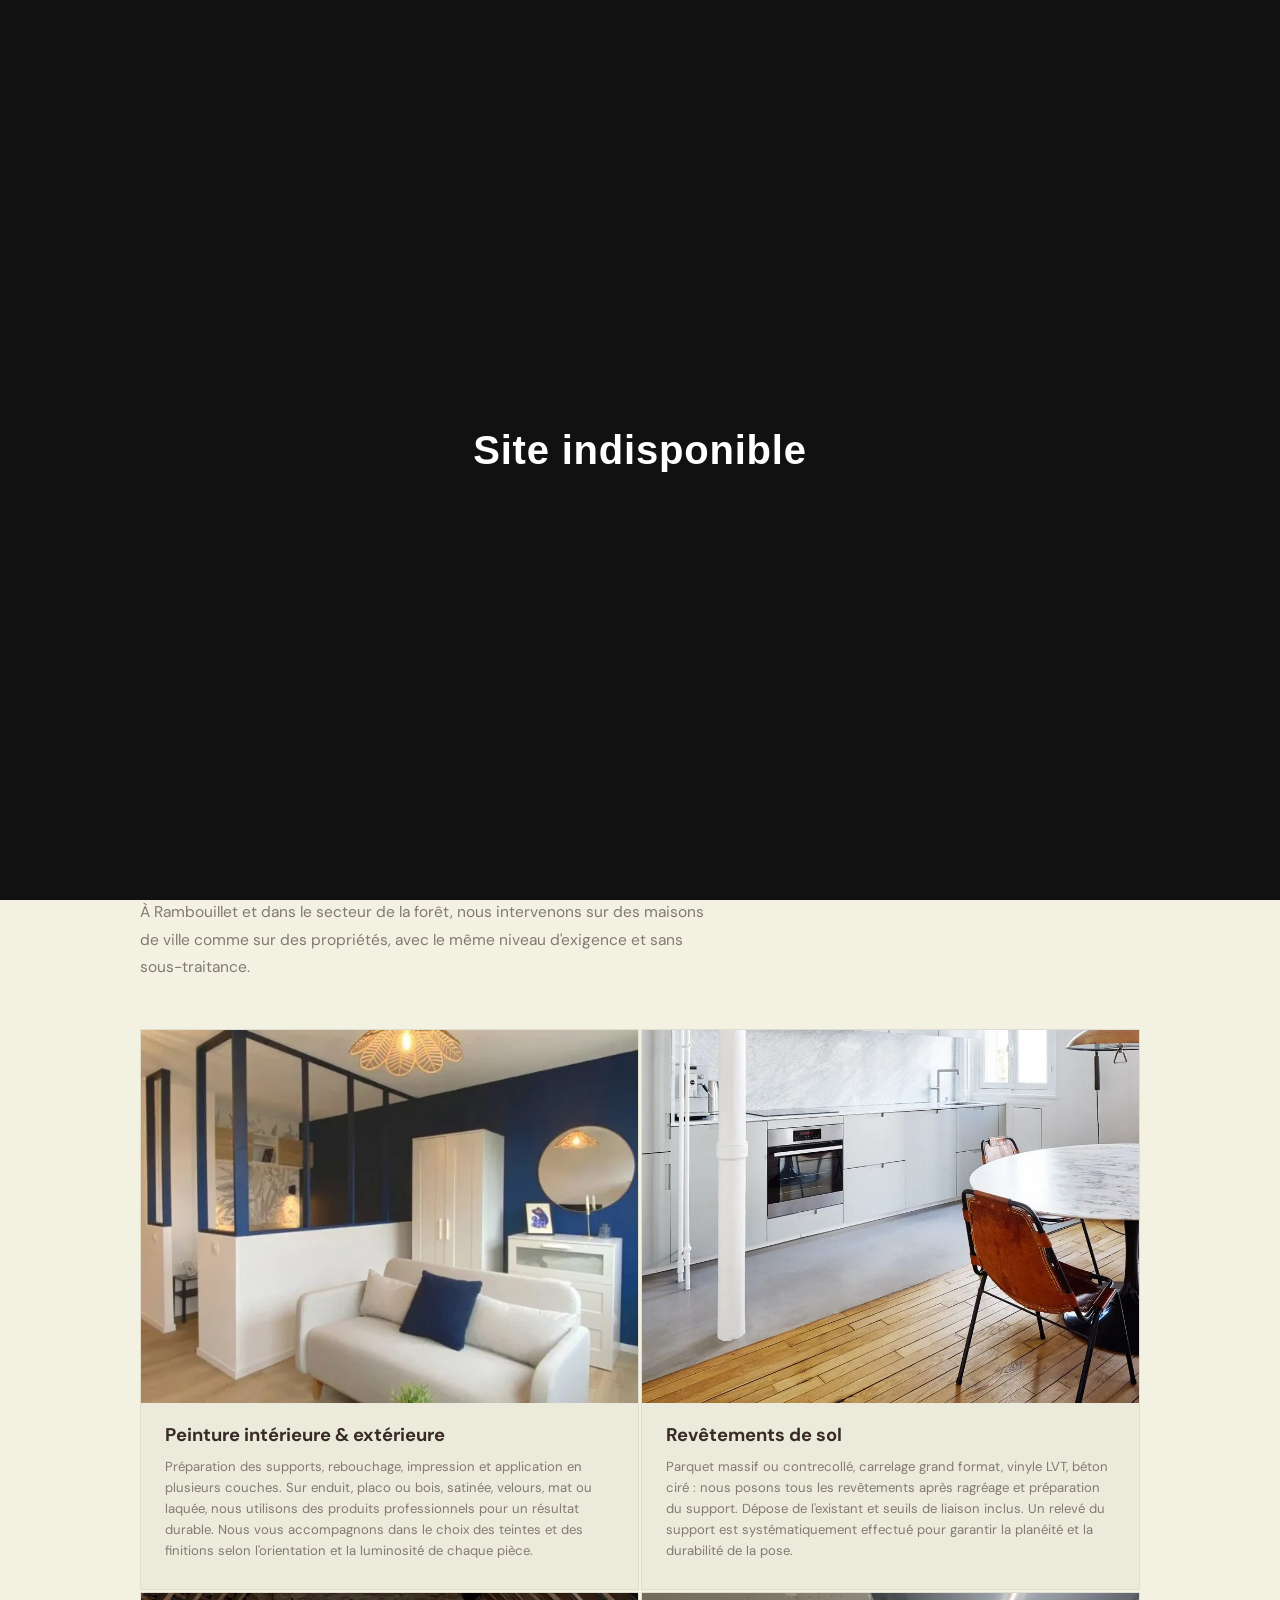
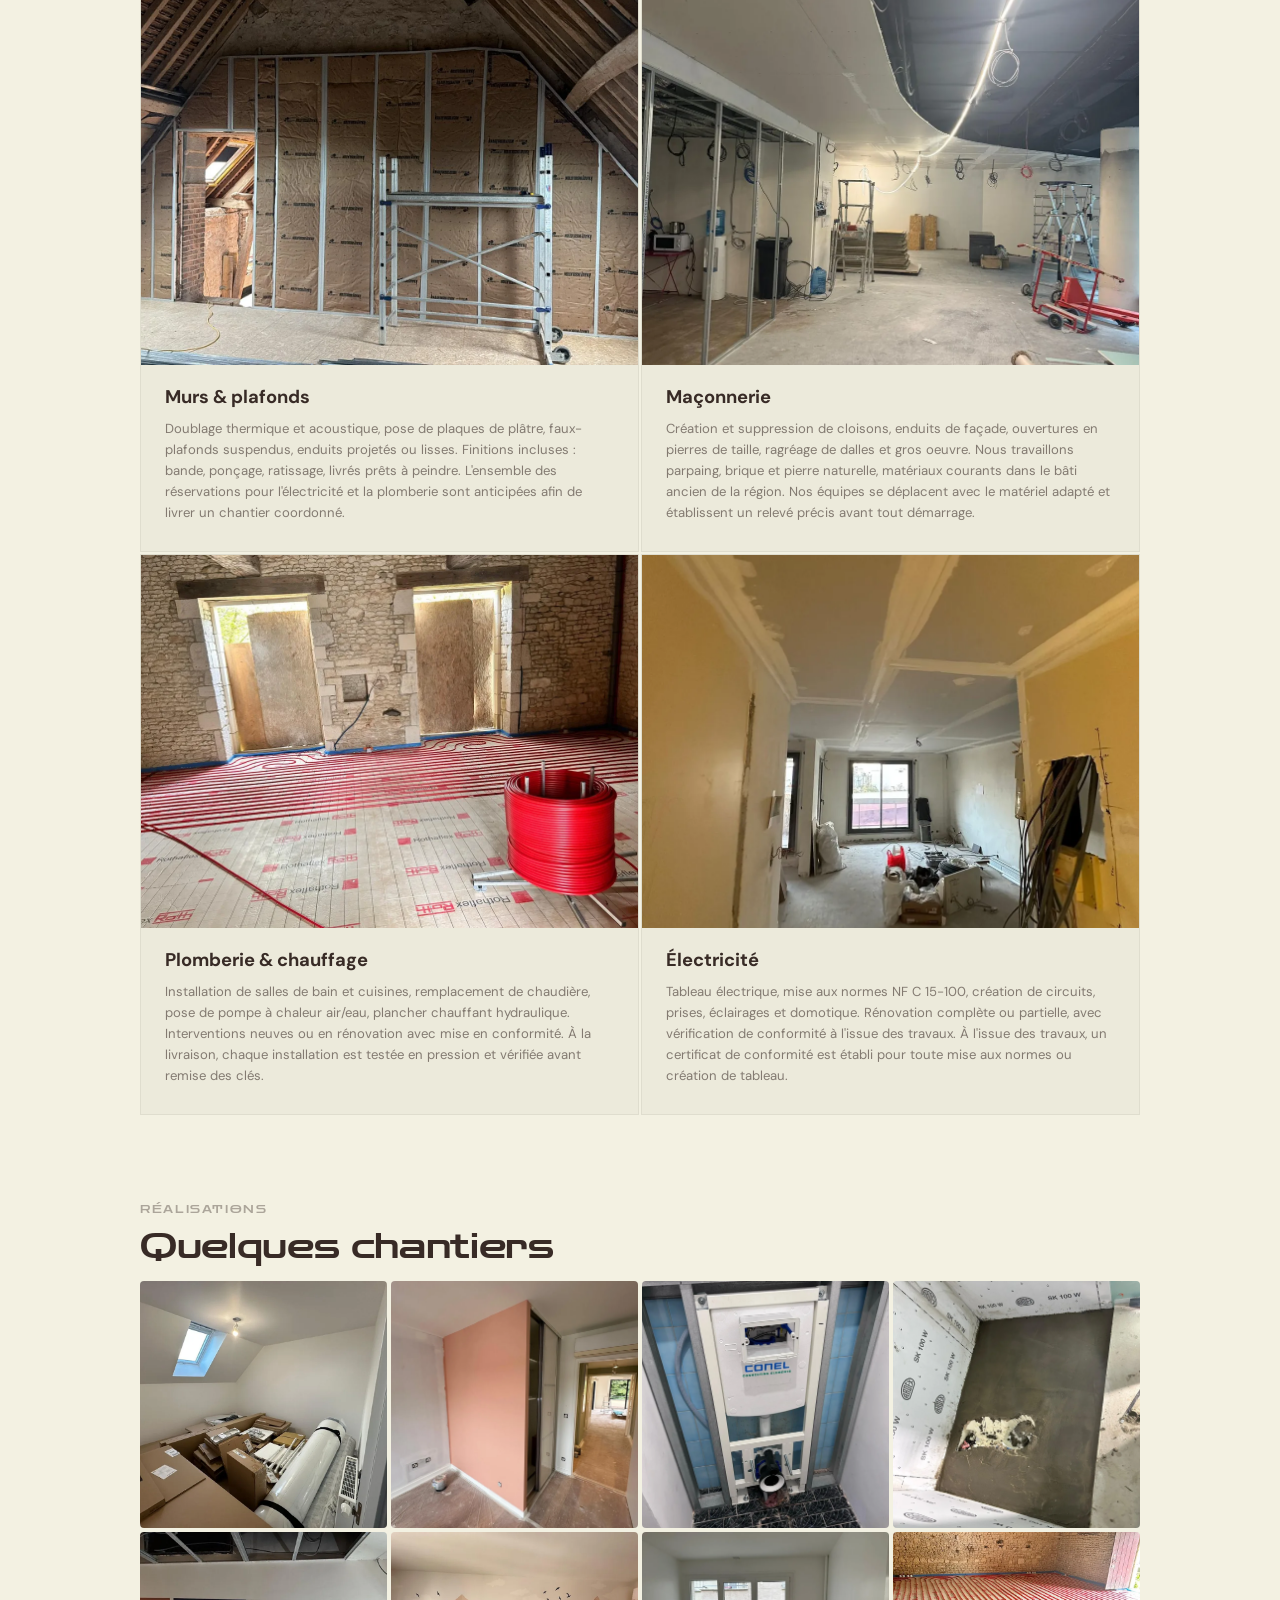
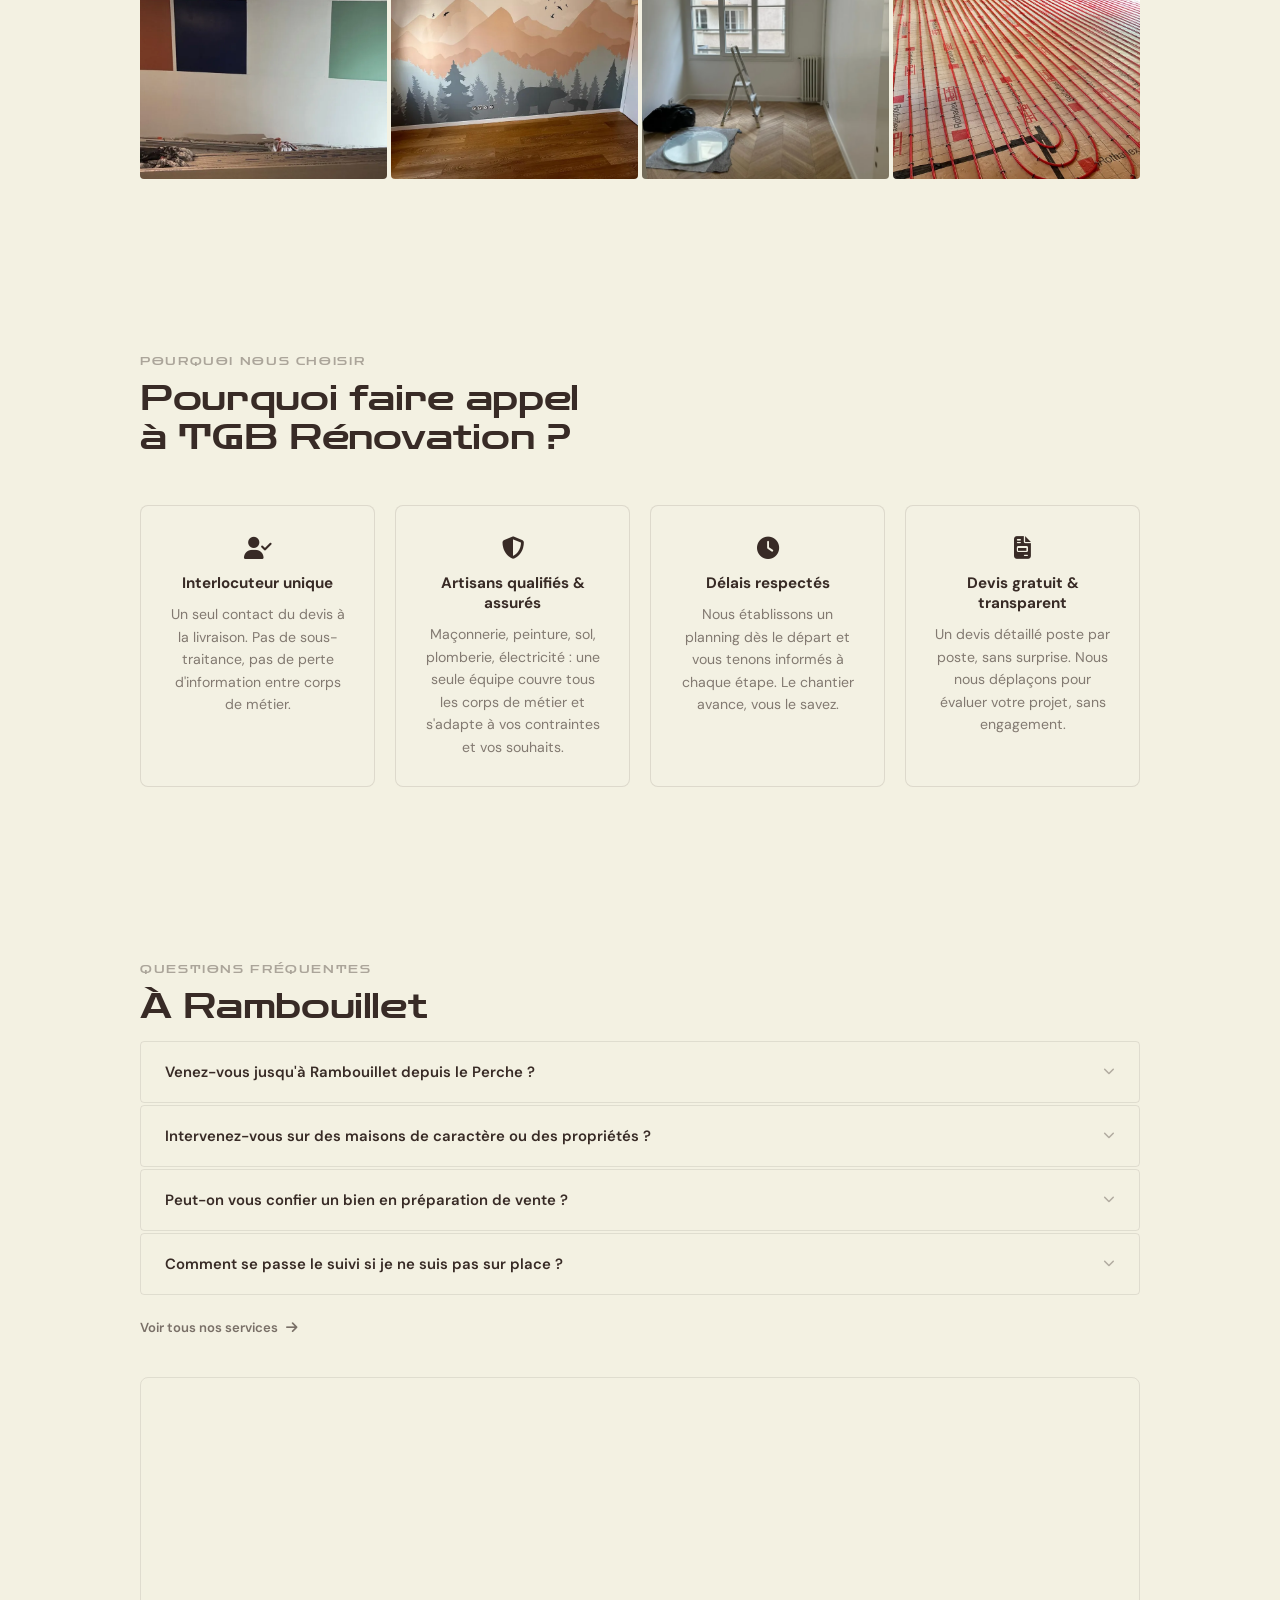
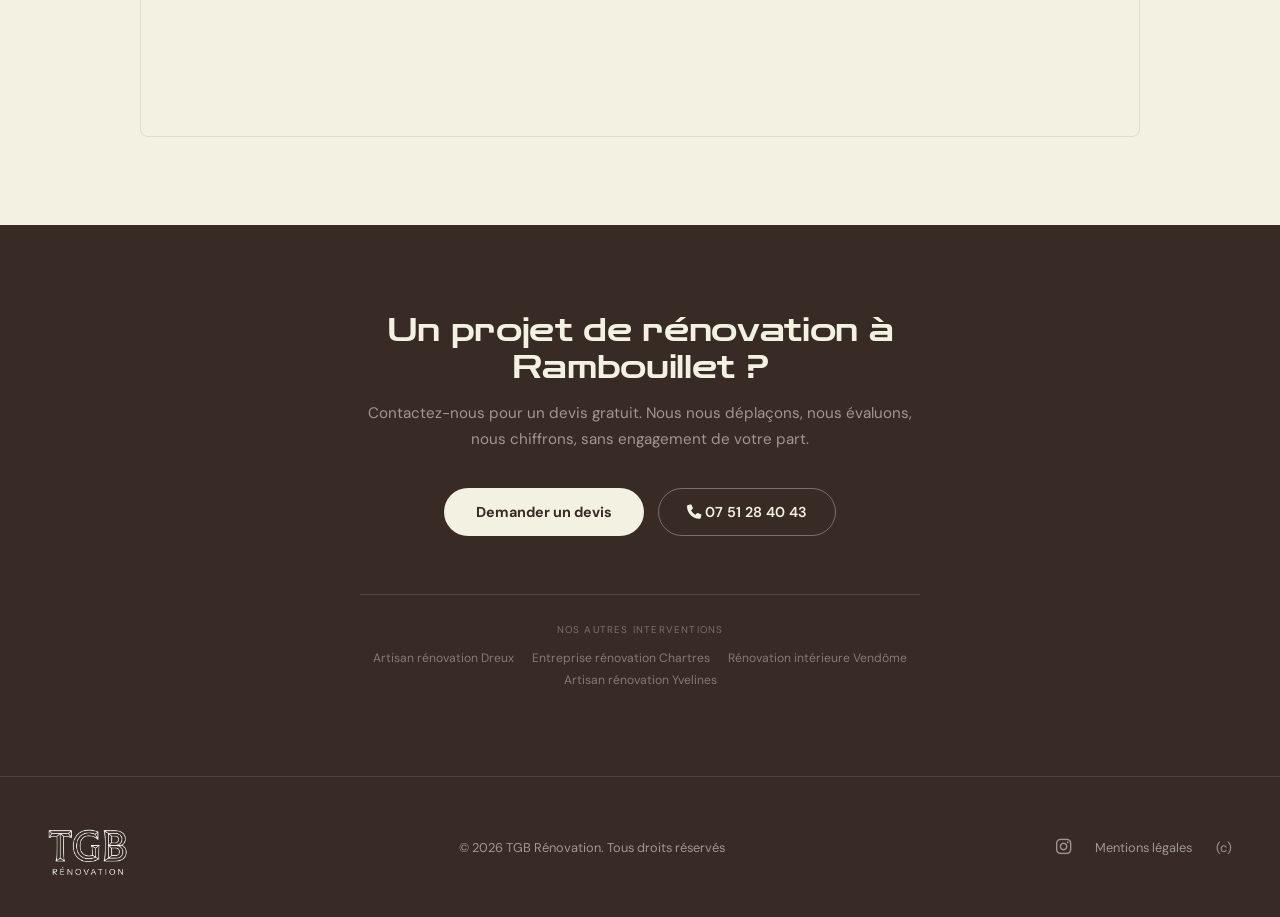
<file: renovation-rambouillet.html>
<!DOCTYPE html>
<html lang="fr">
<head>
  <meta charset="UTF-8">
  <meta name="viewport" content="width=device-width, initial-scale=1.0">
  <title>Artisan rénovation à Rambouillet | TGB Rénovation</title>
  <meta name="description" content="TGB Rénovation intervient à Rambouillet et dans les Yvelines pour tous vos travaux : peinture, sol, maçonnerie, plomberie, chauffage et électricité. Devis gratuit.">
  <meta name="robots" content="index, follow">
  <link rel="canonical" href="https://www.tgb-renovation.fr/renovation-rambouillet.html">
  <script type="application/ld+json">
  {"@context":"https://schema.org","@type":"LocalBusiness","name":"TGB Rénovation","description":"Artisans rénovation à Rambouillet et dans les Yvelines : peinture, revêtements de sol, maçonnerie, plomberie, chauffage, électricité.","url":"https://www.tgb-renovation.fr/renovation-rambouillet.html","telephone":"+33751284043","address":{"@type":"PostalAddress","addressLocality":"Rambouillet","addressRegion":"Yvelines","postalCode":"78120","addressCountry":"FR"},"geo":{"@type":"GeoCoordinates","latitude":48.6450,"longitude":1.8272},"areaServed":{"@type":"City","name":"Rambouillet"},"breadcrumb":{"@type":"BreadcrumbList","itemListElement":[{"@type":"ListItem","position":1,"name":"Accueil","item":"https://www.tgb-renovation.fr/"},{"@type":"ListItem","position":2,"name":"Rénovation à Rambouillet","item":"https://www.tgb-renovation.fr/renovation-rambouillet.html"}]}}
  </script>
  <link rel="preconnect" href="https://fonts.googleapis.com">
  <link rel="preconnect" href="https://fonts.gstatic.com" crossorigin>
  <link href="https://fonts.googleapis.com/css2?family=DM+Sans:ital,opsz,wght@0,9..40,300;0,9..40,400;0,9..40,500;0,9..40,600;0,9..40,700;1,9..40,400&family=Zen+Dots&display=swap" rel="stylesheet">
  <link rel="stylesheet" href="https://cdnjs.cloudflare.com/ajax/libs/font-awesome/6.5.2/css/all.min.css" integrity="sha384-PPIZEGYM1v8zp5Py7UjFb79S58UeqCL9pYVnVPURKEqvioPROaVAJKKLzvH2rDnI" crossorigin="anonymous">
  <link rel="stylesheet" href="css/style.css">
  <link rel="stylesheet" href="css/city.css">
  <style>.city-hero { background-image: url('photos/webp/renovation-tgb-03.webp'); }</style>
<!-- Google tag (gtag.js) -->
<script async src="https://www.googletagmanager.com/gtag/js?id=G-DCWBQRSXNL"></script>
<script>
  window.dataLayer = window.dataLayer || [];
  function gtag(){dataLayer.push(arguments);}
  gtag('js', new Date());

  gtag('config', 'G-DCWBQRSXNL');
</script>
</head>
<body>
<nav>
  <a href="index.html" class="nav-logo"><img src="photos/LOGO%20N.png" alt="TGB Rénovation" class="nav-logo-img"></a>
  <div class="nav-links">
    <a href="index.html">Présentation</a>
    <a href="index.html#nos-services">Services</a>
    <a href="index.html#realisations">Réalisations</a>
    <a href="index.html#zones">Zones d'intervention</a>
    <a href="index.html#faq">FAQ</a>
    <a href="contact.html">Contact</a>
    <a href="https://www.instagram.com/sas_tgb_" target="_blank" rel="noopener noreferrer" class="nav-instagram" aria-label="Instagram TGB Rénovation"><i class="fa-brands fa-instagram"></i></a>
  </div>
  <div class="nav-cta-wrap">
    <a href="tel:+33751284043" class="nav-cta"><i class="fa-solid fa-phone nav-cta-icon"></i><span class="nav-cta-text">07 51 28 40 43</span></a>
    <button class="nav-burger" aria-label="Menu" aria-expanded="false"><span></span><span></span><span></span></button>
  </div>
</nav>
<div class="nav-mobile" id="nav-mobile">
  <a href="index.html" class="nav-mobile-link">Présentation</a>
  <a href="index.html#nos-services" class="nav-mobile-link">Services</a>
  <a href="index.html#realisations" class="nav-mobile-link">Réalisations</a>
  <a href="index.html#zones" class="nav-mobile-link">Zones d'intervention</a>
  <a href="index.html#faq" class="nav-mobile-link">FAQ</a>
  <a href="contact.html" class="nav-mobile-cta">Contact</a>
</div>

<nav class="breadcrumb" aria-label="Fil d'ariane">
  <a href="index.html">Accueil</a>
  <span class="breadcrumb-sep"><i class="fa-solid fa-chevron-right"></i></span>
  <span>Rénovation à Rambouillet</span>
</nav>
<section class="city-hero">
  <div class="city-hero-content">
    <span class="city-label">Yvelines</span>
    <h1>Artisan rénovation<br>à Rambouillet</h1>
    <p class="city-hero-subtitle">Du Perche jusqu'aux Yvelines, nous nous déplaçons à Rambouillet pour des chantiers de rénovation soignés. Une seule équipe, tous corps de métier, du devis à la livraison.</p>
    <div class="city-hero-ctas">
      <a href="contact.html" class="btn-primary">Demander un devis gratuit</a>
      <a href="tel:+33751284043" class="btn-ghost"><i class="fa-solid fa-phone"></i> 07 51 28 40 43</a>
    </div>
  </div>
</section>

<section class="city-section" id="services">
  <div class="city-section-inner">
    <span class="city-section-label">Nos services</span>
    <h2 class="city-section-title">Ce que nous réalisons<br>à Rambouillet</h2>
    <p class="city-section-lead">À Rambouillet et dans le secteur de la forêt, nous intervenons sur des maisons de ville comme sur des propriétés, avec le même niveau d'exigence et sans sous-traitance.</p>
    <div class="city-services-grid">
      <div class="city-service-item">
        <img src="photos/realisations/tgb%20r%C3%A9novation%20r%C3%A9alisations3.webp" alt="Peinture intérieure & extérieure" class="city-service-img" loading="lazy">
        <div class="city-service-name">Peinture intérieure & extérieure</div>
        <p class="city-service-desc">Préparation des supports, rebouchage, impression et application en plusieurs couches. Sur enduit, placo ou bois, satinée, velours, mat ou laquée, nous utilisons des produits professionnels pour un résultat durable. Nous vous accompagnons dans le choix des teintes et des finitions selon l'orientation et la luminosité de chaque pièce.</p>
      </div>
      <div class="city-service-item">
        <img src="photos/realisations/tgb%20r%C3%A9novation%20r%C3%A9alisations4.webp" alt="Revêtements de sol" class="city-service-img city-service-img--bottom" loading="lazy">
        <div class="city-service-name">Revêtements de sol</div>
        <p class="city-service-desc">Parquet massif ou contrecollé, carrelage grand format, vinyle LVT, béton ciré : nous posons tous les revêtements après ragréage et préparation du support. Dépose de l'existant et seuils de liaison inclus. Un relevé du support est systématiquement effectué pour garantir la planéité et la durabilité de la pose.</p>
      </div>
      <div class="city-service-item">
        <img src="photos/mur-plafond/tgb%20r%C3%A9novation%20travaux1.webp" alt="Murs & plafonds" class="city-service-img" loading="lazy">
        <div class="city-service-name">Murs & plafonds</div>
        <p class="city-service-desc">Doublage thermique et acoustique, pose de plaques de plâtre, faux-plafonds suspendus, enduits projetés ou lisses. Finitions incluses : bande, ponçage, ratissage, livrés prêts à peindre. L'ensemble des réservations pour l'électricité et la plomberie sont anticipées afin de livrer un chantier coordonné.</p>
      </div>
      <div class="city-service-item">
        <img src="photos/webp/renovation-tgb-03.webp" alt="Maçonnerie" class="city-service-img" loading="lazy">
        <div class="city-service-name">Maçonnerie</div>
        <p class="city-service-desc">Création et suppression de cloisons, enduits de façade, ouvertures en pierres de taille, ragréage de dalles et gros oeuvre. Nous travaillons parpaing, brique et pierre naturelle, matériaux courants dans le bâti ancien de la région. Nos équipes se déplacent avec le matériel adapté et établissent un relevé précis avant tout démarrage.</p>
      </div>
      <div class="city-service-item">
        <img src="photos/webp/renovation-tgb-30.webp" alt="Plomberie & chauffage" class="city-service-img" loading="lazy">
        <div class="city-service-name">Plomberie & chauffage</div>
        <p class="city-service-desc">Installation de salles de bain et cuisines, remplacement de chaudière, pose de pompe à chaleur air/eau, plancher chauffant hydraulique. Interventions neuves ou en rénovation avec mise en conformité. À la livraison, chaque installation est testée en pression et vérifiée avant remise des clés.</p>
      </div>
      <div class="city-service-item">
        <img src="photos/webp/renovation-tgb-05.webp" alt="Électricité" class="city-service-img" loading="lazy">
        <div class="city-service-name">Électricité</div>
        <p class="city-service-desc">Tableau électrique, mise aux normes NF C 15-100, création de circuits, prises, éclairages et domotique. Rénovation complète ou partielle, avec vérification de conformité à l'issue des travaux. À l'issue des travaux, un certificat de conformité est établi pour toute mise aux normes ou création de tableau.</p>
      </div>
    </div>
  </div>
</section>

<section class="city-section city-section--flush">
  <div class="city-section-inner">
    <span class="city-section-label">Réalisations</span>
    <h2 class="city-section-title">Quelques chantiers</h2>
    <div class="city-gallery-grid">
      <div class="city-gallery-item"><img src="photos/webp/renovation-tgb-07.webp" alt="Rénovation intérieure Rambouillet" loading="lazy"></div>
      <div class="city-gallery-item"><img src="photos/webp/renovation-tgb-15.webp" alt="Chantier Rambouillet travaux" loading="lazy"></div>
      <div class="city-gallery-item"><img src="photos/webp/renovation-tgb-25.webp" alt="Peinture rénovation Rambouillet" loading="lazy"></div>
      <div class="city-gallery-item"><img src="photos/webp/renovation-tgb-33.webp" alt="Sol parquet Rambouillet" loading="lazy"></div>
      <div class="city-gallery-item"><img src="photos/webp/renovation-tgb-01.webp" alt="Travaux artisan Rambouillet" loading="lazy"></div>
      <div class="city-gallery-item"><img src="photos/webp/renovation-tgb-11.webp" alt="Maçonnerie Rambouillet" loading="lazy"></div>
      <div class="city-gallery-item"><img src="photos/webp/renovation-tgb-21.webp" alt="Rénovation complète Rambouillet" loading="lazy"></div>
      <div class="city-gallery-item"><img src="photos/webp/renovation-tgb-31.webp" alt="Finitions chantier Rambouillet" loading="lazy"></div>
    </div>
  </div>
</section>

<section class="city-section city-why">
  <div class="city-section-inner">
    <span class="city-section-label">Pourquoi nous choisir</span>
    <h2 class="city-section-title">Pourquoi faire appel<br>à TGB Rénovation ?</h2>
    <div class="city-why-grid">
      <div class="city-why-item">
        <div class="city-why-icon"><i class="fa-solid fa-user-check"></i></div>
        <div class="city-why-title">Interlocuteur unique</div>
        <p>Un seul contact du devis à la livraison. Pas de sous-traitance, pas de perte d'information entre corps de métier.</p>
      </div>
      <div class="city-why-item">
        <div class="city-why-icon"><i class="fa-solid fa-shield-halved"></i></div>
        <div class="city-why-title">Artisans qualifiés & assurés</div>
        <p>Maçonnerie, peinture, sol, plomberie, électricité : une seule équipe couvre tous les corps de métier et s'adapte à vos contraintes et vos souhaits.</p>
      </div>
      <div class="city-why-item">
        <div class="city-why-icon"><i class="fa-solid fa-clock"></i></div>
        <div class="city-why-title">Délais respectés</div>
        <p>Nous établissons un planning dès le départ et vous tenons informés à chaque étape. Le chantier avance, vous le savez.</p>
      </div>
      <div class="city-why-item">
        <div class="city-why-icon"><i class="fa-solid fa-file-invoice"></i></div>
        <div class="city-why-title">Devis gratuit & transparent</div>
        <p>Un devis détaillé poste par poste, sans surprise. Nous nous déplaçons pour évaluer votre projet, sans engagement.</p>
      </div>
    </div>
  </div>
</section>

<section class="city-section">
  <div class="city-section-inner">
    <span class="city-section-label">Questions fréquentes</span>
    <h2 class="city-section-title">À Rambouillet</h2>
    <div class="city-faq-list">
      <details class="city-faq-item">
        <summary>Venez-vous jusqu'à Rambouillet depuis le Perche ?<i class="fa-solid fa-chevron-down city-faq-chevron"></i></summary>
        <p class="city-faq-answer">Oui. Rambouillet est à environ 104 km depuis notre base dans le Perche. Nous acceptons des chantiers dans ce secteur dès lors que le projet le justifie.</p>
      </details>
      <details class="city-faq-item">
        <summary>Intervenez-vous sur des maisons de caractère ou des propriétés ?<i class="fa-solid fa-chevron-down city-faq-chevron"></i></summary>
        <p class="city-faq-answer">Oui. Nous avons l'habitude des biens anciens et des propriétés exigeantes. Maçonnerie en pierre, menuiseries sur mesure, finitions haut de gamme : nous adaptons notre intervention au standing du bien.</p>
      </details>
      <details class="city-faq-item">
        <summary>Peut-on vous confier un bien en préparation de vente ?<i class="fa-solid fa-chevron-down city-faq-chevron"></i></summary>
        <p class="city-faq-answer">Oui. Nous réalisons fréquemment des rafraîchissements ou rénovations légères pour valoriser un bien avant sa mise en vente. Nous pouvons intervenir rapidement sur des délais serrés.</p>
      </details>
      <details class="city-faq-item">
        <summary>Comment se passe le suivi si je ne suis pas sur place ?<i class="fa-solid fa-chevron-down city-faq-chevron"></i></summary>
        <p class="city-faq-answer">Nous assurons un suivi régulier par photos et messages à chaque étape clé. Vous n'avez pas à vous déplacer pour rester informé de l'avancement du chantier.</p>
      </details>
    </div>
    <a href="#services" class="city-faq-services-link">Voir tous nos services <i class="fa-solid fa-arrow-right"></i></a>
    <div class="city-map-wrap">
      <iframe src="https://www.openstreetmap.org/export/embed.html?bbox=1.7772,48.6150,1.8772,48.6750&layer=mapnik&marker=48.6450,1.8272" loading="lazy" title="Carte Rambouillet"></iframe>
    </div>
  </div>
</section>

<section class="city-cta-section">
  <div class="city-cta-inner">
    <h2>Un projet de rénovation à Rambouillet ?</h2>
    <p>Contactez-nous pour un devis gratuit. Nous nous déplaçons, nous évaluons, nous chiffrons, sans engagement de votre part.</p>
    <div class="city-cta-btns">
      <a href="contact.html" class="btn-light">Demander un devis</a>
      <a href="tel:+33751284043" class="btn-outline-light"><i class="fa-solid fa-phone"></i> 07 51 28 40 43</a>
    <div class="city-cta-nearby">
      <div class="city-cta-nearby-label">Nos autres interventions</div>
      <div class="city-cta-nearby-links">
        <a href="renovation-dreux.html">Artisan rénovation Dreux</a>
    <a href="renovation-chartres.html">Entreprise rénovation Chartres</a>
    <a href="renovation-vendome.html">Rénovation intérieure Vendôme</a>
    <a href="index.html#nos-services">Artisan rénovation Yvelines</a>
      </div>
    </div>
    </div>
  </div>
</section>

<footer>
  <div class="footer-logo"><img src="photos/LOGO%20W.png" alt="TGB Rénovation" class="footer-logo-img"></div>
  <div class="footer-copy">© 2026 TGB Rénovation. Tous droits réservés</div>
  <div class="footer-links">
    <a href="https://www.instagram.com/sas_tgb_" target="_blank" rel="noopener noreferrer" aria-label="Instagram TGB Rénovation"><i class="fa-brands fa-instagram"></i></a>
    <a href="mentions-legales.html">Mentions légales</a>
    <a href="https://flownami.com/">(c)</a>
  </div>
</footer>
<script src="js/nav.js"></script>
<script src="js/city.js"></script>
<!-- OVERLAY-INDISPONIBLE -->
<div id="site-indisponible" style="position:fixed;inset:0;width:100vw;height:100vh;z-index:2147483647;background:#111111;display:flex;align-items:center;justify-content:center;text-align:center;font-family:Arial,Helvetica,sans-serif;color:#ffffff;font-size:clamp(1.5rem,5vw,2.5rem);font-weight:700;letter-spacing:0.02em;padding:1.5rem;">Site indisponible</div>
<!-- /OVERLAY-INDISPONIBLE -->
</body>
</html>
</file>
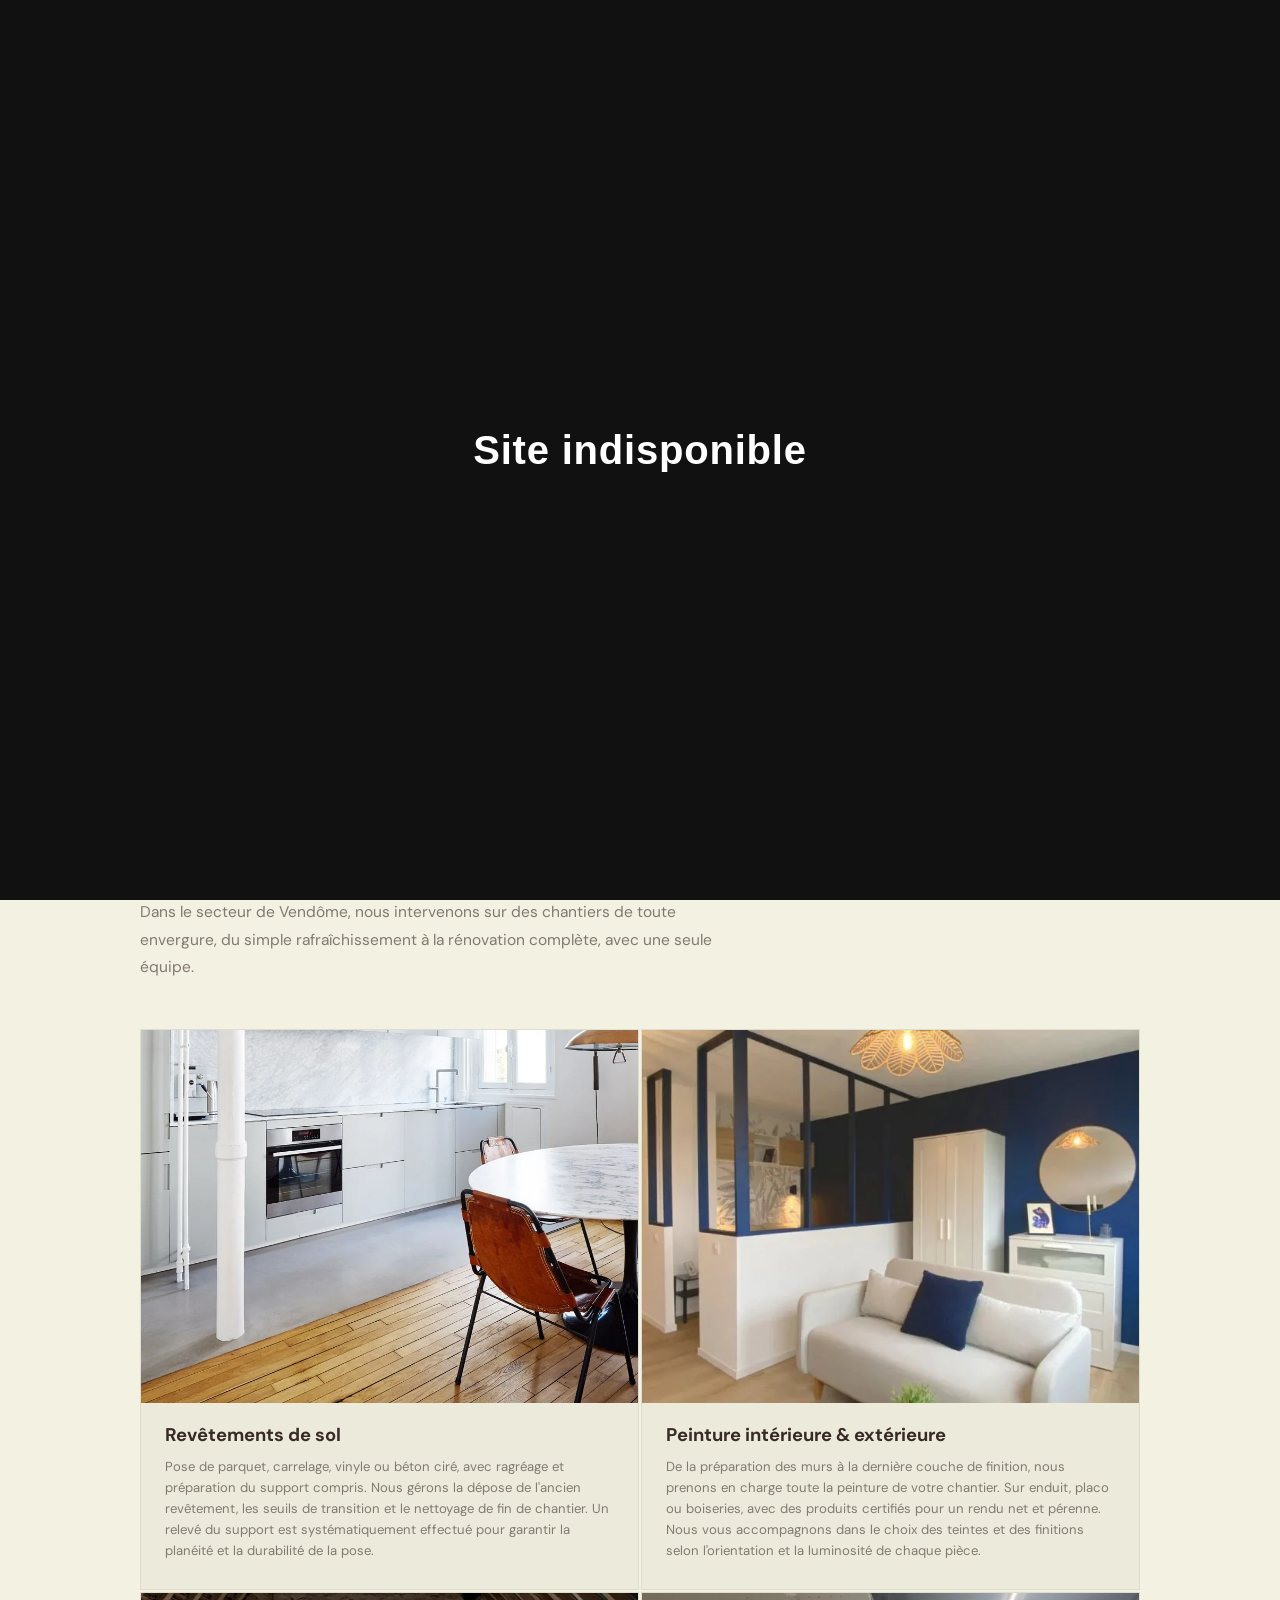
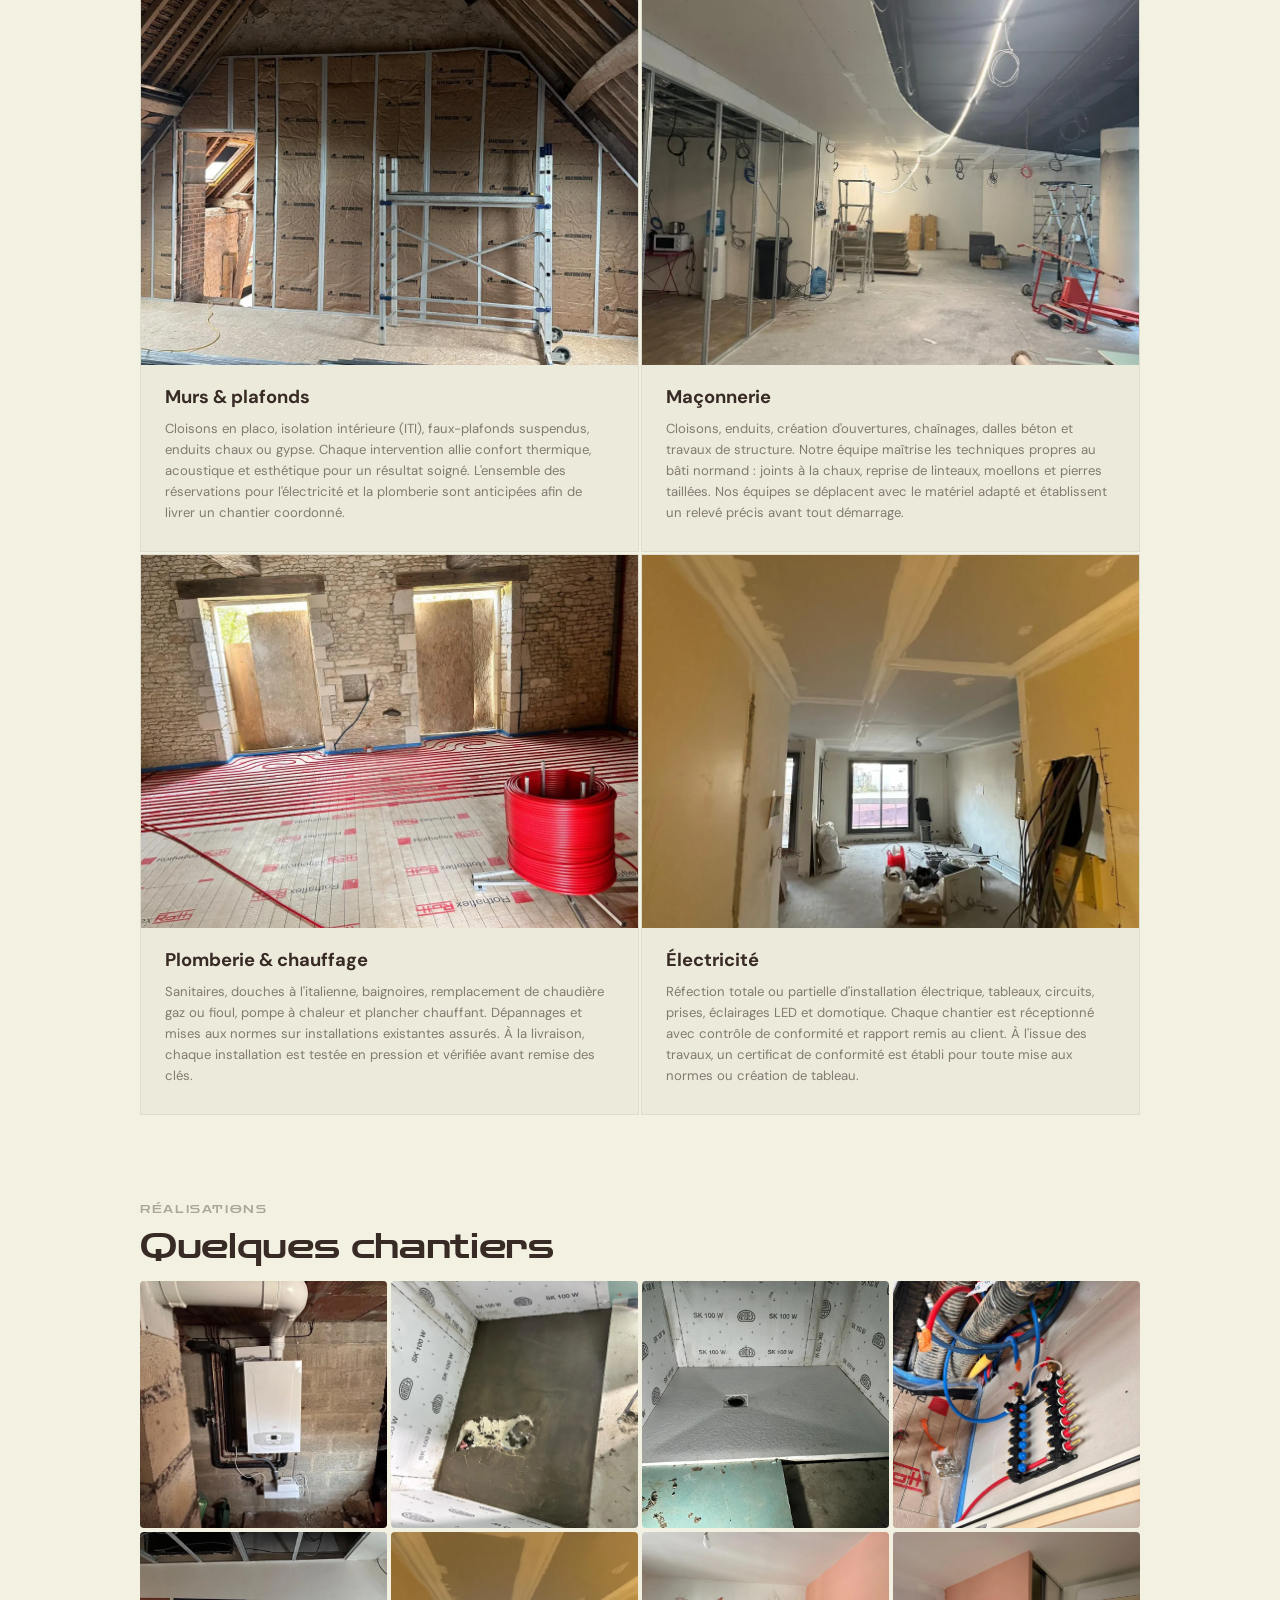
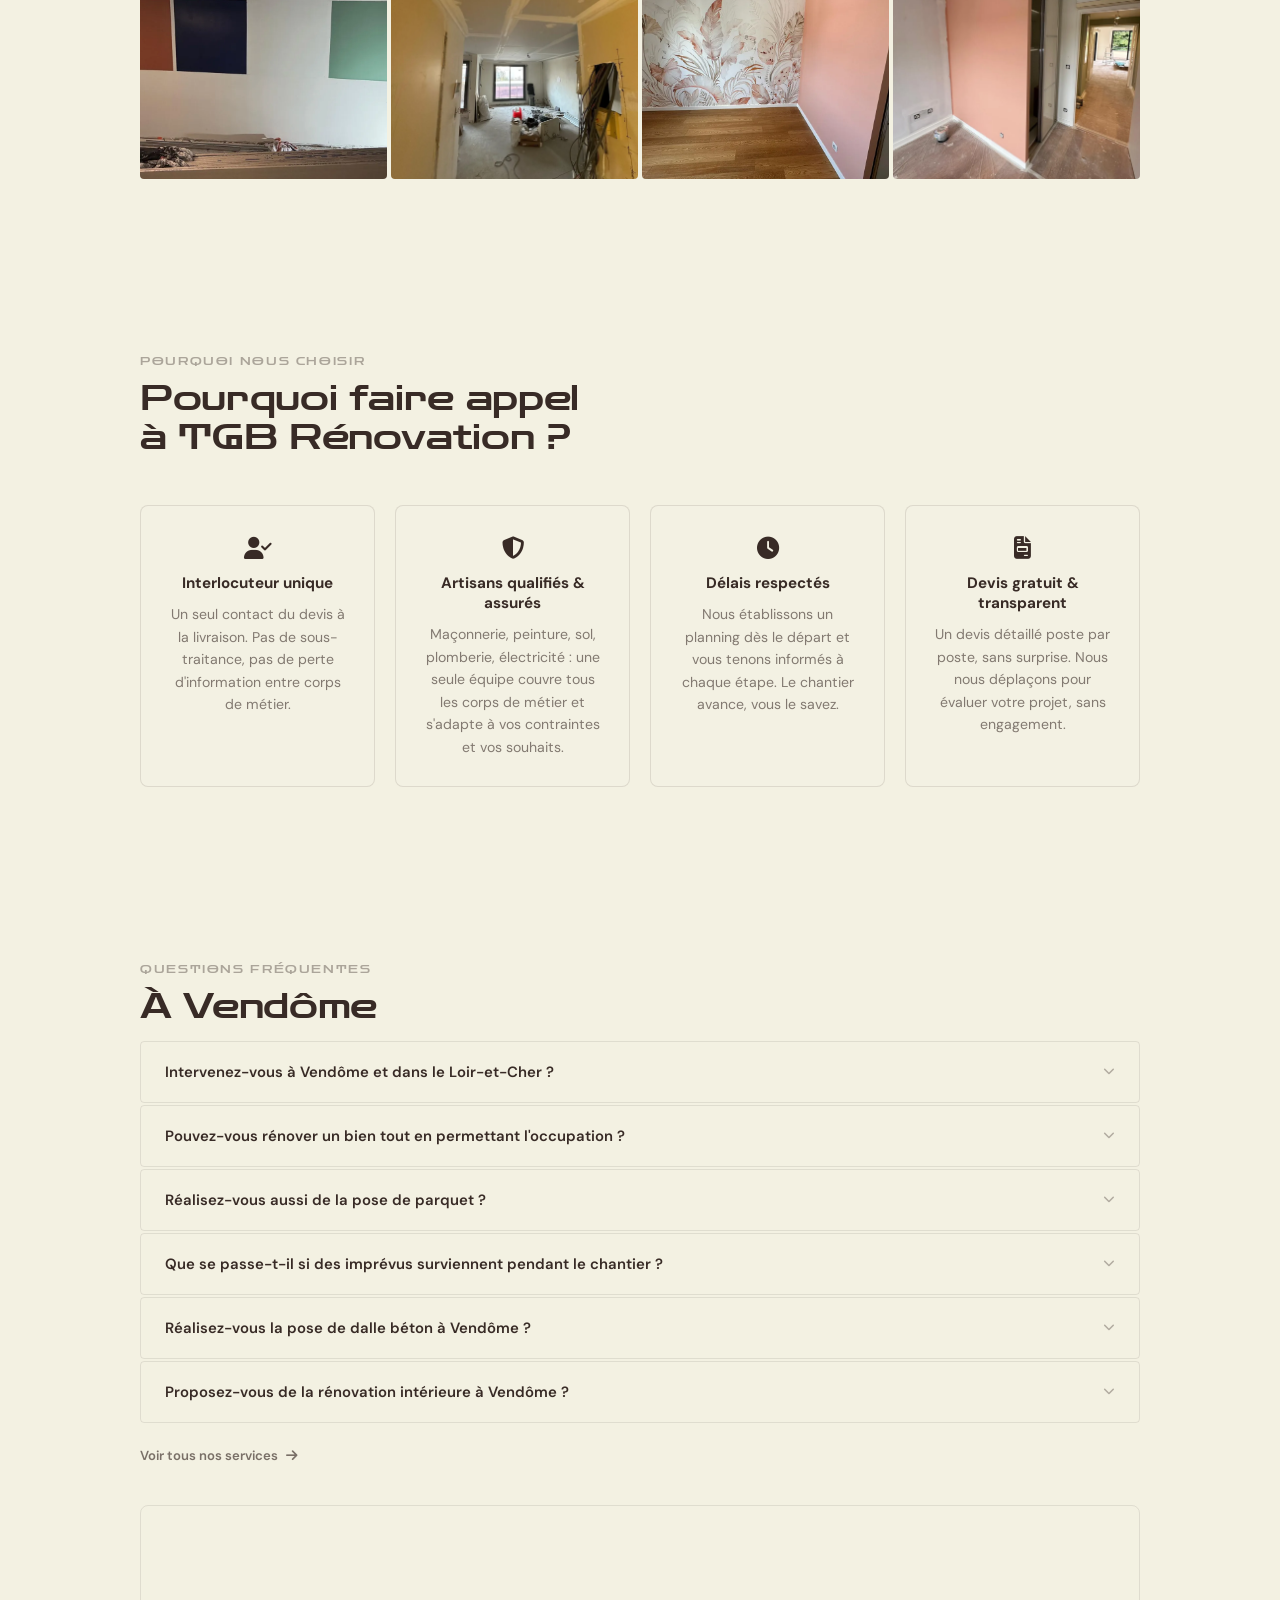
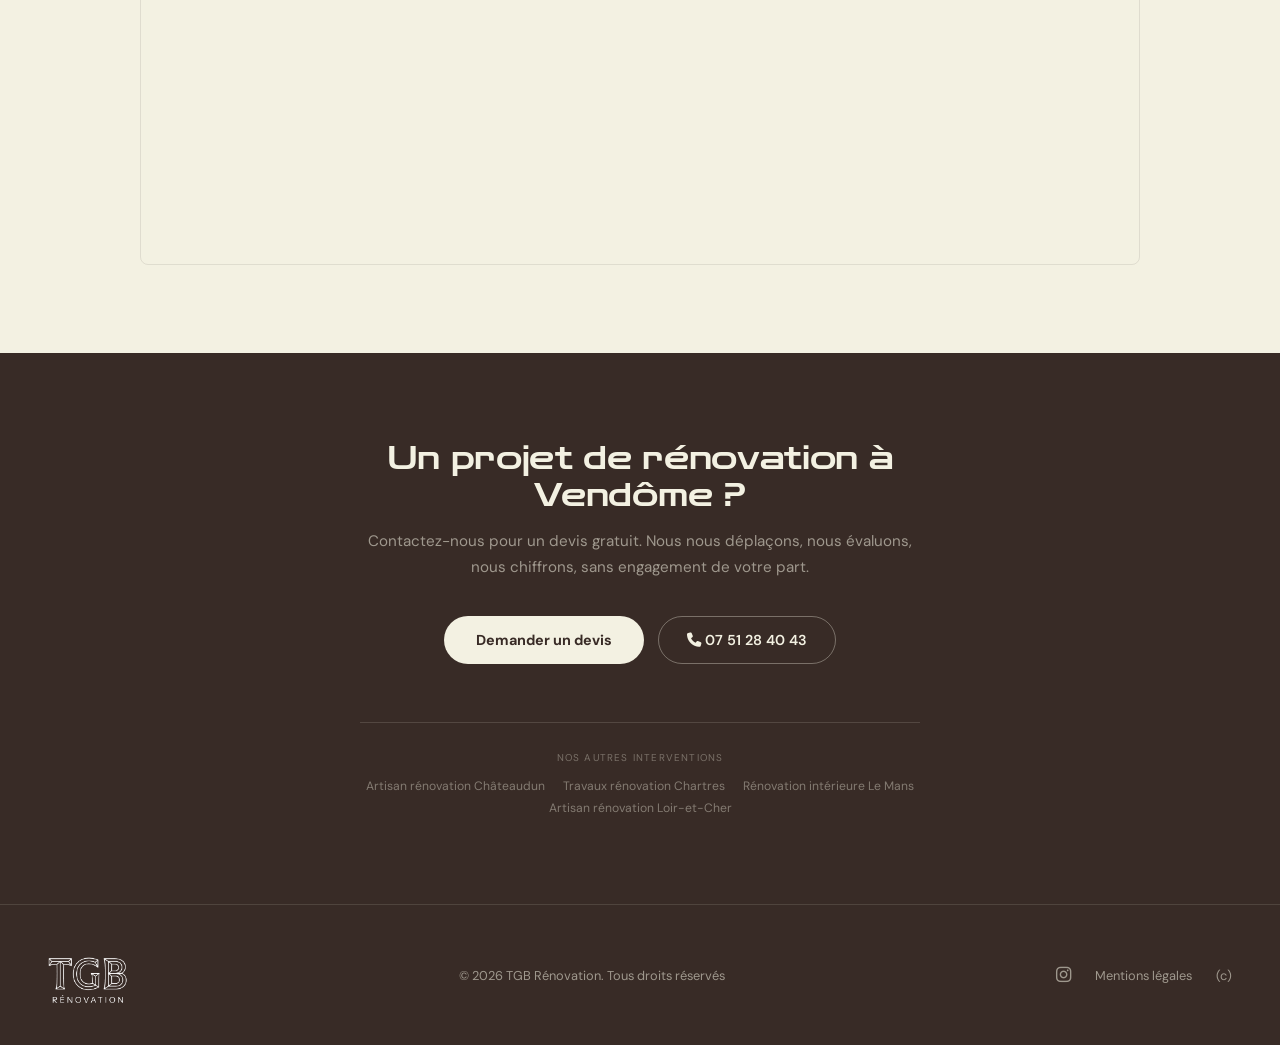
<file: renovation-vendome.html>
<!DOCTYPE html>
<html lang="fr">
<head>
  <meta charset="UTF-8">
  <meta name="viewport" content="width=device-width, initial-scale=1.0">
  <title>Artisan rénovation à Vendôme | TGB Rénovation</title>
  <meta name="description" content="TGB Rénovation intervient à Vendôme et dans le Loir-et-Cher pour tous vos travaux : peinture, sol, maçonnerie, plomberie, chauffage et électricité. Devis gratuit.">
  <meta name="robots" content="index, follow">
  <link rel="canonical" href="https://www.tgb-renovation.fr/renovation-vendome.html">
  <script type="application/ld+json">
  {"@context":"https://schema.org","@type":"LocalBusiness","name":"TGB Rénovation","description":"Artisans rénovation à Vendôme et dans le Loir-et-Cher : peinture, revêtements de sol, maçonnerie, plomberie, chauffage, électricité.","url":"https://www.tgb-renovation.fr/renovation-vendome.html","telephone":"+33751284043","address":{"@type":"PostalAddress","addressLocality":"Vendôme","addressRegion":"Loir-et-Cher","postalCode":"41100","addressCountry":"FR"},"geo":{"@type":"GeoCoordinates","latitude":47.7939,"longitude":1.0651},"areaServed":{"@type":"City","name":"Vendôme"},"breadcrumb":{"@type":"BreadcrumbList","itemListElement":[{"@type":"ListItem","position":1,"name":"Accueil","item":"https://www.tgb-renovation.fr/"},{"@type":"ListItem","position":2,"name":"Rénovation à Vendôme","item":"https://www.tgb-renovation.fr/renovation-vendome.html"}]}}
  </script>
  <link rel="preconnect" href="https://fonts.googleapis.com">
  <link rel="preconnect" href="https://fonts.gstatic.com" crossorigin>
  <link href="https://fonts.googleapis.com/css2?family=DM+Sans:ital,opsz,wght@0,9..40,300;0,9..40,400;0,9..40,500;0,9..40,600;0,9..40,700;1,9..40,400&family=Zen+Dots&display=swap" rel="stylesheet">
  <link rel="stylesheet" href="https://cdnjs.cloudflare.com/ajax/libs/font-awesome/6.5.2/css/all.min.css" integrity="sha384-PPIZEGYM1v8zp5Py7UjFb79S58UeqCL9pYVnVPURKEqvioPROaVAJKKLzvH2rDnI" crossorigin="anonymous">
  <link rel="stylesheet" href="css/style.css">
  <link rel="stylesheet" href="css/city.css">
  <style>.city-hero { background-image: url('photos/webp/renovation-tgb-31.webp'); }</style>
<!-- Google tag (gtag.js) -->
<script async src="https://www.googletagmanager.com/gtag/js?id=G-DCWBQRSXNL"></script>
<script>
  window.dataLayer = window.dataLayer || [];
  function gtag(){dataLayer.push(arguments);}
  gtag('js', new Date());

  gtag('config', 'G-DCWBQRSXNL');
</script>
</head>
<body>
<nav>
  <a href="index.html" class="nav-logo"><img src="photos/LOGO%20N.png" alt="TGB Rénovation" class="nav-logo-img"></a>
  <div class="nav-links">
    <a href="index.html">Présentation</a>
    <a href="index.html#nos-services">Services</a>
    <a href="index.html#realisations">Réalisations</a>
    <a href="index.html#zones">Zones d'intervention</a>
    <a href="index.html#faq">FAQ</a>
    <a href="contact.html">Contact</a>
    <a href="https://www.instagram.com/sas_tgb_" target="_blank" rel="noopener noreferrer" class="nav-instagram" aria-label="Instagram TGB Rénovation"><i class="fa-brands fa-instagram"></i></a>
  </div>
  <div class="nav-cta-wrap">
    <a href="tel:+33751284043" class="nav-cta"><i class="fa-solid fa-phone nav-cta-icon"></i><span class="nav-cta-text">07 51 28 40 43</span></a>
    <button class="nav-burger" aria-label="Menu" aria-expanded="false"><span></span><span></span><span></span></button>
  </div>
</nav>
<div class="nav-mobile" id="nav-mobile">
  <a href="index.html" class="nav-mobile-link">Présentation</a>
  <a href="index.html#nos-services" class="nav-mobile-link">Services</a>
  <a href="index.html#realisations" class="nav-mobile-link">Réalisations</a>
  <a href="index.html#zones" class="nav-mobile-link">Zones d'intervention</a>
  <a href="index.html#faq" class="nav-mobile-link">FAQ</a>
  <a href="contact.html" class="nav-mobile-cta">Contact</a>
</div>

<nav class="breadcrumb" aria-label="Fil d'ariane">
  <a href="index.html">Accueil</a>
  <span class="breadcrumb-sep"><i class="fa-solid fa-chevron-right"></i></span>
  <span>Rénovation à Vendôme</span>
</nav>
<section class="city-hero">
  <div class="city-hero-content">
    <span class="city-label">Loir-et-Cher</span>
    <h1>Artisan rénovation<br>à Vendôme</h1>
    <p class="city-hero-subtitle">Du Perche au Loir-et-Cher, nous intervenons à Vendôme pour des chantiers de rénovation soignés, menés par une équipe complète du début à la livraison.</p>
    <div class="city-hero-ctas">
      <a href="contact.html" class="btn-primary">Demander un devis gratuit</a>
      <a href="tel:+33751284043" class="btn-ghost"><i class="fa-solid fa-phone"></i> 07 51 28 40 43</a>
    </div>
  </div>
</section>

<section class="city-section" id="services">
  <div class="city-section-inner">
    <span class="city-section-label">Nos services</span>
    <h2 class="city-section-title">Ce que nous réalisons<br>à Vendôme</h2>
    <p class="city-section-lead">Dans le secteur de Vendôme, nous intervenons sur des chantiers de toute envergure, du simple rafraîchissement à la rénovation complète, avec une seule équipe.</p>
    <div class="city-services-grid">
      <div class="city-service-item">
        <img src="photos/realisations/tgb%20r%C3%A9novation%20r%C3%A9alisations4.webp" alt="Revêtements de sol" class="city-service-img city-service-img--bottom" loading="lazy">
        <div class="city-service-name">Revêtements de sol</div>
        <p class="city-service-desc">Pose de parquet, carrelage, vinyle ou béton ciré, avec ragréage et préparation du support compris. Nous gérons la dépose de l'ancien revêtement, les seuils de transition et le nettoyage de fin de chantier. Un relevé du support est systématiquement effectué pour garantir la planéité et la durabilité de la pose.</p>
      </div>
      <div class="city-service-item">
        <img src="photos/realisations/tgb%20r%C3%A9novation%20r%C3%A9alisations3.webp" alt="Peinture intérieure & extérieure" class="city-service-img" loading="lazy">
        <div class="city-service-name">Peinture intérieure & extérieure</div>
        <p class="city-service-desc">De la préparation des murs à la dernière couche de finition, nous prenons en charge toute la peinture de votre chantier. Sur enduit, placo ou boiseries, avec des produits certifiés pour un rendu net et pérenne. Nous vous accompagnons dans le choix des teintes et des finitions selon l'orientation et la luminosité de chaque pièce.</p>
      </div>
      <div class="city-service-item">
        <img src="photos/mur-plafond/tgb%20r%C3%A9novation%20travaux1.webp" alt="Murs & plafonds" class="city-service-img" loading="lazy">
        <div class="city-service-name">Murs & plafonds</div>
        <p class="city-service-desc">Cloisons en placo, isolation intérieure (ITI), faux-plafonds suspendus, enduits chaux ou gypse. Chaque intervention allie confort thermique, acoustique et esthétique pour un résultat soigné. L'ensemble des réservations pour l'électricité et la plomberie sont anticipées afin de livrer un chantier coordonné.</p>
      </div>
      <div class="city-service-item">
        <img src="photos/webp/renovation-tgb-03.webp" alt="Maçonnerie" class="city-service-img" loading="lazy">
        <div class="city-service-name">Maçonnerie</div>
        <p class="city-service-desc">Cloisons, enduits, création d'ouvertures, chaînages, dalles béton et travaux de structure. Notre équipe maîtrise les techniques propres au bâti normand : joints à la chaux, reprise de linteaux, moellons et pierres taillées. Nos équipes se déplacent avec le matériel adapté et établissent un relevé précis avant tout démarrage.</p>
      </div>
      <div class="city-service-item">
        <img src="photos/webp/renovation-tgb-30.webp" alt="Plomberie & chauffage" class="city-service-img" loading="lazy">
        <div class="city-service-name">Plomberie & chauffage</div>
        <p class="city-service-desc">Sanitaires, douches à l'italienne, baignoires, remplacement de chaudière gaz ou fioul, pompe à chaleur et plancher chauffant. Dépannages et mises aux normes sur installations existantes assurés. À la livraison, chaque installation est testée en pression et vérifiée avant remise des clés.</p>
      </div>
      <div class="city-service-item">
        <img src="photos/webp/renovation-tgb-05.webp" alt="Électricité" class="city-service-img" loading="lazy">
        <div class="city-service-name">Électricité</div>
        <p class="city-service-desc">Réfection totale ou partielle d'installation électrique, tableaux, circuits, prises, éclairages LED et domotique. Chaque chantier est réceptionné avec contrôle de conformité et rapport remis au client. À l'issue des travaux, un certificat de conformité est établi pour toute mise aux normes ou création de tableau.</p>
      </div>
    </div>
  </div>
</section>

<section class="city-section city-section--flush">
  <div class="city-section-inner">
    <span class="city-section-label">Réalisations</span>
    <h2 class="city-section-title">Quelques chantiers</h2>
    <div class="city-gallery-grid">
      <div class="city-gallery-item"><img src="photos/webp/renovation-tgb-32.webp" alt="Rénovation intérieure Vendôme" loading="lazy"></div>
      <div class="city-gallery-item"><img src="photos/webp/renovation-tgb-33.webp" alt="Chantier Vendôme travaux" loading="lazy"></div>
      <div class="city-gallery-item"><img src="photos/webp/renovation-tgb-34.webp" alt="Peinture rénovation Vendôme" loading="lazy"></div>
      <div class="city-gallery-item"><img src="photos/webp/renovation-tgb-35.webp" alt="Sol parquet Vendôme" loading="lazy"></div>
      <div class="city-gallery-item"><img src="photos/webp/renovation-tgb-01.webp" alt="Travaux artisan Vendôme" loading="lazy"></div>
      <div class="city-gallery-item"><img src="photos/webp/renovation-tgb-05.webp" alt="Maçonnerie Vendôme" loading="lazy"></div>
      <div class="city-gallery-item"><img src="photos/webp/renovation-tgb-10.webp" alt="Rénovation complète Vendôme" loading="lazy"></div>
      <div class="city-gallery-item"><img src="photos/webp/renovation-tgb-15.webp" alt="Finitions chantier Vendôme" loading="lazy"></div>
    </div>
  </div>
</section>

<section class="city-section city-why">
  <div class="city-section-inner">
    <span class="city-section-label">Pourquoi nous choisir</span>
    <h2 class="city-section-title">Pourquoi faire appel<br>à TGB Rénovation ?</h2>
    <div class="city-why-grid">
      <div class="city-why-item">
        <div class="city-why-icon"><i class="fa-solid fa-user-check"></i></div>
        <div class="city-why-title">Interlocuteur unique</div>
        <p>Un seul contact du devis à la livraison. Pas de sous-traitance, pas de perte d'information entre corps de métier.</p>
      </div>
      <div class="city-why-item">
        <div class="city-why-icon"><i class="fa-solid fa-shield-halved"></i></div>
        <div class="city-why-title">Artisans qualifiés & assurés</div>
        <p>Maçonnerie, peinture, sol, plomberie, électricité : une seule équipe couvre tous les corps de métier et s'adapte à vos contraintes et vos souhaits.</p>
      </div>
      <div class="city-why-item">
        <div class="city-why-icon"><i class="fa-solid fa-clock"></i></div>
        <div class="city-why-title">Délais respectés</div>
        <p>Nous établissons un planning dès le départ et vous tenons informés à chaque étape. Le chantier avance, vous le savez.</p>
      </div>
      <div class="city-why-item">
        <div class="city-why-icon"><i class="fa-solid fa-file-invoice"></i></div>
        <div class="city-why-title">Devis gratuit & transparent</div>
        <p>Un devis détaillé poste par poste, sans surprise. Nous nous déplaçons pour évaluer votre projet, sans engagement.</p>
      </div>
    </div>
  </div>
</section>

<section class="city-section">
  <div class="city-section-inner">
    <span class="city-section-label">Questions fréquentes</span>
    <h2 class="city-section-title">À Vendôme</h2>
    <div class="city-faq-list">
      <details class="city-faq-item">
        <summary>Intervenez-vous à Vendôme et dans le Loir-et-Cher ?<i class="fa-solid fa-chevron-down city-faq-chevron"></i></summary>
        <p class="city-faq-answer">Oui. Vendôme est à environ 70 km depuis le Perche. Nous intervenons dans la région pour des projets de rénovation complète ou partielle.</p>
      </details>
      <details class="city-faq-item">
        <summary>Pouvez-vous rénover un bien tout en permettant l'occupation ?<i class="fa-solid fa-chevron-down city-faq-chevron"></i></summary>
        <p class="city-faq-answer">Oui, selon la nature des travaux. Nous planifions les interventions pour limiter les nuisances. Certains chantiers sont réalisables en site occupé, d'autres nécessitent une libération temporaire des lieux.</p>
      </details>
      <details class="city-faq-item">
        <summary>Réalisez-vous aussi de la pose de parquet ?<i class="fa-solid fa-chevron-down city-faq-chevron"></i></summary>
        <p class="city-faq-answer">Oui, la pose de parquet, massif, contrecollé, flottant, fait partie de nos prestations. Nous posons également carrelage, vinyle et béton ciré.</p>
      </details>
      <details class="city-faq-item">
        <summary>Que se passe-t-il si des imprévus surviennent pendant le chantier ?<i class="fa-solid fa-chevron-down city-faq-chevron"></i></summary>
        <p class="city-faq-answer">Nous vous en informons immédiatement et établissons un devis modificatif si nécessaire. Aucun travail supplémentaire n'est engagé sans votre accord.</p>
      </details>
      <details class="city-faq-item">
        <summary>Réalisez-vous la pose de dalle béton à Vendôme ?<i class="fa-solid fa-chevron-down city-faq-chevron"></i></summary>
        <p class="city-faq-answer">Oui. La pose de dalle béton à Vendôme fait partie de nos prestations maçonnerie : dalle de sol, chape ciment, ragréage autonivelant. Nous intervenons pour des créations ou des remplacements de dallage en rénovation intérieure ou sur terrasse.</p>
      </details>
      <details class="city-faq-item">
        <summary>Proposez-vous de la rénovation intérieure à Vendôme ?<i class="fa-solid fa-chevron-down city-faq-chevron"></i></summary>
        <p class="city-faq-answer">Oui. Rénovation intérieure à Vendôme et dans le Loir-et-Cher : peinture, revêtements de sol (carrelage, parquet, béton ciré), plâtrerie, plomberie, menuiseries intérieures. Nous prenons en charge votre chantier de A à Z ou uniquement les postes de votre choix.</p>
      </details>
    </div>
    <a href="#services" class="city-faq-services-link">Voir tous nos services <i class="fa-solid fa-arrow-right"></i></a>
    <div class="city-map-wrap">
      <iframe src="https://www.openstreetmap.org/export/embed.html?bbox=1.0151,47.7639,1.1151,47.8239&layer=mapnik&marker=47.7939,1.0651" loading="lazy" title="Carte Vendôme"></iframe>
    </div>
  </div>
</section>

<section class="city-cta-section">
  <div class="city-cta-inner">
    <h2>Un projet de rénovation à Vendôme ?</h2>
    <p>Contactez-nous pour un devis gratuit. Nous nous déplaçons, nous évaluons, nous chiffrons, sans engagement de votre part.</p>
    <div class="city-cta-btns">
      <a href="contact.html" class="btn-light">Demander un devis</a>
      <a href="tel:+33751284043" class="btn-outline-light"><i class="fa-solid fa-phone"></i> 07 51 28 40 43</a>
    <div class="city-cta-nearby">
      <div class="city-cta-nearby-label">Nos autres interventions</div>
      <div class="city-cta-nearby-links">
        <a href="renovation-chateaudun.html">Artisan rénovation Châteaudun</a>
    <a href="renovation-chartres.html">Travaux rénovation Chartres</a>
    <a href="renovation-le-mans.html">Rénovation intérieure Le Mans</a>
    <a href="index.html#nos-services">Artisan rénovation Loir-et-Cher</a>
      </div>
    </div>
    </div>
  </div>
</section>

<footer>
  <div class="footer-logo"><img src="photos/LOGO%20W.png" alt="TGB Rénovation" class="footer-logo-img"></div>
  <div class="footer-copy">© 2026 TGB Rénovation. Tous droits réservés</div>
  <div class="footer-links">
    <a href="https://www.instagram.com/sas_tgb_" target="_blank" rel="noopener noreferrer" aria-label="Instagram TGB Rénovation"><i class="fa-brands fa-instagram"></i></a>
    <a href="mentions-legales.html">Mentions légales</a>
    <a href="https://flownami.com/">(c)</a>
  </div>
</footer>
<script src="js/nav.js"></script>
<script src="js/city.js"></script>
<!-- OVERLAY-INDISPONIBLE -->
<div id="site-indisponible" style="position:fixed;inset:0;width:100vw;height:100vh;z-index:2147483647;background:#111111;display:flex;align-items:center;justify-content:center;text-align:center;font-family:Arial,Helvetica,sans-serif;color:#ffffff;font-size:clamp(1.5rem,5vw,2.5rem);font-weight:700;letter-spacing:0.02em;padding:1.5rem;">Site indisponible</div>
<!-- /OVERLAY-INDISPONIBLE -->
</body>
</html>
</file>
<file: css/style.css>
/* Reset & Base */
*, *::before, *::after { margin: 0; padding: 0; box-sizing: border-box; }

:root {
  --font: 'DM Sans', sans-serif;
  --ease: cubic-bezier(0.16, 1, 0.3, 1);

  --brown:  #382B26;
  --cream:  #F3F1E2;
  --white:  #ffffff;
}

html {
  scroll-behavior: auto; /* Locomotive gère le smooth */
}

/* Requis par Locomotive Scroll */
html.has-scroll-smooth {
  overflow: hidden;
}
.has-scroll-smooth body {
  overflow: hidden;
}
.has-scroll-smooth [data-scroll-container] {
  min-height: 100vh;
}

body {
  font-family: var(--font);
  overflow-x: hidden;
  -webkit-font-smoothing: antialiased;
  background: var(--cream);
  color: var(--brown);
}

/* Typography */
h1 { font-family: 'DM Sans', sans-serif; font-size: clamp(2.4rem, 7vw, 7rem); font-weight: 400; line-height: 1.05; letter-spacing: -0.01em; }
h2 { font-family: 'Zen Dots', sans-serif; font-size: clamp(1.6rem, 4vw, 3.8rem); font-weight: 400; line-height: 1.1; letter-spacing: -0.01em; }
h3 { font-size: clamp(1.1rem, 2vw, 1.4rem); font-weight: 700; }
p  { line-height: 1.7; font-size: 1rem; }

a { color: inherit; text-decoration: none; }

/* Scroll Reveal */
.reveal {
  opacity: 0;
  transform: translateY(40px);
  transition: opacity 0.9s var(--ease), transform 0.9s var(--ease);
}
.is-inview .reveal,
.reveal.is-inview {
  opacity: 1;
  transform: translateY(0);
}
.reveal-delay-1 { transition-delay: 0.1s; }
.reveal-delay-2 { transition-delay: 0.2s; }
.reveal-delay-3 { transition-delay: 0.3s; }
.reveal-delay-4 { transition-delay: 0.4s; }
.reveal-delay-5 { transition-delay: 0.5s; }
.reveal-delay-6 { transition-delay: 0.6s; }

/* Nav — fixed car Locomotive Scroll transforme le conteneur (sticky incompatible) */
nav {
  position: fixed;
  top: 0; left: 0; right: 0;
  z-index: 100;
  padding: 16px 48px;
  display: grid;
  grid-template-columns: 1fr auto 1fr;
  align-items: center;
  background: transparent;
  color: var(--brown);
  transition: background 0.35s ease, backdrop-filter 0.35s ease;
}
nav.is-scrolled {
  background: rgba(243, 241, 226, 0.82);
  backdrop-filter: blur(18px);
  -webkit-backdrop-filter: blur(18px);
}
.nav-logo { grid-column: 1; justify-self: start; }
.nav-logo-img { height: 100px; width: auto; display: block; }
.nav-links { grid-column: 2; justify-self: center; display: flex; gap: 32px; align-items: center; }
.nav-links a { font-size: 0.95rem; font-weight: 500; color: var(--brown); opacity: 0.65; transition: opacity 0.2s; }
.nav-links a:hover { opacity: 1; }
.nav-cta-wrap { grid-column: 3; justify-self: end; display: flex; align-items: center; gap: 12px; }

/* Dropdown nav */
.nav-dropdown {
  position: relative;
}
.nav-dropdown-trigger {
  cursor: default;
}
.nav-dropdown::after {
  content: '';
  position: absolute;
  top: 100%;
  left: 0;
  right: 0;
  height: 20px;
}
.nav-dropdown-menu {
  position: absolute;
  top: calc(100% + 20px);
  left: 50%;
  transform: translateX(-50%) translateY(-6px);
  background: var(--cream);
  background: #faf9f2;
  border: none;
  border-radius: 12px;
  padding: 8px;
  min-width: 240px;
  display: flex;
  flex-direction: column;
  gap: 2px;
  opacity: 0;
  pointer-events: none;
  transition: opacity 0.2s ease, transform 0.2s ease;
  box-shadow: none;
}
.nav-dropdown:hover .nav-dropdown-menu {
  opacity: 1;
  pointer-events: auto;
  transform: translateX(-50%) translateY(0);
}
.nav-dropdown-menu a {
  display: flex;
  align-items: center;
  gap: 12px;
  padding: 10px 14px;
  border-radius: 8px;
  font-size: 0.85rem;
  font-weight: 500;
  color: var(--brown);
  opacity: 1 !important;
  transition: background 0.15s;
}
.nav-dropdown-menu a:hover { background: rgba(56,43,38,0.06); }
.nav-dropdown-menu a span {
  font-size: 0.68rem;
  font-weight: 700;
  opacity: 0.4;
  letter-spacing: 0.05em;
}
.nav-cta {
  padding: 9px 22px;
  border-radius: 100px;
  font-weight: 700;
  font-size: 0.85rem;
  background: var(--brown);
  color: var(--cream);
  opacity: 1;
  border: none;
  display: flex;
  align-items: center;
  gap: 8px;
}
.nav-cta:hover { opacity: 0.8; }
.nav-cta-icon { display: block; }
.nav-links .nav-instagram { font-size: 1.3rem; opacity: 0.8; transition: opacity 0.2s; color: var(--brown); }
.nav-links .nav-instagram:hover { opacity: 1; }

/* Keywords hover section */
.keywords-section {
  background: var(--brown);
  position: relative;
  overflow: hidden;
  padding: 40px 48px;
  display: flex;
  flex-direction: column;
  justify-content: center;
}
.kw-pretitle {
  position: relative;
  z-index: 1;
  font-size: 0.7rem;
  font-weight: 500;
  letter-spacing: 0.14em;
  text-transform: uppercase;
  color: var(--cream);
  opacity: 0.4;
  margin-bottom: 20px;
}
.keywords-bg {
  position: absolute;
  inset: 0;
  background-size: cover;
  background-position: center;
  opacity: 0;
  transition: opacity 0.5s ease, background-image 0s;
  z-index: 0;
}
.keywords-section:hover .keywords-bg {
  opacity: 0.25;
}
.keywords-flow {
  position: relative;
  z-index: 1;
  display: flex;
  flex-wrap: wrap;
  align-items: center;
  justify-content: center;
  align-content: center;
  row-gap: 16px;
  column-gap: 20px;
  height: 100%;
  text-align: center;
}
.kw-word {
  font-family: var(--font);
  font-size: clamp(1.8rem, 3vw, 3rem);
  font-weight: 300;
  color: var(--cream);
  cursor: default;
  transition: opacity 0.2s;
  line-height: 1;
}
.keywords-flow:hover .kw-word { opacity: 0.3; }
.keywords-flow:hover .kw-word:hover { opacity: 1; }
.kw-sep {
  font-size: clamp(1.2rem, 2vw, 2rem);
  color: var(--cream);
  opacity: 0.2;
  line-height: 1;
  display: flex;
  align-self: center;
}

/* Bandeau défilant */
.ticker-wrap {
  width: 100%;
  overflow: hidden;
  background: transparent;
  color: var(--white);
  padding: 24px 0;
}
.ticker-track {
  display: flex;
  gap: 0;
  width: max-content;
  animation: ticker 36s linear infinite;
  align-items: baseline;
}
.ticker-item {
  font-size: clamp(3rem, 7vw, 7rem);
  font-weight: 300;
  text-transform: uppercase;
  letter-spacing: 0.04em;
  white-space: nowrap;
  padding: 0 48px;
  line-height: 1;
}
.ticker-sep {
  font-size: clamp(2rem, 4vw, 4rem);
  font-weight: 300;
  opacity: 0.35;
  padding: 0;
  align-self: center;
}
@keyframes ticker {
  0%   { transform: translateX(0); }
  100% { transform: translateX(-50%); }
}
@media (prefers-reduced-motion: reduce) {
  .ticker-track { animation: none; }
}

/* Hero */
#hero {
  min-height: 100vh;
  display: flex;
  flex-direction: column;
  align-items: center;
  justify-content: space-between;
  padding: 120px 25% 48px;
  position: relative;
  gap: 48px;
}

/* Texte gauche */
.hero-content {
  display: flex;
  flex-direction: column;
  align-items: center;
  text-align: center;
  flex-shrink: 0;
  width: 100%;
  padding-top: 12vh;
}

.hero-pretitle {
  font-size: 0.75rem;
  font-weight: 500;
  letter-spacing: 0.12em;
  text-transform: uppercase;
  opacity: 0.4;
  margin-bottom: 10px;
}

.hvt-pretitle {
  position: absolute;
  top: 20px;
  left: 28px;
  color: var(--cream);
  margin-bottom: 0;
}

.hero-title {
  font-family: var(--font);
  font-size: clamp(1.9rem, 3.2vw, 3rem);
  margin-bottom: 20px;
  line-height: 1.15;
}
.hero-title em { font-style: normal; display: block; }

.hero-subtitle {
  font-size: clamp(0.9rem, 1.4vw, 1.05rem);
  max-width: 70%;
  margin-bottom: 36px;
  line-height: 1.7;
  opacity: 0.75;
}

.hero-actions { display: flex; gap: 16px; align-items: center; }

/* 2 colonnes en bas */
.hero-columns {
  display: grid;
  grid-template-columns: 1fr 1fr;
  gap: 16px;
  width: clamp(600px, 72vw, 1400px);
  flex: 1;
  min-height: 340px;
  max-height: 560px;
  margin-top: 6vh;
}

/* Colonne gauche — photo */
.hero-col-photo {
  border-radius: 20px;
  overflow: hidden;
  height: 52vh;
  position: relative;
}
.hero-fade-img {
  position: absolute;
  inset: 0;
  width: 100%;
  height: 100%;
  object-fit: cover;
  opacity: 0;
  transition: opacity 1.2s ease;
}
.hero-fade-img.is-active {
  opacity: 1;
}

/* Colonne droite — ticker vertical */
.hero-col-ticker {
  border-radius: 20px;
  background: var(--brown);
  overflow: hidden;
  position: relative;
  height: 52vh;
  align-self: end;
  padding: 28px;
}

.hvt-flow {
  display: flex;
  flex-wrap: wrap;
  align-items: center;
  align-content: center;
  justify-content: center;
  gap: 2px 16px;
  height: 100%;
  text-align: center;
}

.hvt-word {
  font-family: var(--font);
  font-size: clamp(1.8rem, 3vw, 3rem);
  font-weight: 400;
  line-height: 1.1;
  color: var(--cream);
  padding: 6px 4px;
}

.hvt-img {
  width: clamp(80px, 10vw, 130px);
  aspect-ratio: 4 / 3;
  object-fit: cover;
  border-radius: 10px;
  display: inline-block;
  vertical-align: middle;
  flex-shrink: 0;
}

.btn-primary {
  display: inline-flex;
  align-items: center;
  gap: 8px;
  font-family: var(--font);
  font-size: 0.95rem;
  font-weight: 700;
  padding: 16px 32px;
  border-radius: 100px;
  border: none;
  cursor: pointer;
  transition: outline-offset 0.2s;
  background: var(--white);
  color: var(--brown);
}
.btn-primary:hover { outline: 1.5px solid var(--white); outline-offset: 3px; }

.btn-secondary {
  display: inline-flex;
  align-items: center;
  gap: 8px;
  font-size: 0.95rem;
  font-weight: 500;
  padding: 16px 24px;
  border-radius: 100px;
  border: 1px solid;
}

.hero-scroll-hint {
  position: absolute;
  bottom: 40px; right: 48px;
  display: flex;
  flex-direction: column;
  align-items: center;
  gap: 8px;
  font-size: 0.72rem;
  letter-spacing: 0.12em;
  text-transform: uppercase;
}
.scroll-line {
  width: 1px;
  height: 48px;
  animation: scrollDown 2s ease-in-out infinite;
}
@keyframes scrollDown {
  0%   { transform: scaleY(0); transform-origin: top; }
  50%  { transform: scaleY(1); transform-origin: top; }
  51%  { transform: scaleY(1); transform-origin: bottom; }
  100% { transform: scaleY(0); transform-origin: bottom; }
}

/* Section Layout */
section { padding: 120px 48px; }
.section-label {
  font-family: 'Zen Dots', sans-serif;
  display: inline-flex;
  align-items: center;
  font-size: 0.72rem;
  font-weight: 700;
  letter-spacing: 0.15em;
  text-transform: uppercase;
  margin-bottom: 24px;
}
.section-title { font-family: var(--font); font-size: clamp(1.9rem, 3.2vw, 3rem); font-weight: 700; margin-bottom: 16px; line-height: 1.15; }
.section-lead {
  font-size: 1.05rem;
  max-width: 520px;
  line-height: 1.7;
  margin-bottom: 64px;
}

/* Services — intro */

.svc-intro { padding-bottom: 0; }

/* Ligne 1 : tagline gauche + grande phrase droite */
.svc-intro-top {
  display: grid;
  grid-template-columns: 180px 1fr;
  gap: 80px;
  align-items: start;
  margin-bottom: 80px;
}
.svc-intro-tagline {
  font-size: 0.78rem;
  line-height: 2;
  opacity: 0.4;
  padding-top: 6px;
}
.svc-intro-statement {
  font-size: clamp(1.4rem, 2.4vw, 2.2rem);
  line-height: 1.4;
  font-weight: 400;
  letter-spacing: -0.01em;
  max-width: 780px;
}

/* Ligne 2 : label + pills */
.svc-pills-block {
  display: grid;
  grid-template-columns: 180px 1fr;
  gap: 80px;
  align-items: start;
  padding-top: 40px;
  border-top: 1px solid;
  margin-bottom: 72px;
}
.svc-pills-label {
  font-family: 'Zen Dots', sans-serif;
  font-size: 0.72rem;
  font-weight: 700;
  letter-spacing: 0.12em;
  text-transform: uppercase;
  opacity: 0.4;
  padding-top: 4px;
}
.svc-pills-right { display: flex; flex-direction: column; gap: 24px; }

.svc-pills {
  display: flex;
  flex-wrap: wrap;
  gap: 8px;
}
.svc-pill {
  padding: 9px 20px;
  border-radius: 100px;
  border: 1px solid currentColor;
  font-family: var(--font);
  font-size: 0.85rem;
  font-weight: 500;
  cursor: pointer;
  background: none;
  color: inherit;
  opacity: 0.45;
  transition: opacity 0.2s;
}
.svc-pill:hover { opacity: 0.75; }
.svc-pill.is-active { opacity: 1; }

.svc-pill-panels { min-height: 3.5em; }
.svc-pill-panel {
  display: none;
  font-size: 0.95rem;
  line-height: 1.8;
  max-width: 640px;
  animation: fade-in 0.3s ease;
}
.svc-pill-panel.is-active { display: block; }
@keyframes fade-in {
  from { opacity: 0; transform: translateY(6px); }
  to   { opacity: 1; transform: translateY(0); }
}

@media (max-width: 1024px) {
  .svc-intro-top    { grid-template-columns: 1fr; gap: 24px; margin-bottom: 56px; }
  .svc-pills-block  { grid-template-columns: 1fr; gap: 24px; }
  .svc-intro-tagline { display: none; }
}
@media (max-width: 768px) {
  .svc-intro-statement { font-size: 1.3rem; }
}

/* Bloc "Nos prestations" + svc-nav intégré */
.svc-nav-header {
  padding: 140px 48px 0;
  display: flex;
  flex-direction: column;
  align-items: center;
  text-align: center;
}
.svc-nav-header .section-title { margin-bottom: 0; }

/* Nav sommaire — bande brun charte */
.svc-nav {
  display: grid;
  grid-template-columns: repeat(4, 1fr);
  background: var(--brown);
  color: var(--cream);
  margin-top: 32px;
}
.svc-nav-link {
  display: flex;
  flex-direction: column;
  gap: 8px;
  padding: 28px 32px;
  font-size: 0.9rem;
  font-weight: 600;
  color: var(--cream);
  border-right: 1px solid rgba(243,241,226,0.15);
  border-bottom: 3px solid transparent;
  transition: border-color 0.2s, background 0.2s;
}
.svc-nav-link:last-child { border-right: none; }
.svc-nav-link:hover { border-bottom-color: var(--cream); background: rgba(243,241,226,0.06); }
.svc-nav-link span {
  font-size: 0.68rem;
  font-weight: 700;
  letter-spacing: 0.12em;
  opacity: 0.5;
}

/* Sections services détaillées */
.svc-section {
  padding: 80px 0;
  width: 100%;
}
.svc-light {
  background: var(--cream);
  color: var(--brown);
}
.svc-dark {
  background: var(--brown);
  color: var(--cream);
}
.svc-dark .svc-wrap        { border-color: rgba(243,241,226,0.2); }
.svc-dark .svc-card ul     { border-color: rgba(243,241,226,0.2); }
.svc-dark .svc-gallery     { border-color: rgba(243,241,226,0.2); }
.svc-dark .svc-gallery-thumbs { border-color: rgba(243,241,226,0.15); }

/* Card centrée 80% — 2/3 contenu + 1/3 slider */
.svc-wrap {
  max-width: 72vw;
  margin: 0 auto;
  display: grid;
  grid-template-columns: 2fr 1fr;
  border: 1px solid;
  border-radius: 20px;
  overflow: hidden;
  position: relative;
  z-index: 1;
  min-height: 580px;
}

.svc-content {
  padding: 64px 56px;
  display: flex;
  flex-direction: column;
  gap: 0;
}

.svc-num-label {
  font-family: var(--font);
  font-size: clamp(6rem, 10vw, 10rem);
  font-weight: 400;
  line-height: 1;
  opacity: 0.07;
  letter-spacing: -0.04em;
  flex-shrink: 0;
  z-index: 0;
  pointer-events: none;
  user-select: none;
}
.svc-title {
  font-family: var(--font);
  font-size: clamp(1.9rem, 3.2vw, 3rem);
  font-weight: 700;
  line-height: 1.15;
  margin-bottom: 20px;
}
.svc-lead { font-size: 2rem; line-height: 1.2; margin-bottom: 36px; max-width: 560px; }
.svc-cta {
  display: inline-block;
  padding: 12px 24px;
  font-size: 0.85rem;
  font-weight: 700;
  border-radius: 6px;
  border: 1px solid;
  transition: opacity 0.2s;
  align-self: flex-start;
  margin-top: auto;
}
.svc-cta:hover { opacity: 0.75; }

.svc-grid {
  display: flex;
  flex-direction: column;
  gap: 2px;
  margin-bottom: 36px;
  width: 100%;
}
.svc-card.reveal.is-inview:nth-child(odd) {
  background-color: rgba(0, 0, 0, 0.04);
  border-radius: 12px;
}

.svc-card {
  padding: 28px 24px;
  display: grid;
  grid-template-columns: 2fr 1fr;
  grid-template-rows: auto 1fr;
  gap: 10px 32px;
}
.svc-card h3 {
  font-size: 1.3rem;
  font-weight: 700;
  margin-bottom: 0;
  display: flex;
  align-items: center;
  gap: 10px;
  grid-column: 1;
  grid-row: 1;
}
.svc-card p {
  font-size: 1.1rem;
  line-height: 1.65;
  margin: 0;
  grid-column: 1;
  grid-row: 2;
  align-self: start;
  min-width: 180px;
}
.svc-light .svc-card p { color: #9d724e; }
.svc-dark  .svc-card p { color: #ffd1ac; }
.svc-dark  .svc-card h3 i { background: #59371a; }
.svc-card ul {
  list-style: none;
  display: flex;
  flex-direction: column;
  gap: 5px;
  border-left: 1px solid;
  border-top: none;
  padding-left: 24px;
  padding-top: 0;
  margin-top: 0;
  grid-column: 2;
  grid-row: 1 / span 2;
  align-self: stretch;
  justify-content: center;
  min-width: 180px;
}
.svc-card ul li {
  font-size: 0.78rem;
  font-weight: 500;
  padding-left: 14px;
  position: relative;
  line-height: 1.4;
}
.svc-card ul li::before {
  content: '';
  position: absolute;
  left: 0; top: 6px;
  width: 5px; height: 5px;
  border-radius: 50%;
}

/* En-tête de section (hors card) */
.svc-section-header {
  max-width: 72vw;
  margin: 0 auto 0;
  padding-bottom: 2rem;
  display: flex;
  flex-direction: row;
  align-items: center;
  justify-content: space-between;
  gap: 32px;
}
.svc-section-header-text {
  display: flex;
  flex-direction: column;
  gap: 12px;
}
.svc-num-aside {
  display: flex;
  flex-direction: column;
  align-items: center;
  gap: 16px;
  flex-shrink: 0;
}
.svc-num-icons {
  display: flex;
  flex-direction: row;
  gap: 16px;
  align-items: center;
}
.svc-num-icons i {
  font-size: 1.8rem;
  opacity: 0.07;
}

/* Galerie photo — côté droit */
.svc-gallery {
  position: relative;
  overflow: hidden;
  border-left: 1px solid;
}

/* Image principale : remplit la galerie sauf la bande de vignettes */
.svc-gallery-main {
  position: absolute;
  inset: 0;
  bottom: 68px;
  overflow: hidden;
}
.svc-gallery-img {
  position: absolute;
  inset: 0;
  width: 100%;
  height: 100%;
  object-fit: cover;
  opacity: 0;
  transition: opacity 0.5s ease;
  pointer-events: none;
}
.svc-gallery-img.is-active {
  opacity: 1;
  pointer-events: auto;
}

/* Vignettes : épinglées en bas */
.svc-gallery-thumbs {
  position: absolute;
  bottom: 0;
  left: 0;
  right: 0;
  height: 68px;
  display: flex;
  gap: 4px;
  padding: 8px;
  overflow-x: auto;
  align-items: center;
  border-top: 1px solid rgba(0,0,0,.1);
  scrollbar-width: none;
  background: inherit;
}
.svc-gallery-thumbs::-webkit-scrollbar { display: none; }
.svc-gallery-thumb {
  width: 72px;
  height: 50px;
  object-fit: cover;
  flex-shrink: 0;
  cursor: pointer;
  opacity: 0.45;
  transition: opacity 0.2s;
  border-radius: 2px;
}
.svc-gallery-thumb.is-active,
.svc-gallery-thumb:hover { opacity: 1; }

@media (max-width: 1200px) {
  .svc-wrap { max-width: 90%; }
  .svc-section-header { max-width: 90%; }
}
@media (max-width: 1024px) {
  .svc-wrap {
    grid-template-columns: 1fr;
    max-width: 100%;
    margin: 0 24px;
  }
  .svc-section-header { max-width: calc(100% - 48px); margin-left: 24px; }
  .svc-gallery {
    height: 360px;
    border-left: none;
    border-top: 1px solid;
  }
  .svc-nav { grid-template-columns: repeat(2, 1fr); }
}
@media (max-width: 768px) {
  .svc-section { padding: 48px 0; }
  .svc-wrap { margin: 0 16px; }
  .svc-card { padding: 16px 14px; }
  .svc-section-header {
    max-width: calc(100% - 32px);
    margin-left: 16px;
    flex-direction: row;
    align-items: flex-start;
    justify-content: space-between;
  }
  .svc-num-aside { flex-direction: column; align-items: flex-end; }
  .svc-num-icons i { font-size: 1rem; }
  .svc-num-icons { gap: 8px; }
  .svc-num-label { font-size: 3rem; }
  .svc-content { padding: 40px 28px; }
  .svc-grid { grid-template-columns: 1fr; }
  .svc-nav { grid-template-columns: 1fr; }
  .svc-card {
    grid-template-columns: 1fr;
    grid-template-rows: auto auto auto;
  }
  .svc-card h3 { grid-column: 1; grid-row: 1; }
  .svc-card p  { grid-column: 1; grid-row: 2; font-size: 0.95rem; }
  .svc-card { cursor: pointer; }
  .svc-card ul {
    grid-column: 1;
    grid-row: 3;
    border-left: none;
    border-top: 1px solid;
    padding-left: 0;
    padding-top: 16px;
    margin-top: 8px;
    min-width: unset;
    max-height: 0;
    overflow: hidden;
    border-top: none;
    opacity: 0;
    transition: max-height 0.35s ease, opacity 0.3s ease, padding-top 0.3s ease, margin-top 0.3s ease;
    padding-top: 0;
    margin-top: 0;
  }
  .svc-card.is-open ul {
    max-height: 400px;
    opacity: 1;
    border-top: 1px solid;
    padding-top: 16px;
    margin-top: 8px;
  }
  .svc-card h3::after {
    content: '+';
    margin-left: auto;
    font-size: 1.2rem;
    font-weight: 300;
    opacity: 0.4;
    transition: transform 0.3s ease;
  }
  .svc-card.is-open h3::after {
    transform: rotate(45deg);
  }
  .svc-gallery { height: 360px; }
  .svc-title { font-size: 1.6rem; }
  .svc-lead { font-size: 1.1rem; }
}

/* Réalisations */

.gallery-outer {
  position: relative;
}

.gallery-arrow--next {
  display: none;
}

.gallery-grid {
  display: grid;
  grid-template-columns: repeat(4, 1fr);
  grid-auto-rows: 280px;
  gap: 4px;
  margin-top: 64px;
}
.gallery-item {
  overflow: hidden;
  position: relative;
}
.gallery-item--tall {
  grid-row: span 2;
}
.gallery-item img {
  width: 100%;
  height: 100%;
  object-fit: cover;
  display: block;
  transition: transform 0.6s cubic-bezier(0.16, 1, 0.3, 1);
}
.gallery-item:hover img { transform: scale(1.04); }

@media (max-width: 1024px) {
  .gallery-grid { grid-template-columns: repeat(2, 1fr); grid-auto-rows: 240px; }
}
@media (max-width: 640px) {
  .gallery-item:hover img { transform: none; }
  .gallery-outer {
    margin-top: 32px;
    display: flex;
    flex-direction: column;
    align-items: flex-end;
    gap: 12px;
  }
  .gallery-grid {
    display: flex;
    flex-direction: row;
    overflow-x: auto;
    scroll-snap-type: x mandatory;
    -webkit-overflow-scrolling: touch;
    gap: 12px;
    padding: 0 24px 0;
    margin-top: 0;
    width: 100%;
    scrollbar-width: none;
  }
  .gallery-grid::-webkit-scrollbar { display: none; }
  .gallery-item {
    flex: 0 0 75vw;
    height: 52vw;
    border-radius: 12px;
    scroll-snap-align: start;
    opacity: 1 !important;
    transform: none !important;
    transition: none !important;
  }
  .gallery-item--tall { grid-row: span 1; height: 52vw; }
  .gallery-arrow--next {
    display: flex;
    position: static;
    background: none;
    border: none;
    color: var(--brown);
    font-size: 1.1rem;
    cursor: pointer;
    padding: 4px 6px;
    opacity: 1;
    transition: opacity 0.4s ease;
    pointer-events: none;
    margin-right: 24px;
  }
  .gallery-arrow--next.is-hidden {
    opacity: 0;
  }
}

/* Bande défilante travaux */
.travaux-strip {
  width: 100%;
  overflow: hidden;
  padding: 4px 0;
}
.travaux-track {
  display: flex;
  gap: 4px;
  width: max-content;
  animation: travaux-scroll 60s linear infinite;
}
.travaux-track img {
  height: 240px;
  width: auto;
  object-fit: cover;
  display: block;
  flex-shrink: 0;
}
@keyframes travaux-scroll {
  0%   { transform: translateX(0); }
  100% { transform: translateX(-50%); }
}
@media (prefers-reduced-motion: reduce) {
  .travaux-track { animation: none; overflow-x: auto; }
}

/* Stats */
.about-stats { display: flex; align-items: center; }
.about-stats .stats-grid { grid-template-columns: repeat(2, 1fr); gap: 2px; width: 100%; }
.about-stats .stat-item { padding: 32px 20px; }
.stats-grid {
  display: grid;
  grid-template-columns: repeat(4, 1fr);
  gap: 2px;
}
.stat-item { padding: 40px 32px; text-align: center; }
.stat-num {
  font-size: clamp(2.5rem, 4vw, 4rem);
  font-weight: 800;
  letter-spacing: -0.03em;
  line-height: 1;
  margin-bottom: 8px;
}
.stat-label {
  font-size: 0.85rem;
  font-weight: 500;
  text-transform: uppercase;
  letter-spacing: 0.08em;
}

/* About */
.about-grid {
  display: grid;
  grid-template-columns: 1fr 1fr;
  gap: 80px;
  align-items: center;
}
.about-visual {
  position: relative;
  height: 560px;
  border-radius: 4px;
  overflow: hidden;
  border: 1px solid;
}
.about-visual-inner { position: absolute; inset: 0; }
.about-badge {
  position: absolute;
  bottom: 32px; left: 32px;
  padding: 16px 24px;
  border-radius: 8px;
  font-size: 0.8rem;
  font-weight: 700;
  text-transform: uppercase;
  letter-spacing: 0.05em;
}
.about-badge strong { display: block; font-size: 1.8rem; line-height: 1; letter-spacing: -0.03em; margin-bottom: 2px; }

.about-list { list-style: none; margin-top: 36px; display: flex; flex-direction: column; gap: 12px; }
.about-list li {
  display: flex;
  align-items: flex-start;
  gap: 12px;
  font-size: 0.95rem;
  line-height: 1.6;
}
.about-list li .fa-check {
  flex-shrink: 0;
  margin-top: 3px;
  color: var(--brown);
  font-size: 0.8rem;
}

/* Process */
#process { padding: 80px 48px; }

.process-inner {
  display: grid;
  grid-template-columns: 1fr 1.4fr;
  gap: 64px;
  align-items: start;
}

/* Colonne gauche — photos */
.process-visuals {
  display: flex;
  flex-direction: column;
  gap: 12px;
}
.process-photo {
  border-radius: 16px;
  overflow: hidden;
  position: relative;
}
.process-photo img {
  width: 100%;
  height: 100%;
  object-fit: cover;
  display: block;
}
.process-photo--top { height: 260px; }
.process-photo--bottom { height: 260px; }

.process-quote {
  position: absolute;
  bottom: 0; left: 0; right: 0;
  background: var(--brown);
  color: var(--cream);
  padding: 20px 24px;
}
.process-quote p {
  font-size: 0.9rem;
  line-height: 1.5;
  margin-bottom: 12px;
}
.process-quote-author {
  display: flex;
  flex-direction: column;
  gap: 2px;
}
.process-quote-author strong { font-size: 0.8rem; }
.process-quote-author span { font-size: 0.75rem; opacity: 0.6; }

/* Colonne droite — contenu */
.process-content .section-title {
  margin-top: 12px;
  margin-bottom: 48px;
}

.process-steps-v {
  display: flex;
  flex-direction: column;
  gap: 32px;
}
.process-step-v {
  display: flex;
  gap: 24px;
  align-items: flex-start;
  padding-bottom: 32px;
  border-bottom: 1px solid rgba(56,43,38,0.1);
}
.process-step-v:last-child { border-bottom: none; padding-bottom: 0; }

.step-num-v {
  font-size: 0.75rem;
  font-weight: 700;
  letter-spacing: 0.08em;
  opacity: 0.4;
  padding-top: 4px;
  flex-shrink: 0;
  width: 24px;
}
.process-step-v h3 {
  font-size: 1rem;
  font-weight: 600;
  margin-bottom: 6px;
}
.process-step-v p { font-size: 0.88rem; line-height: 1.65; opacity: 0.7; }

/* Zones */
#zones { border-top: 1px solid; }

.zones-layout {
  display: grid;
  grid-template-columns: 1fr 2fr;
  gap: 80px;
  align-items: start;
  margin-top: 56px;
}

/* Carte SVG */
.zones-map {
  max-width: 400px;
  margin: 0 auto;
}
.france-regions-map {
  width: 100%;
  height: auto;
  display: block;
  border-radius: 4px;
}
.zones-map-legend {
  font-size: 0.72rem;
  opacity: 0.4;
  margin-top: 10px;
  text-align: center;
  font-style: italic;
}

/* Grille de villes */
.zones-area-grid-header {
  grid-column: 1 / -1;
  font-size: 0.75rem;
  font-weight: 600;
  letter-spacing: 0.06em;
  opacity: 0.5;
  padding-bottom: 20px;
}
.zones-area-grid {
  display: grid;
  grid-template-columns: repeat(2, 1fr);
  gap: 3px;
}
.zones-area {
  padding: 20px 24px;
  background: #f9f8f2;
  cursor: pointer;
}

.zones-area-title {
  font-size: 0.68rem;
  font-weight: 700;
  text-transform: uppercase;
  letter-spacing: 0.12em;
  opacity: 0.6;
  display: flex;
  justify-content: space-between;
  align-items: center;
  gap: 12px;
  line-height: 1.2;
}
.zones-area-title::after {
  content: '+';
  font-size: 1rem;
  font-weight: 300;
  opacity: 0.5;
  transition: transform 0.3s ease;
  flex-shrink: 0;
}
.zones-area.is-open .zones-area-title::after { transform: rotate(45deg); }

.zones-area-list {
  list-style: none;
  display: flex;
  flex-direction: row;
  flex-wrap: wrap;
  gap: 4px 10px;
  max-height: 0;
  overflow: hidden;
  opacity: 0;
  transition: max-height 0.35s ease, opacity 0.3s ease, padding-top 0.3s ease;
  padding-top: 0;
}
.zones-area.is-open .zones-area-list {
  max-height: 200px;
  opacity: 1;
  padding-top: 10px;
  padding-bottom: 20px;
}
.zones-area-list li { font-size: 0.72rem; line-height: 1.4; opacity: 0.7; }
.zones-area-list li a { color: inherit; text-decoration: underline; text-decoration-color: rgba(56,43,38,0.3); text-underline-offset: 2px; transition: opacity 0.2s; }
.zones-area-list li a:hover { opacity: 1; text-decoration-color: var(--brown); }

/* City links block */
.zones-city-links { margin-top: 48px; }
.zones-city-links-label { font-size: 0.7rem; letter-spacing: 0.1em; text-transform: uppercase; opacity: 0.45; margin-bottom: 16px; }
.zones-city-links-grid { display: flex; flex-wrap: wrap; gap: 10px; }
.zones-city-link { display: inline-flex; align-items: center; gap: 7px; font-size: 0.78rem; font-weight: 500; color: var(--brown); text-decoration: none; border: 1px solid rgba(56,43,38,0.22); border-radius: 100px; padding: 7px 15px; transition: background 0.2s, border-color 0.2s, color 0.2s; }
.zones-city-link i { font-size: 0.65rem; opacity: 0.6; }
.zones-city-link:hover { background: var(--brown); color: var(--cream); border-color: var(--brown); }
.zones-city-link:hover i { opacity: 1; }

@media (max-width: 1200px) { .zones-layout { grid-template-columns: 1fr 2fr; gap: 48px; } }
@media (max-width: 1024px) { .zones-layout { grid-template-columns: 1fr; } .zones-map { max-width: 260px; } }
@media (max-width: 640px) {
  .zones-layout { grid-template-columns: 1fr; gap: 32px; }
  .zones-map { max-width: 220px; margin: 0 auto; }
  .zones-area-grid { grid-template-columns: 1fr; }
  .zones-area-grid { gap: 0; }
  .zones-area,
  .zones-area:nth-child(odd) { padding: 0; background: none; border-bottom: 1px solid; }
  .zones-area:last-child { border-bottom: none; }
  .zones-area-title { font-size: 0.75rem; padding: 10px 0; opacity: 1; letter-spacing: 0.06em; }
  .zones-area-list li { font-size: 0.72rem; }
}

/* FAQ */
#faq { padding: 120px 80px; }
#faq .section-lead { max-width: 560px; }
.faq-grid { display: grid; grid-template-columns: 1fr 1fr; gap: 16px; margin-top: 64px; }
.faq-item {
  border: 1px solid;
  border-radius: 12px;
  overflow: hidden;
  transition: opacity 0.25s;
}
.faq-question {
  display: flex;
  align-items: center;
  justify-content: space-between;
  gap: 16px;
  padding: 24px 28px;
  cursor: pointer;
  list-style: none;
  font-size: 1rem;
  font-weight: 600;
  user-select: none;
}
.faq-question::-webkit-details-marker { display: none; }
.faq-question span { flex: 1; }
.faq-chevron { flex-shrink: 0; width: 20px; height: 20px; transition: transform 0.3s ease; }
.faq-item[open] .faq-chevron { transform: rotate(180deg); }
.faq-answer { padding: 0 28px 24px; font-size: 0.92rem; line-height: 1.75; margin: 0; }

@media (max-width: 1024px) { .faq-grid { grid-template-columns: 1fr; } #faq { padding: 80px 48px; } }
@media (max-width: 768px)  { #faq { padding: 80px 24px; } .faq-question { padding: 20px; font-size: 0.95rem; } .faq-answer { padding: 0 20px 20px; } }

/* Contact — split layout */
#contact.contact-split {
  padding: 0;
  display: grid;
  grid-template-columns: 1fr 1fr;
  min-height: 480px;
  background: var(--brown);
}
.contact-split-left {
  padding: 88px 72px;
  display: flex;
  flex-direction: column;
  justify-content: center;
  color: var(--cream);
}
.contact-split-left .section-label { color: var(--cream); opacity: 0.4; }
.contact-split-left .section-title { color: var(--cream); margin-bottom: 18px; }
.contact-split-left > p { color: var(--cream); opacity: 0.58; line-height: 1.72; max-width: 400px; margin-bottom: 44px; }
.contact-details { display: flex; flex-direction: column; gap: 18px; margin-bottom: 44px; }
.contact-item {
  display: flex;
  align-items: center;
  gap: 16px;
  text-decoration: none;
  color: var(--brown);
}
.contact-item-icon {
  width: 38px; height: 38px;
  border-radius: 4px;
  border: 1px solid rgba(56,43,38,0.2);
  display: flex;
  align-items: center;
  justify-content: center;
  flex-shrink: 0;
  font-size: 0.82rem;
  color: var(--brown);
}
.contact-item-label { font-size: 0.68rem; font-weight: 600; text-transform: uppercase; letter-spacing: 0.1em; margin-bottom: 3px; opacity: 0.42; color: var(--brown); }
.contact-item-value { font-size: 0.95rem; font-weight: 500; color: var(--brown); }

/* Overrides pour la section contact homepage (fond marron) */
.contact-split-left .contact-item { color: var(--cream); }
.contact-split-left .contact-item-icon { border-color: rgba(243,241,226,0.2); color: var(--cream); }
.contact-split-left .contact-item-label { color: var(--cream); }
.contact-split-left .contact-item-value { color: var(--cream); }
.contact-cta-btn { display: inline-flex; align-items: center; gap: 10px; background: var(--cream); color: var(--brown); font-weight: 700; font-size: 0.9rem; text-decoration: none; padding: 14px 28px; border-radius: 100px; transition: opacity 0.2s; align-self: flex-start; }
.contact-cta-btn:hover { opacity: 0.88; }

.contact-split-right {
  overflow: hidden;
  align-self: stretch;
}
.contact-split-photo {
  position: relative;
  height: 100%;
  overflow: hidden;
}
.contact-split-photo > img:first-child {
  width: 100%;
  height: 100%;
  object-fit: cover;
  object-position: center;
  display: block;
}
.contact-split-logo {
  position: absolute;
  top: 50%;
  left: 50%;
  transform: translate(-50%, -50%);
  height: auto;
  width: auto;
  max-width: 100%;
  pointer-events: none;
}

/* ── Formulaire de contact ─────────────────────────────────── */
.contact-form { display: flex; flex-direction: column; gap: 0; }
.form-row { display: grid; grid-template-columns: 1fr 1fr; gap: 16px; }
.form-group { display: flex; flex-direction: column; gap: 6px; margin-bottom: 18px; }
.form-group label { font-size: 0.78rem; font-weight: 600; letter-spacing: 0.04em; opacity: 0.65; }
.form-group .req { color: var(--brown); opacity: 1; }
.form-group input,
.form-group select,
.form-group textarea {
  font-family: var(--font);
  font-size: 0.95rem;
  color: var(--brown);
  background: var(--white);
  border: 1.5px solid rgba(56,43,38,0.15);
  border-radius: 8px;
  padding: 12px 16px;
  outline: none;
  transition: border-color 0.2s;
  width: 100%;
  appearance: none;
}
.form-group input::placeholder,
.form-group textarea::placeholder { color: var(--brown); opacity: 0.3; }
.form-group input:focus,
.form-group select:focus,
.form-group textarea:focus { border-color: var(--brown); }
.form-group select { background-image: url("data:image/svg+xml,%3Csvg xmlns='http://www.w3.org/2000/svg' width='12' height='8' viewBox='0 0 12 8'%3E%3Cpath d='M1 1l5 5 5-5' stroke='%23382B26' stroke-width='1.5' fill='none' stroke-linecap='round'/%3E%3C/svg%3E"); background-repeat: no-repeat; background-position: right 14px center; padding-right: 40px; cursor: pointer; }
.form-group textarea { resize: vertical; min-height: 110px; line-height: 1.6; }
.form-status { display: none; padding: 12px 16px; border-radius: 8px; border: 1.5px solid; font-size: 0.88rem; margin-bottom: 16px; }
.form-submit {
  font-family: var(--font);
  font-size: 0.92rem;
  font-weight: 700;
  background: var(--brown);
  color: var(--cream);
  border: none;
  border-radius: 100px;
  padding: 14px 32px;
  cursor: pointer;
  display: inline-flex;
  align-items: center;
  gap: 10px;
  align-self: flex-start;
  transition: opacity 0.2s;
}
.form-submit:hover { opacity: 0.8; }
.form-submit:disabled { opacity: 0.5; cursor: not-allowed; }
.form-note { font-size: 0.78rem; opacity: 0.45; margin-top: 12px; }

@media (max-width: 1200px) {
  .hero-columns { width: 90vw; }
}

@media (max-width: 900px) {
  #contact.contact-split { grid-template-columns: 1fr; min-height: auto; }
  .contact-split-right { display: none; }
  .contact-split-left { padding: 72px 32px; }
}
@media (max-width: 480px) {
  .contact-split-left { padding: 56px 24px; }
}



/* Footer */
footer {
  background: var(--brown);
  color: var(--cream);
  padding: 40px 48px;
  display: flex;
  align-items: center;
  justify-content: space-between;
  border-top: 1px solid rgba(243,241,226,0.12);
}
.footer-logo-img { height: 60px; width: auto; display: block; }
.footer-copy { font-size: 0.8rem; opacity: 0.55; }
.footer-links { display: flex; gap: 24px; align-items: center; }
.footer-links a { font-size: 0.8rem; color: var(--cream); opacity: 0.55; transition: opacity 0.2s; }
.footer-links a:hover { opacity: 1; }
.footer-links .fa-instagram { font-size: 1.1rem; }

/* Responsive */
@media (max-width: 1024px) {
  .stats-grid { grid-template-columns: repeat(2, 1fr); }
  .about-grid { grid-template-columns: 1fr; gap: 48px; }
  .process-steps { grid-template-columns: repeat(2, 1fr); }
}
/* ─── Hamburger button ───────────────────────────────────────────────────────── */
.nav-burger {
  display: none;
  flex-direction: column;
  justify-content: center;
  align-items: center;
  gap: 5px;
  width: 40px;
  height: 40px;
  background: none;
  border: none;
  cursor: pointer;
  padding: 4px;
}
.nav-burger span {
  display: block;
  width: 22px;
  height: 2px;
  background: var(--brown);
  border-radius: 2px;
  transition: transform 0.3s ease, opacity 0.3s ease;
  transform-origin: center;
}
.nav-burger.is-open span:nth-child(1) { transform: translateY(7px) rotate(45deg); }
.nav-burger.is-open span:nth-child(2) { opacity: 0; }
.nav-burger.is-open span:nth-child(3) { transform: translateY(-7px) rotate(-45deg); }

/* ─── Mobile menu overlay ────────────────────────────────────────────────────── */
.nav-mobile {
  display: none;
  position: fixed;
  top: 0;
  left: 0;
  right: 0;
  bottom: 0;
  background: var(--cream);
  z-index: 99;
  flex-direction: column;
  justify-content: center;
  align-items: flex-start;
  padding: 80px 36px 48px;
  gap: 4px;
  opacity: 0;
  pointer-events: none;
  transition: opacity 0.3s ease;
}
.nav-mobile.is-open {
  opacity: 1;
  pointer-events: auto;
}
.nav-mobile-link {
  font-family: var(--font);
  font-size: 1.8rem;
  font-weight: 700;
  color: var(--brown);
  text-decoration: none;
  padding: 8px 0;
  opacity: 0.9;
}
.nav-mobile-sub {
  font-family: var(--font);
  font-size: 1rem;
  font-weight: 400;
  color: var(--brown);
  opacity: 0.5;
  text-decoration: none;
  padding: 4px 0 4px 16px;
}
.nav-mobile-cta {
  margin-top: 32px;
  display: inline-block;
  background: var(--brown);
  color: var(--cream);
  font-family: var(--font);
  font-size: 1rem;
  font-weight: 700;
  padding: 14px 28px;
  border-radius: 100px;
  text-decoration: none;
}

@media (max-width: 768px) {
  nav { padding: 16px 24px; transition: padding 0.3s ease, background 0.3s ease; }
  .nav-logo-img { transition: height 0.3s ease; }
  .nav-links { display: none; }
  .nav-burger { display: flex; }
  .nav-cta { padding: 7px 12px; }
  .nav-cta-icon { display: block; }
  .nav-cta-text { font-size: 0.65rem; font-weight: 400; }

  nav.is-scrolled {
    padding: 8px 24px;
    background: rgba(243, 241, 226, 0.5);
    backdrop-filter: blur(8px);
    -webkit-backdrop-filter: blur(8px);
  }
  nav.is-scrolled .nav-logo-img { height: 36px; }

  .hero-columns {
    grid-template-columns: 1fr;
    width: 90vw;
    max-height: none;
  }
  .hero-col-photo { height: 50vw; }
  .keywords-section { min-height: 280px; }
  .nav-mobile { display: flex; }
  section { padding: 80px 24px; }
  #hero { padding: 80px 24px; }
  .hero-scroll-hint { display: none; }
  .stats-grid { grid-template-columns: repeat(2, 1fr); }
  .stat-item { padding: 28px 16px; }
  .process-steps { grid-template-columns: 1fr; }
  #process { padding: 48px 24px; }
  .process-inner { grid-template-columns: 1fr; gap: 32px; }
  .process-visuals { flex-direction: row; height: 220px; }
  .process-photo--top,
  .process-photo--bottom { height: 100%; flex: 1; }
  .process-quote { padding: 14px 16px; }
  .process-quote p { font-size: 0.8rem; margin-bottom: 8px; }
  .process-content .section-title { margin-bottom: 28px; }
  .process-steps-v { gap: 0; }
  .process-step-v { padding-bottom: 20px; gap: 16px; }
  .form-row { grid-template-columns: 1fr; }
  footer { flex-direction: column; gap: 16px; text-align: center; }
  .contact-form { padding: 28px 24px; }
}

/* ─── Lightbox ───────────────────────────────────────────────────────────────── */
.lightbox {
  position: fixed;
  inset: 0;
  z-index: 200;
  background: rgba(0, 0, 0, 0.92);
  display: flex;
  align-items: center;
  justify-content: center;
  opacity: 0;
  pointer-events: none;
  transition: opacity 0.25s ease;
}
.lightbox.is-open {
  opacity: 1;
  pointer-events: auto;
}
.lightbox img {
  max-width: 92vw;
  max-height: 88vh;
  object-fit: contain;
  border-radius: 12px;
  box-shadow: 0 24px 64px rgba(0,0,0,0.5);
}
</file>
<file: css/city.css>
/* ── City landing pages — shared styles ───────────────────────────────────── */

/* Fil d'ariane */
.breadcrumb {
  position: static !important;
  padding: 12px 48px;
  display: flex;
  align-items: center;
  gap: 8px;
  font-size: 0.78rem;
  opacity: 0.55;
  background: var(--cream);
  border-bottom: none !important;
}
.breadcrumb a { font-weight: 500; transition: opacity 0.2s; }
.breadcrumb a:hover { opacity: 0.7; }
.breadcrumb-sep { font-size: 0.6rem; opacity: 0.6; }
@media (max-width: 600px) { .breadcrumb { padding: 10px 20px; } }

/* Nav override: sticky + fond solide (pas de Locomotive Scroll) */
nav {
  background: var(--cream) !important;
  border-bottom: 1px solid rgba(56,43,38,0.1);
  position: sticky !important;
}
.nav-logo-img { height: 64px !important; }

/* ── Hero ──────────────────────────────────────────────────────────────────── */
.city-hero {
  min-height: 62vh;
  background-size: cover;
  background-position: center;
  background-repeat: no-repeat;
  position: relative;
  display: flex;
  align-items: center;
  padding: 80px 48px;
}
.city-hero::before {
  content: '';
  position: absolute;
  inset: 0;
  background: rgba(56,43,38,0.58);
}
.city-hero-content {
  position: relative;
  max-width: 720px;
  color: var(--cream);
}
.city-label {
  font-family: 'Zen Dots', sans-serif;
  font-size: 0.68rem;
  letter-spacing: 0.16em;
  text-transform: uppercase;
  opacity: 0.65;
  margin-bottom: 18px;
  display: block;
}
.city-hero h1 {
  font-family: 'DM Sans', sans-serif;
  font-size: clamp(1.8rem, 5vw, 3.2rem);
  font-weight: 400;
  line-height: 1.1;
  margin-bottom: 20px;
  color: var(--cream);
}
.city-hero-subtitle {
  font-size: 1rem;
  opacity: 0.82;
  line-height: 1.7;
  margin-bottom: 36px;
  max-width: 540px;
  color: var(--cream);
}
.city-hero-ctas {
  display: flex;
  gap: 14px;
  flex-wrap: wrap;
}
.city-hero .btn-primary {
  background: var(--cream);
  color: var(--brown);
  padding: 12px 28px;
  font-size: 0.88rem;
  transition: opacity 0.2s;
  outline: none;
}
.city-hero .btn-primary:hover { opacity: 0.85; outline: none; }
.btn-ghost {
  border: 1.5px solid rgba(243,241,226,0.45);
  color: var(--cream);
  padding: 12px 24px;
  border-radius: 100px;
  font-weight: 600;
  font-size: 0.88rem;
  text-decoration: none;
  display: flex;
  align-items: center;
  gap: 8px;
  transition: border-color 0.2s;
}
.btn-ghost:hover { border-color: var(--cream); }

/* ── Sections communes ─────────────────────────────────────────────────────── */
.city-section {
  padding: 88px 48px;
}
.city-section-inner {
  max-width: 1000px;
  margin: 0 auto;
}
.city-section-label {
  font-family: 'Zen Dots', sans-serif;
  font-size: 0.68rem;
  letter-spacing: 0.15em;
  text-transform: uppercase;
  opacity: 0.38;
  margin-bottom: 12px;
  display: block;
}
.city-section-title {
  font-family: 'Zen Dots', sans-serif;
  font-size: clamp(1.4rem, 3vw, 2.2rem);
  font-weight: 400;
  line-height: 1.1;
  margin-bottom: 14px;
  color: var(--brown);
}
.city-section-lead {
  font-size: 0.97rem;
  opacity: 0.6;
  line-height: 1.75;
  max-width: 580px;
  margin-bottom: 48px;
}

/* ── Services grid ─────────────────────────────────────────────────────────── */
.city-services-grid {
  display: grid;
  grid-template-columns: repeat(2, 1fr);
  gap: 2px;
}
.city-service-item {
  background: rgba(56,43,38,0.035);
  border: 1px solid rgba(56,43,38,0.07);
  padding: 28px 24px;
  overflow: hidden;
}
.city-service-img {
  width: calc(100% + 48px);
  margin: -28px -24px 20px;
  aspect-ratio: 4 / 3;
  object-fit: cover;
  display: block;
}
.city-service-img--bottom { object-position: bottom; }
.city-section--flush { padding-top: 0; }
.city-service-name {
  font-weight: 700;
  font-size: 1.15rem;
  margin-bottom: 9px;
  color: var(--brown);
}
.city-service-desc {
  font-size: 0.82rem;
  opacity: 0.58;
  line-height: 1.6;
}

/* ── Gallery ───────────────────────────────────────────────────────────────── */
.city-gallery-grid {
  display: grid;
  grid-template-columns: repeat(4, 1fr);
  gap: 4px;
}
.city-gallery-item {
  aspect-ratio: 1;
  overflow: hidden;
  border-radius: 4px;
}
.city-gallery-item img {
  width: 100%;
  height: 100%;
  object-fit: cover;
  transition: transform 0.4s ease;
  display: block;
}
.city-gallery-item:hover img { transform: scale(1.05); }

/* ── Stats ─────────────────────────────────────────────────────────────────── */
.city-stats-grid {
  display: grid;
  grid-template-columns: repeat(4, 1fr);
  gap: 32px;
  text-align: center;
}
.city-stat-num {
  font-family: 'Zen Dots', sans-serif;
  font-size: clamp(2rem, 4vw, 3.2rem);
  font-weight: 400;
  margin-bottom: 8px;
  color: var(--brown);
}
.city-stat-label {
  font-size: 0.8rem;
  opacity: 0.6;
  line-height: 1.5;
  color: var(--brown);
}

/* ── FAQ services link ─────────────────────────────────────────────────────── */
.city-faq-services-link {
  display: inline-flex;
  align-items: center;
  gap: 8px;
  margin-top: 24px;
  font-size: 0.82rem;
  font-weight: 600;
  color: var(--brown);
  text-decoration: none;
  opacity: 0.65;
  transition: opacity 0.2s;
}
.city-faq-services-link:hover { opacity: 1; }

/* ── Pourquoi TGB ──────────────────────────────────────────────────────────── */
.city-why-grid {
  display: grid;
  grid-template-columns: repeat(4, 1fr);
  gap: 20px;
  margin-top: 48px;
}
.city-why-item {
  background: rgb(243, 241, 227);
  border: 1px solid rgba(56,43,38,0.12);
  border-radius: 8px;
  padding: 28px 24px;
  display: flex;
  flex-direction: column;
  align-items: center;
  text-align: center;
  gap: 10px;
}
.city-why-icon {
  font-size: 1.4rem;
  color: var(--brown);
}
.city-why-title {
  font-weight: 700;
  font-size: 0.95rem;
  color: var(--brown);
}
.city-why-item p {
  font-size: 0.88rem;
  opacity: 0.6;
  line-height: 1.6;
}
@media (max-width: 900px) { .city-why-grid { grid-template-columns: repeat(2, 1fr); } }
@media (max-width: 520px) { .city-why-grid { grid-template-columns: 1fr; } }

/* ── FAQ ───────────────────────────────────────────────────────────────────── */
.city-faq-list {
  display: flex;
  flex-direction: column;
  gap: 2px;
}
.city-faq-item {
  border: 1px solid rgba(56,43,38,0.1);
  border-radius: 4px;
  overflow: hidden;
}
.city-faq-item summary {
  padding: 20px 24px;
  font-weight: 600;
  font-size: 0.93rem;
  cursor: pointer;
  list-style: none;
  display: flex;
  justify-content: space-between;
  align-items: center;
  gap: 16px;
  color: var(--brown);
}
.city-faq-item summary::-webkit-details-marker { display: none; }
.city-faq-chevron {
  font-size: 0.72rem;
  opacity: 0.35;
  transition: transform 0.3s ease;
  flex-shrink: 0;
}
.city-faq-item[open] .city-faq-chevron { transform: rotate(180deg); }
.city-faq-item[open] summary {
  border-bottom: 1px solid rgba(56,43,38,0.08);
}
.city-faq-answer {
  padding: 20px 24px;
  font-size: 0.91rem;
  opacity: 0.62;
  line-height: 1.75;
  color: var(--brown);
}

/* ── Map ───────────────────────────────────────────────────────────────────── */
.city-map-wrap {
  border-radius: 8px;
  overflow: hidden;
  height: 360px;
  margin-top: 40px;
  border: 1px solid rgba(56,43,38,0.1);
}
.city-map-wrap iframe {
  width: 100%;
  height: 100%;
  border: none;
  display: block;
}

/* ── CTA section ───────────────────────────────────────────────────────────── */
.city-cta-section {
  background: var(--brown);
  padding: 88px 48px;
  text-align: center;
}
.city-cta-inner {
  max-width: 560px;
  margin: 0 auto;
}
.city-cta-inner h2 {
  font-family: 'Zen Dots', sans-serif;
  font-size: clamp(1.4rem, 3vw, 2rem);
  font-weight: 400;
  margin-bottom: 14px;
  color: var(--cream);
  line-height: 1.15;
}
.city-cta-inner p {
  opacity: 0.55;
  margin-bottom: 36px;
  font-size: 0.95rem;
  color: var(--cream);
}
.city-cta-btns {
  display: flex;
  justify-content: center;
  gap: 14px;
  flex-wrap: wrap;
}
.btn-light {
  background: var(--cream);
  color: var(--brown);
  padding: 14px 32px;
  border-radius: 100px;
  font-weight: 700;
  font-size: 0.9rem;
  text-decoration: none;
  display: flex;
  align-items: center;
  gap: 8px;
  transition: opacity 0.2s;
}
.btn-light:hover { opacity: 0.88; }
.btn-outline-light {
  border: 1.5px solid rgba(243,241,226,0.35);
  color: var(--cream);
  padding: 14px 28px;
  border-radius: 100px;
  font-weight: 600;
  font-size: 0.9rem;
  text-decoration: none;
  transition: border-color 0.2s;
}
.btn-outline-light:hover { border-color: var(--cream); }

/* ── CTA nearby links ──────────────────────────────────────────────────────── */
.city-cta-nearby {
  margin-top: 44px;
  padding-top: 28px;
  border-top: 1px solid rgba(243,241,226,0.14);
}
.city-cta-nearby-label {
  font-size: 0.62rem;
  letter-spacing: 0.12em;
  text-transform: uppercase;
  color: var(--cream);
  opacity: 0.35;
  margin-bottom: 14px;
}
.city-cta-nearby-links {
  display: flex;
  flex-wrap: wrap;
  justify-content: center;
  gap: 6px 18px;
}
.city-cta-nearby-links a {
  font-size: 0.76rem;
  color: var(--cream);
  opacity: 0.4;
  text-decoration: none;
  transition: opacity 0.2s;
}
.city-cta-nearby-links a:hover { opacity: 0.9; }

/* ── Lightbox ──────────────────────────────────────────────────────────────── */
.city-lightbox {
  position: fixed;
  inset: 0;
  background: rgba(0,0,0,0.92);
  display: flex;
  align-items: center;
  justify-content: center;
  z-index: 9999;
  opacity: 0;
  pointer-events: none;
  transition: opacity 0.25s ease;
  cursor: zoom-out;
}
.city-lightbox.is-open {
  opacity: 1;
  pointer-events: all;
}
.city-lightbox img {
  max-width: 90vw;
  max-height: 90vh;
  object-fit: contain;
  border-radius: 6px;
  box-shadow: 0 24px 80px rgba(0,0,0,0.5);
  transform: scale(0.96);
  transition: transform 0.25s ease;
}
.city-lightbox.is-open img { transform: scale(1); }

/* ── Salle de bain section ─────────────────────────────────────────────────── */
.city-sdb-layout {
  display: grid;
  grid-template-columns: 1fr 1fr;
  gap: 56px;
  align-items: start;
  margin-top: 0;
}
.city-sdb-list {
  list-style: none;
  display: flex;
  flex-direction: column;
  gap: 14px;
  margin-bottom: 32px;
}
.city-sdb-list li {
  font-size: 0.9rem;
  line-height: 1.6;
  padding-left: 18px;
  position: relative;
}
.city-sdb-list li::before {
  content: '';
  position: absolute;
  left: 0; top: 9px;
  width: 5px; height: 5px;
  border-radius: 50%;
  background: var(--brown);
  opacity: 0.4;
}
.city-sdb-cta {
  display: inline-flex;
  align-items: center;
  gap: 8px;
  font-size: 0.88rem;
  font-weight: 700;
  color: var(--brown);
  text-decoration: none;
  border-bottom: 1.5px solid currentColor;
  padding-bottom: 2px;
  transition: opacity 0.2s;
}
.city-sdb-cta:hover { opacity: 0.65; }
.city-sdb-visual {
  position: relative;
  padding-bottom: 24px;
}
.city-sdb-visual img {
  width: 100%;
  aspect-ratio: 4 / 5;
  object-fit: cover;
  border-radius: 12px;
  display: block;
}
.city-sdb-badge {
  position: absolute;
  bottom: 0;
  left: -20px;
  background: var(--brown);
  color: var(--cream);
  padding: 18px 22px;
  border-radius: 10px;
  display: flex;
  flex-direction: column;
  gap: 3px;
}
.city-sdb-badge strong {
  font-size: 0.65rem;
  font-weight: 700;
  text-transform: uppercase;
  letter-spacing: 0.1em;
  opacity: 0.5;
}
.city-sdb-badge span {
  font-size: 1.4rem;
  font-weight: 700;
  line-height: 1;
}
.city-sdb-badge small {
  font-size: 0.7rem;
  opacity: 0.55;
}
@media (max-width: 1024px) {
  .city-sdb-layout { gap: 32px; }
  .city-sdb-badge { left: 0; }
}
@media (max-width: 768px) {
  .city-sdb-layout { grid-template-columns: 1fr; gap: 28px; }
  .city-sdb-visual { padding-bottom: 0; }
  .city-sdb-visual img { aspect-ratio: 16 / 9; }
  .city-sdb-badge { position: static; margin-top: 12px; border-radius: 8px; }
}

/* ── Responsive ────────────────────────────────────────────────────────────── */
@media (max-width: 1024px) {
  .city-stats-grid { grid-template-columns: repeat(2, 1fr); }
}
@media (max-width: 768px) {
  .city-hero { padding: 56px 24px; min-height: 65vh; }
  .city-section { padding: 60px 24px; }
  .city-services-grid { grid-template-columns: 1fr 1fr; }
  .city-gallery-grid { grid-template-columns: 1fr 1fr; }
  .city-stats-grid { grid-template-columns: 1fr 1fr; gap: 28px; }
  .city-cta-section { padding: 64px 24px; }
  .nav-links { display: none; }
}
@media (max-width: 480px) {
  .city-services-grid { grid-template-columns: 1fr; }
  .city-hero-ctas { flex-direction: column; }
  .city-cta-btns { flex-direction: column; align-items: center; }
  .city-stats-grid { grid-template-columns: 1fr 1fr; }
}
</file>
